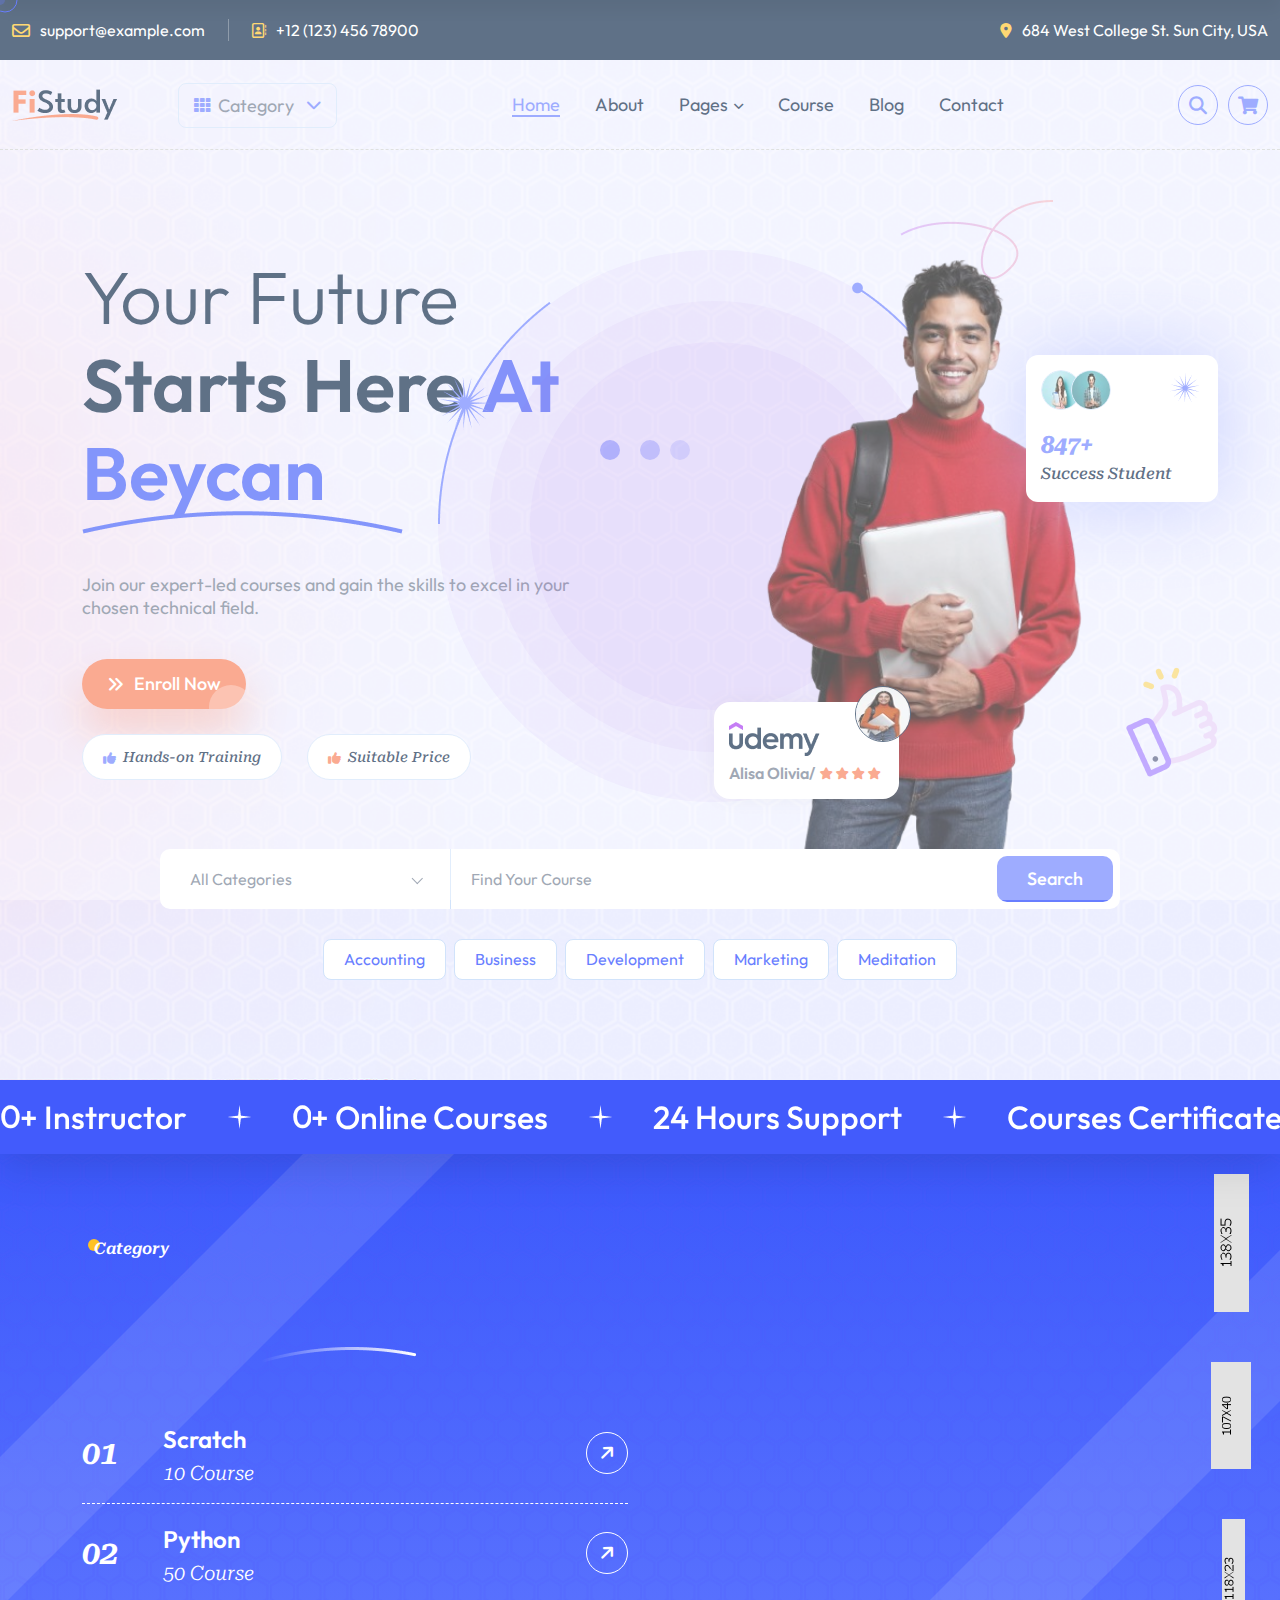
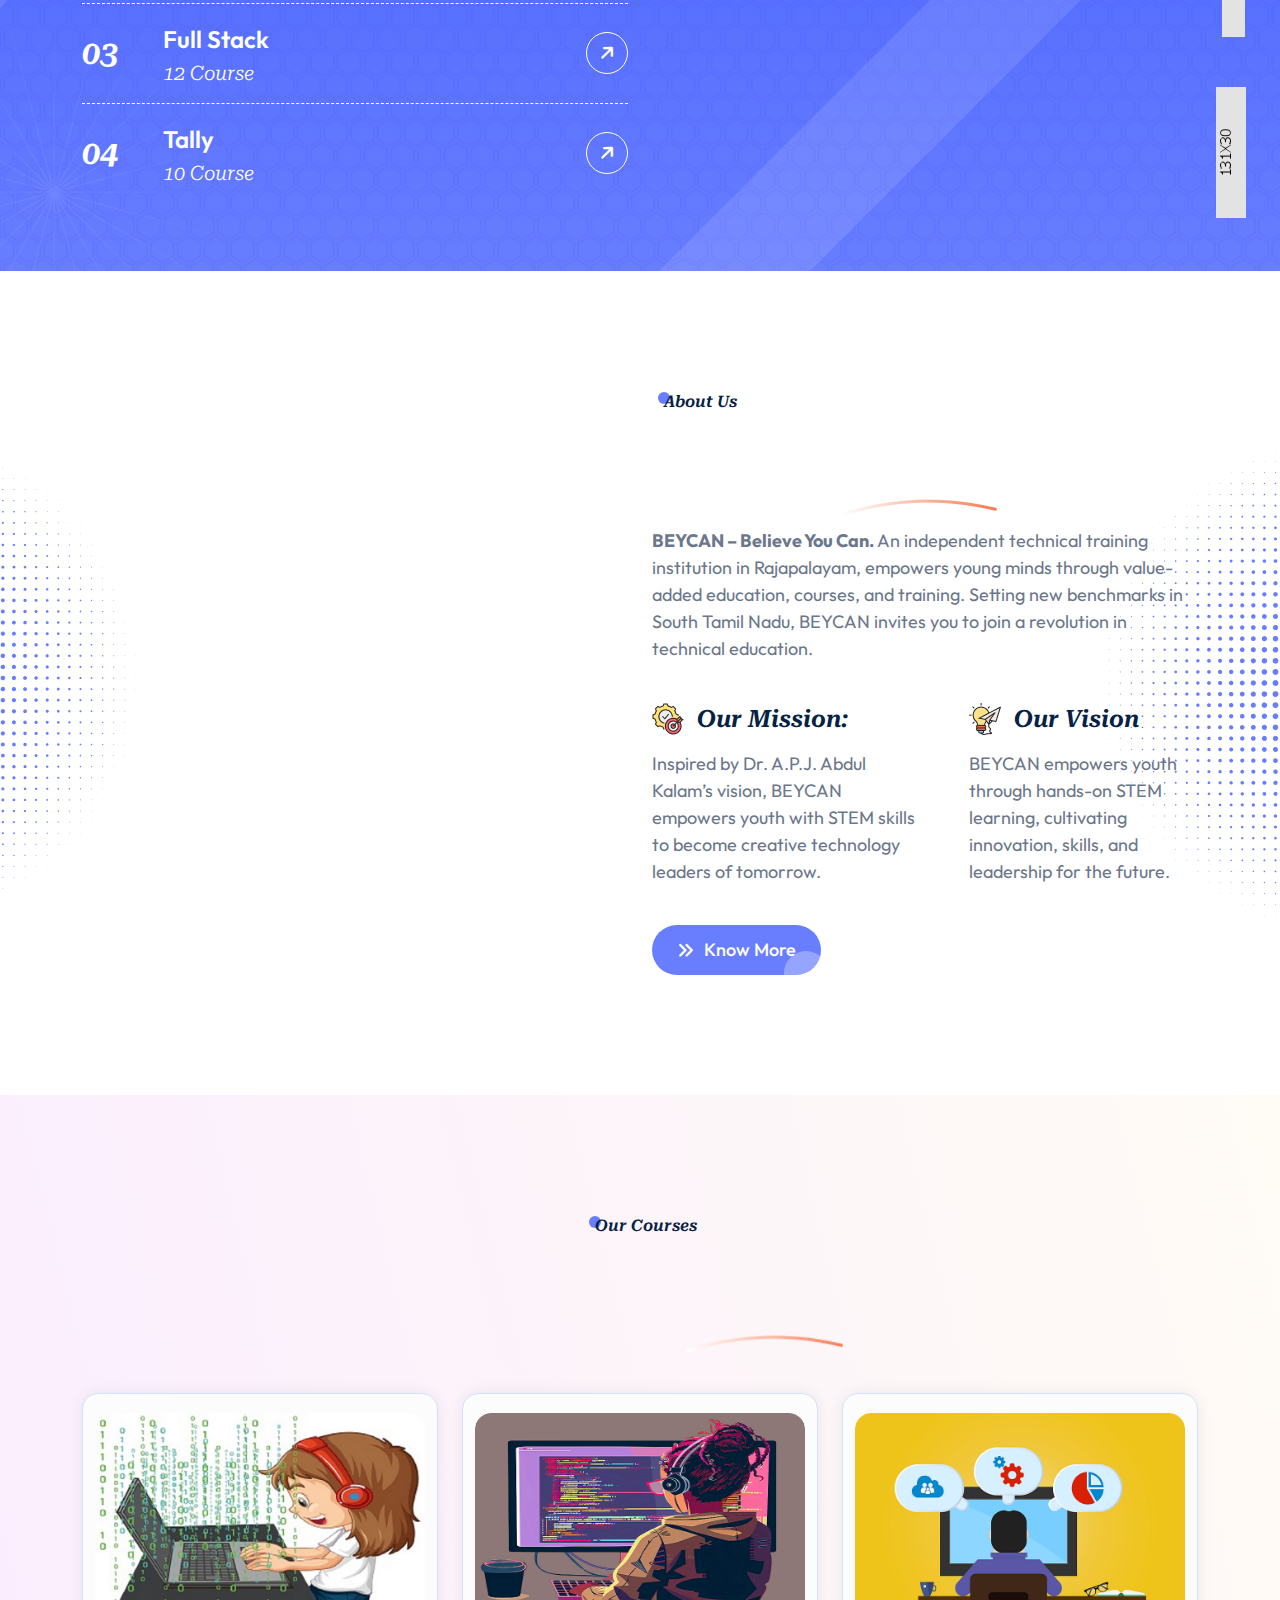
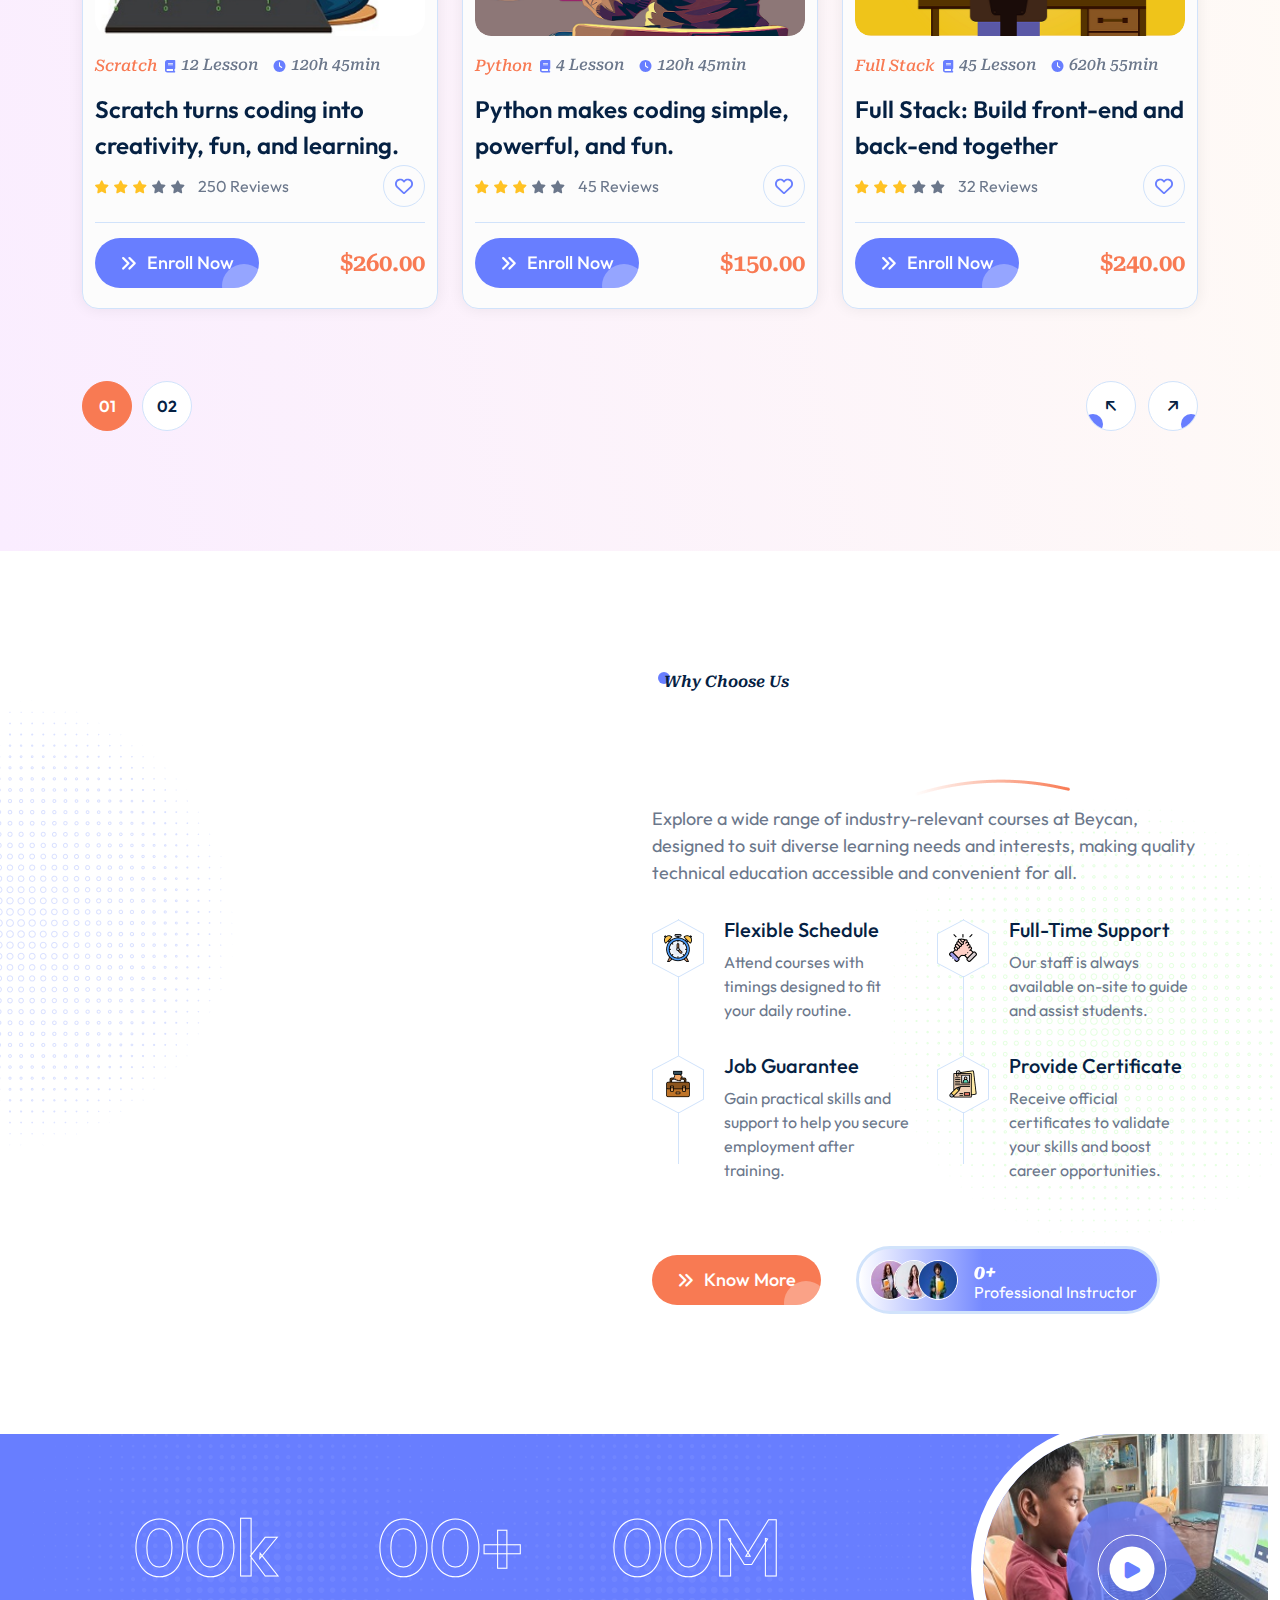
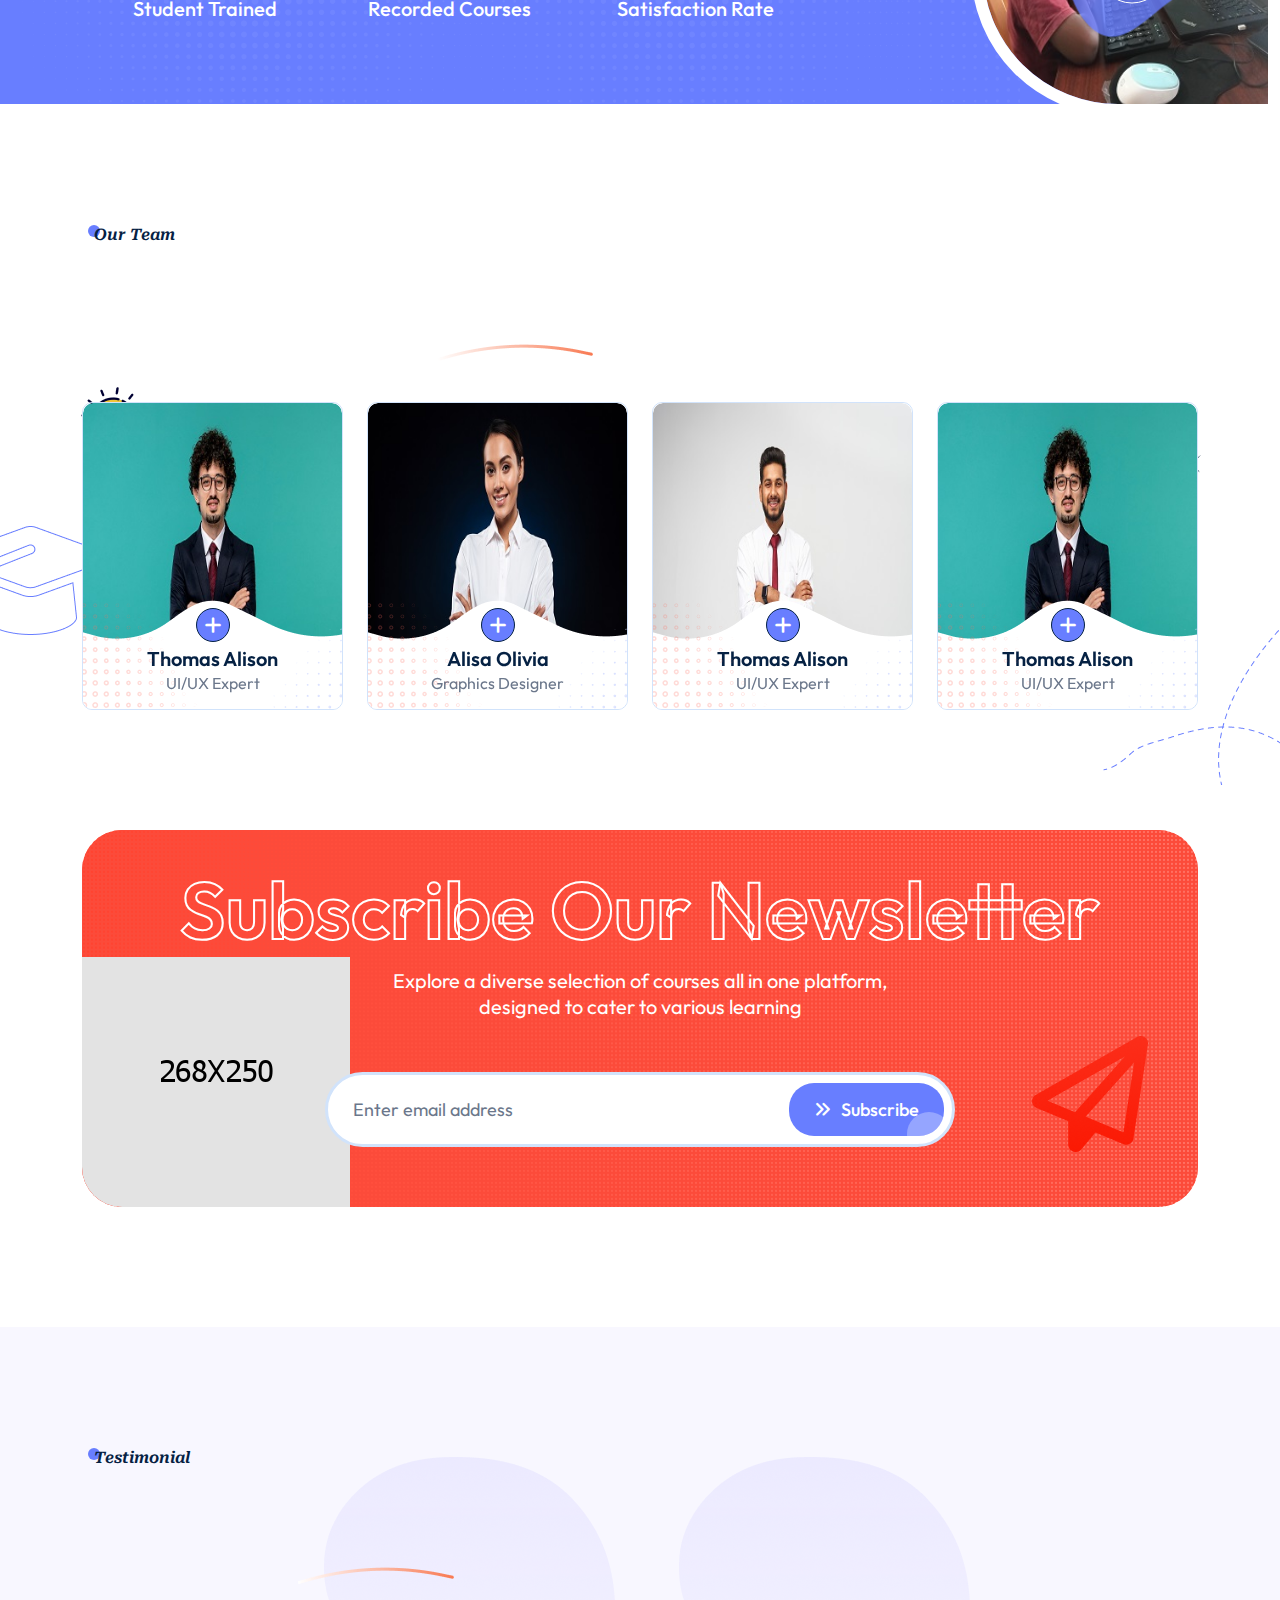
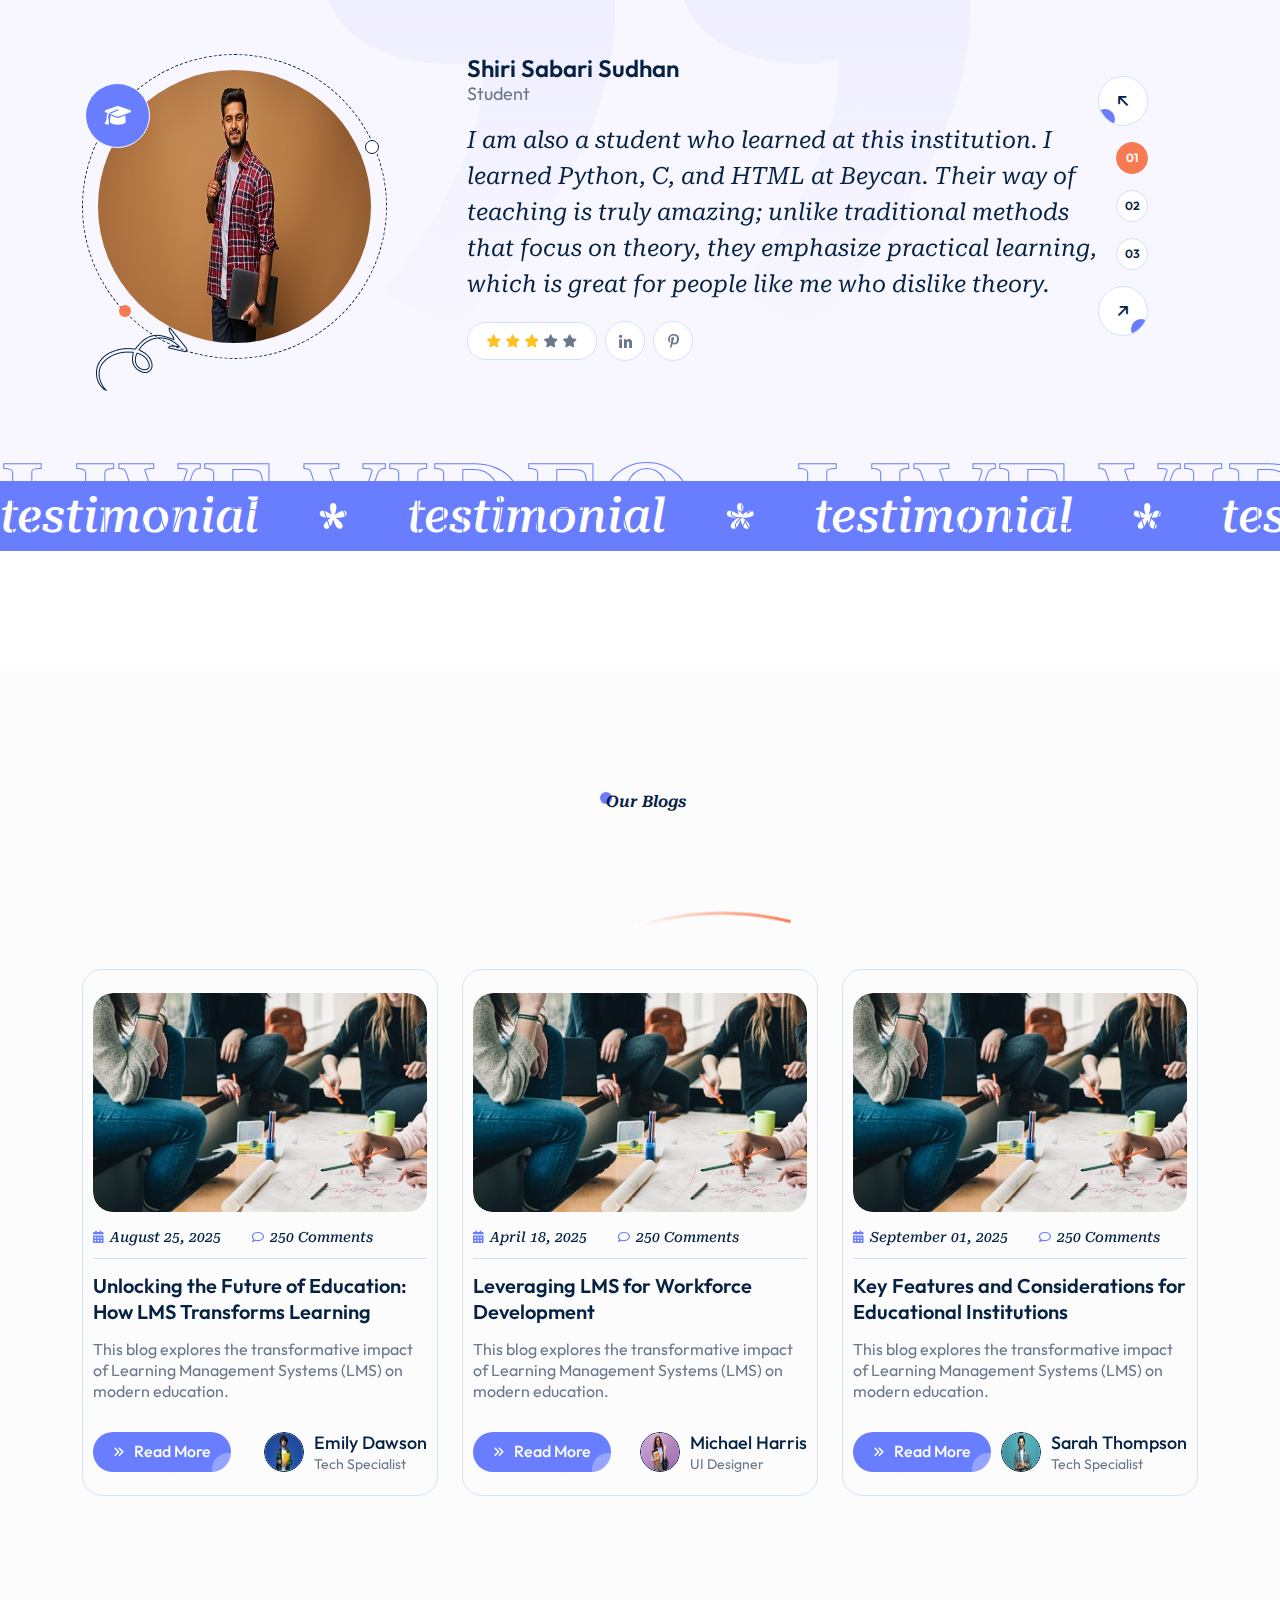
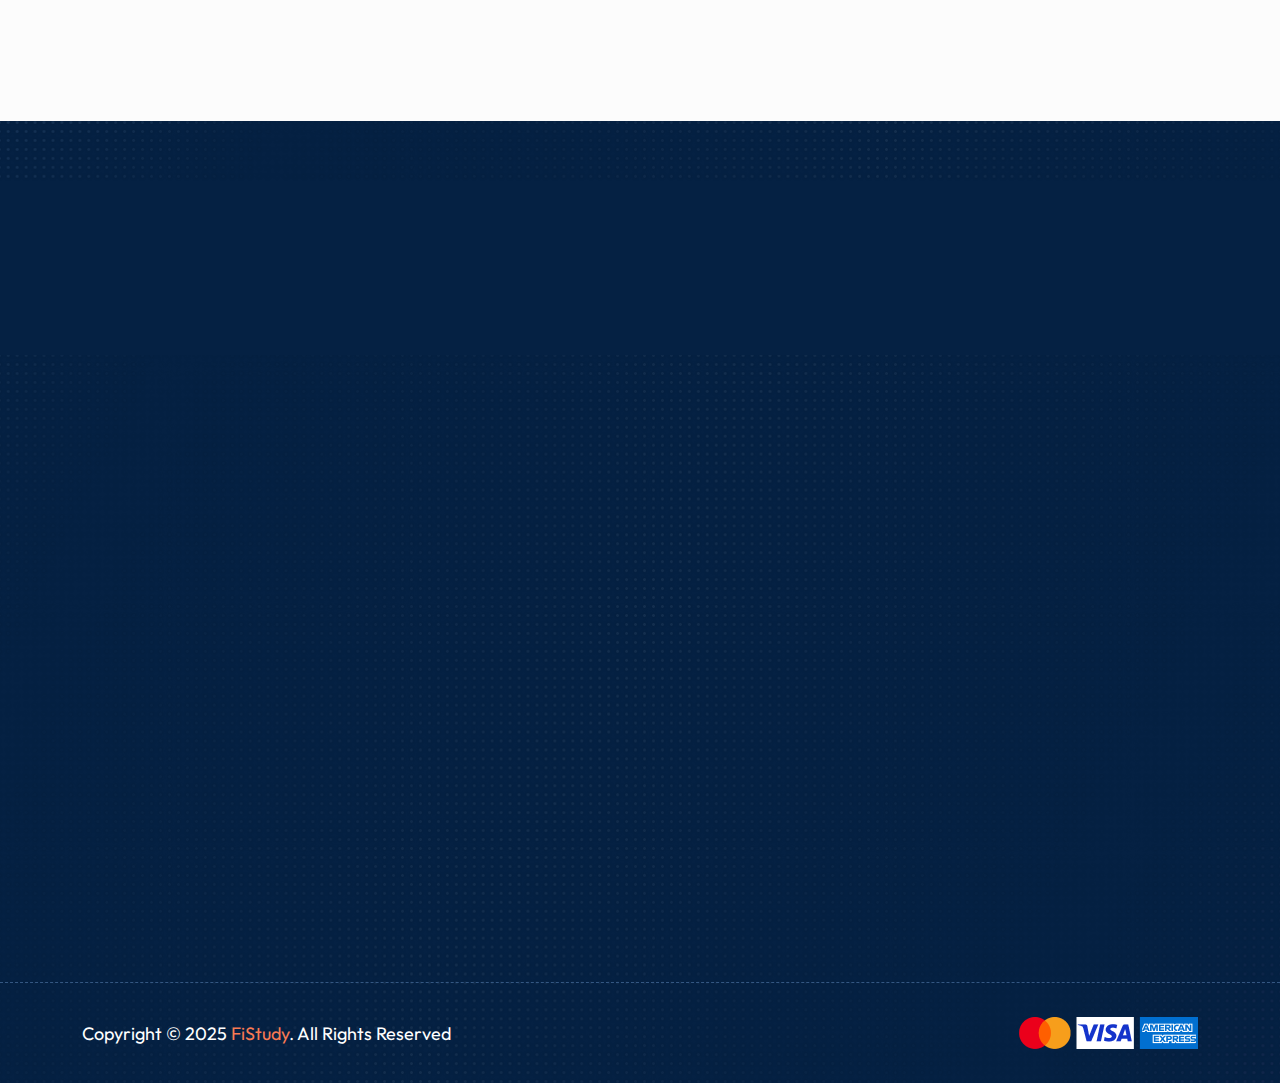
<file: index.html>
<!DOCTYPE html>
<html lang="en">

<head>
    <meta charset="UTF-8" />
    <meta name="viewport" content="width=device-width, initial-scale=1.0" />
    <title>BEYCAN ROBOTICS </title>
    <!-- favicons Icons -->
    <link rel="apple-touch-icon" sizes="180x180" href="assets/images/favicons/apple-touch-icon.png" />
    <link rel="icon" type="image/png" sizes="32x32" href="assets/images/favicons/favicon-32x32.png" />
    <link rel="icon" type="image/png" sizes="16x16" href="assets/images/favicons/favicon-16x16.png" />
    <link rel="manifest" href="assets/images/favicons/site.webmanifest" />
    <meta name="description" content="fistudy HTML 5 Template " />

    <!-- fonts -->
    <link rel="preconnect" href="https://fonts.googleapis.com">
    <link rel="preconnect" href="https://fonts.gstatic.com" crossorigin>

    <link href="https://fonts.googleapis.com/css2?family=Outfit:wght@100..900&display=swap" rel="stylesheet">


    <link
        href="https://fonts.googleapis.com/css2?family=Roboto+Serif:ital,opsz,wght@0,8..144,100..900;1,8..144,100..900&display=swap"
        rel="stylesheet">


    <link rel="stylesheet" href="assets/css/bootstrap.min.css" />
    <link rel="stylesheet" href="assets/css/animate.min.css" />
    <link rel="stylesheet" href="assets/css/custom-animate.css" />
    <link rel="stylesheet" href="assets/css/swiper.min.css" />
    <link rel="stylesheet" href="assets/css/font-awesome-all.css" />
    <link rel="stylesheet" href="assets/css/jarallax.css" />
    <link rel="stylesheet" href="assets/css/jquery.magnific-popup.css" />
    <link rel="stylesheet" href="assets/css/odometer.min.css" />
    <link rel="stylesheet" href="assets/css/flaticon.css">
    <link rel="stylesheet" href="assets/css/owl.carousel.min.css" />
    <link rel="stylesheet" href="assets/css/owl.theme.default.min.css" />
    <link rel="stylesheet" href="assets/css/nice-select.css" />
    <link rel="stylesheet" href="assets/css/jquery-ui.css" />
    <link rel="stylesheet" href="assets/css/aos.css" />


    <link rel="stylesheet" href="assets/css/module-css/banner.css" />
    <link rel="stylesheet" href="assets/css/module-css/slider.css" />
    <link rel="stylesheet" href="assets/css/module-css/footer.css" />
    <link rel="stylesheet" href="assets/css/module-css/sliding-text.css" />
    <link rel="stylesheet" href="assets/css/module-css/category.css" />
    <link rel="stylesheet" href="assets/css/module-css/about.css" />
    <link rel="stylesheet" href="assets/css/module-css/courses.css" />
    <link rel="stylesheet" href="assets/css/module-css/why-choose.css" />
    <link rel="stylesheet" href="assets/css/module-css/live-class.css" />
    <link rel="stylesheet" href="assets/css/module-css/video-one.css" />
    <link rel="stylesheet" href="assets/css/module-css/blog.css" />
    <link rel="stylesheet" href="assets/css/module-css/counter.css" />
    <link rel="stylesheet" href="assets/css/module-css/team.css" />
    <link rel="stylesheet" href="assets/css/module-css/newsletter.css" />
    <link rel="stylesheet" href="assets/css/module-css/testimonial.css" />
    <link rel="stylesheet" href="assets/css/module-css/contact.css" />

    <!-- template styles -->
    <link rel="stylesheet" href="assets/css/style.css" />
    <link rel="stylesheet" href="assets/css/responsive.css" />
</head>

<body class="custom-cursor">

    <div class="custom-cursor__cursor"></div>
    <div class="custom-cursor__cursor-two"></div>

    <!--Start Preloader-->
    <div class="loader js-preloader">
        <div></div>
        <div></div>
        <div></div>
    </div>
    <!--End Preloader-->




    <div class="page-wrapper">
        <header class="main-header">
            <div class="main-menu__top">
                <div class="container">
                    <div class="main-menu__top-inner">
                        <ul class="list-unstyled main-menu__contact-list">
                            <li>
                                <div class="icon">
                                    <i class="icon-email"></i>
                                </div>
                                <div class="text">
                                    <p><a href="mailto:support@example.com">support@example.com</a>
                                    </p>
                                </div>
                            </li>
                            <li>
                                <div class="icon">
                                    <i class="icon-contact"></i>
                                </div>
                                <div class="text">
                                    <p><a href="tel:1212345678900">+12 (123) 456 78900</a></p>
                                </div>
                            </li>
                        </ul>
                        <ul class="list-unstyled main-menu__contact-list main-menu__location">
                            <li>
                                <div class="icon">
                                    <i class="icon-location"></i>
                                </div>
                                <div class="text">
                                    <p>684 West College St. Sun City, USA</p>
                                </div>
                            </li>
                        </ul>
                    </div>
                </div>
            </div>
            <nav class="main-menu">
                <div class="main-menu__wrapper">
                    <div class="container">
                        <div class="main-menu__wrapper-inner">
                            <div class="main-menu__left">
                                <div class="main-menu__logo">
                                    <a href="index.html"><img src="assets/images/resources/logo-1.png" alt=""></a>
                                </div>
                                <div class="main-menu__category-box">
                                    <div class="main-menu__category-btn">
                                        <i class="fas fa-th"></i>
                                        <p>Category</p>
                                        <span class="icon-down-arrow"></span>
                                    </div>
                                    <ul class="list-unstyled main-menu__category-sub-menu">
                                        <li>
                                            <a href="#">
                                                <div class="main-menu__category-icon">
                                                    <img src="assets/images/icon/categoyr-two-icon-1.png" alt="">
                                                </div>
                                                <div class="main-menu__category-content">
                                                    <h5>Tech & <br> Programming</h5>
                                                    <p>3+ Courses</p>
                                                </div>
                                            </a>
                                        </li>
                                        <li>
                                            <a href="#">
                                                <div class="main-menu__category-icon">
                                                    <img src="assets/images/icon/categoyr-two-icon-2.png" alt="">
                                                </div>
                                                <div class="main-menu__category-content">
                                                    <h5>Creative <br> Art</h5>
                                                    <p>3+ Courses</p>
                                                </div>
                                            </a>
                                        </li>
                                        <li>
                                            <a href="#">
                                                <div class="main-menu__category-icon">
                                                    <img src="assets/images/icon/categoyr-two-icon-3.png" alt="">
                                                </div>
                                                <div class="main-menu__category-content">
                                                    <h5>Business & <br> Finance</h5>
                                                    <p>3+ Courses</p>
                                                </div>
                                            </a>
                                        </li>
                                        <li>
                                            <a href="#">
                                                <div class="main-menu__category-icon">
                                                    <img src="assets/images/icon/categoyr-two-icon-4.png" alt="">
                                                </div>
                                                <div class="main-menu__category-content">
                                                    <h5>Health & <br> Wellness</h5>
                                                    <p>3+ Courses</p>
                                                </div>
                                            </a>
                                        </li>
                                        <li>
                                            <a href="#">
                                                <div class="main-menu__category-icon">
                                                    <img src="assets/images/icon/categoyr-two-icon-5.png" alt="">
                                                </div>
                                                <div class="main-menu__category-content">
                                                    <h5>Writing & <br> Communication</h5>
                                                    <p>3+ Courses</p>
                                                </div>
                                            </a>
                                        </li>
                                        <li>
                                            <a href="#">
                                                <div class="main-menu__category-icon">
                                                    <img src="assets/images/icon/categoyr-two-icon-6.png" alt="">
                                                </div>
                                                <div class="main-menu__category-content">
                                                    <h5>User Research & <br> Analytics</h5>
                                                    <p>3+ Courses</p>
                                                </div>
                                            </a>
                                        </li>
                                        <li>
                                            <a href="#">
                                                <div class="main-menu__category-icon">
                                                    <img src="assets/images/icon/categoyr-two-icon-7.png" alt="">
                                                </div>
                                                <div class="main-menu__category-content">
                                                    <h5>Digital <br> Marketing</h5>
                                                    <p>3+ Courses</p>
                                                </div>
                                            </a>
                                        </li>
                                        <li>
                                            <a href="#">
                                                <div class="main-menu__category-icon">
                                                    <img src="assets/images/icon/categoyr-two-icon-8.png" alt="">
                                                </div>
                                                <div class="main-menu__category-content">
                                                    <h5>Lifestyle & <br> Productivity</h5>
                                                    <p>3+ Courses</p>
                                                </div>
                                            </a>
                                        </li>
                                    </ul>
                                </div>
                            </div>
                            <div class="main-menu__main-menu-box">
                                <a href="#" class="mobile-nav__toggler"><i class="fa fa-bars"></i></a>
                                <ul class="main-menu__list">
                                    <li>
                                        <a href="index.html">Home </a>
                                       
                                    </li>
                                    <li>
                                        <a href="about.html">About</a>
                                    </li>
                                    <li class="dropdown">
                                        <a href="#">Pages</a>
                                        <ul class="shadow-box">
                                            <li><a href="instructor.html">Instructors</a></li>
                                            <li><a href="instructor-carousel.html">Instructor Carousel</a></li>
                                            <li><a href="instructor-details.html">Instructor Details</a></li>
                                            <li><a href="events.html">Events</a></li>
                                            <li><a href="events-carousel.html">Event Carousel</a></li>
                                            <li><a href="event-details.html">Event Details</a></li>
                                            <li><a href="become-a-teacher.html">Become A Teacher</a></li>
                                            <li><a href="testimonials.html">Testimonials</a></li>
                                            <li><a href="testimonials-carousel.html">Testimonial Carousel</a></li>
                                            <li><a href="pricing.html">Pricing</a></li>
                                            <li><a href="gallery.html">Gallery</a></li>
                                            <li><a href="faq.html">FAQs</a></li>
                                            <li><a href="404.html">404 Error</a></li>
                                            <li><a href="coming-soon.html">Coming Soon</a></li>
                                        </ul>
                                    </li>
                                    <li>
                                        <a href="course-carousel.html">Course</a>
                                       
                                    </li>
                                  
                                    <li>
                                        <a href="blog-carousel.html">Blog</a>
                                       
                                    </li>
                                    <li>
                                        <a href="contact.html">Contact</a>
                                    </li>
                                </ul>
                            </div>
                            <div class="main-menu__right">
                                <div class="main-menu__search-cart-box">
                                    <div class="main-menu__search-box">
                                        <a href="#" class="main-menu__search searcher-toggler-box icon-search"></a>
                                    </div>
                                    <div class="main-menu__cart">
                                        <a href="#"><span class="fas fa-shopping-cart"></span></a>
                                    </div>
                                </div>
                                <div class="main-menu__btn-boxes">
                                    <div class="main-menu__btn-box-1">
                                        <a href="#" class="thm-btn">Login</a>
                                    </div>
                                    <div class="main-menu__btn-box-2">
                                        <a href="#" class="thm-btn">Register</a>
                                    </div>
                                </div>
                            </div>
                        </div>
                    </div>
                </div>
            </nav>
        </header>

        <div class="stricky-header stricked-menu main-menu">
            <div class="sticky-header__content"></div><!-- /.sticky-header__content -->
        </div><!-- /.stricky-header -->



        <!-- Banner One Start -->
        <section class="banner-one">
            <div class="banner-one__bg-shape-1"
                style="background-image: url(assets/images/shapes/banner-one-bg-shape-1.png);"></div>
            <div class="banner-one__icon-1 img-bounce">
                <img src="assets/images/icon/idea-bulb.png" alt="">
            </div>
            <div class="banner-one__icon-2 float-bob-x">
                <img src="assets/images/icon/3d-alarm.png" alt="">
            </div>
            <div class="banner-one__icon-3 float-bob-y">
                <img src="assets/images/icon/linke-icon.png" alt="">
            </div>
            <div class="banner-one__shape-4 float-bob-x">
                <img src="assets/images/shapes/banner-one-shape-4.png" alt="">
            </div>
            <div class="container">
                <div class="row">
                    <div class="col-xl-6">
                        <div class="banner-one__left">
                            <div class="banner-one__title-box">
                                <div class="banner-one__title-box-shape">
                                    <img src="assets/images/shapes/banner-one-title-box-shape-1.png" alt="">
                                </div>
                                <h2 class="banner-one__title">Your Future<br>
                                    <span class="banner-one__title-clr-1"> Starts Here</span>
                                    <span class="banner-one__title-clr-2">at <br>Beycan</span>
                                </h2>
                            </div>
                            <p class="banner-one__text">Join our expert-led courses and gain the skills to excel in your chosen technical field.
</p>
                            <div class="banner-one__thm-and-other-btn-box">
                                <div class="banner-one__btn-box">
                                    <a href="course-details.html" class="thm-btn"><span
                                            class="icon-angles-right"></span>Enroll Now</a>
                                </div>
                                <div class="banner-one__other-btn-box">
                                    <a href="https://www.youtube.com/watch?v=Get7rqXYrbQ"
                                        class="banner-one__other-btn-1 video-popup"><span
                                            class="icon-thumbs-up"></span>Hands-on Training</a>
                                    <a href="pricing.html" class="banner-one__other-btn-1 banner-one__other-btn-2"><span
                                            class="icon-thumbs-up"></span>Suitable
                                        Price</a>
                                </div>
                            </div>
                        </div>
                    </div>
                    <div class="col-xl-6">
                        <div class="banner-one__right">
                            <div class="banner-one__img-box">
                                <div class="banner-one__img">
                                    <img src="assets/images/smiling-student-with-laptop-removebg-preview.png" alt="">
                                    <div class="banner-one__img-shape-box rotate-me">
                                        <div class="banner-one__img-shape-1">
                                            <div class="banner-one__img-shape-2"></div>
                                        </div>
                                        <div class="banner-one__shape-1">
                                            <img src="assets/images/shapes/banner-one-shape-1.png" alt="">
                                        </div>
                                        <div class="banner-one__shape-2 rotate-me">
                                            <img src="assets/images/shapes/banner-one-shape-2.png" alt="">
                                        </div>
                                        <div class="banner-one__shape-3">
                                            <img src="assets/images/shapes/banner-one-shape-3.png" alt="">
                                        </div>
                                    </div>
                                    <div class="banner-one__udemy-review">
                                        <div class="banner-one__udemy-review-img">
                                            <img src="assets/images/student.jpg" alt="">
                                        </div>
                                        <div class="banner-one__udemy-review-logo">
                                            <img src="assets/images/resources/banner-one-udemy-review-logo.png" alt="">
                                        </div>
                                        <div class="banner-one__udemy-review-client-info">
                                            <p class="banner-one__udemy-review-client-name">Alisa Olivia/</p>
                                            <div class="banner-one__udemy-review-star">
                                                <span class="icon-star"></span>
                                                <span class="icon-star"></span>
                                                <span class="icon-star"></span>
                                                <span class="icon-star"></span>
                                            </div>
                                        </div>
                                    </div>
                                    <div class="banner-one__student-trained">
                                        <div class="banner-one__student-trained-shape-1 rotate-me">
                                            <img src="assets/images/shapes/banner-one-student-trained-shape-1.png"
                                                alt="">
                                        </div>
                                        <ul class="list-unstyled banner-one__student-trained-list">
                                            <li>
                                                <div class="banner-one__student-trained-img">
                                                    <img src="assets/images/happy-young-female-student-holding-notebooks-from-courses-smiling-camera-standing-spring-clothes-against-blue-background.jpg"
                                                        alt="">
                                                </div>
                                            </li>
                                            <li>
                                                <div class="banner-one__student-trained-img">
                                                    <img src="assets/images/smiling-young-handsome-man-holding-note-pad-pencil-looking-camera-isolated-blue-background.jpg"
                                                        alt="">
                                                </div>
                                            </li>
                                        </ul>
                                        <div class="banner-one__student-trained-count-box">
                                            <div class="banner-one__student-trained-count-box-inner count-box">
                                                <p class="count-text" data-stop="2000" data-speed="3000">00</p>
                                                <span>+</span>
                                            </div>
                                            <p class="banner-one__student-trained-text">Success Student</p>
                                        </div>
                                    </div>
                                </div>
                            </div>
                        </div>
                    </div>
                </div>
                <div class="row">
                    <div class="col-xl-12">
                        <div class="banner-one__category-search-box">
                            <div class="banner-one__category-search-inner">
                                <div class="banner-one__category-select-box">
                                    <div class="select-box">
                                        <select class="wide">
                                            <option data-display="All Categories">All Categories</option>
                                            <option value="1">All Categories</option>
                                            <option value="2">Accounting</option>
                                            <option value="3">Business</option>
                                            <option value="4">Dance</option>
                                            <option value="5">Design & Art</option>
                                            <option value="6">Development</option>
                                            <option value="7">Marketing</option>
                                            <option value="8">Meditation</option>
                                        </select>
                                    </div>
                                </div>
                                <form class="banner-one__category-form">
                                    <div class="banner-one__category-input">
                                        <input type="search" placeholder="Find Your Course">
                                    </div>
                                    <button type="submit" class="banner-one__category-btn">Search</button>
                                </form>
                            </div>
                            <div class="banner-one__tags">
                                <a href="#">Accounting</a>
                                <a href="#">Business</a>
                                <a href="#">Development</a>
                                <a href="#">Marketing</a>
                                <a href="#">Meditation</a>
                            </div>
                        </div>
                    </div>
                </div>
            </div>
        </section>
        <!--Banner One End -->

        <!-- Sliding Text One Start-->
        <section class="sliding-text-one">
            <div class="sliding-text-one__wrap">
                <ul class="sliding-text__list list-unstyled marquee_mode">
                    <li>
                        <h2 data-hover="20+ Instructor" class="sliding-text__title">
                            <span class="odometer" data-count="20">00</span>+ Instructor
                            <img src="assets/images/shapes/sliding-text-shape-1.png" alt="">
                        </h2>
                    </li>
                    <li>
                        <h2 data-hover="500+ Online Courses" class="sliding-text__title">
                            <span class="odometer" data-count="500">00</span>+ Online Courses
                            <img src="assets/images/shapes/sliding-text-shape-1.png" alt="">
                        </h2>
                    </li>
                    <li>
                        <h2 data-hover="24 Hors Support" class="sliding-text__title">24 Hours Support
                            <img src="assets/images/shapes/sliding-text-shape-1.png" alt="">
                        </h2>
                    </li>
                    <li>
                        <h2 data-hover="Courses Certificate" class="sliding-text__title">Courses Certificate
                            <img src="assets/images/shapes/sliding-text-shape-1.png" alt="">
                        </h2>
                    </li>
                </ul>
            </div>
        </section>
        <!-- Sliding Text One End -->

        <!-- Category One Start -->
        <section class="category-one">
            <div class="category-one__bg-shape"
                style="background-image: url(assets/images/shapes/category-one-bg-shape.png);"></div>
            <div class="category-one__shape-1">
                <img src="assets/images/shapes/category-one-shape-1.png" alt="">
            </div>
            <div class="category-one__shape-2">
                <img src="assets/images/shapes/category-one-shape-2.png" alt="">
            </div>
            <div class="category-one__shape-3">
                <img src="assets/images/shapes/category-one-shape-3.png" alt="">
            </div>
            <div class="category-one__social-media">
                <ul class="category-one__social-media-list list-unstyled">
                    <li>
                        <h3>Art & design</h3>
                    </li>
                    <li>
                        <img src="assets/images/shapes/category-one-social-media-shape-1.png" alt="">
                    </li>
                    <li>
                        <h3>Marketing</h3>
                    </li>
                    <li>
                        <img src="assets/images/shapes/category-one-social-media-shape-1.png" alt="">
                    </li>
                    <li>
                        <h3>Programming</h3>
                    </li>
                </ul>
            </div>
            <div class="category-one__brand-box">
                <ul class="category-one__brand-list list-unstyled">
                    <li>
                        <div class="category-one__brand">
                            <img src="assets/images/brand/category-one-brand-1-1.png" alt="">
                        </div>
                    </li>
                    <li>
                        <div class="category-one__brand">
                            <img src="assets/images/brand/category-one-brand-1-2.png" alt="">
                        </div>
                    </li>
                    <li>
                        <div class="category-one__brand">
                            <img src="assets/images/brand/category-one-brand-1-3.png" alt="">
                        </div>
                    </li>
                    <li>
                        <div class="category-one__brand">
                            <img src="assets/images/brand/category-one-brand-1-4.png" alt="">
                        </div>
                    </li>
                </ul>
            </div>
            <div class="container">
                <div class="row">
                    <div class="col-xl-6 col-lg-7">
                        <div class="category-one__left">
                            <div class="section-title text-left sec-title-animation animation-style2">
                                <div class="section-title__tagline-box">
                                    <div class="section-title__tagline-shape"></div>
                                    <span class="section-title__tagline">Category</span>
                                </div>
                                <h2 class="section-title__title title-animation">Browse Our Categories To<br> Find
                                    Exactly <span>Courses <img src="assets/images/shapes/section-title-shape-2.png"
                                            alt=""></span></h2>
                            </div>
                            <ul class="category-one__category-list list-unstyled">
                                <li>
                                    <div class="category-one__count-and-arrow">
                                        <div class="category-one__count-box">
                                            <div class="category-one__count"></div>
                                            <div class="category-one__count-content">
                                                <h3><a href="course-details.html">Scratch</a></h3>
                                                <p>10 Course</p>
                                            </div>
                                        </div>
                                        <div class="category-one__count-arrow">
                                            <a href="course-details.html"><span
                                                    class="icon-arrow-up-right-2"></span></a>
                                        </div>
                                    </div>
                                    <div class="category-one__hover-icon-and-arrow">
                                        <div class="category-one__hover-icon-box">
                                            <div class="category-one__hover-icon">
                                                <img src="assets/images/icon/category-one-hover-icon-1-1.png" alt="">
                                            </div>
                                            <div class="category-one__hover-content">
                                                <h3><a href="course-details.html">Scratch</a></h3>
                                                <p>10 Course</p>
                                            </div>
                                        </div>
                                        <div class="category-one__hover-arrow">
                                            <a href="course-details.html"><span
                                                    class="icon-arrow-up-right-2"></span></a>
                                        </div>
                                    </div>
                                </li>
                                <li>
                                    <div class="category-one__count-and-arrow">
                                        <div class="category-one__count-box">
                                            <div class="category-one__count"></div>
                                            <div class="category-one__count-content">
                                                <h3><a href="course-details.html">Python</a></h3>
                                                <p>50 Course</p>
                                            </div>
                                        </div>
                                        <div class="category-one__count-arrow">
                                            <a href="course-details.html"><span
                                                    class="icon-arrow-up-right-2"></span></a>
                                        </div>
                                    </div>
                                    <div class="category-one__hover-icon-and-arrow">
                                        <div class="category-one__hover-icon-box">
                                            <div class="category-one__hover-icon">
                                                <img src="assets/images/icon/category-one-hover-icon-1-1.png" alt="">
                                            </div>
                                            <div class="category-one__hover-content">
                                                <h3><a href="course-details.html">Python</a></h3>
                                                <p>50 Course</p>
                                            </div>
                                        </div>
                                        <div class="category-one__hover-arrow">
                                            <a href="course-details.html"><span
                                                    class="icon-arrow-up-right-2"></span></a>
                                        </div>
                                    </div>
                                </li>
                                <li>
                                    <div class="category-one__count-and-arrow">
                                        <div class="category-one__count-box">
                                            <div class="category-one__count"></div>
                                            <div class="category-one__count-content">
                                                <h3><a href="course-details.html">Full Stack</a></h3>
                                                <p>12 Course</p>
                                            </div>
                                        </div>
                                        <div class="category-one__count-arrow">
                                            <a href="course-details.html"><span
                                                    class="icon-arrow-up-right-2"></span></a>
                                        </div>
                                    </div>
                                    <div class="category-one__hover-icon-and-arrow">
                                        <div class="category-one__hover-icon-box">
                                            <div class="category-one__hover-icon">
                                                <img src="assets/images/icon/category-one-hover-icon-1-1.png" alt="">
                                            </div>
                                            <div class="category-one__hover-content">
                                                <h3><a href="course-details.html">Full Stack</a></h3>
                                                <p>12 Course</p>
                                            </div>
                                        </div>
                                        <div class="category-one__hover-arrow">
                                            <a href="course-details.html"><span
                                                    class="icon-arrow-up-right-2"></span></a>
                                        </div>
                                    </div>
                                </li>
                                <li>
                                    <div class="category-one__count-and-arrow">
                                        <div class="category-one__count-box">
                                            <div class="category-one__count"></div>
                                            <div class="category-one__count-content">
                                                <h3><a href="course-details.html">Tally</a></h3>
                                                <p>10 Course</p>
                                            </div>
                                        </div>
                                        <div class="category-one__count-arrow">
                                            <a href="course-details.html"><span
                                                    class="icon-arrow-up-right-2"></span></a>
                                        </div>
                                    </div>
                                    <div class="category-one__hover-icon-and-arrow">
                                        <div class="category-one__hover-icon-box">
                                            <div class="category-one__hover-icon">
                                                <img src="assets/images/icon/category-one-hover-icon-1-1.png" alt="">
                                            </div>
                                            <div class="category-one__hover-content">
                                                <h3><a href="course-details.html">Tally</a></h3>
                                                <p>10 Course</p>
                                            </div>
                                        </div>
                                        <div class="category-one__hover-arrow">
                                            <a href="course-details.html"><span
                                                    class="icon-arrow-up-right-2"></span></a>
                                        </div>
                                    </div>
                                </li>
                            </ul>
                        </div>
                    </div>
                    <div class="col-xl-6 col-lg-5 wow slideInRight" data-wow-delay="100ms" data-wow-duration="2500ms">
                        <div class="category-one__right">
                            <div class="category-one__img">
                                <img src="assets/images/course.jpg" alt="">
                            </div>
                        </div>
                    </div>
                </div>
            </div>
        </section>
        <!-- Category One End -->

        <!-- About One Start -->
        <section class="about-one">
            <div class="about-one__shape-1">
                <img src="assets/images/shapes/about-one-shape-1.png" alt="">
            </div>
            <div class="about-one__shape-2">
                <img src="assets/images/shapes/about-one-shape-2.png" alt="">
            </div>
            <div class="container">
                <div class="row">
                    <div class="col-xl-6 wow slideInLeft" data-wow-delay="100ms" data-wow-duration="2500ms">
                        <div class="about-one__left">
                            <div class="about-one__left-shape-1 rotate-me"></div>
                            <div class="row">
                                <div class="col-xl-6 col-lg-6 col-md-6">
                                    <div class="about-one__img-box">
                                        <div class="about-one__img">
                                            <img src="assets/images/IMG20250515165855.jpg" alt="">
                                        </div>
                                    </div>
                                    <div class="about-one__awards-box">
                                        <div class="about-one__awards-count-box">
                                            <h3 class="odometer" data-count="45">00</h3>
                                            <span>+</span>
                                        </div>
                                        <p>Awards Winning</p>
                                    </div>
                                </div>
                                <div class="col-xl-6 col-lg-6 col-md-6">
                                    <div class="about-one__experience-box">
                                        <div class="about-one__experience-box-inner">
                                            <div class="about-one__experience-icon">
                                                <img src="assets/images/icon/about-one-experience-icon.png" alt="">
                                            </div>
                                            <div class="about-one__experience-count-box">
                                                <div class="about-one__experience-count">
                                                    <h3 class="odometer" data-count="25">00</h3>
                                                    <span>+</span>
                                                    <p>Years</p>
                                                </div>
                                                <p>of experience</p>
                                            </div>
                                        </div>
                                        <div class="about-one__experience-box-shape"></div>
                                    </div>
                                    <div class="about-one__img-box-2">
                                        <div class="about-one__img-2">
                                            <img src="assets/images/IMG20250111191111.jpg" alt="">
                                        </div>
                                        <div class="about-one__img-shape-1 float-bob-y">
                                            <img src="assets/images/shapes/about-one-img-shape-1.png" alt="">
                                        </div>
                                    </div>
                                </div>
                            </div>
                        </div>
                    </div>
                    <div class="col-xl-6">
                        <div class="about-one__right">
                            <div class="section-title text-left sec-title-animation animation-style2">
                                <div class="section-title__tagline-box">
                                    <div class="section-title__tagline-shape"></div>
                                    <span class="section-title__tagline">About Us</span>
                                </div>
                                <h2 class="section-title__title title-animation">Our Story: Built On Values, Driven By
                                    <span>Innovation <img src="assets/images/shapes/section-title-shape-1.png"
                                            alt=""></span></h2>
                            </div>
                            <p class="about-one__text">    <strong>BEYCAN – Believe You Can.</strong>  
 An independent technical training institution in Rajapalayam, empowers young minds through value-added education, courses, and training. Setting new benchmarks in South Tamil Nadu, BEYCAN invites you to join a revolution in technical education.</p>
                            <ul class="about-one__mission-and-vision list-unstyled">
                                <li>
                                    <div class="about-one__icon-and-title">
                                        <div class="about-one__icon">
                                            <img src="assets/images/icon/mission-icon.png" alt="">
                                        </div>
                                        <h3>Our Mission:</h3>
                                    </div>
                                    <p class="about-one__mission-and-vision-text">Inspired by Dr. A.P.J. Abdul Kalam’s vision, BEYCAN empowers youth with STEM skills to become creative technology leaders of tomorrow.
                                       </p>
                                </li>
                                <li>
                                    <div class="about-one__icon-and-title">
                                        <div class="about-one__icon">
                                            <img src="assets/images/icon/vision-icon.png" alt="">
                                        </div>
                                        <h3>Our Vision</h3>
                                    </div>
                                    <p class="about-one__mission-and-vision-text">BEYCAN empowers youth through hands-on STEM learning, cultivating innovation, skills, and leadership for the future.
                                        </p>
                                </li>
                            </ul>
                            <div class="about-one__btn-and-live-class">
                                <div class="about-one__btn-box">
                                    <a href="about.html" class="about-one__btn thm-btn"><span
                                            class="icon-angles-right"></span>Know More</a>
                                </div>
                               
                            </div>
                        </div>
                    </div>
                </div>
            </div>
        </section>
        <!-- About One End -->

        <!-- Courses One Start -->
        <section class="courses-one">
            <div class="container">
                <div class="section-title text-center sec-title-animation animation-style1">
                    <div class="section-title__tagline-box">
                        <div class="section-title__tagline-shape"></div>
                        <span class="section-title__tagline">Our Courses</span>
                    </div>
                    <h2 class="section-title__title title-animation">More Than Just A Brand: A <br>Journey Of
                        <span>Excellence <img src="assets/images/shapes/section-title-shape-1.png" alt=""></span></h2>
                </div>
                <div class="courses-one__carousel owl-theme owl-carousel">
                    <!--Courses One Single Start-->
                    <div class="item">
                        <div class="courses-one__single">
                            <div class="courses-one__img-box">
                                <div class="courses-one__img">
                                    <img src="assets/images/scratch.jpg" alt="">
                                </div>
                            </div>
                            <div class="courses-one__content">
                                <div class="courses-one__tag-and-meta">
                                    <div class="courses-one__tag">
                                        <span>Scratch</span>
                                    </div>
                                    <ul class="courses-one__meta list-unstyled">
                                        <li>
                                            <div class="icon">
                                                <span class="icon-book"></span>
                                            </div>
                                            <p>12 Lesson</p>
                                        </li>
                                        <li>
                                            <div class="icon">
                                                <span class="icon-clock"></span>
                                            </div>
                                            <p>120h 45min</p>
                                        </li>
                                    </ul>
                                </div>
                                <h3 class="courses-one__title"><a href="course-details.html">
Scratch turns coding into creativity, fun, and learning.
                                </a></h3>
                                <div class="courses-one__ratting-and-heart-box">
                                    <div class="courses-one__ratting-box">
                                        <ul class="courses-one__ratting list-unstyled">
                                            <li>
                                                <span class="icon-star"></span>
                                            </li>
                                            <li>
                                                <span class="icon-star"></span>
                                            </li>
                                            <li>
                                                <span class="icon-star"></span>
                                            </li>
                                            <li>
                                                <span class="icon-star"></span>
                                            </li>
                                            <li>
                                                <span class="icon-star"></span>
                                            </li>
                                        </ul>
                                        <p class="courses-one__ratting-text">250 Reviews</p>
                                    </div>
                                    <div class="courses-one__heart">
                                        <a href="course-details.html"><span class="icon-heart"></span></a>
                                    </div>
                                </div>
                                <div class="courses-one__btn-and-doller-box">
                                    <div class="courses-one__btn-box">
                                        <a href="course-details.html" class="courses-one__btn thm-btn"><span
                                                class="icon-angles-right"></span>Enroll Now</a>
                                    </div>
                                    <span>$260.00</span>
                                </div>
                            </div>
                        </div>
                    </div>
                    <!--Courses One Single End-->
                    <!--Courses One Single Start-->
                    <div class="item">
                        <div class="courses-one__single">
                            <div class="courses-one__img-box">
                                <div class="courses-one__img">
                                    <img src="assets/images/ai-generated-8775232_1280-Photoroom.png" alt="">
                                </div>
                            </div>
                            <div class="courses-one__content">
                                <div class="courses-one__tag-and-meta">
                                    <div class="courses-one__tag">
                                        <span>Python</span>
                                    </div>
                                    <ul class="courses-one__meta list-unstyled">
                                        <li>
                                            <div class="icon">
                                                <span class="icon-book"></span>
                                            </div>
                                            <p>4 Lesson</p>
                                        </li>
                                        <li>
                                            <div class="icon">
                                                <span class="icon-clock"></span>
                                            </div>
                                            <p>120h 45min</p>
                                        </li>
                                    </ul>
                                </div>
                                <h3 class="courses-one__title"><a href="course-details.html">Python makes coding simple, powerful, and fun.</a></h3>
                                <div class="courses-one__ratting-and-heart-box">
                                    <div class="courses-one__ratting-box">
                                        <ul class="courses-one__ratting list-unstyled">
                                            <li>
                                                <span class="icon-star"></span>
                                            </li>
                                            <li>
                                                <span class="icon-star"></span>
                                            </li>
                                            <li>
                                                <span class="icon-star"></span>
                                            </li>
                                            <li>
                                                <span class="icon-star"></span>
                                            </li>
                                            <li>
                                                <span class="icon-star"></span>
                                            </li>
                                        </ul>
                                        <p class="courses-one__ratting-text">45 Reviews</p>
                                    </div>
                                    <div class="courses-one__heart">
                                        <a href="course-details.html"><span class="icon-heart"></span></a>
                                    </div>
                                </div>
                                <div class="courses-one__btn-and-doller-box">
                                    <div class="courses-one__btn-box">
                                        <a href="course-details.html" class="courses-one__btn thm-btn"><span
                                                class="icon-angles-right"></span>Enroll Now</a>
                                    </div>
                                    <span>$150.00</span>
                                </div>
                            </div>
                        </div>
                    </div>
                    <!--Courses One Single End-->
                    <!--Courses One Single Start-->
                    <div class="item">
                        <div class="courses-one__single">
                            <div class="courses-one__img-box">
                                <div class="courses-one__img">
                                    <img src="assets/images/developer-3461405_1280.png" alt="">
                                </div>
                            </div>
                            <div class="courses-one__content">
                                <div class="courses-one__tag-and-meta">
                                    <div class="courses-one__tag">
                                        <span>Full Stack</span>
                                    </div>
                                    <ul class="courses-one__meta list-unstyled">
                                        <li>
                                            <div class="icon">
                                                <span class="icon-book"></span>
                                            </div>
                                            <p>45 Lesson</p>
                                        </li>
                                        <li>
                                            <div class="icon">
                                                <span class="icon-clock"></span>
                                            </div>
                                            <p>620h 55min</p>
                                        </li>
                                    </ul>
                                </div>
                                <h3 class="courses-one__title"><a href="course-details.html">Full Stack: Build front-end and back-end together</a></h3>
                                <div class="courses-one__ratting-and-heart-box">
                                    <div class="courses-one__ratting-box">
                                        <ul class="courses-one__ratting list-unstyled">
                                            <li>
                                                <span class="icon-star"></span>
                                            </li>
                                            <li>
                                                <span class="icon-star"></span>
                                            </li>
                                            <li>
                                                <span class="icon-star"></span>
                                            </li>
                                            <li>
                                                <span class="icon-star"></span>
                                            </li>
                                            <li>
                                                <span class="icon-star"></span>
                                            </li>
                                        </ul>
                                        <p class="courses-one__ratting-text">32 Reviews</p>
                                    </div>
                                    <div class="courses-one__heart">
                                        <a href="course-details.html"><span class="icon-heart"></span></a>
                                    </div>
                                </div>
                                <div class="courses-one__btn-and-doller-box">
                                    <div class="courses-one__btn-box">
                                        <a href="course-details.html" class="courses-one__btn thm-btn"><span
                                                class="icon-angles-right"></span>Enroll Now</a>
                                    </div>
                                    <span>$240.00</span>
                                </div>
                            </div>
                        </div>
                    </div>
                
                    <!--Courses One Single End-->

<!--Courses One Single Start-->
                    <div class="item">
                        <div class="courses-one__single">
                            <div class="courses-one__img-box">
                                <div class="courses-one__img">
                                    <img src="assets/images/raspberry-pi-1383832_1280.jpg" alt="">
                                </div>
                            </div>
                            <div class="courses-one__content">
                                <div class="courses-one__tag-and-meta">
                                    <div class="courses-one__tag">
                                        <span>Ardunio</span>
                                    </div>
                                    <ul class="courses-one__meta list-unstyled">
                                        <li>
                                            <div class="icon">
                                                <span class="icon-book"></span>
                                            </div>
                                            <p>45 Lesson</p>
                                        </li>
                                        <li>
                                            <div class="icon">
                                                <span class="icon-clock"></span>
                                            </div>
                                            <p>620h 55min</p>
                                        </li>
                                    </ul>
                                </div>
                                <h3 class="courses-one__title"><a href="course-details.html">Arduino with IoT connects devices to make smart solutions.</a></h3>
                                <div class="courses-one__ratting-and-heart-box">
                                    <div class="courses-one__ratting-box">
                                        <ul class="courses-one__ratting list-unstyled">
                                            <li>
                                                <span class="icon-star"></span>
                                            </li>
                                            <li>
                                                <span class="icon-star"></span>
                                            </li>
                                            <li>
                                                <span class="icon-star"></span>
                                            </li>
                                            <li>
                                                <span class="icon-star"></span>
                                            </li>
                                            <li>
                                                <span class="icon-star"></span>
                                            </li>
                                        </ul>
                                        <p class="courses-one__ratting-text">32 Reviews</p>
                                    </div>
                                    <div class="courses-one__heart">
                                        <a href="course-details.html"><span class="icon-heart"></span></a>
                                    </div>
                                </div>
                                <div class="courses-one__btn-and-doller-box">
                                    <div class="courses-one__btn-box">
                                        <a href="course-details.html" class="courses-one__btn thm-btn"><span
                                                class="icon-angles-right"></span>Enroll Now</a>
                                    </div>
                                    <span>$240.00</span>
                                </div>
                            </div>
                        </div>
                    </div>
                
                    <!--Courses One Single End-->

                </div>
            </div>
        </section>
        <!-- Courses One End -->



        <!-- Why Choose One Start -->
        <section class="why-choose-one">
            <div class="why-choose-one__shape-6 float-bob-x">
                <img src="assets/images/shapes/why-choose-one-shape-6.png" alt="">
            </div>
            <div class="why-choose-one__shape-7 float-bob-y">
                <img src="assets/images/shapes/why-choose-one-shape-7.png" alt="">
            </div>
            <div class="container">
                <div class="row">
                    <div class="col-xl-6">
                        <div class="why-choose-one__left wow slideInLeft" data-wow-delay="100ms"
                            data-wow-duration="2500ms">
                            <div class="why-choose-one__img-box">
                                <div class="why-choose-one__img">
                                    <img src="assets/images/student-1.jpg" alt="">
                                </div>
                                <div class="why-choose-one__img-2">
                                    <img src="assets/images/student-2.jpg" alt="">
                                </div>
                                <div class="why-choose-one__shape-1 float-bob-y">
                                    <img src="assets/images/shapes/why-choose-one-shape-1.png" alt="">
                                </div>
                                <div class="why-choose-one__shape-2 float-bob-x">
                                    <img src="assets/images/shapes/why-choose-one-shape-2.png" alt="">
                                </div>
                                <div class="why-choose-one__shape-3 float-bob-y">
                                    <img src="assets/images/shapes/why-choose-one-shape-3.png" alt="">
                                </div>
                                <div class="why-choose-one__shape-4">
                                    <img src="assets/images/shapes/why-choose-one-shape-4.png" alt="">
                                </div>
                                <div class="why-choose-one__shape-5 img-bounce">
                                    <img src="assets/images/shapes/why-choose-one-shape-5.png" alt="">
                                </div>
                            </div>
                        </div>
                    </div>
                    <div class="col-xl-6">
                        <div class="why-choose-one__right">
                            <div class="section-title text-left sec-title-animation animation-style2">
                                <div class="section-title__tagline-box">
                                    <div class="section-title__tagline-shape"></div>
                                    <span class="section-title__tagline">Why Choose Us</span>
                                </div>
                                <h2 class="section-title__title title-animation">Built on Trust: Discover Why Our
                                    Customers
                                    <span>Choose us <img src="assets/images/shapes/section-title-shape-1.png"
                                            alt=""></span></h2>
                            </div>
                            <p class="why-choose-one__text">Explore a wide range of industry-relevant courses at Beycan, designed to suit diverse learning needs and interests, making quality technical education accessible and convenient for all.</p>
                            <div class="why-choose-one__points-box">
                                <div class="row">
                                    <div class="col-xl-6 col-lg-6 col-md-6">
                                        <ul class="why-choose-one__points-list list-unstyled">
                                            <li>
                                                <div class="why-choose-one__points-icon-inner">
                                                    <div class="why-choose-one__points-icon">
                                                        <img src="assets/images/icon/why-choose-one-icon-1.png" alt="">
                                                    </div>
                                                </div>
                                                <div class="why-choose-one__points-content">
                                                    <h3>Flexible Schedule</h3>
                                                    <p>Attend courses with timings designed to fit your daily routine.
                                                    </p>
                                                </div>
                                            </li>
                                            <li>
                                                <div class="why-choose-one__points-icon-inner">
                                                    <div class="why-choose-one__points-icon">
                                                        <img src="assets/images/icon/why-choose-one-icon-2.png" alt="">
                                                    </div>
                                                </div>
                                                <div class="why-choose-one__points-content">
                                                    <h3>Job Guarantee</h3>
                                                    <p>Gain practical skills and support to help you secure employment after training.</p>
                                                </div>
                                            </li>
                                        </ul>
                                    </div>
                                    <div class="col-xl-6 col-lg-6 col-md-6">
                                        <ul class="why-choose-one__points-list list-unstyled">
                                            <li>
                                                <div class="why-choose-one__points-icon-inner">
                                                    <div class="why-choose-one__points-icon">
                                                        <img src="assets/images/icon/why-choose-one-icon-3.png" alt="">
                                                    </div>
                                                </div>
                                                <div class="why-choose-one__points-content">
                                                    <h3>Full-Time Support</h3>
                                                    <p>Our staff is always available on-site to guide and assist students.</p>
                                                </div>
                                            </li>
                                            <li>
                                                <div class="why-choose-one__points-icon-inner">
                                                    <div class="why-choose-one__points-icon">
                                                        <img src="assets/images/icon/why-choose-one-icon-4.png" alt="">
                                                    </div>
                                                </div>
                                                <div class="why-choose-one__points-content">
                                                    <h3>Provide Certificate</h3>
                                                    <p>Receive official certificates to validate your skills and boost career opportunities. </p>
                                                </div>
                                            </li>
                                        </ul>
                                    </div>
                                </div>
                            </div>
                            <div class="why-choose-one__btn-and-client-box">
                                <div class="why-choose-one__btn-box">
                                    <a href="about.html" class="why-choose-one__btn thm-btn"><span
                                            class="icon-angles-right"></span>Know More</a>
                                </div>
                                <div class="why-choose-one__client-box">
                                    <ul class="why-choose-one__client-img-list list-unstyled">
                                        <li>
                                            <img src="assets/images/red-haired-lady-eyeglasses-holds-books-shows-ok-sign.jpg" alt="">
                                        </li>
                                        <li>
                                            <img src="assets/images/young-woman-holding-opened-book-studio.jpg" alt="">
                                        </li>
                                        <li>
                                            <img src="assets/images/front-view-male-student-green-checkered-shirt-wearing-black-backpack-holding-files-blue-wall.jpg" alt="">
                                        </li>
                                    </ul>
                                    <div class="why-choose-one__client-content">
                                        <div class="why-choose-one__count-box">
                                            <h3 class="odometer" data-count="100">00</h3>
                                            <span>+</span>
                                        </div>
                                        <p>Professional Instructor</p>
                                    </div>
                                </div>
                            </div>
                        </div>
                    </div>
                </div>
            </div>
        </section>
        <!-- Why Choose One End -->

        <!-- Counter One Start -->
        <section class="counter-one">
            <div class="counter-one__bg" style="background-image: url(assets/images/student-5.jpg);">
                <div class="counter-one__video-link">
                    <div class="counter-one__video-shape-1">
                        <img src="assets/images/shapes/counter-one-video-shape-1.png" alt="">
                    </div>
                    <a href="https://www.youtube.com/watch?v=Get7rqXYrbQ" class="video-popup">
                        <div class="counter-one__video-icon">
                            <span class="icon-play"></span>
                            <i class="ripple"></i>
                        </div>
                    </a>
                </div>
            </div>
            <div class="counter-one__shape-1"
                style="background-image: url(assets/images/shapes/counter-one-shape-1.png);"></div>
            <div class="container">
                <div class="row">
                    <div class="col-xl-8">
                        <div class="counter-one__left">
                            <ul class="counter-one__list list-unstyled">
                                <li>
                                    <div class="counter-one__count-hover-img"
                                        style="background-image: url(assets/images/student-3.jpg);">
                                    </div>
                                    <div class="counter-one__count count-box">
                                        <h3 class="count-text" data-stop="10" data-speed="1500">00</h3>
                                        <span>k</span>
                                    </div>
                                    <p>Student Trained</p>
                                </li>
                                <li>
                                    <div class="counter-one__count-hover-img"
                                        style="background-image: url(assets/images/student-4.jpg);">
                                    </div>
                                    <div class="counter-one__count count-box">
                                        <h3 class="count-text" data-stop="50" data-speed="1500">00</h3>
                                        <span>+</span>
                                    </div>
                                    <p>Recorded Courses</p>
                                </li>
                                <li>
                                    <div class="counter-one__count-hover-img"
                                        style="background-image: url(assets/images/student-5.jpg);">
                                    </div>
                                    <div class="counter-one__count count-box">
                                        <h3 class="count-text" data-stop="15" data-speed="1500">00</h3>
                                        <span>M</span>
                                    </div>
                                    <p>Satisfaction Rate</p>
                                </li>
                            </ul>
                        </div>
                    </div>
                </div>
            </div>
        </section>
        <!-- Counter One End -->

        <!-- Team One Start -->
        <section class="team-one">
            <div class="team-one__shape-1 shapemover">
                <img src="assets/images/shapes/team-one-shape-1.png" alt="">
            </div>
            <div class="team-one__shape-2 float-bob-y">
                <img src="assets/images/shapes/team-one-shape-2.png" alt="">
            </div>
            <div class="team-one__shape-3">
                <img src="assets/images/shapes/team-one-shape-3.png" alt="">
            </div>
            <div class="team-one__shape-4 float-bob-x">
                <img src="assets/images/shapes/team-one-shape-4.png" alt="">
            </div>
            <div class="container">
                <div class="section-title text-left sec-title-animation animation-style2">
                    <div class="section-title__tagline-box">
                        <div class="section-title__tagline-shape"></div>
                        <span class="section-title__tagline">Our Team</span>
                    </div>
                    <h2 class="section-title__title title-animation">Meet the Team Passionate <br>People, Exceptional
                        <span>Talents <img src="assets/images/shapes/section-title-shape-1.png" alt=""></span></h2>
                </div>
                <div class="team-one__carousel owl-theme owl-carousel">
                    <!--Team One Single Start-->
                    <div class="item">
                        <div class="team-one__single">
                            <div class="team-one__img-box">
                                <div class="team-one__img">
                                    <img src="assets/images/team-1 (1).jpg" alt="">
                                </div>
                                <div class="team-one__content">
                                    <div class="team-one__single-bg-shape"
                                        style="background-image: url(assets/images/shapes/team-one-single-bg-shape.png);">
                                    </div>
                                    <div class="team-one__content-shape-1">
                                        <img src="assets/images/shapes/team-one-content-shape-1.png" alt="">
                                    </div>
                                    <div class="team-one__content-shape-2">
                                        <img src="assets/images/shapes/team-one-content-shape-2.png" alt="">
                                    </div>
                                    <div class="team-one__plus-and-social">
                                        <div class="team-one__plus">
                                            <span class="icon-plus"></span>
                                        </div>
                                        <div class="team-one__social">
                                            <a href="#"><span class="fab fa-linkedin-in"></span></a>
                                            <a href="#"><span class="fab fa-pinterest-p"></span></a>
                                            <a href="#"><span class="fab fa-facebook-f"></span></a>
                                            <a href="#"><span class="fab fa-instagram"></span></a>
                                        </div>
                                    </div>
                                    <h3 class="team-one__title"><a href="instructor-details.html">Thomas Alison</a></h3>
                                    <p class="team-one__sub-title">UI/UX Expert</p>
                                </div>
                            </div>
                        </div>
                    </div>
                    <!--Team One Single End-->
                    <!--Team One Single Start-->
                    <div class="item">
                        <div class="team-one__single">
                            <div class="team-one__img-box">
                                <div class="team-one__img">
                                    <img src="assets/images/team-1 (3).jpg" alt="">
                                </div>
                                <div class="team-one__content">
                                    <div class="team-one__single-bg-shape"
                                        style="background-image: url(assets/images/shapes/team-one-single-bg-shape.png);">
                                    </div>
                                    <div class="team-one__content-shape-1">
                                        <img src="assets/images/shapes/team-one-content-shape-1.png" alt="">
                                    </div>
                                    <div class="team-one__content-shape-2">
                                        <img src="assets/images/shapes/team-one-content-shape-2.png" alt="">
                                    </div>
                                    <div class="team-one__plus-and-social">
                                        <div class="team-one__plus">
                                            <span class="icon-plus"></span>
                                        </div>
                                        <div class="team-one__social">
                                            <a href="#"><span class="fab fa-linkedin-in"></span></a>
                                            <a href="#"><span class="fab fa-pinterest-p"></span></a>
                                            <a href="#"><span class="fab fa-facebook-f"></span></a>
                                            <a href="#"><span class="fab fa-instagram"></span></a>
                                        </div>
                                    </div>
                                    <h3 class="team-one__title"><a href="instructor-details.html">Alisa Olivia</a></h3>
                                    <p class="team-one__sub-title">Graphics Designer</p>
                                </div>
                            </div>
                        </div>
                    </div>
                    <!--Team One Single End-->
                   
                    <!--Team One Single Start-->
                    <div class="item">
                        <div class="team-one__single">
                            <div class="team-one__img-box">
                                <div class="team-one__img">
                                    <img src="assets/images/team-1 (2).jpg" alt="">
                                </div>
                                <div class="team-one__content">
                                    <div class="team-one__single-bg-shape"
                                        style="background-image: url(assets/images/shapes/team-one-single-bg-shape.png);">
                                    </div>
                                    <div class="team-one__content-shape-1">
                                        <img src="assets/images/shapes/team-one-content-shape-1.png" alt="">
                                    </div>
                                    <div class="team-one__content-shape-2">
                                        <img src="assets/images/shapes/team-one-content-shape-2.png" alt="">
                                    </div>
                                    <div class="team-one__plus-and-social">
                                        <div class="team-one__plus">
                                            <span class="icon-plus"></span>
                                        </div>
                                        <div class="team-one__social">
                                            <a href="#"><span class="fab fa-linkedin-in"></span></a>
                                            <a href="#"><span class="fab fa-pinterest-p"></span></a>
                                            <a href="#"><span class="fab fa-facebook-f"></span></a>
                                            <a href="#"><span class="fab fa-instagram"></span></a>
                                        </div>
                                    </div>
                                    <h3 class="team-one__title"><a href="instructor-details.html">Thomas Alison</a></h3>
                                    <p class="team-one__sub-title">UI/UX Expert</p>
                                </div>
                            </div>
                        </div>
                    </div>
                                        <!--Team One Single End-->

                </div>
            </div>
        </section>
        <!-- Team One End -->

        <!-- Newsletter One Start -->
        <section class="newsletter-one">
            <div class="container">
                <div class="newsletter-one__inner">
                    <div class="newsletter-one__bg-shape"
                        style="background-image: url(assets/images/shapes/newsletter-one-bg-shape.png);"></div>
                    <div class="newsletter-one__shape-1 float-bob-y">
                        <img src="assets/images/shapes/newsletter-one-shape-1.png" alt="">
                    </div>
                    <div class="newsletter-one__shape-2 img-bounce">
                        <img src="assets/images/shapes/newsletter-one-shape-2.png" alt="">
                    </div>
                    <div class="newsletter-one__img">
                        <img src="assets/images/resources/newsletter-one-img-1.png" alt="">
                    </div>
                    <h2 class="newsletter-one__title">Subscribe Our Newsletter</h2>
                    <p class="newsletter-one__text">Explore a diverse selection of courses all in one platform,<br>
                        designed to cater to various learning</p>
                    <form class="newsletter-one__contact-form">
                        <div class="newsletter-one__contact-input-box">
                            <input type="email" placeholder="Enter email address" name="email">
                            <button type="submit" class="thm-btn"><span
                                    class="icon-angles-right"></span>Subscribe</button>
                        </div>
                    </form>
                </div>
            </div>
        </section>
        <!-- Newsletter One End -->

        <!-- Testimonial One Start-->
        <section class="testimonial-one">
            <div class="testimonial-one__shape-1 float-bob-x">
                <img src="assets/images/shapes/testimonial-one-shape-1.png" alt="">
            </div>
            <div class="testimonial-one__shape-2">
                <img src="assets/images/shapes/testimonial-one-shape-2.png" alt="">
            </div>
            <div class="container">
                <div class="section-title text-left sec-title-animation animation-style2">
                    <div class="section-title__tagline-box">
                        <div class="section-title__tagline-shape"></div>
                        <span class="section-title__tagline">Testimonial</span>
                    </div>
                    <h2 class="section-title__title title-animation">Explore Genuine Feedback <br>from
                        <span>Happy Clients <img src="assets/images/shapes/section-title-shape-1.png" alt=""></span>
                    </h2>
                </div>
                <div class="testimonial-one__inner">
                    <div class="testimonial-one__carousel owl-theme owl-carousel">
                        <!--Testimonial One Single Start-->
                        <div class="item">
                            <div class="testimonial-one__single">
                                <div class="testimonial-one__img-inner">
                                    <div class="testimonial-one__img">
                                        <img src="assets/images/review-1.jpg" alt="">
                                        <div class="testimonial-one__icon">
                                            <span class="icon-graduation-cap"></span>
                                        </div>
                                    </div>
                                </div>
                                <div class="testimonial-one__content">
                                    <div class="testimonial-one__client-info">
                                        <h3 class="testimonial-one__client-name"><a href="testimonials.html">Shiri Sabari Sudhan </a></h3>
                                        <p class="testimonial-one__client-sub-title">Student</p>
                                    </div>
                                    <p class="testimonial-one__text">I am also a student who learned at this institution. I learned Python, C, and HTML at Beycan. Their way of teaching is truly amazing; unlike traditional methods that focus on theory, they emphasize practical learning, which is great for people like me who dislike theory.</p>
                                    <div class="testimonial-one__ratting-and-social">
                                        <ul class="testimonial-one__ratting list-unstyled">
                                            <li>
                                                <span class="icon-star"></span>
                                            </li>
                                            <li>
                                                <span class="icon-star"></span>
                                            </li>
                                            <li>
                                                <span class="icon-star"></span>
                                            </li>
                                            <li>
                                                <span class="icon-star"></span>
                                            </li>
                                            <li>
                                                <span class="icon-star"></span>
                                            </li>
                                        </ul>
                                        <div class="testimonial-one__social">
                                            <a href="#"><span class="fab fa-linkedin-in"></span></a>
                                            <a href="#"><span class="fab fa-pinterest-p"></span></a>
                                        </div>
                                    </div>
                                </div>
                            </div>
                        </div>
                        <!--Testimonial One Single End-->
                        <!--Testimonial One Single Start-->
                        <div class="item">
                            <div class="testimonial-one__single">
                                <div class="testimonial-one__img-inner">
                                    <div class="testimonial-one__img">
                                        <img src="assets/images/review-1.jpg" alt="">
                                        <div class="testimonial-one__icon">
                                            <span class="icon-graduation-cap"></span>
                                        </div>
                                    </div>
                                </div>
                                <div class="testimonial-one__content">
                                    <div class="testimonial-one__client-info">
                                        <h3 class="testimonial-one__client-name"><a href="testimonials.html">Mani Kandan </a></h3>
                                        <p class="testimonial-one__client-sub-title">UI/UX Design</p>
                                    </div>
                                    <p class="testimonial-one__text">Best institute for graphic designing , programming and Robotics . I studied graphics designing in 2023 to 2024 batch ... One of the best technical training institute in South tamilnadu</p>
                                    <div class="testimonial-one__ratting-and-social">
                                        <ul class="testimonial-one__ratting list-unstyled">
                                            <li>
                                                <span class="icon-star"></span>
                                            </li>
                                            <li>
                                                <span class="icon-star"></span>
                                            </li>
                                            <li>
                                                <span class="icon-star"></span>
                                            </li>
                                            <li>
                                                <span class="icon-star"></span>
                                            </li>
                                            <li>
                                                <span class="icon-star"></span>
                                            </li>
                                        </ul>
                                        <div class="testimonial-one__social">
                                            <a href="#"><span class="fab fa-linkedin-in"></span></a>
                                            <a href="#"><span class="fab fa-pinterest-p"></span></a>
                                        </div>
                                    </div>
                                </div>
                            </div>
                        </div>
                        <!--Testimonial One Single End-->
                        <!--Testimonial One Single Start-->
                        <div class="item">
                            <div class="testimonial-one__single">
                                <div class="testimonial-one__img-inner">
                                    <div class="testimonial-one__img">
                                        <img src="assets/images/review-1.jpg" alt="">
                                        <div class="testimonial-one__icon">
                                            <span class="icon-graduation-cap"></span>
                                        </div>
                                    </div>
                                </div>
                                <div class="testimonial-one__content">
                                    <div class="testimonial-one__client-info">
                                        <h3 class="testimonial-one__client-name"><a href="testimonials.html">Muthu Nazeer</a></h3>
                                        <p class="testimonial-one__client-sub-title">UI/UX Design</p>
                                    </div>
                                    <p class="testimonial-one__text">Best institute for Programming and Robotics . I studied in Web Designing in 2024 ... Good teaching and very useful... Beycan is the best Technical Training Institute...
Thank You Beycan 🤝🤝
</p>
                                    <div class="testimonial-one__ratting-and-social">
                                        <ul class="testimonial-one__ratting list-unstyled">
                                            <li>
                                                <span class="icon-star"></span>
                                            </li>
                                            <li>
                                                <span class="icon-star"></span>
                                            </li>
                                            <li>
                                                <span class="icon-star"></span>
                                            </li>
                                            <li>
                                                <span class="icon-star"></span>
                                            </li>
                                            <li>
                                                <span class="icon-star"></span>
                                            </li>
                                        </ul>
                                        <div class="testimonial-one__social">
                                            <a href="#"><span class="fab fa-linkedin-in"></span></a>
                                            <a href="#"><span class="fab fa-pinterest-p"></span></a>
                                        </div>
                                    </div>
                                </div>
                            </div>
                        </div>
                        <!--Testimonial One Single End-->
                    </div>
                </div>
            </div>
        </section>
        <!-- Testimonial One End -->

        <!-- Sliding Text Three Start-->
        <section class="sliding-text-three">
            <div class="sliding-text-three__wrap">
                <ul class="sliding-text-three__list list-unstyled marquee_mode">
                    <li>
                        <h2 data-hover="20+ Instructor " class="sliding-text-three__title count-box">TESTIMONIAL
                            <img src="assets/images/shapes/sliding-text-three-shape.png" alt=""></h2>
                    </li>
                    <li>
                        <h2 data-hover="20+ Instructor " class="sliding-text-three__title count-box">TESTIMONIAL
                            <img src="assets/images/shapes/sliding-text-three-shape.png" alt=""></h2>
                    </li>
                    <li>
                        <h2 data-hover="20+ Instructor " class="sliding-text-three__title count-box">TESTIMONIAL
                            <img src="assets/images/shapes/sliding-text-three-shape.png" alt=""></h2>
                    </li>
                    <li>
                        <h2 data-hover="20+ Instructor " class="sliding-text-three__title count-box">TESTIMONIAL
                            <img src="assets/images/shapes/sliding-text-three-shape.png" alt=""></h2>
                    </li>
                    <li>
                        <h2 data-hover="20+ Instructor " class="sliding-text-three__title count-box">TESTIMONIAL
                            <img src="assets/images/shapes/sliding-text-three-shape.png" alt=""></h2>
                    </li>
                </ul>
            </div>
        </section>
        <!-- Sliding Text Three End -->

        


        <!-- Sliding Text Two Start -->
        <div class="sliding-text-two">
            <div class="sliding-text-two__wrap">
                <ul class="sliding-text-two__list list-unstyled marquee_mode-2">
                    <li>
                        <h2 data-hover="LIVE VIDEO" class="sliding-text-two__title">LIVE VIDEO</h2>
                    </li>
                    <li><img src="assets/images/shapes/sliding-text-two-shape-1.png" alt=""></li>
                    <li>
                        <h2 data-hover="LIVE VIDEO" class="sliding-text-two__title">LIVE VIDEO</h2>
                    </li>
                    <li><img src="assets/images/shapes/sliding-text-two-shape-1.png" alt=""></li>
                    <li>
                        <h2 data-hover="LIVE VIDEO" class="sliding-text-two__title">LIVE VIDEO</h2>
                    </li>
                    <li><img src="assets/images/shapes/sliding-text-two-shape-1.png" alt=""></li>
                </ul>
            </div>
        </div>
        <!-- Sliding Text Two End -->

        <!-- Blog One Start -->
        <section class="blog-one">
            <div class="container">
                <div class="section-title text-center sec-title-animation animation-style1">
                    <div class="section-title__tagline-box">
                        <div class="section-title__tagline-shape"></div>
                        <span class="section-title__tagline">Our Blogs</span>
                    </div>
                    <h2 class="section-title__title title-animation">Insights & Ideas Dive into Our <br>Latest
                        <span>Blog Post <img src="assets/images/shapes/section-title-shape-1.png" alt=""></span></h2>
                </div>
                <div class="blog-one__carousel owl-theme owl-carousel">
                    <!-- Blog One Single Start -->
                    <div class="item">
                        <div class="blog-one__single">
                            <div class="blog-one__img">
                                <img src="assets/images/people-2557399_1280.jpg" alt="">
                            </div>
                            <div class="blog-one__content">
                                <ul class="blog-one__meta list-unstyled">
                                    <li>
                                        <a href="blog-details.html"><span class="icon-calendar"></span>August 25,
                                            2025</a>
                                    </li>
                                    <li>
                                        <a href="blog-details.html"><span class="icon-comment"></span>250 Comments</a>
                                    </li>
                                </ul>
                                <h3 class="blog-one__title"><a href="blog-details.html">Unlocking the Future of
                                        Education: How LMS Transforms Learning </a></h3>
                                <p class="blog-one__text">This blog explores the transformative impact of Learning
                                    Management Systems (LMS) on modern education.</p>
                                <div class="blog-one__btn-and-user-box">
                                    <div class="blog-one__btn-box">
                                        <a href="blog-details.html" class="thm-btn"><span
                                                class="icon-angles-right"></span>Read More</a>
                                    </div>
                                    <div class="blog-one__user-box">
                                        <div class="blog-one__user-img">
                                            <img src="assets/images/front-view-male-student-green-checkered-shirt-wearing-black-backpack-holding-files-blue-wall.jpg" alt="">
                                        </div>
                                        <div class="blog-one__user-content">
                                            <h5 class="blog-one__user-name">Emily Dawson</h5>
                                            <p class="blog-one__user-sub-title">Tech Specialist</p>
                                        </div>
                                    </div>
                                </div>
                            </div>
                        </div>
                    </div>
                    <!-- Blog One Single End -->
                    <!-- Blog One Single Start -->
                    <div class="item">
                        <div class="blog-one__single">
                            <div class="blog-one__img">
                                <img src="assets/images/people-2557399_1280.jpg" alt="">
                            </div>
                            <div class="blog-one__content">
                                <ul class="blog-one__meta list-unstyled">
                                    <li>
                                        <a href="blog-details.html"><span class="icon-calendar"></span>April 18,
                                            2025</a>
                                    </li>
                                    <li>
                                        <a href="blog-details.html"><span class="icon-comment"></span>250 Comments</a>
                                    </li>
                                </ul>
                                <h3 class="blog-one__title"><a href="blog-details.html">Leveraging LMS for Workforce
                                        Development</a></h3>
                                <p class="blog-one__text">This blog explores the transformative impact of Learning
                                    Management Systems (LMS) on modern education.</p>
                                <div class="blog-one__btn-and-user-box">
                                    <div class="blog-one__btn-box">
                                        <a href="blog-details.html" class="thm-btn"><span
                                                class="icon-angles-right"></span>Read More</a>
                                    </div>
                                    <div class="blog-one__user-box">
                                        <div class="blog-one__user-img">
                                            <img src="assets/images/red-haired-lady-eyeglasses-holds-books-shows-ok-sign.jpg" alt="">
                                        </div>
                                        <div class="blog-one__user-content">
                                            <h5 class="blog-one__user-name">Michael Harris</h5>
                                            <p class="blog-one__user-sub-title">UI Designer</p>
                                        </div>
                                    </div>
                                </div>
                            </div>
                        </div>
                    </div>
                                     <!-- Blog One Single End -->

                    <!-- Blog One Single Start -->
                    <div class="item">
                        <div class="blog-one__single">
                            <div class="blog-one__img">
                                <img src="assets/images/people-2557399_1280.jpg" alt="">
                            </div>
                            <div class="blog-one__content">
                                <ul class="blog-one__meta list-unstyled">
                                    <li>
                                        <a href="blog-details.html"><span class="icon-calendar"></span>September 01,
                                            2025</a>
                                    </li>
                                    <li>
                                        <a href="blog-details.html"><span class="icon-comment"></span>250 Comments</a>
                                    </li>
                                </ul>
                                <h3 class="blog-one__title"><a href="blog-details.html">Key Features and Considerations
                                        for Educational Institutions</a></h3>
                                <p class="blog-one__text">This blog explores the transformative impact of Learning
                                    Management Systems (LMS) on modern education.</p>
                                <div class="blog-one__btn-and-user-box">
                                    <div class="blog-one__btn-box">
                                        <a href="blog-details.html" class="thm-btn"><span
                                                class="icon-angles-right"></span>Read More</a>
                                    </div>
                                    <div class="blog-one__user-box">
                                        <div class="blog-one__user-img">
                                            <img src="assets/images/smiling-young-handsome-man-holding-note-pad-pencil-looking-camera-isolated-blue-background.jpg" alt="">
                                        </div>
                                        <div class="blog-one__user-content">
                                            <h5 class="blog-one__user-name">Sarah Thompson</h5>
                                            <p class="blog-one__user-sub-title">Tech Specialist</p>
                                        </div>
                                    </div>
                                </div>
                            </div>
                        </div>
                    </div>
                    <!-- Blog One Single End -->

                </div>
            </div>
        </section>
        <!-- Blog One End -->


        <!--Site Footer Start-->
        <footer class="site-footer">
            <div class="site-footer__shape-bg"
                style="background-image: url(assets/images/shapes/site-footer-shape-bg.png);"></div>
            <div class="site-footer__logo-and-contact-box">
                <div class="container">
                    <div class="site-footer__logo-and-contact-box-inner">
                        <div class="site-footer__logo-box wow fadeInLeft" data-wow-delay="100ms">
                            <div class="site-footer__logo">
                                <a href="index.html"><img src="assets/images/resources/site-footer-logo-1.png"
                                        alt=""></a>
                            </div>
                            <p class="site-footer__text">Lorem Ipsum is simply dummy text of <br> the printing and
                                typesetting</p>
                        </div>
                        <div class="site-footer__contact-box wow fadeInRight" data-wow-delay="100ms">
                            <a href="#">Contact Us</a>
                        </div>
                    </div>
                </div>
            </div>
            <div class="site-footer__top">
                <div class="container">
                    <div class="site-footer__top-inner">
                        <div class="row">
                            <div class="col-xl-6 col-lg-6 wow fadeInUp" data-wow-delay="300ms">
                                <div class="site-footer__top-left">
                                    <div class="site-footer__contact-info">
                                        <ul class="list-unstyled site-footer__contact-info-list">
                                            <li>
                                                <div class="site-footer__contact-info-icon-box">
                                                    <div class="site-footer__contact-info-icon">
                                                        <span class="icon-envelope"></span>
                                                        <p class="site-footer__contact-info-icon-text">Email Address:
                                                        </p>
                                                    </div>
                                                    <p class="site-footer__contact-info-text"><a
                                                            href="mailto:info@example.com">info@example.com</a></p>
                                                </div>
                                            </li>
                                            <li>
                                                <div class="site-footer__contact-info-icon-box">
                                                    <div class="site-footer__contact-info-icon">
                                                        <span class="icon-location"></span>
                                                        <p class="site-footer__contact-info-icon-text">Location:</p>
                                                    </div>
                                                    <p class="site-footer__contact-info-text">1234 Elm Street,
                                                        Springfield, IL <br> 62704</p>
                                                </div>
                                            </li>
                                        </ul>
                                        <ul
                                            class="list-unstyled site-footer__contact-info-list site-footer__contact-info-list--two">
                                            <li>
                                                <div class="site-footer__contact-info-icon-box">
                                                    <div class="site-footer__contact-info-icon">
                                                        <span class="icon-phone"></span>
                                                        <p class="site-footer__contact-info-icon-text">Phone Number:
                                                        </p>
                                                    </div>
                                                    <p class="site-footer__contact-info-text"><a
                                                            href="tel:1212345678900">+12 (123) 4567 8900</a></p>
                                                </div>
                                            </li>
                                            <li>
                                                <div class="site-footer__contact-info-icon-box">
                                                    <div class="site-footer__contact-info-icon">
                                                        <span class="icon-clock"></span>
                                                        <p class="site-footer__contact-info-icon-text">Working Hour:
                                                        </p>
                                                    </div>
                                                    <p class="site-footer__contact-info-text">Saturday - Friday <br>
                                                        10:00 - 18:00 </p>
                                                </div>
                                            </li>
                                        </ul>
                                    </div>
                                    <div class="site-footer__app-and-social-box">
                                        <div class="site-footer__app-download">
                                            <h4 class="site-footer__app-and-social-title">Download Apps</h4>
                                            <div class="site-footer__app-download-inner">
                                                <a href="#" class="site-footer__app-box">
                                                    <div class="site-footer__app-icon">
                                                        <img src="assets/images/icon/google-play-icon.png" alt="">
                                                    </div>
                                                </a>
                                                <a href="#" class="site-footer__app-box">
                                                    <div class="site-footer__app-icon">
                                                        <img src="assets/images/icon/apple-icon.png" alt="">
                                                    </div>
                                                </a>
                                            </div>
                                        </div>
                                        <div class="site-footer__social-box">
                                            <h4 class="site-footer__app-and-social-title">Follow Us:</h4>
                                            <div class="site-footer__social-box-inner">
                                                <a href="#"><span class="fab fa-linkedin-in"></span></a>
                                                <a href="#"><span class="fab fa-pinterest-p"></span></a>
                                                <a href="#"><span class="fab fa-facebook-f"></span></a>
                                                <a href="#"><span class="fab fa-instagram"></span></a>
                                            </div>
                                        </div>
                                    </div>
                                </div>
                            </div>
                            <div class="col-xl-6 col-lg-6 wow fadeInUp" data-wow-delay="300ms">
                                <div class="site-footer__top-right">
                                    <div class="row">
                                        <div class="col-xl-6 col-lg-6 col-md-6">
                                            <div class="site-footer__links">
                                                <h4 class="site-footer__title">Quick Link</h4>
                                                <ul class="site-footer__links-list list-unstyled">
                                                    <li><a href="index.html"> <span class="icon-plus"></span> Home</a>
                                                    </li>
                                                    <li><a href="about.html"> <span class="icon-plus"></span> About
                                                            Us</a></li>
                                                    <li><a href="course.html"> <span class="icon-plus"></span>
                                                            Courses</a></li>
                                                    <li><a href="faq.html"> <span class="icon-plus"></span> FAQs</a>
                                                    </li>
                                                    <li><a href="contact.html"> <span class="icon-plus"></span>
                                                            Contact</a></li>
                                                </ul>
                                            </div>
                                        </div>
                                        <div class="col-xl-6 col-lg-6 col-md-6">
                                            <div class="site-footer__useful-links">
                                                <h4 class="site-footer__title">Useful Links</h4>
                                                <ul class="site-footer__links-list list-unstyled">
                                                    <li><a href="become-a-teacher.html"> <span class="icon-plus"></span>
                                                            Became
                                                            Partners</a>
                                                    </li>
                                                    <li><a href="about.html"> <span class="icon-plus"></span> Privacy &
                                                            Policy</a></li>
                                                    <li><a href="about.html"> <span class="icon-plus"></span>
                                                            Tearm & Condition</a></li>
                                                    <li><a href="about.html"> <span class="icon-plus"></span> Refund
                                                            Policy</a>
                                                    </li>
                                                    <li><a href="course-details.html"> <span class="icon-plus"></span>
                                                            Live Workshop</a></li>
                                                </ul>
                                            </div>
                                        </div>
                                    </div>
                                    <div class="site-footer__newsletter-box">
                                        <h4 class="site-footer__title">Newsletter</h4>
                                        <form class="site-footer__newsletter-form">
                                            <div class="site-footer__newsletter-input">
                                                <input type="email" placeholder="Enter Your Email">
                                            </div>
                                            <button type="submit" class="thm-btn"> <span
                                                    class="icon-angles-right"></span> Subscribe</button>
                                        </form>
                                    </div>
                                </div>
                            </div>
                        </div>
                    </div>
                </div>
            </div>
            <div class="site-footer__bottom">
                <div class="container">
                    <div class="row">
                        <div class="col-xl-12">
                            <div class="site-footer__bottom-inner">
                                <div class="site-footer__copyright">
                                    <p class="site-footer__copyright-text">Copyright © 2025 <a href="#">FiStudy</a>. All
                                        Rights Reserved</p>
                                </div>
                                <div class="site-footer__bottom-card-box">
                                    <ul class="list-unstyled site-footer__card-menu">
                                        <li><a href="contact.html"><img src="assets/images/icon/card-icon-1.png"
                                                    alt=""></a></li>
                                        <li><a href="contact.html"><img src="assets/images/icon/card-icon-2.png"
                                                    alt=""></a></li>
                                        <li><a href="contact.html"><img src="assets/images/icon/card-icon-3.png"
                                                    alt=""></a></li>
                                    </ul>
                                </div>
                            </div>
                        </div>
                    </div>
                </div>
            </div>
        </footer>
        <!--Site Footer End-->




    </div><!-- /.page-wrapper -->


    <div class="mobile-nav__wrapper">
        <div class="mobile-nav__overlay mobile-nav__toggler"></div>
        <!-- /.mobile-nav__overlay -->
        <div class="mobile-nav__content">
            <span class="mobile-nav__close mobile-nav__toggler"><i class="fa fa-times"></i></span>

            <div class="logo-box">
                <a href="index.html" aria-label="logo image"><img src="assets/images/resources/logo-4.png" width="105"
                        alt="" /></a>
            </div>
            <!-- /.logo-box -->
            <div class="mobile-nav__container"></div>
            <!-- /.mobile-nav__container -->

            <ul class="mobile-nav__contact list-unstyled">
                <li>
                    <i class="fa fa-envelope"></i>
                    <a href="mailto:needhelp@packageName__.com">needhelp@fistudy.com</a>
                </li>
                <li>
                    <i class="fas fa-phone"></i>
                    <a href="tel:666-888-0000">666 888 0000</a>
                </li>
            </ul><!-- /.mobile-nav__contact -->
            <div class="mobile-nav__top">
                <div class="mobile-nav__social">
                    <a href="#" class="fab fa-twitter"></a>
                    <a href="#" class="fab fa-facebook-square"></a>
                    <a href="#" class="fab fa-pinterest-p"></a>
                    <a href="#" class="fab fa-instagram"></a>
                </div><!-- /.mobile-nav__social -->
            </div><!-- /.mobile-nav__top -->



        </div>
        <!-- /.mobile-nav__content -->
    </div>
    <!-- /.mobile-nav__wrapper -->

    <!-- Search Popup -->
    <div class="search-popup">
        <div class="color-layer"></div>
        <button class="close-search"><span class="far fa-times fa-fw"></span></button>
        <form method="post" action="blog.html">
            <div class="form-group">
                <input type="search" name="search-field" value="" placeholder="Search Here" required="">
                <button type="submit"><i class="fas fa-search"></i></button>
            </div>
        </form>
    </div>
    <!-- End Search Popup -->

    <a href="#" data-target="html" class="scroll-to-target scroll-to-top">
        <span class="scroll-to-top__wrapper"><span class="scroll-to-top__inner"></span></span>
        <span class="scroll-to-top__text"> Go Back Top</span>
    </a>


    <script src="assets/js/jquery-3.6.0.min.js"></script>
    <script src="assets/js/bootstrap.bundle.min.js"></script>
    <script src="assets/js/jarallax.min.js"></script>
    <script src="assets/js/jquery.ajaxchimp.min.js"></script>
    <script src="assets/js/jquery.appear.min.js"></script>
    <script src="assets/js/swiper.min.js"></script>
    <script src="assets/js/jquery.magnific-popup.min.js"></script>
    <script src="assets/js/jquery.validate.min.js"></script>
    <script src="assets/js/odometer.min.js"></script>
    <script src="assets/js/wNumb.min.js"></script>
    <script src="assets/js/wow.js"></script>
    <script src="assets/js/isotope.js"></script>
    <script src="assets/js/owl.carousel.min.js"></script>
    <script src="assets/js/jquery-ui.js"></script>
    <script src="assets/js/jquery.nice-select.min.js"></script>
    <script src="assets/js/marquee.min.js"></script>
    <script src="assets/js/aos.js"></script>




    <script src="assets/js/gsap/gsap.js"></script>
    <script src="assets/js/gsap/ScrollTrigger.js"></script>
    <script src="assets/js/gsap/SplitText.js"></script>




    <!-- template js -->
    <script src="assets/js/script.js"></script>
</body>

</html>
</file>
<file: assets/css/jarallax.css>
.jarallax {
    position: relative;
    z-index: 0;
}
.jarallax > .jarallax-img {
    position: absolute;
    object-fit: cover;
    /* support for plugin https://github.com/bfred-it/object-fit-images */
    font-family: 'object-fit: cover;';
    top: 0;
    left: 0;
    width: 100%;
    height: 100%;
    z-index: -1;
}
</file>
<file: assets/css/flaticon.css>
@font-face {
  font-family: 'icomoon';
  src: url('../fonts/icomoon.eot?orkqwr');
  src: url('../fonts/icomoon.eot?orkqwr#iefix') format('embedded-opentype'),
    url('../fonts/icomoon.ttf?orkqwr') format('truetype'),
    url('../fonts/icomoon.woff?orkqwr') format('woff'),
    url('../fonts/icomoon.svg?orkqwr#icomoon') format('svg');
  font-weight: normal;
  font-style: normal;
  font-display: block;
}

[class^="icon-"],
[class*=" icon-"] {
  /* use !important to prevent issues with browser extensions that change fonts */
  font-family: 'icomoon' !important;
  speak: never;
  font-style: normal;
  font-weight: normal;
  font-variant: normal;
  text-transform: none;
  line-height: 1;

  /* Better Font Rendering =========== */
  -webkit-font-smoothing: antialiased;
  -moz-osx-font-smoothing: grayscale;
}






.icon-play:before {
  content: "\e900";
}

.icon-plus:before {
  content: "\e901";
}

.icon-quote:before {
  content: "\e902";
}

.icon-screen-share:before {
  content: "\e903";
}

.icon-search:before {
  content: "\e904";
}

.icon-share-from:before {
  content: "\e905";
}

.icon-stamp:before {
  content: "\e906";
}

.icon-star:before {
  content: "\e907";
}

.icon-tags:before {
  content: "\e908";
}

.icon-thumbs-up:before {
  content: "\e909";
}

.icon-user-plus:before {
  content: "\e90a";
}

.icon-video-slash:before {
  content: "\e90b";
}

.icon-wifi:before {
  content: "\e90c";
}

.icon-graduation-cap:before {
  content: "\e90d";
}

.icon-heart:before {
  content: "\e90e";
}

.icon-hourglass:before {
  content: "\e90f";
}

.icon-instagram:before {
  content: "\e910";
}

.icon-link-in:before {
  content: "\e911";
}

.icon-location:before {
  content: "\e912";
}

.icon-menu:before {
  content: "\e913";
}

.icon-microphone:before {
  content: "\e914";
}

.icon-pen-ruler:before {
  content: "\e915";
}

.icon-phone:before {
  content: "\e916";
}

.icon-circle-left:before {
  content: "\e917";
}

.icon-circle-pause:before {
  content: "\e918";
}

.icon-circle-rightsvg:before {
  content: "\e919";
}

.icon-clock:before {
  content: "\e91a";
}

.icon-comment:before {
  content: "\e91b";
}

.icon-comments:before {
  content: "\e91c";
}

.icon-computer:before {
  content: "\e91d";
}

.icon-contact:before {
  content: "\e91e";
}

.icon-down-arrow:before {
  content: "\e91f";
}

.icon-email:before {
  content: "\e920";
}

.icon-envelope:before {
  content: "\e921";
}

.icon-facebook-f:before {
  content: "\e922";
}

.icon-globe:before {
  content: "\e923";
}

.icon-angles-right:before {
  content: "\e924";
}

.icon-arrow-circle:before {
  content: "\e925";
}

.icon-arrow-down-long:before {
  content: "\e926";
}

.icon-arrow-left-up:before {
  content: "\e927";
}

.icon-arrow-up-long:before {
  content: "\e928";
}

.icon-arrow-up-right-2:before {
  content: "\e92a";
}

.icon-book:before {
  content: "\e92b";
}

.icon-border:before {
  content: "\e92c";
}

.icon-bullhorn:before {
  content: "\e92d";
}

.icon-calendar:before {
  content: "\e92e";
}

.icon-catagory:before {
  content: "\e92f";
}

.icon-chart-simple:before {
  content: "\e930";
}
</file>
<file: assets/css/nice-select.css>
.nice-select {
    position: relative;
    display: block;
    -webkit-tap-highlight-color: transparent;
    background-color: #f6f4f9;
    border-radius: 0px;
    border: 0px solid #e4e4e4;
    box-sizing: border-box;
    clear: both;
    cursor: pointer;
    float: none;
    font-family: inherit;
    color: #888888;
    font-size: 14px;
    font-weight: 300;
    height: 70px;
    line-height: 48px;
    outline: none;
    padding-left: 25px;
    padding-right: 25px;
    text-align: left !important;
    -webkit-transition: all 0.2s ease-in-out;
    transition: all 0.2s ease-in-out;
    -webkit-user-select: none;
    -moz-user-select: none;
    -ms-user-select: none;
    user-select: none;
    white-space: nowrap;
    width: auto;
}

.nice-select:hover {
    border-color: #6e7a7a;
}

.nice-select:active,
.nice-select.open,
.nice-select:focus {
    border-color: #6e7a7a;
}


.nice-select:after {
    position: absolute;
    right: 17px;
    top: 50%;
    margin-top: -4px;
    display: block;
    border-bottom: 1px solid var(--fistudy-gray);
    border-right: 1px solid var(--fistudy-gray);
    content: '';
    width: 8px;
    height: 8px;
    pointer-events: none;
    -webkit-transform-origin: 66% 66%;
    -ms-transform-origin: 66% 66%;
    transform-origin: 66% 66%;
    -webkit-transform: rotate(45deg);
    -ms-transform: rotate(45deg);
    transform: rotate(45deg);
    -webkit-transition: all 0.15s ease-in-out;
    transition: all 0.15s ease-in-out;
}

.nice-select.open:after {
    -webkit-transform: rotate(-135deg);
    -ms-transform: rotate(-135deg);
    transform: rotate(-135deg);
}

.nice-select.open .list {
    opacity: 1;
    pointer-events: auto;
    -webkit-transform: scale(1) translateY(0);
    -ms-transform: scale(1) translateY(0);
    transform: scale(1) translateY(0);
}

.nice-select.disabled {
    border-color: #ededed;
    color: #999;
    pointer-events: none;
}

.nice-select.disabled:after {
    border-color: #cccccc;
}

.nice-select.wide {
    width: 100%;
}

.nice-select.wide .list {
    left: 0 !important;
    right: 0 !important;
}


.nice-select.right {
    float: right;
}

.nice-select.right .list {
    left: auto;
    right: 0;
}

.nice-select.small {
    font-size: 12px;
    height: 36px;
    line-height: 34px;
}

.nice-select.small:after {
    height: 4px;
    width: 4px;
}

.nice-select.small .option {
    line-height: 34px;
    min-height: 34px;
}


.nice-select .list {
    background-color: var(--fistudy-base);
    border-radius: 5px;
    box-sizing: border-box;
    margin-top: 0px;
    opacity: 0;
    overflow: hidden;
    padding: 0;
    pointer-events: none;
    position: absolute;
    top: 100%;
    left: 0;
    -webkit-transform-origin: 50% 0;
    -ms-transform-origin: 50% 0;
    transform-origin: 50% 0;
    -webkit-transform: scale(0.75) translateY(-21px);
    -ms-transform: scale(0.75) translateY(-21px);
    transform: scale(0.75) translateY(-21px);
    -webkit-transition: all 0.2s cubic-bezier(0.5, 0, 0, 1.25), opacity 0.15s ease-out;
    transition: all 0.2s cubic-bezier(0.5, 0, 0, 1.25), opacity 0.15s ease-out;
    z-index: 9;
}

.nice-select .list:hover .option:not(:hover) {
    background-color: transparent !important;
}

.nice-select .option {
    color: #ffffff;
    font-weight: 400;
    line-height: 40px;
    list-style: none;
    min-height: 40px;
    outline: none;
    padding-left: 18px;
    padding-right: 29px;
    text-align: left;
    cursor: pointer;
    -webkit-transition: all 0.2s;
    transition: all 0.2s;
}

.nice-select .option:hover,
.nice-select .option.focus,
.nice-select .option.selected.focus {
    color: #ffffff;
    background-color: var(--fistudy-black);
}

.nice-select .option.selected {
    font-weight: 700;
}

.nice-select .option.disabled {
    background-color: transparent;
    color: #999;
    cursor: default;
}

.no-csspointerevents .nice-select .list {
    display: none;
}

.no-csspointerevents .nice-select.open .list {
    display: block;
}

.get-flight-two__inner .nice-select:after {
    border-bottom: 2px solid var(--fistudy-gray);
    border-right: 2px solid var(--fistudy-gray);
}
</file>
<file: assets/css/module-css/banner.css>
/*--------------------------------------------------------------
# Banner One
--------------------------------------------------------------*/
.banner-one {
  position: relative;
  display: block;
  padding: 200px 0 100px;
  background-color: #f2f2ff;
  z-index: 5;
}

.banner-one__icon-1 {
  position: absolute;
  top: 275px;
  left: 115px;
}

.banner-one__icon-1 img {
  width: auto;
}

.banner-one__icon-2 {
  position: absolute;
  bottom: 300px;
  left: 85px;
}

.banner-one__icon-2 img {
  width: auto;
}

.banner-one__icon-3 {
  position: absolute;
  bottom: 300px;
  right: 50px;
}

.banner-one__icon-3 img {
  width: auto;
}

.banner-one__shape-4 {
  position: absolute;
  top: 200px;
  left: 900px;
}

.banner-one__shape-4 img {
  width: auto;
}

.banner-one__bg-shape-1 {
  position: absolute;
  top: 0px;
  left: 0;
  right: 0;
  bottom: 0px;
  background-repeat: no-repeat;
  background-position: center;
  background-size: cover;
  z-index: -1;
}

.banner-one__left {
  position: relative;
  display: block;
  margin-top: 53px;
}

.banner-one__title-box {
  position: relative;
  display: block;
}

.banner-one__title-box-shape {
  position: absolute;
  bottom: -17px;
  left: 0;
}

.banner-one__title-box-shape img {
  width: auto;
}

.banner-one__title {
  font-size: 80px;
  line-height: 88px;
  font-weight: 300;
  text-transform: capitalize;
}

.banner-one__title-clr-1 {
  font-weight: 600;
}

.banner-one__title-clr-2 {
  font-weight: 600;
  color: #3D59F9;
}

.banner-one__text {
  line-height: 23px;
  margin-top: 56px;
  margin-bottom: 40px;
}

.banner-one__thm-and-other-btn-box {
  position: relative;
  display: flex;
  align-items: center;
  flex-wrap: wrap;
  gap: 25px;
}

.banner-one__btn-box {
  position: relative;
  display: inline-block;
  box-shadow: 0px 23px 40px rgba(248, 122, 83, 0.42);
  border-radius: 25px;
}

.banner-one__btn-box .thm-btn {
  background-color: var(--fistudy-primary);
}

.banner-one__other-btn-box {
  position: relative;
  display: flex;
  align-items: center;
  flex-wrap: wrap;
  gap: 25px;
}

.banner-one__other-btn-1 {
  position: relative;
  display: flex;
  align-items: center;
  flex-wrap: wrap;
  gap: 7px;
  font-size: 14px;
  color: var(--fistudy-black);
  font-weight: 500;
  font-style: italic;
  font-family: var(--fistudy-font-two);
  border: 1px solid var(--fistudy-bdr-color);
  background-color: var(--fistudy-white);
  padding: 9px 20px 8px;
  border-radius: 23px;
}

.banner-one__other-btn-1 span {
  color: var(--fistudy-base);
  -webkit-transition: all 500ms ease;
  transition: all 500ms ease;
}

.banner-one__other-btn-1:hover {
  background-color: var(--fistudy-base);
  color: var(--fistudy-white);
}

.banner-one__other-btn-2 span {
  color: var(--fistudy-primary);
  -webkit-transition: all 500ms ease;
  transition: all 500ms ease;
}

.banner-one__other-btn-1:hover span {
  color: var(--fistudy-white);
}

.banner-one__right {
  position: relative;
  display: block;
  margin-left: 62px;
  margin-right: 40px;
}

.banner-one__img-box {
  position: relative;
  display: block;
}

.banner-one__img {
  position: relative;
  display: block;
  z-index: 1;
}

.banner-one__img>img {
  width: 100%;
  animation: topBottom 3s ease-in-out infinite;
}

.banner-one__img-shape-box {
  position: absolute;
  top: 50px;
  left: 0;
  right: 0;
  width: 552px;
  height: 552px;
  background: rgba(109, 13, 212, 0.05);
  border-radius: 50%;
  display: flex;
  align-items: center;
  justify-content: center;
  transform: translateX(-50%);
  z-index: -1;
}

.banner-one__img-shape-1 {
  position: relative;
  width: 451px;
  height: 451px;
  background: rgba(109, 13, 212, 0.05);
  border-radius: 50%;
  display: flex;
  align-items: center;
  justify-content: center;
}

.banner-one__img-shape-2 {
  position: relative;
  width: 368px;
  height: 368px;
  background: rgba(109, 13, 212, 0.05);
  border-radius: 50%;
  display: flex;
  align-items: center;
  justify-content: center;
}

.banner-one__shape-1 {
  position: absolute;
  top: 51px;
  left: 0;
}

.banner-one__shape-1 img {
  width: auto
}

.banner-one__shape-2 {
  position: absolute;
  top: 126px;
  left: 0;
}

.banner-one__shape-2 img {
  width: auto
}

.banner-one__shape-3 {
  position: absolute;
  top: 32px;
  right: 0;
}

.banner-one__shape-3 img {
  width: auto
}

.banner-one__udemy-review {
  position: absolute;
  background-color: var(--fistudy-white);
  box-shadow: 0px 0px 20px rgba(0, 0, 0, 0.06);
  border-radius: 16px;
  padding: 18px 15px 18px;
  max-width: 185px;
  width: 100%;
  bottom: 50px;
  left: 0;
}

.banner-one__udemy-review-img {
  position: absolute;
  top: -16px;
  right: -12px;
  max-width: 56px;
  border-radius: 50%;
}

.banner-one__udemy-review-img img {
  width: 100%;
  border-radius: 50%;
  border: 1px solid var(--fistudy-black);
}

.banner-one__udemy-review-logo {
  position: relative;
  display: block;
  margin-bottom: 7px;
}

.banner-one__udemy-review-logo img {
  width: auto;
}

.banner-one__udemy-review-client-info {
  position: relative;
  display: flex;
  align-items: center;
  gap: 5px;
}

.banner-one__udemy-review-client-name {
  font-size: 16px;
  color: var(--fistudy-gray);
  font-weight: 600;
  line-height: 16px;
}

.banner-one__udemy-review-star {
  position: relative;
  display: flex;
  align-items: center;
  gap: 3px;
}

.banner-one__udemy-review-star span {
  position: relative;
  display: inline-block;
  font-size: 13px;
  color: var(--fistudy-primary);
}

.banner-one__student-trained {
  position: absolute;
  background-color: var(--fistudy-white);
  box-shadow: 0px 0px 80px rgba(104, 126, 255, 0.47);
  border-radius: 12px;
  padding: 15px 15px 15px;
  max-width: 192px;
  width: 100%;
  overflow: hidden;
  z-index: 1;
  top: 155px;
  right: -60px;
  animation: leftRight 4s ease-in-out infinite;
}

.banner-one__student-trained-shape-1 {
  position: absolute;
  top: 18px;
  right: 18px;
}

.banner-one__student-trained-shape-1 img {
  width: auto;
}

.banner-one__student-trained-list {
  position: relative;
  display: flex;
  align-items: center;
  flex-wrap: wrap;
}

.banner-one__student-trained-list li+li {
  margin-left: -10px;
}

.banner-one__student-trained-img {
  position: relative;
  display: block;
  max-width: 40px;
  border-radius: 50%;
  overflow: hidden;
}

.banner-one__student-trained-img img {
  width: 100%;
  border-radius: 50%;
  border: 1px solid var(--fistudy-bdr-color);
}

.banner-one__student-trained-count-box {
  position: relative;
  display: block;
  margin-top: 20px;
}

.banner-one__student-trained-count-box-inner {
  position: relative;
  display: flex;
  align-items: center;
}

.banner-one__student-trained-count-box-inner p {
  font-size: 24px;
  color: var(--fistudy-base);
  font-weight: 700;
  line-height: 30px;
  font-style: italic;
  font-family: var(--fistudy-font-two);
}

.banner-one__student-trained-count-box-inner span {
  font-size: 24px;
  color: var(--fistudy-base);
  font-weight: 700;
  line-height: 30px;
  font-style: italic;
  font-family: var(--fistudy-font-two);
}

.banner-one__student-trained-text {
  font-size: 16px;
  font-weight: 500;
  color: var(--fistudy-black);
  font-style: italic;
  font-family: var(--fistudy-font-two);
}

.banner-one__category-search-box {
  position: relative;
  display: block;
  max-width: 960px;
  width: 100%;
  margin: 0px auto 0;
  z-index: 5;
}

.banner-one__category-search-inner {
  position: relative;
  display: flex;
  align-items: center;
  flex-wrap: wrap;
}

.banner-one__category-select-box {
  position: relative;
  display: block;
  max-width: 290px;
  width: 100%;
}

.banner-one__category-select-box .select-box .nice-select {
  background-color: var(--fistudy-white);
  color: var(--fistudy-gray);
  font-size: 16px;
  font-weight: 400;
  height: 60px;
  line-height: 60px;
  padding-left: 30px;
  padding-right: 30px;
  width: 100%;
  margin-bottom: 0px;
  border-top-left-radius: 10px;
  border-bottom-left-radius: 10px;
}

.banner-one__category-select-box .select-box .nice-select:after {
  position: absolute;
  right: 30px;
}

.banner-one__category-form {
  position: relative;
  display: block;
  flex: 1;
}

.banner-one__category-input {
  position: relative;
  display: block;
}

.banner-one__category-input input[type="search"] {
  font-size: 16px;
  color: var(--fistudy-gray);
  font-weight: 400;
  height: 60px;
  width: 100%;
  background: var(--fistudy-white);
  border: none;
  border-left: 1px solid var(--fistudy-bdr-color);
  outline: none;
  padding: 0 20px 0;
  padding-right: 133px;
  border-top-right-radius: 10px;
  border-bottom-right-radius: 10px;
}

.banner-one__category-btn {
  position: absolute;
  top: 7px;
  right: 7px;
  border: none;
  background-color: var(--fistudy-base);
  font-size: 18px;
  line-height: 18px;
  color: var(--fistudy-white);
  font-weight: 500;
  padding: 14px 30px;
  border-radius: 10px;
  transition: 0.5s ease-in-out;
  overflow: hidden;
  z-index: 1;
}

.banner-one__category-btn:hover {
  background-color: var(--fistudy-black);
}

.banner-one__tags {
  position: relative;
  display: flex;
  align-items: center;
  flex-wrap: wrap;
  justify-content: center;
  gap: 8px;
  margin-top: 30px;
}

.banner-one__tags a {
  position: relative;
  display: flex;
  align-items: center;
  justify-content: center;
  font-size: 16px;
  border: 1px solid var(--fistudy-bdr-color);
  color: var(--fistudy-base);
  background-color: var(--fistudy-white);
  padding: 6px 20px 6px;
  border-radius: 8px;
}

.banner-one__tags a:hover {
  background-color: var(--fistudy-base);
  color: var(--fistudy-white);
}

/*--------------------------------------------------------------
# Banner Two
--------------------------------------------------------------*/
.banner-two {
  position: relative;
  display: block;
  padding: 230px 0 120px;
  background: linear-gradient(282.57deg, #F1E4FF 0.89%, #F0FFF7 54.81%, #FFEBFF 100%);
  overflow: hidden;
  z-index: 1;
}

.banner-two__shape-bg {
  position: absolute;
  top: 0;
  left: 0;
  right: 0;
  bottom: 0;
  background-repeat: no-repeat;
  background-position: center;
  background-size: cover;
  z-index: -1;
}

.banner-two__shape-box {
  position: absolute;
  left: -130px;
  bottom: -30px;
  width: 342px;
  height: 342px;
  background: linear-gradient(180deg, rgba(104, 126, 255, 0.2) 0%, rgba(104, 126, 255, 0) 100%);
  border-radius: 50%;
  display: flex;
  align-items: center;
  justify-content: center;
}

.banner-two__shape-1 {
  position: relative;
  display: flex;
  align-items: center;
  justify-content: center;
  width: 268px;
  height: 268px;
  background: linear-gradient(180deg, rgba(104, 126, 255, 0.2) 0%, rgba(104, 126, 255, 0) 100%);
  border-radius: 50%;
}

.banner-two__shape-2 {
  position: absolute;
  top: 180px;
  left: 0;
}

.banner-two__shape-2 img {
  width: auto;
}

.banner-two__shape-3 {
  position: absolute;
  bottom: 70px;
  right: 0;
}

.banner-two__shape-3 img {
  width: auto;
  animation: topBottom 3s ease-in-out infinite;
}

.banner-two__shape-4 {
  position: absolute;
  bottom: 0;
  left: 665px;
}

.banner-two__shape-4 img {
  width: auto;
}

.banner-two__shape-5 {
  position: absolute;
  top: 248px;
  right: 375px;
}

.banner-two__shape-5 img {
  width: auto;
}

.banner-two__shape-6 {
  position: absolute;
  top: 145px;
  right: 355px;
}

.banner-two__shape-6 img {
  width: auto;
}

.banner-two__shape-7 {
  position: absolute;
  bottom: 270px;
  left: 295px;
  width: 60px;
  height: 60px;
  background: linear-gradient(134.15deg, rgba(247, 13, 197, 0.2115) 15.4%, rgba(247, 13, 197, 0) 100%);
  border-radius: 50%;
}

.banner-two__shape-8 {
  position: absolute;
  top: 200px;
  left: 900px;
  width: 104px;
  height: 104px;
  background: linear-gradient(134.15deg, rgba(247, 13, 197, 0.099) 15.4%, rgba(247, 13, 197, 0) 73.27%);
  border-radius: 50%;
}

.banner-two__edu-icon {
  position: absolute;
  top: 410px;
  left: 110px;
}

.banner-two__edu-icon img {
  width: auto;
}

.banner-two__book-icon {
  position: absolute;
  top: 235px;
  right: 40px;
}

.banner-two__book-icon img {
  width: auto;
}

.banner-two__left {
  position: relative;
  display: block;
  margin-top: 54px;
}

.banner-two__sub-title {
  font-size: 24px;
  color: var(--fistudy-base);
  font-weight: 600;
  font-style: italic;
  line-height: 30px;
  font-family: var(--fistudy-font-two);
}

.banner-two__title {
  font-size: 63px;
  font-weight: 600;
  line-height: 80px;
  margin-top: 5px;
  margin-bottom: 21px;
}

.banner-two__title span {
  background: linear-gradient(265.54deg, #FF8141 2.4%, #FF647F 96.83%);
  -webkit-background-clip: text;
  -webkit-text-fill-color: transparent;
  background-clip: text;
  text-fill-color: transparent;
  font-family: var(--fistudy-font-two);
  font-weight: 400;
  font-style: italic;
}

.banner-two__text {
  font-size: 20px;
  line-height: 30px;
}

.banner-two__btn-and-success-student-box {
  position: relative;
  display: flex;
  align-items: center;
  flex-wrap: wrap;
  gap: 25px;
  margin-top: 32px;
}

.banner-two__btn-box {
  position: relative;
  display: block;
}

.banner-two__btn-box .thm-btn-two span {
  background-color: var(--fistudy-base);
}

.banner-two__btn-box .thm-btn-two span::before {
  background-color: var(--fistudy-primary);
}

.banner-two__btn-box .thm-btn-two>i {
  background-color: var(--fistudy-base);
}

.banner-two__btn-box .thm-btn-two i::after {
  background-color: var(--fistudy-primary);
}

.banner-two__success-student {
  position: relative;
  display: flex;
  align-items: center;
  gap: 15px;
  flex: 1;
}

.banner-two__success-student-list {
  position: relative;
  display: flex;
  align-items: center;
  flex-wrap: wrap;
}

.banner-two__success-student-list li {
  position: relative;
  display: block;
}

.banner-two__success-student-list li+li {
  margin-left: -12px;
}

.banner-two__success-student-img {
  position: relative;
  display: block;
  max-width: 40px;
  border-radius: 50%;
  overflow: hidden;
}

.banner-two__success-student-img img {
  width: 100%;
  border-radius: 50%;
  border: 1px solid var(--fistudy-bdr-color);
}

.banner-two__success-student-content {
  position: relative;
  display: block;
}

.banner-two__success-student-content .odometer-formatting-mark {
  display: none;
}

.banner-two__success-student-count-box {
  position: relative;
  display: flex;
  align-items: center;
  gap: 2px;
}

.banner-two__success-student-count-box p {
  font-size: 24px;
  color: var(--fistudy-base);
  font-weight: 600;
  line-height: 24px !important;
  font-family: var(--fistudy-font-two) !important;
}

.banner-two__success-student-count-box span {
  font-size: 24px;
  color: var(--fistudy-base);
  font-weight: 600;
  line-height: 24px;
  font-family: var(--fistudy-font-two);
}

.banner-two__success-student-text {
  font-size: 16px;
  line-height: 16px;
}

.banner-two__video-link {
  position: absolute;
  bottom: 105px;
  right: -50px;
}

.banner-two__video-icon-box {
  position: relative;
  display: flex;
  align-items: center;
  justify-content: center;
  width: 70px;
  height: 70px;
  background: rgba(247, 13, 197, 0.1);
  border-radius: 50%;
}

.banner-two__video-icon-inner {
  position: relative;
  display: flex;
  align-items: center;
  justify-content: center;
  width: 56px;
  height: 56px;
  background: rgba(247, 13, 197, 0.2);
  border-radius: 50%;
}

.banner-two__video-icon {
  position: relative;
  display: -webkit-box;
  display: -ms-flexbox;
  display: flex;
  -webkit-box-align: center;
  -ms-flex-align: center;
  align-items: center;
  -webkit-box-pack: center;
  -ms-flex-pack: center;
  justify-content: center;
  width: 40px;
  height: 40px;
  line-height: 40px;
  text-align: center;
  font-size: 15px;
  color: var(--fistudy-white);
  background-color: #F70DC5;
  border-radius: 50%;
  margin: 0 auto 0;
  transition: all 0.5s ease;
  -moz-transition: all 0.5s ease;
  -webkit-transition: all 0.5s ease;
  -ms-transition: all 0.5s ease;
  -o-transition: all 0.5s ease;
}

.banner-two__video-icon:hover {
  background-color: var(--fistudy-primary);
  color: var(--fistudy-white);
}

.banner-two__video-link .ripple,
.banner-two__video-icon .ripple:before,
.banner-two__video-icon .ripple:after {
  position: absolute;
  top: 50%;
  left: 50%;
  width: 70px;
  height: 70px;
  border-radius: 50%;
  -webkit-transform: translate(-50%, -50%);
  transform: translate(-50%, -50%);
  -ms-box-shadow: 0 0 0 0 rgba(247, 13, 197, 0.6);
  -o-box-shadow: 0 0 0 0 rgba(247, 13, 197, 0.6);
  -webkit-box-shadow: 0 0 0 0 rgba(247, 13, 197, 0.6);
  box-shadow: 0 0 0 0 rgba(247, 13, 197, 0.6);
  -webkit-animation: ripple 3s infinite;
  animation: ripple 3s infinite;
}

.banner-two__video-icon .ripple:before {
  -webkit-animation-delay: 0.9s;
  animation-delay: 0.9s;
  content: "";
  position: absolute;
}

.banner-two__video-icon .ripple:after {
  -webkit-animation-delay: 0.6s;
  animation-delay: 0.6s;
  content: "";
  position: absolute;
}

.banner-two__right {
  position: relative;
  display: block;
  margin-left: 77px;
}

.banner-two__right .row {
  --bs-gutter-x: 20px;
}

.banner-two__content-one {
  position: relative;
  display: block;
}

.banner-two__content-one-img {
  position: relative;
  display: block;
  overflow: hidden;
  border-radius: 24px;
  margin-bottom: 24px;
  z-index: 1;
}

.banner-two__content-one-img::before {
  background: rgba(255, 255, 255, 0.3);
  content: "";
  position: absolute;
  left: 0;
  top: 0;
  width: 100%;
  height: 0;
  opacity: 1;
  z-index: 9;
  pointer-events: none;
}

.banner-two__content-one:hover .banner-two__content-one-img::before {
  height: 100%;
  opacity: 0;
  -webkit-transition: all 400ms linear;
  transition: all 400ms linear;
}

.banner-two__content-one-img img {
  width: 100%;
  border-radius: 24px;
  transition: .5s ease;
  transform: scale(1.05);
}

.banner-two__content-one:hover .banner-two__content-one-img img {
  transform: scale(1);
}

.banner-two__course-discount {
  position: relative;
  display: block;
  background-color: var(--fistudy-white);
  box-shadow: 0px 0px 20px rgba(190, 190, 190, 0.38);
  border-radius: 13px;
  padding: 14px 14px 19px;
}

.banner-two__course-discount-img {
  position: relative;
  display: block;
  overflow: hidden;
  border-radius: 9px;
  z-index: 1;
}

.banner-two__course-discount-img::before {
  background: rgba(255, 255, 255, 0.3);
  content: "";
  position: absolute;
  left: 0;
  top: 0;
  width: 100%;
  height: 0;
  opacity: 1;
  z-index: 9;
  pointer-events: none;
}

.banner-two__course-discount:hover .banner-two__course-discount-img::before {
  height: 100%;
  opacity: 0;
  -webkit-transition: all 400ms linear;
  transition: all 400ms linear;
}

.banner-two__course-discount-img img {
  width: 100%;
  border-radius: 9px;
  transition: .5s ease;
  transform: scale(1.05);
}

.banner-two__course-discount:hover .banner-two__course-discount-img img {
  transform: scale(1);
}

.banner-two__course-discount-rate {
  position: absolute;
  top: 10px;
  left: 10px;
  background-color: #FFC224;
  border: 1px solid var(--fistudy-black);
  border-radius: 7px;
  font-size: 12px;
  line-height: 12px;
  font-weight: 600;
  color: var(--fistudy-black);
  padding: 5px 5px 5px;
  z-index: 2;
}

.banner-two__course-discount-content {
  position: relative;
  display: block;
  margin-top: 7px;
}

.banner-two__course-discount-title {
  font-size: 14px;
  font-weight: 500;
  line-height: 17px;
  margin-bottom: 20px;
}

.banner-two__course-discount-title a {
  color: var(--fistudy-black);
}

.banner-two__course-discount-title a:hover {
  color: var(--fistudy-base);
}

.banner-two__course-discount-price {
  font-size: 18px;
  color: var(--fistudy-primary);
  font-weight: 500;
  line-height: 18px;
}

.banner-two__course-discount-rating {
  position: absolute;
  bottom: 0;
  right: 0;
}

.banner-two__course-discount-rating-text {
  font-size: 12px;
  font-weight: 500;
  color: var(--fistudy-black);
  line-height: 12px;
  margin-bottom: 2px;
}

.banner-two__course-discount-rating-text span {
  color: var(--fistudy-gray);
}

.banner-two__course-discount-star {
  position: relative;
  display: flex;
  align-items: center;
  flex-wrap: wrap;
  gap: 3px;
}

.banner-two__course-discount-star span {
  position: relative;
  display: flex;
  align-items: center;
  font-size: 12px;
  color: #FFC224;
}

.banner-two__course-discount-arrow {
  position: absolute;
  top: 5px;
  right: 0;
}

.banner-two__course-discount-arrow a {
  position: relative;
  display: flex;
  align-items: center;
  justify-content: center;
  width: 36px;
  height: 24px;
  background-color: var(--fistudy-base);
  color: var(--fistudy-white);
  font-size: 12px;
  border-radius: 100px;
}

.banner-two__course-discount-arrow a:hover {
  background-color: var(--fistudy-primary);
}

.banner-two__content-two {
  position: relative;
  display: block;
  margin-top: 116px;
}

.banner-two__content-two-img {
  position: relative;
  display: block;
  overflow: hidden;
  border-radius: 24px;
  margin-bottom: 24px;
  z-index: 1;
}

.banner-two__content-two-img::before {
  background: rgba(255, 255, 255, 0.3);
  content: "";
  position: absolute;
  left: 0;
  top: 0;
  width: 100%;
  height: 0;
  opacity: 1;
  z-index: 9;
  pointer-events: none;
}

.banner-two__content-two:hover .banner-two__content-two-img::before {
  height: 100%;
  opacity: 0;
  -webkit-transition: all 400ms linear;
  transition: all 400ms linear;
}

.banner-two__content-two-img img {
  width: 100%;
  border-radius: 24px;
  transition: .5s ease;
  transform: scale(1.05);
}

.banner-two__content-two:hover .banner-two__content-two-img img {
  transform: scale(1);
}

.banner-two__experience-box {
  position: relative;
  display: block;
  max-width: 225px;
  width: 100%;
}

.banner-two__experience-box-inner {
  position: relative;
  display: flex;
  align-items: center;
  gap: 15px;
  background: #FFFFFF;
  box-shadow: 0px 0px 20px rgba(0, 0, 0, 0.1);
  border-radius: 45px;
  padding: 17px 20px 19px;
  z-index: 1;
}

.banner-two__experience-box-shape {
  position: absolute;
  top: 6px;
  left: 6px;
  right: -6px;
  bottom: -6px;
  border: 2px solid var(--fistudy-black);
  border-radius: 45px;
  z-index: -1;

}

.banner-two__experience-icon {
  position: relative;
  display: block;
}

.banner-two__experience-icon img {
  width: auto;
  transition: all 500ms linear;
  transition-delay: 0.1s;
  transform: scale(1);
}

.banner-two__experience-box-inner:hover .banner-two__experience-icon img {
  transform: scale(0.9);
}

.banner-two__experience-count-box {
  position: relative;
  display: block;
}

.banner-two__experience-count {
  position: relative;
  display: flex;
  align-items: center;
}

.banner-two__experience-count>h3 {
  font-size: 24px;
  color: var(--fistudy-base);
  font-weight: 600;
  line-height: 24px !important;
  font-family: var(--fistudy-font-two) !important;
}

.banner-two__experience-count span {
  font-size: 24px;
  font-weight: 600;
  line-height: 24px !important;
  font-family: var(--fistudy-font-two) !important;
  color: var(--fistudy-base);
}

.banner-two__experience-count>p {
  font-weight: 600;
  font-family: var(--fistudy-font-two);
  color: var(--fistudy-black);
  text-transform: capitalize;
  position: relative;
  top: 3px;
  margin-left: 5px;
  font-size: 16px;
  line-height: 26px;
}

.banner-two__experience-count-box>p {
  font-weight: 600;
  font-family: var(--fistudy-font-two);
  color: var(--fistudy-black);
  text-transform: lowercase;
  font-size: 16px;
  line-height: 26px;
}














/*--------------------------------------------------------------
  # End
  --------------------------------------------------------------*/
</file>
<file: assets/css/module-css/slider.css>
/*--------------------------------------------------------------
# Main Slider
--------------------------------------------------------------*/
.main-slider {
    position: relative;
    display: block;
    background-color: var(--fistudy-black);
    z-index: 10;
}

.main-slider__social-box {
    position: absolute;
    bottom: 380px;
    left: -15px;
    display: flex;
    align-items: center;
    flex-wrap: wrap;
    gap: 25px;
    transform: rotate(-90deg);
    z-index: 3;
}

.main-slider__social-border {
    position: relative;
    display: block;
    width: 30px;
    height: 2px;
    background-color: rgba(var(--fistudy-white-rgb), .40);
}

.main-slider__social {
    position: relative;
    display: flex;
    align-items: center;
    flex-wrap: wrap;
}

.main-slider__social a {
    font-size: 16px;
    color: rgba(var(--fistudy-white-rgb), .40);
    font-weight: 700;
    text-transform: uppercase;
    font-family: var(--fistudy-font-two);
}

.main-slider__social a:hover {
    color: var(--fistudy-base);
}

.main-slider__social a+a {
    margin-left: 25px;
}

.main-slider .item {
    position: relative;
    padding-top: 147px;
    padding-bottom: 150px;
    background-color: var(--fistudy-black);
    overflow: hidden;
    z-index: 10;
}

.main-slider__bg {
    position: absolute;
    top: 0;
    left: 0;
    right: 0;
    bottom: 0;
    background-repeat: no-repeat;
    background-position: center;
    background-size: cover;
    opacity: .20;
    -webkit-transform: scale(1);
    transform: scale(1);
    -webkit-transition: opacity 1500ms ease-in, -webkit-transform 7000ms ease;
    transition: opacity 1500ms ease-in, -webkit-transform 7000ms ease;
    transition: transform 7000ms ease, opacity 1500ms ease-in;
    transition: transform 7000ms ease, opacity 1500ms ease-in, -webkit-transform 7000ms ease;
    z-index: -1;
}

.active .main-slider__bg {
    -webkit-transform: scale(1.1);
    transform: scale(1.1);
}

.main-slider__shape-1 {
    position: absolute;
    top: 325px;
    right: 95px;
    z-index: 2;
}

.main-slider__shape-1 img {
    width: auto !important;
}

.main-slider__shape-2 {
    position: absolute;
    bottom: 55px;
    right: 255px;
    z-index: 2;
}

.main-slider__shape-2 img {
    width: auto !important;
}

.main-slider__content {
    position: relative;
    display: block;
    z-index: 10;
}

.main-slider__sub-title-box {
    position: relative;
    display: flex;
    align-items: center;
    flex-wrap: wrap;
    gap: 15px;
    opacity: 0;
    -webkit-transform: perspective(400px) rotateX(0deg) translateX(-120px);
    -ms-transform: perspective(400px) rotateX(0deg) translateX(-120px);
    transform: perspective(400px) rotateX(0deg) translateX(-120px);
    -webkit-transform-origin: top;
    -ms-transform-origin: top;
    transform-origin: top;
    -webkit-transition: all 1000ms ease;
    -moz-transition: all 1000ms ease;
    -ms-transition: all 1000ms ease;
    -o-transition: all 1000ms ease;
    transition: all 1000ms ease;
}

.active .main-slider__sub-title-box {
    opacity: 1;
    -webkit-transform: perspective(400px) rotateX(0deg) translateX(0px);
    -ms-transform: perspective(400px) rotateX(0deg) translateX(0px);
    transform: perspective(400px) rotatex(0deg) translateX(0px);
    -webkit-transition-delay: 1000ms;
    -moz-transition-delay: 1000ms;
    -ms-transition-delay: 1000ms;
    -o-transition-delay: 1000ms;
    transition-delay: 1000ms;
}

.main-slider__sub-title-shape {
    position: relative;
    display: block;
    height: 12px;
    width: 12px;
    background-color: var(--fistudy-base);
    border-radius: 50%;
}

.main-slider__sub-title {
    font-size: 24px;
    color: var(--fistudy-white);
    font-weight: 600;
    font-style: italic;
    line-height: 24px;
    font-family: var(--fistudy-font-two);
}

.main-slider__title {
    position: relative;
    display: block;
    font-size: 80px;
    color: var(--fistudy-white);
    font-weight: 600;
    line-height: 90px;
    text-transform: capitalize;
    margin-top: 29px;
    margin-bottom: 27px;
    opacity: 0;
    -webkit-transform: perspective(400px) rotateY(0deg) translateY(-120px);
    -ms-transform: perspective(400px) rotateY(0deg) translateY(-120px);
    transform: perspective(400px) rotateY(0deg) translateY(-120px);
    -webkit-transform-origin: top;
    -ms-transform-origin: top;
    transform-origin: top;
    -webkit-transition: all 1000ms ease;
    -moz-transition: all 1000ms ease;
    -ms-transition: all 1000ms ease;
    -o-transition: all 1000ms ease;
    transition: all 1000ms ease;
}

.active .main-slider__title {
    opacity: 1;
    -webkit-transform: perspective(400px) rotateY(0deg) translateY(0px);
    -ms-transform: perspective(400px) rotateY(0deg) translateY(0px);
    transform: perspective(400px) rotateY(0deg) translateY(0px);
    -webkit-transition-delay: 1000ms;
    -moz-transition-delay: 1000ms;
    -ms-transition-delay: 1000ms;
    -o-transition-delay: 1000ms;
    transition-delay: 1000ms;
}

.main-slider__text {
    position: relative;
    display: block;
    color: rgba(var(--fistudy-white-rgb), .70);
    opacity: 0;
    -webkit-transform: perspective(400px) rotateX(0deg) translateX(-120px);
    -ms-transform: perspective(400px) rotateX(0deg) translateX(-120px);
    transform: perspective(400px) rotateX(0deg) translateX(-120px);
    -webkit-transform-origin: top;
    -ms-transform-origin: top;
    transform-origin: top;
    -webkit-transition: all 1000ms ease;
    -moz-transition: all 1000ms ease;
    -ms-transition: all 1000ms ease;
    -o-transition: all 1000ms ease;
    transition: all 1000ms ease;

}

.active .main-slider__text {
    opacity: 1;
    -webkit-transform: perspective(400px) rotateX(0deg) translateX(0px);
    -ms-transform: perspective(400px) rotateX(0deg) translateX(0px);
    transform: perspective(400px) rotatex(0deg) translateX(0px);
    -webkit-transition-delay: 1000ms;
    -moz-transition-delay: 1000ms;
    -ms-transition-delay: 1000ms;
    -o-transition-delay: 1000ms;
    transition-delay: 1000ms;
}

.main-slider__btn-box {
    position: relative;
    display: block;
    margin-top: 52px;
    opacity: 0;
    visibility: hidden;
    -webkit-transform: perspective(400px) rotateY(0deg) translateY(100px);
    -ms-transform: perspective(400px) rotateY(0deg) translateY(100px);
    transform: perspective(400px) rotateY(0deg) translateY(100px);
    -webkit-transform-origin: bottom;
    -ms-transform-origin: bottom;
    transform-origin: bottom;
    -webkit-transition: all 1000ms ease;
    -moz-transition: all 1000ms ease;
    -ms-transition: all 1000ms ease;
    -o-transition: all 1000ms ease;
    transition: all 1000ms ease;
}

.active .main-slider__btn-box {
    visibility: visible;
    opacity: 1;
    -webkit-transform: perspective(400px) rotateY(0deg) translateY(0px);
    -ms-transform: perspective(400px) rotateY(0deg) translateY(0px);
    transform: perspective(400px) rotateY(0deg) translateY(0px);
    -webkit-transition-delay: 1000ms;
    -moz-transition-delay: 1000ms;
    -ms-transition-delay: 1000ms;
    -o-transition-delay: 1000ms;
    transition-delay: 1000ms;
}

.main-slider__btn-box .thm-btn:hover::before {
    background-color: rgba(var(--fistudy-white-rgb), 1);
}

.main-slider__btn-box .thm-btn:hover {
    color: var(--fistudy-black);
}

.main-slider .owl-theme .owl-dots {
    display: flex;
    align-items: flex-end;
    justify-content: center;
    flex-direction: column;
    max-width: 100%;
    width: 100%;
    position: absolute;
    top: 50%;
    left: 0;
    right: 0;
    padding: 0 100px;
    margin: 0 auto !important;
    height: 0;
    line-height: 0;
    transform: translateY(-50%);
}

.main-slider .owl-theme .owl-dots .owl-dot+.owl-dot {
    margin-top: 10px;
}

.main-slider .owl-theme .owl-dots .owl-dot span {
    position: relative;
    display: block;
    width: 24px;
    height: 24px;
    border-radius: 50%;
    background-color: transparent;
    border: 1px solid rgba(var(--fistudy-white-rgb), .30);
    margin: 0;
    -webkit-transition: all 300ms ease;
    transition: all 300ms ease;
}

.main-slider .owl-theme .owl-dots .owl-dot span:before {
    content: "";
    position: absolute;
    top: 7px;
    left: 7px;
    right: 7px;
    bottom: 7px;
    background-color: rgba(var(--fistudy-white-rgb), .30);
    transform: scale(0);
    -webkit-transition: all 300ms ease;
    transition: all 300ms ease;
}

.main-slider .owl-theme .owl-dots .owl-dot:hover span:before,
.main-slider .owl-theme .owl-dots .owl-dot.active span:before {
    background-color: rgba(var(--fistudy-white-rgb), 1);
    transform: scale(1);
}

.main-slider .owl-theme .owl-dots .owl-dot:hover span,
.main-slider .owl-theme .owl-dots .owl-dot.active span {
    border: 1px solid var(--fistudy-white);
    background-color: transparent;
}



















/*--------------------------------------------------------------
  # End
  --------------------------------------------------------------*/
</file>
<file: assets/css/module-css/footer.css>
/*==============================================
    Site Footer
===============================================*/
.site-footer {
    position: relative;
    display: block;
    background-color: var(--fistudy-black);
    padding: 60px 0 0;
    z-index: 1;
}

.site-footer__shape-bg {
    position: absolute;
    top: 0;
    left: 0;
    right: 0;
    bottom: 0;
    background-repeat: no-repeat;
    background-position: center;
    background-size: cover;
    animation: topBottom 3s ease-in-out infinite;
    z-index: -1;
}

.site-footer__logo-and-contact-box {
    position: relative;
    display: block;
    background-color: var(--fistudy-black);
}

.site-footer__logo-and-contact-box-inner {
    position: relative;
    display: flex;
    align-items: center;
    justify-content: space-between;
    flex-wrap: wrap;
    padding: 33px 0 27px;
}

.site-footer__logo-box {
    position: relative;
    display: block;
}

.site-footer__logo {
    position: relative;
    display: block;
}

.site-footer__text {
    color: var(--fistudy-white);
    line-height: 23px;
    margin-top: 20px;
}

.site-footer__contact-box {
    position: relative;
    display: block;
}

.site-footer__contact-box a {
    font-size: 90px;
    line-height: 90px;
    font-weight: 600;
    color: transparent;
    -webkit-text-stroke: 1px var(--fistudy-white);
    position: relative;
    display: block;
}

.site-footer__top {
    position: relative;
    display: block;
    padding: 78px 0 120px;
}

.site-footer__top-inner {
    position: relative;
    display: block;
}

.site-footer__top-left {
    position: relative;
    display: block;
}

.site-footer__contact-info {
    position: relative;
    display: flex;
    align-items: center;
    flex-wrap: wrap;
    gap: 60px;
}

.site-footer__contact-info-list {
    position: relative;
    display: block;
}

.site-footer__contact-info-list li {
    position: relative;
    display: block;
    margin-bottom: 54px;
}

.site-footer__contact-info-icon-box {
    position: relative;
    display: block;
}

.site-footer__contact-info-icon {
    position: relative;
    display: flex;
    align-items: center;
    flex-wrap: wrap;
    gap: 8px;
    margin-bottom: 10px;
}

.site-footer__contact-info-icon span {
    position: relative;
    display: inline-block;
    font-size: 12px;
    color: var(--fistudy-primary);
}

.site-footer__contact-info-icon-text {
    font-size: 20px;
    line-height: 20px;
    color: var(--fistudy-primary);
    font-weight: 500;
}

.site-footer__contact-info-text {
    font-size: 20px;
    line-height: 30px;
    color: var(--fistudy-white);
}

.site-footer__contact-info-text a {
    color: var(--fistudy-white);
}

.site-footer__contact-info-text a:hover {
    color: var(--fistudy-primary);
}

.site-footer__app-and-social-box {
    position: relative;
    display: flex;
    gap: 43px;
}

.site-footer__app-download {
    position: relative;
    display: block;
}

.site-footer__app-and-social-title {
    font-size: 20px;
    color: var(--fistudy-primary);
    font-weight: 500;
    line-height: 20px;
    margin-bottom: 15px;
}

.site-footer__app-download-inner {
    position: relative;
    display: flex;
    align-items: center;
    gap: 14px;
}

.site-footer__app-box {
    position: relative;
    display: block;
}

.site-footer__app-icon {
    position: relative;
    display: block;
}

.site-footer__app-icon img {
    width: auto;
}

.site-footer__social-box {
    position: relative;
    display: block;
}

.site-footer__social-box-inner {
    position: relative;
    display: flex;
    align-items: center;
    flex-wrap: wrap;
    gap: 10px;
}

.site-footer__social-box-inner a {
    position: relative;
    display: flex;
    align-items: center;
    justify-content: center;
    height: 32px;
    width: 32px;
    background-color: var(--fistudy-base);
    border-radius: 50%;
    font-size: 14px;
    color: var(--fistudy-white);
    -webkit-transition: all 500ms ease;
    transition: all 500ms ease;
    z-index: 1;
}

.site-footer__social-box-inner a:before {
    position: absolute;
    top: 0;
    left: 0;
    right: 0;
    bottom: 0;
    content: "";
    background-color: var(--fistudy-primary);
    border-radius: 50%;
    transform: scale(0.0);
    transform-origin: center;
    transform-style: preserve-3d;
    transition: all 0.4s cubic-bezier(0.62, 0.21, 0.45, 1.52);
    z-index: -1;
}

.site-footer__social-box-inner a:hover:before {
    transform: scaleX(1.0);
}

.site-footer__top-right {
    position: relative;
    display: block;
    margin-left: 110px;
}

.site-footer__links {
    position: relative;
    display: block;
}

.site-footer__title {
    font-size: 24px;
    color: var(--fistudy-primary);
    line-height: 24px;
    position: relative;
    display: block;
    margin-bottom: 30px;
}

.site-footer__links-list {
    position: relative;
    display: block;
}

.site-footer__links-list li {
    position: relative;
    display: block;
}

.site-footer__links-list li+li {
    margin-top: 21px;
}

.site-footer__links-list li a {
    position: relative;
    display: flex;
    align-items: center;
    flex-wrap: wrap;
    gap: 8px;
    font-size: 18px;
    font-weight: 500;
    color: var(--fistudy-white);
}

.site-footer__links-list li a span {
    position: relative;
    display: inline-block;
    font-size: 10px;
}

.site-footer__links-list li a:hover {
    color: var(--fistudy-primary);
}

.site-footer__useful-links {
    position: relative;
    display: block;
    margin-left: 80px;
}

.site-footer__newsletter-box {
    position: relative;
    display: block;
    margin-top: 40px;
}

.site-footer__newsletter-form {
    position: relative;
    display: block;
}

.site-footer__newsletter-input {
    position: relative;
    display: block;
}

.site-footer__newsletter-input input[type="email"] {
    font-size: 18px;
    color: var(--fistudy-white);
    font-weight: 500;
    height: 62px;
    width: 100%;
    background: transparent;
    border: 1px solid var(--fistudy-white);
    border-radius: 31px;
    outline: none;
    padding: 0 25px 0;
    padding-right: 172px;
}

.site-footer__newsletter-form .thm-btn {
    position: absolute;
    top: 7px;
    bottom: 7px;
    right: 7px;
    border: none;
    z-index: 1;
}

.site-footer__newsletter-form .thm-btn:hover:before {
    background-color: rgba(var(--fistudy-white-rgb), 1);
}

.site-footer__newsletter-form .thm-btn:hover {
    color: var(--fistudy-black);
}

.site-footer__bottom {
    position: relative;
    display: block;
    border-top: 1px dashed #345782;
}

.site-footer__bottom-inner {
    position: relative;
    display: flex;
    align-items: center;
    justify-content: space-between;
    padding: 34px 0 34px;
}

.site-footer__copyright {
    position: relative;
    display: block;
}

.site-footer__copyright-text {
    color: rgba(var(--fistudy-white-rgb), 1);
}

.site-footer__copyright-text a {
    color: var(--fistudy-primary);
}

.site-footer__copyright-text a:hover {
    color: var(--fistudy-white);
}

.site-footer__bottom-card-box {
    position: relative;
    display: block;
}

.site-footer__card-menu {
    position: relative;
    display: flex;
    align-items: center;
    flex-wrap: wrap;
}

.site-footer__card-menu li {
    position: relative;
    display: block;
}

.site-footer__card-menu li+li {
    margin-left: 5px;
}

.site-footer__card-menu li a img {
    width: auto;
}

/*--------------------------------------------------------------
# Site Footer Two
--------------------------------------------------------------*/
.site-footer-two {
    position: relative;
    display: block;
    overflow: hidden;
    background: linear-gradient(270deg, #0B0467 0%, #040F48 100%);
    z-index: 1;
}

.site-footer-two__shape-1 {
    position: absolute;
    bottom: 180px;
    left: 60px;
    width: 133px;
    height: 133px;
    background: linear-gradient(180deg, rgba(15, 255, 23, 0.12) 0%, rgba(15, 255, 23, 0) 100%);
    border-radius: 50%;
}

.site-footer-two__shape-2 {
    position: absolute;
    top: 80px;
    right: 90px;
    width: 133px;
    height: 133px;
    background: linear-gradient(180deg, rgba(16, 169, 245, 0.12) 0%, rgba(255, 151, 248, 0) 100%);
    border-radius: 50%;
}

.site-footer-two__star {
    position: absolute;
    left: 730px;
    bottom: 75px;
    z-index: 2;
}

.site-footer-two__star img {
    width: auto;
}

.site-footer-two__top {
    position: relative;
    display: block;
}

.site-footer-two__main-content {
    position: relative;
    display: block;
    padding: 116px 0 120px;
}

.site-footer-two__main-content-inner {
    position: relative;
    display: block;
}

.footer-widget-two__about {
    position: relative;
    display: block;
    margin-top: 2px;
}

.footer-widget-two__about-logo {
    position: relative;
    display: block;
}

.footer-widget-two__about-text {
    color: var(--fistudy-white);
    margin-top: 23px;
    margin-bottom: 23px;
}

.site-footer-two__social {
    position: relative;
    display: flex;
    align-items: center;
    z-index: 1;
}

.site-footer-two__social a {
    position: relative;
    display: -webkit-box;
    display: flex;
    -webkit-box-align: center;
    align-items: center;
    -webkit-box-pack: center;
    justify-content: center;
    text-align: center;
    color: var(--fistudy-white);
    border-radius: 50%;
    font-size: 15px;
    height: 40px;
    width: 40px;
    border: 1px solid var(--fistudy-bdr-color);
    transform: rotate(0);
    -webkit-transition: all 500ms ease;
    transition: all 500ms ease;
    z-index: 1;
}

.site-footer-two__social a:hover {
    color: var(--fistudy-white);
    border: 1px solid var(--fistudy-base);
}

.site-footer-two__social a:before {
    position: absolute;
    top: 0;
    left: 0;
    right: 0;
    bottom: 0;
    content: "";
    background-color: var(--fistudy-base);
    border-radius: 50%;
    transform: scale(0.0);
    transform-origin: center;
    transform-style: preserve-3d;
    transition: all 0.4s cubic-bezier(0.62, 0.21, 0.45, 1.52);
    z-index: -1;
}

.site-footer-two__social a:hover:before {
    transform: scaleX(1.0);
}

.site-footer-two__social a+a {
    margin-left: 15px;
}

.footer-widget-two__app-download-box {
    position: relative;
    display: block;
    margin-top: 62px;
}

.footer-widget-two__app-download-title {
    font-size: 24px;
    color: var(--fistudy-white);
    font-weight: 500;
    line-height: 24px;
    font-family: var(--fistudy-font-two);
    margin-bottom: 12px;
}

.footer-widget-two__app-download {
    position: relative;
    display: flex;
    align-items: center;
    flex-wrap: wrap;
    gap: 12px;
}

.footer-widget-two__app-download-single {
    position: relative;
    display: block;
}

.footer-widget-two__app-download-single img {
    width: auto;
}

.footer-widget-two__quick-links {
    position: relative;
    display: block;
    margin-left: 50px;
}

.footer-widget-two__quick-links:before {
    content: "";
    position: absolute;
    top: -115px;
    bottom: -136px;
    left: -40px;
    width: 1px;
    border-left: 1px dashed #053B7D;
}

.footer-widget-two__title {
    position: relative;
    display: block;
    font-size: 24px;
    color: var(--fistudy-white);
    font-weight: 500;
    line-height: 24px;
    margin-bottom: 41px;
}

.footer-widget-two__title:before {
    position: absolute;
    bottom: -10px;
    left: 0;
    height: 2px;
    width: 60px;
    background-color: #FFC224;
    border-radius: 2px;
    content: "";
}

.footer-widget-two__quick-links-list {
    position: relative;
    display: block;
}

.footer-widget-two__quick-links-list li+li {
    margin-top: 21px;
}

.footer-widget-two__quick-links-list li a {
    position: relative;
    display: flex;
    align-items: center;
    flex-wrap: wrap;
    gap: 8px;
    font-size: 18px;
    font-weight: 500;
    color: var(--fistudy-white);
}

.footer-widget-two__quick-links-list li a span {
    position: relative;
    display: inline-block;
    font-size: 10px;
}

.footer-widget-two__quick-links-list li a:hover {
    color: var(--fistudy-primary);
}

.footer-widget-two__support {
    position: relative;
    display: block;
    margin-left: 20px;
}

.footer-widget-two__courses {
    position: relative;
    display: block;
    margin-left: 20px;
}

.site-footer-two__bottom {
    position: relative;
    display: block;
    padding: 31.5px 0;
    border-top: 1px solid #2F5183;
}

.site-footer-two__bottom-inner {
    position: relative;
    display: flex;
    align-items: center;
    justify-content: center;
    text-align: center;
}

.site-footer-two__copyright {
    position: relative;
    display: block;
    top: 3px;
}

.site-footer-two__copyright-text {
    font-size: 18px;
    color: var(--fistudy-white);
    font-weight: 400;
}

.site-footer-two__copyright-text a {
    color: var(--fistudy-primary);
}

.site-footer-two__copyright-text a:hover {
    color: var(--fistudy-white);
}

.site-footer-two .site-footer__bottom {
    border-top: 1px dashed #053B7D;
}












/*--------------------------------------------------------------
# End
--------------------------------------------------------------*/
</file>
<file: assets/css/module-css/sliding-text.css>
/*--------------------------------------------------------------
# Sliding Text One
--------------------------------------------------------------*/
.sliding-text-one {
    position: relative;
    display: block;
    background-color: #425BFC;
    padding: 16px 0 16px;
    filter: drop-shadow(0px 11px 22px rgba(0, 0, 0, 0.12));
    z-index: 4;
}

.sliding-text-one__wrap {
    position: relative;
    display: block;
}

.sliding-text__list {
    position: relative;
    display: flex;
    align-items: center;
    flex-wrap: wrap;
    flex-wrap: nowrap;
    width: fit-content;
}

.sliding-text__list li {
    osition: relative;
    display: block;
    float: left;
    margin-right: 40px;
}

.sliding-text__title {
    position: relative;
    display: flex;
    align-items: center;
    color: var(--fistudy-white);
    font-size: 32px;
    line-height: 42px;
    font-weight: 500;
    font-style: normal;
    text-transform: capitalize;
}

.sliding-text__title .odometer {
    line-height: 24px !important;
    font-family: var(--fistudy-font) !important;
    letter-spacing: 0.05em;
}

.sliding-text__title img {
    margin-left: 40px;
    position: relative;
    width: auto;
    animation: textRotate 10s linear 0s forwards infinite alternate;
}

@keyframes textRotate {
    0% {
        transform: rotate(0deg);
    }

    100% {
        transform: rotate(360deg);
    }
}


/*--------------------------------------------------------------
# Sliding Text Two
--------------------------------------------------------------*/
.sliding-text-two {
    position: relative;
    display: block;
    margin-top: -85px;
    padding: 0 0 120px;
    z-index: 1;
}

.sliding-text-two__wrap {
    position: relative;
    display: block;
}

.sliding-text-two__list {
    position: relative;
    display: flex;
    align-items: center;
    flex-wrap: wrap;
    flex-wrap: nowrap;
    width: fit-content;
}

.sliding-text-two__list li {
    osition: relative;
    display: block;
    float: left;
    margin-right: 35px;
}

.sliding-text-two__list li img {
    position: relative;
    display: block;
    width: auto;
    top: 35px;
    animation: textRotate 10s linear 0s forwards infinite alternate;
}

.sliding-text-two__title {
    position: relative;
    display: flex;
    align-items: center;
    gap: 45px;
    color: transparent;
    -webkit-text-stroke: 1px var(--fistudy-base);
    font-size: 120px;
    line-height: 85px;
    font-weight: 600;
    transition: all 200ms linear;
    transition-delay: 0.1s;
    font-family: var(--fistudy-font-two);
    -webkit-transition: all 0.3s ease;
    transition: all 0.3s ease;
}

.sliding-text-two__list li .sliding-text-two__title:hover {
    color: transparent;
    -webkit-text-stroke: 1px transparent;
}

.sliding-text-two__title:before {
    overflow: hidden;
    position: absolute;
    top: 0;
    left: 0;
    width: 0;
    color: var(--fistudy-base);
    white-space: nowrap;
    content: attr(data-hover);
    transition: all 0.5s cubic-bezier(0.17, 0.67, 0.32, 0.87);
}

.sliding-text-two__list li:hover .sliding-text-two__title:before {
    width: 100%;
    color: var(--fistudy-base);
}


/*--------------------------------------------------------------
# Sliding Text Three
--------------------------------------------------------------*/
.sliding-text-three {
    position: relative;
    display: block;
    background-color: var(--fistudy-base);
    padding: 11px 0 11px;
    z-index: 1;
}

.sliding-text-threee__wrap {
    position: relative;
    display: block;
}

.sliding-text-three__list {
    position: relative;
    display: flex;
    align-items: center;
    flex-wrap: wrap;
    flex-wrap: nowrap;
    width: fit-content;
}

.sliding-text-three__list li {
    osition: relative;
    display: block;
    float: left;
    margin-right: 60px;
}

.sliding-text-three__title {
    position: relative;
    display: flex;
    align-items: center;
    color: var(--fistudy-white);
    font-size: 48px;
    line-height: 48px;
    font-weight: 500;
    font-style: normal;
    text-transform: lowercase;
    font-family: var(--fistudy-font-two);
    font-style: italic;
}

.sliding-text-three__title img {
    margin-left: 60px;
    position: relative;
    width: auto;
}


/*--------------------------------------------------------------
# Slider Text Four
--------------------------------------------------------------*/
.sliding-text-four .sliding-text-three__title {
    text-transform: capitalize;
}

/*--------------------------------------------------------------
# Sliding Text Five
--------------------------------------------------------------*/
.sliding-text-five {
    position: relative;
    display: block;
    margin-top: 68px;
}

.sliding-text-five__list {
    position: relative;
    display: flex;
    align-items: center;
    flex-wrap: wrap;
    flex-wrap: nowrap;
    width: fit-content;
}

.sliding-text-five__list li {
    osition: relative;
    display: block;
    float: left;
    margin-right: 50px;
}

.sliding-text-five__list li img {
    position: relative;
    display: block;
    width: auto;
    top: 28px;
    animation: textRotate 10s linear 0s forwards infinite alternate;
}

.sliding-text-five__title {
    position: relative;
    display: flex;
    align-items: center;
    gap: 45px;
    font-weight: 700;
    font-size: 120px;
    line-height: 120px;
    text-transform: uppercase;
    background: linear-gradient(90deg, #F87A53 0%, #687EFF 100%);
    -webkit-background-clip: text;
    -webkit-text-fill-color: transparent;
    background-clip: text;
    text-fill-color: transparent;
    opacity: 0.2;
    transition: all 200ms linear;
    transition-delay: 0.1s;
    -webkit-transition: all 0.3s ease;
    transition: all 0.3s ease;
}



/*--------------------------------------------------------------
# End
--------------------------------------------------------------*/
</file>
<file: assets/css/module-css/category.css>
/*--------------------------------------------------------------
# Category One
--------------------------------------------------------------*/
.category-one {
    position: relative;
    display: block;
    background: linear-gradient(180deg, #3C59FC 0%, #687EFF 100%);
    counter-reset: count;
    padding: 84px 0 68px;
    z-index: 1;
}

.category-one__bg-shape {
    position: absolute;
    top: 0;
    left: 0;
    right: 0;
    bottom: 0;
    opacity: .16;
    background-repeat: no-repeat;
    background-size: cover;
    background-position: center;
    z-index: -1;
}

.category-one__shape-1 {
    position: absolute;
    top: -20px;
    left: 0;
    animation: topBottom 3s ease-in-out infinite;
    z-index: -1;
}

.category-one__shape-1 img {
    width: auto;
    opacity: .10;
}

.category-one__shape-2 {
    position: absolute;
    top: 0;
    left: 530px;
    animation: leftRight 4s ease-in-out infinite;
    z-index: -1;
}

.category-one__shape-2 img {
    width: auto;
    opacity: .10;
}

.category-one__shape-3 {
    position: absolute;
    bottom: -135px;
    left: -160px;
    animation: fa-spin 5s ease infinite;
    z-index: -1;
}

.category-one__shape-3 img {
    width: auto;
    opacity: 0.08;
}

.category-one__left {
    position: relative;
    display: block;
}

.category-one__left .section-title__tagline-shape {
    background-color: #FFC224;
}

.category-one__left .section-title__tagline {
    color: var(--fistudy-white);
}

.category-one__left .section-title__title {
    color: var(--fistudy-white);
}

.category-one__left .section-title__title span {
    color: var(--fistudy-white);
}

.category-one__category-list {
    position: relative;
    display: block;
}

.category-one__category-list li {
    position: relative;
    display: block;
    overflow: hidden;
}

.category-one__category-list li:last-child .category-one__count-and-arrow {
    border-bottom: none;
}

.category-one__count-and-arrow {
    position: relative;
    display: flex;
    align-items: center;
    justify-content: space-between;
    border-bottom: 1px dashed var(--fistudy-white);
    padding-bottom: 20px;
    padding-top: 18px;
    overflow: hidden;
}

.category-one__count-box {
    position: relative;
    display: flex;
    align-items: center;
    gap: 45px;
}

.category-one__count {
    position: relative;
    display: block;
}

.category-one__count:before {
    position: relative;
    font-size: 33px;
    line-height: 43px;
    font-weight: 600;
    color: var(--fistudy-white);
    font-family: var(--fistudy-font-two);
    font-style: italic;
    counter-increment: count;
    content: "0"counter(count);
}

.category-one__count-content {
    position: relative;
    display: block;
    flex: 1;
}

.category-one__count-content h3 {
    font-size: 24px;
    font-weight: 600;
    line-height: 34px;
    text-transform: capitalize;
    margin-bottom: 7px;
}

.category-one__count-content h3 a {
    color: var(--fistudy-white);
}

.category-one__count-content p {
    font-size: 20px;
    line-height: 20px;
    font-family: var(--fistudy-font-two);
    font-style: italic;
    color: var(--fistudy-white);
    font-weight: 300;
}

.category-one__count-arrow {
    position: relative;
    display: block;
}

.category-one__count-arrow a {
    position: relative;
    display: flex;
    align-items: center;
    justify-content: center;
    width: 42px;
    height: 42px;
    border: 1px solid var(--fistudy-white);
    border-radius: 50%;
    font-size: 12px;
    color: var(--fistudy-white);
}

.category-one__hover-icon-and-arrow {
    position: absolute;
    display: flex;
    align-items: center;
    justify-content: space-between;
    background-color: var(--fistudy-white);
    padding: 7.5px 30px 13.5px;
    top: 0;
    left: 0;
    right: 0;
    bottom: 0;
    transition: -webkit-transform 0.5s ease;
    transition: transform 0.5s ease;
    transition: transform 0.5s ease, -webkit-transform 0.5s ease;
    transform-origin: bottom right;
    -webkit-transform: scale(1, 0);
    transform: scale(1, 0);
    z-index: 2;
}

.category-one__category-list li:hover .category-one__hover-icon-and-arrow {
    -webkit-transform: scale(1, 1);
    transform: scale(1, 1);
    transform-origin: top center;
}

.category-one__hover-icon-box {
    position: relative;
    display: flex;
    align-items: center;
    gap: 45px;
}

.category-one__hover-icon {
    position: relative;
    display: block;
}

.category-one__hover-icon img {
    width: auto;
    transition: all 500ms linear;
    transition-delay: 0.1s;
    transform: scale(1);
}

.category-one__hover-icon:hover img {
    transform: scale(0.9);
}

.category-one__hover-content {
    position: relative;
    display: block;
    flex: 1;
}

.category-one__hover-content h3 {
    font-size: 24px;
    font-weight: 600;
    line-height: 34px;
    text-transform: capitalize;
    margin-bottom: 7px;
}

.category-one__hover-content h3 a {
    color: var(--fistudy-base);
}

.category-one__hover-content h3 a:hover {
    color: var(--fistudy-black);
}

.category-one__hover-content p {
    font-size: 20px;
    line-height: 20px;
    font-family: var(--fistudy-font-two);
    font-style: italic;
    color: var(--fistudy-gray);
    font-weight: 300;
}

.category-one__hover-arrow {
    position: relative;
    display: block;
}

.category-one__hover-arrow a {
    position: relative;
    display: flex;
    align-items: center;
    justify-content: center;
    width: 42px;
    height: 42px;
    border: 1px solid var(--fistudy-black);
    border-radius: 50%;
    font-size: 12px;
    color: var(--fistudy-black);
}

.category-one__hover-arrow a:hover {
    color: var(--fistudy-white);
    background-color: var(--fistudy-base);
    border: 1px solid var(--fistudy-base);
}

.category-one__right {
    position: relative;
    display: block;
    margin-left: 103px;
    margin-top: 14px;
}

.category-one__img {
    position: relative;
    display: block;
}

.category-one__img img {
    width: 100%;
}

.category-one__social-media {
    position: absolute;
    left: -315px;
    bottom: 355px;
    transform: rotate(-90deg);
}

.category-one__social-media::before {
    content: "";
    position: absolute;
    left: -23px;
    right: -23px;
    bottom: -29px;
    height: 1px;
    background-color: rgba(var(--fistudy-white-rgb), .35);
}

.category-one__social-media-list {
    position: relative;
    display: flex;
    align-items: center;
    gap: 30px;
}

.category-one__social-media-list li {
    position: relative;
    display: block;
}

.category-one__social-media-list li h3 {
    font-size: 30px;
    font-weight: 500;
    line-height: 40px;
    font-family: var(--fistudy-font-two);
    font-style: italic;
    color: var(--fistudy-white);
}

.category-one__social-media-list li img {
    width: auto;
}

.category-one__brand-box {
    position: absolute;
    right: -273px;
    bottom: 355px;
    transform: rotate(-90deg);
}

.category-one__brand-list {
    position: relative;
    display: flex;
    align-items: center;
    gap: 50px;
    justify-content: center;
}

.category-one__brand-list li {
    position: relative;
    display: block;
}

.category-one__brand {
    position: relative;
    display: block;
}

.category-one__brand img {
    width: auto;
}


/*--------------------------------------------------------------
# Category Two
--------------------------------------------------------------*/
.category-two {
    position: relative;
    display: block;
    background-color: #FCFCFC;
    padding: 120px 0 96px;
    z-index: 1;
}

.category-two__single {
    position: relative;
    display: block;
    background-color: var(--fistudy-white);
    padding: 20px 20px 20px;
    border-radius: 24px;
    margin-bottom: 24px;
}

.category-two__single-inner {
    position: relative;
    display: block;
    background-color: #FCFCFC;
    border: 1px solid var(--fistudy-bdr-color);
    border-radius: 24px;
    padding: 77px 20px 20px;
}

.category-two__sub-title {
    font-size: 16px;
    font-weight: 600;
    line-height: 26px;
    font-family: var(--fistudy-font-two);
    color: var(--fistudy-base);
    font-style: italic;
}

.category-two__title {
    font-size: 24px;
    font-weight: 600;
    line-height: 31px;
    margin-top: 5px;
    margin-bottom: 40px;
}

.category-two__title a {
    color: var(--fistudy-black);
}

.category-two__title a:hover {
    color: var(--fistudy-base);
}

.category-two__btn-box {
    position: relative;
    display: block;
}

.category-two__btn-box .thm-btn {
    background-color: var(--fistudy-primary);
}

.category-two__btn-box .thm-btn:hover {
    color: var(--fistudy-white);
}

.category-two__btn-box .thm-btn::before {
    bottom: -45px;
    right: -20px;
    background-color: var(--fistudy-base);
}

.category-two__btn-box .thm-btn:hover::before {
    width: 150%;
    height: 250%;
}

.category-two__icon {
    position: absolute;
    top: 0;
    left: 0;
    width: 80px;
    height: 80px;
    display: flex;
    align-items: center;
    justify-content: center;
    background-color: var(--fistudy-white);
    border: 1px solid var(--fistudy-bdr-color);
    border-radius: 50%;
    z-index: 1;
}

.category-two__icon img {
    width: auto;
    transition: all 500ms linear;
    transition-delay: 0.1s;
    transform: scale(1);
}

.category-two__single:hover .category-two__icon img {
    transform: scale(0.9);
}










































/*--------------------------------------------------------------
# End
--------------------------------------------------------------*/
</file>
<file: assets/css/module-css/about.css>
/*--------------------------------------------------------------
# About One
--------------------------------------------------------------*/
.about-one {
    position: relative;
    display: block;
    padding: 120px 0 120px;
    z-index: 1;
}

.about-one__shape-1 {
    position: absolute;
    top: 50%;
    left: 0;
    transform: translateY(-50%);
    z-index: -1;
}

.about-one__shape-1 img {
    width: auto;
    animation: topBottom 3s ease-in-out infinite;
}

.about-one__shape-2 {
    position: absolute;
    top: 50%;
    right: 0;
    transform: translateY(-50%);
    z-index: -1;
}

.about-one__shape-2 img {
    width: auto;
    animation: topBottom 3s ease-in-out infinite;
}

.about-one__left {
    position: relative;
    display: block;
    margin-top: 21px;
    z-index: 1;
}

.about-one__left-shape-1 {
    position: absolute;
    top: 27px;
    left: 44px;
    width: 492px;
    height: 492px;
    border: 1px solid var(--fistudy-primary);
    border-radius: 50%;
}

.about-one__img-box {
    position: relative;
    display: block;
    margin-right: 47px;
}

.about-one__img {
    position: relative;
    display: block;
    overflow: hidden;
    border-radius: 15px;
    z-index: 1;
}

.about-one__img::before {
    background: rgba(255, 255, 255, 0.3);
    content: "";
    position: absolute;
    left: 0;
    top: 0;
    width: 100%;
    height: 0;
    opacity: 1;
    z-index: 9;
    pointer-events: none;
}

.about-one__img-box:hover .about-one__img::before {
    height: 100%;
    opacity: 0;
    -webkit-transition: all 400ms linear;
    transition: all 400ms linear;
}

.about-one__img img {
    width: 100%;
    border-radius: 15px;
    transition: .5s ease;
    transform: scale(1.05);
}

.about-one__img-box:hover .about-one__img img {
    transform: scale(1);
}

.about-one__awards-box {
    position: relative;
    display: block;
    background: #FFFFFF;
    box-shadow: 0px 0px 40px rgba(0, 0, 0, 0.09);
    border-radius: 12px;
    margin-right: 41px;
    margin-left: 68px;
    padding: 18px 23px 21px;
    margin-top: 24px;
}

.about-one__awards-box::before {
    content: "";
    position: absolute;
    top: 8px;
    left: 8px;
    right: 8px;
    bottom: 8px;
    border: 1px dashed var(--fistudy-bdr-color);
    border-radius: 12px;
}

.about-one__awards-count-box {
    position: relative;
    display: flex;
    align-items: flex-start;
}

.about-one__awards-count-box h3 {
    font-family: var(--fistudy-font-two) !important;
    font-size: 48px;
    font-weight: 700;
    font-style: italic;
    line-height: 48px !important;
}

.about-one__awards-count-box span {
    font-family: var(--fistudy-font-two) !important;
    font-size: 48px;
    font-weight: 700;
    font-style: italic;
    line-height: 48px !important;
    color: var(--fistudy-black);
}

.about-one__awards-box p {
    font-size: 14px;
    font-weight: 500;
    line-height: 14px;
    font-family: var(--fistudy-font-two);
    font-style: italic;
    color: var(--fistudy-base);
    margin-top: 2px;
}

.about-one__experience-box {
    position: relative;
    display: block;
    max-width: 225px;
    width: 100%;
    margin-left: -38px;
    margin-top: 13px;
    margin-bottom: 20px;
}

.about-one__experience-box-inner {
    position: relative;
    display: flex;
    align-items: center;
    gap: 15px;
    background: #FFFFFF;
    box-shadow: 0px 0px 20px rgba(0, 0, 0, 0.1);
    border-radius: 45px;
    padding: 17px 20px 19px;
    z-index: 1;
}

.about-one__experience-box-shape {
    position: absolute;
    top: 6px;
    left: 6px;
    right: -6px;
    bottom: -6px;
    border: 2px solid var(--fistudy-black);
    border-radius: 45px;
    z-index: -1;

}

.about-one__experience-icon {
    position: relative;
    display: block;
}

.about-one__experience-icon img {
    width: auto;
    transition: all 500ms linear;
    transition-delay: 0.1s;
    transform: scale(1);
}

.about-one__experience-box-inner:hover .about-one__experience-icon img {
    transform: scale(0.9);
}

.about-one__experience-count-box {
    position: relative;
    display: block;
}

.about-one__experience-count {
    position: relative;
    display: flex;
    align-items: center;
}

.about-one__experience-count h3 {
    font-size: 24px;
    font-weight: 600;
    line-height: 24px !important;
    font-family: var(--fistudy-font-two) !important;
}

.about-one__experience-count span {
    font-size: 24px;
    font-weight: 600;
    line-height: 24px !important;
    font-family: var(--fistudy-font-two) !important;
    color: var(--fistudy-black);
}

.about-one__experience-count>p {
    font-weight: 600;
    font-family: var(--fistudy-font-two);
    color: var(--fistudy-black);
    text-transform: capitalize;
    position: relative;
    top: 3px;
    margin-left: 5px;
    font-size: 16px;
    line-height: 26px;
}

.about-one__experience-count-box>p {
    font-weight: 600;
    font-family: var(--fistudy-font-two);
    color: var(--fistudy-black);
    text-transform: lowercase;
    font-size: 16px;
    line-height: 26px;
}

.about-one__img-box-2 {
    position: relative;
    display: block;
    margin-left: -47px;
    margin-right: 46px;
}

.about-one__img-2 {
    position: relative;
    display: block;
    overflow: hidden;
    border-radius: 12px;
    z-index: 1;
}

.about-one__img-2::before {
    background: rgba(255, 255, 255, 0.3);
    content: "";
    position: absolute;
    left: 0;
    top: 0;
    width: 100%;
    height: 0;
    opacity: 1;
    z-index: 9;
    pointer-events: none;
}

.about-one__img-box-2:hover .about-one__img-2::before {
    height: 100%;
    opacity: 0;
    -webkit-transition: all 400ms linear;
    transition: all 400ms linear;
}

.about-one__img-2 img {
    width: 100%;
    border-radius: 12px;
    transition: .5s ease;
    transform: scale(1.05);
}

.about-one__img-box-2:hover .about-one__img-2 img {
    transform: scale(1);
}

.about-one__img-shape-1 {
    position: absolute;
    top: 12px;
    left: -50px;
    z-index: 3;
}

.about-one__img-shape-1 img {
    width: auto;
}

.about-one__right {
    position: relative;
    display: block;
}

.about-one__right .section-title {
    margin-bottom: 20px;
}

.about-one__mission-and-vision {
    position: relative;
    display: flex;
    align-items: center;
    gap: 50px;
    margin-top: 40px;
    margin-bottom: 40px;
}

.about-one__mission-and-vision li {
    position: relative;
    display: block;
}

.about-one__icon-and-title {
    position: relative;
    display: flex;
    align-items: center;
    gap: 13px;
    margin-bottom: 14px;
}

.about-one__icon {
    position: relative;
    display: block;
}

.about-one__icon img {
    width: auto;
    transition: all 500ms linear;
    transition-delay: 0.1s;
    transform: scale(1);
}

.about-one__mission-and-vision li:hover .about-one__icon img {
    transform: scale(0.9);
}

.about-one__icon-and-title h3 {
    font-size: 24px;
    font-weight: 600;
    line-height: 34px;
    font-family: var(--fistudy-font-two);
    text-transform: capitalize;
    font-style: italic;
}

.about-one__btn-and-live-class {
    position: relative;
    display: flex;
    align-items: center;
    gap: 25px;
}

.about-one__btn-box {
    position: relative;
    display: block;
}

.about-one__live-class {
    position: relative;
    display: inline-block;
    font-size: 32px;
    font-weight: 600;
    line-height: 32px;
    font-family: var(--fistudy-font-two);
    color: #FFC224;
    -webkit-text-stroke: 1px var(--fistudy-black);
}

.about-one__live-class img {
    position: absolute;
    top: -14px;
    right: -22px;
}

/*--------------------------------------------------------------
# About Two
--------------------------------------------------------------*/
.about-two {
    position: relative;
    display: block;
    padding: 120px 0 120px;
    z-index: 1;
}

.about-two__bg-shape {
    position: absolute;
    top: 0;
    left: 0;
    right: 0;
    bottom: 0;
    background-repeat: no-repeat;
    background-size: cover;
    background-position: center;
    z-index: -1;
}

.about-two__left {
    position: relative;
    display: block;
    margin-left: 180px;
    margin-right: 61px;
}

.about-two__img-box {
    position: relative;
    display: block;
    z-index: 1;
}

.about-two__img {
    position: relative;
    display: block;
}

.about-two__img img {
    width: 100%;
    border-bottom-left-radius: 250px;
    border-bottom-right-radius: 250px;
}

.about-two__shape-1 {
    position: absolute;
    bottom: -6px;
    right: -6px;
    z-index: -1;
}

.about-two__shape-1 img {
    width: auto;
}

.about-two__shape-1::before {
    content: "";
    position: absolute;
    bottom: -8px;
    right: -6px;
    width: 554px;
    height: 554px;
    border: 1px dashed var(--fistudy-bdr-color);
    border-radius: 50%;
}

.about-two__shape-1::after {
    content: "";
    position: absolute;
    bottom: -10px;
    right: -17px;
    width: 598px;
    height: 598px;
    border: 1px dashed var(--fistudy-bdr-color);
    border-radius: 50%;
}

.about-two__shape-2 {
    position: absolute;
    top: 90px;
    right: 60px;
    z-index: -1;
}

.about-two__shape-2 img {
    width: auto;
}

.about-two__shape-3 {
    position: absolute;
    top: 55px;
    right: 35px;
    z-index: -1;
}

.about-two__shape-3 img {
    width: auto;
}

.about-two__client-box {
    position: absolute;
    top: 90px;
    left: -180px;
    max-width: 252px;
    width: 100%;
    border-radius: 16px;
    background-color: #FFFFFF;
    box-shadow: 0px 0px 20px rgba(0, 0, 0, 0.12);
    border-radius: 16px;
    padding: 16px 16px 16px;
}

.about-two__client-text {
    font-size: 14px;
    line-height: 21px;
}

.about-two__client-info {
    position: relative;
    display: flex;
    align-items: center;
    gap: 10px;
    margin-top: 14px;
}

.about-two__client-img {
    position: relative;
    display: block;
    max-width: 40px;
    width: 100%;
}

.about-two__client-img img {
    width: 100%;
    border: 1px solid var(--fistudy-bdr-color);
    border-radius: 50%;
}

.about-two__client-content {
    position: relative;
    display: block;
}

.about-two__client-content h3 {
    font-size: 18px;
    font-weight: 500;
    line-height: 18px;
    color: var(--fistudy-primary);
}

.about-two__client-content p {
    font-size: 14px;
    line-height: 20px;
}

.about-two__client-quote {
    position: absolute;
    bottom: 6px;
    right: 0px;
}

.about-two__client-quote span {
    position: relative;
    display: inline-block;
    font-size: 15px;
    color: var(--fistudy-black);
}

.about-two__class-day {
    position: absolute;
    left: -132px;
    bottom: -28px;
    max-width: 214px;
    width: 100%;
    background-color: var(--fistudy-primary);
    border-top-left-radius: 10px;
    border-top-right-radius: 30px;
    border-bottom-left-radius: 30px;
    border-bottom-right-radius: 10px;
    padding: 16px 20px 20px;
}

.about-two__class-title {
    font-size: 18px;
    font-weight: 600;
    line-height: 28px;
    font-family: var(--fistudy-font-two);
    color: var(--fistudy-white);
    border-bottom: 1px dashed var(--fistudy-bdr-color);
    padding-bottom: 7px;
    margin-bottom: 8px;
}

.about-two__class-list {
    position: relative;
    display: block;
}

.about-two__class-list li {
    position: relative;
    display: flex;
    align-items: center;
    justify-content: space-between;
}

.about-two__class-list li+li {
    margin-top: 5px;
}

.about-two__class-list li p {
    font-size: 14px;
    line-height: 24px;
    color: var(--fistudy-white);
}

.about-two__class-list li span {
    font-size: 14px;
    font-weight: 500;
    line-height: 24px;
    color: var(--fistudy-white);
}

.about-two__class-btn-box {
    position: relative;
    display: block;
    margin-top: 8px;
}

.about-two__class-btn-box .thm-btn {
    font-size: 16px;
    color: var(--fistudy-black);
    padding: 8px 17px 9px;
    background-color: var(--fistudy-white);
}

.about-two__class-btn-box .thm-btn:hover {
    color: var(--fistudy-white);
}

.about-two__class-btn-box .thm-btn::before {
    bottom: -45px;
    right: -20px;
    background-color: var(--fistudy-base);
}

.about-two__class-btn-box .thm-btn:hover::before {
    width: 150%;
    height: 250%;
}

.about-two__class-day-icon {
    position: absolute;
    display: flex;
    align-items: center;
    justify-content: center;
    top: -40px;
    left: -40px;
    width: 60px;
    height: 60px;
    border: 1px solid var(--fistudy-primary);
    background-color: var(--fistudy-white);
    border-radius: 50%;
}

.about-two__class-day-icon img {
    width: auto;
}

.about-two__right {
    position: relative;
    display: block;
}

.about-two__right .section-title-two {
    margin-right: -150px;
    margin-bottom: 22px;
}

.about-two__text {
    font-size: 16px;
    line-height: 24px;
}

.about-two__points-list {
    position: relative;
    display: block;
    margin-top: 22px;
    margin-bottom: 32px;
}

.about-two__points-list li {
    position: relative;
    display: flex;
    align-items: center;
    gap: 30px;
}

.about-two__points-list li:nth-child(2) {
    flex-direction: row-reverse;
    text-align: right;
}

.about-two__points-list li+li {
    margin-top: 30px;
}

.about-two__icon {
    position: relative;
    display: flex;
    align-items: center;
    justify-content: center;
    width: 60px;
    height: 60px;
    background-color: var(--fistudy-white);
    border: 1px dashed #FFC224;
    border-radius: 50%;
}

.about-two__points-list li:nth-child(2) .about-two__icon {
    border: 1px dashed var(--fistudy-primary);
}

.about-two__points-list li:nth-child(3) .about-two__icon {
    border: 1px dashed var(--fistudy-bdr-color);
}

.about-two__icon img {
    width: auto;
    transition: all 500ms linear;
    transition-delay: 0.1s;
    transform: scale(1);
}

.about-two__points-list li:hover .about-two__icon img {
    transform: scale(0.9);
}


.about-two__content {
    position: relative;
    display: block;
    flex: 1;
}

.about-two__content h3 {
    font-size: 18px;
    font-weight: 600;
    line-height: 28px;
    font-family: var(--fistudy-font-two);
    margin-bottom: 9px;
}

.about-two__content p {
    font-size: 17px;
    line-height: 22px;
}

.about-two__client-and-btn-box {
    position: relative;
    display: flex;
    align-items: center;
    gap: 30px;
}

.about-two__client-info-2 {
    position: relative;
    display: flex;
    align-items: center;
    gap: 10px;
}

.about-two__client-two-img {
    position: relative;
    display: block;
    max-width: 50px;
    width: 100%;
    z-index: 1;
}

.about-two__client-two-img img {
    width: 100%;
    border: 1px solid var(--fistudy-primary);
    border-radius: 50%;
}

.about-two__client-two-content {
    position: relative;
    display: block;
    border: 1px solid var(--fistudy-bdr-color);
    margin-left: -33px;
    padding: 12px 21px 16px;
    padding-left: 33px;
    border-radius: 10px;
}

.about-two__client-two-content p {
    font-size: 14px;
    font-weight: 500;
    line-height: 20px;
}

.about-two__client-two-content h4 {
    font-size: 20px;
    font-weight: 500;
    line-height: 20px;
    margin-top: 2px;
}

.about-two__client-two-content h4 a {
    color: var(--fistudy-black);
}

.about-two__client-two-content h4 a:hover {
    color: var(--fistudy-base);
}

.about-two__btn-box {
    position: relative;
    display: block;
}


/*--------------------------------------------------------------
# About Three
--------------------------------------------------------------*/
.about-three {
    position: relative;
    display: block;
    padding: 120px 0 120px;
    background: linear-gradient(180deg, #FFFFFF 0%, #F5F8FF 50%, #FBFBFF 100%);
    z-index: 1;
}

.about-three__shape-2 {
    position: absolute;
    bottom: 100px;
    left: 55px;
    width: 104px;
    height: 104px;
    background: linear-gradient(134.15deg, rgba(247, 13, 197, 0.099) 15.4%, rgba(247, 13, 197, 0) 73.27%);
    border-radius: 50%;
}

.about-three__shape-3 {
    position: absolute;
    top: 100px;
    right: 55px;
    width: 104px;
    height: 104px;
    background: linear-gradient(134.15deg, rgba(247, 13, 197, 0.099) 15.4%, rgba(247, 13, 197, 0) 73.27%);
    border-radius: 50%;
}

.about-three__shape-4 {
    position: absolute;
    bottom: 100px;
    right: 100px;
    position: absolute;
    width: 85px;
    height: 85px;
    border: 1px solid #D1E3FB;
    border-radius: 50%;
}

.about-three__left {
    position: relative;
    display: block;
    margin-right: 312px;
}

.about-three__shape-1 {
    position: absolute;
    top: 45px;
    right: -170px;
}

.about-three__shape-1 img {
    width: auto;
}

.about-three__img-box {
    position: relative;
    display: block;
}

.about-three__img-one {
    position: relative;
    display: block;
    overflow: hidden;
    border-radius: 40px;
    z-index: 1;
}

.about-three__img-one::before {
    background: rgba(255, 255, 255, 0.3);
    content: "";
    position: absolute;
    left: 0;
    top: 0;
    width: 100%;
    height: 0;
    opacity: 1;
    z-index: 9;
    pointer-events: none;
}

.about-three__img-box:hover .about-three__img-one::before {
    height: 100%;
    opacity: 0;
    -webkit-transition: all 400ms linear;
    transition: all 400ms linear;
}

.about-three__img-one img {
    width: 100%;
    border-radius: 40px;
    transition: .5s ease;
    transform: scale(1.05);
}

.about-three__img-box:hover .about-three__img-one img {
    transform: scale(1);
}

.about-three__img-two {
    position: absolute;
    bottom: -30px;
    right: -230px;
    z-index: 2;
}

.about-three__img-two img {
    width: auto;
    border-radius: 40px;
    border: 4px solid var(--fistudy-white);
}

.about-three__experience-box {
    position: relative;
    display: block;
    max-width: 225px;
    width: 100%;
    margin-left: 20px;
    margin-top: 40px;
}

.about-three__experience-box-inner {
    position: relative;
    display: flex;
    align-items: center;
    gap: 15px;
    background: #FFFFFF;
    box-shadow: 0px 0px 20px rgba(0, 0, 0, 0.1);
    border-radius: 45px;
    padding: 17px 20px 19px;
    z-index: 1;
}

.about-three__experience-box-shape {
    position: absolute;
    top: 6px;
    left: 6px;
    right: -6px;
    bottom: -6px;
    border: 2px solid var(--fistudy-black);
    border-radius: 45px;
    z-index: -1;

}

.about-three__experience-icon {
    position: relative;
    display: block;
}

.about-three__experience-icon img {
    width: auto;
    transition: all 500ms linear;
    transition-delay: 0.1s;
    transform: scale(1);
}

.about-three__experience-box-inner:hover .about-three__experience-icon img {
    transform: scale(0.9);
}

.about-three__experience-count-box {
    position: relative;
    display: block;
}

.about-three__experience-count {
    position: relative;
    display: flex;
    align-items: center;
}

.about-three__experience-count h3 {
    color: var(--fistudy-base);
    font-size: 24px;
    font-weight: 600;
    line-height: 24px !important;
    font-family: var(--fistudy-font-two) !important;
}

.about-three__experience-count span {
    font-size: 24px;
    font-weight: 600;
    line-height: 24px !important;
    font-family: var(--fistudy-font-two) !important;
    color: var(--fistudy-base);
}

.about-three__experience-count>p {
    font-weight: 600;
    font-family: var(--fistudy-font-two);
    color: var(--fistudy-black);
    text-transform: capitalize;
    position: relative;
    top: 3px;
    margin-left: 5px;
    font-size: 16px;
    line-height: 26px;
}

.about-three__experience-count-box>p {
    font-weight: 600;
    font-family: var(--fistudy-font-two);
    color: var(--fistudy-black);
    text-transform: lowercase;
    font-size: 16px;
    line-height: 26px;
}

.about-three__right {
    position: relative;
    display: block;
    margin-left: -30px;
}

.about-three__right .section-title-two {
    margin-bottom: 20px;
}

.about-three__mission-vission {
    position: relative;
    display: block;
    border-radius: 20px;
    background-color: var(--fistudy-white);
    border: 1px solid var(--fistudy-bdr-color);
    padding: 20px 20px 20px;
    overflow: hidden;
    margin-top: 33px;
}

.about-three__tab-box {
    position: relative;
    display: block;
}

.about-three__tab-box .tab-buttons {
    position: relative;
    display: flex;
    margin-bottom: 18px;
    align-items: center;
    gap: 15px;
}

.about-three__tab-box .tab-buttons .tab-btn {
    position: relative;
    display: block;
}

.about-three__tab-box .tab-buttons .tab-btn+.tab-btn {
    margin-left: 0;
}

.about-three__tab-box .tab-buttons .tab-btn span {
    position: relative;
    display: inline-block;
    font-size: 16px;
    font-weight: 400;
    color: var(--fistudy-black);
    background-color: transparent;
    padding: 6px 16px 5px;
    cursor: pointer;
    transition: all 200ms linear;
    transition-delay: 0.1s;
    z-index: 1;
    text-align: center;
    text-transform: capitalize;
    border: 1px solid var(--fistudy-bdr-color);
    border-radius: 20px;
    overflow: hidden;
}

.about-three__tab-box .tab-buttons .tab-btn.active-btn span {
    color: var(--fistudy-white);
    border: 1px solid var(--fistudy-base);
}

.about-three__tab-box .tab-buttons .tab-btn span:before {
    position: absolute;
    top: 0;
    left: 0;
    right: 0;
    bottom: 0;
    content: "";
    background-color: var(--fistudy-base);
    background-position: top bottom;
    transition-delay: .1s;
    transition-timing-function: ease-in-out;
    transition-duration: .5s;
    transition-property: all;
    transform-origin: top;
    transform-style: preserve-3d;
    transform: scaleY(0);
    z-index: -1;
}

.about-three__tab-box .tab-buttons .tab-btn.active-btn span:before {
    transform: scaleY(1.0);
}

.about-three__tab-box .tabs-content {
    position: relative;
    display: block;
}

.about-three__tab-box .tabs-content .tab {
    position: relative;
    display: none;
    -webkit-transform: translateY(35px);
    -ms-transform: translateY(35px);
    transform: translateY(35px);
    -webkit-transition: all 600ms ease;
    -moz-transition: all 600ms ease;
    -ms-transition: all 600ms ease;
    -o-transition: all 600ms ease;
    transition: all 600ms ease;
    z-index: 10;
}

.about-three__tab-box .tabs-content .tab.active-tab {
    display: block;
    margin-top: 0px;
    -webkit-transform: translateY(0px);
    -ms-transform: translateY(0px);
    transform: translateY(0px);
}

.tabs-content__inner {
    position: relative;
    display: block;
}

.about-three__mission-vission-list {
    position: relative;
    display: block;
    padding-left: 20px !important;
}

.about-three__mission-vission-list li {
    position: relative;
    display: block;
}

.about-three__mission-vission-list li::before {
    content: "";
    position: absolute;
    top: 0;
    left: -15px;
    bottom: 0;
    width: 4px;
    background: rgb(104, 126, 255);
    background: linear-gradient(180deg, rgba(104, 126, 255, 1) 39%, rgba(104, 126, 255, 0) 100%);
}

.about-three__mission-vission-list li:last-child::before {
    background: rgb(253, 8, 163);
    background: linear-gradient(180deg, rgba(253, 8, 163, 1) 39%, rgba(104, 126, 255, 0) 100%);
}

.about-three__mission-vission-list li+li {
    margin-top: 28px;
}

.about-three__mission-vission-content {
    position: relative;
    display: block;
}

.about-three__mission-vission-title {
    font-size: 18px;
    font-weight: 600;
    font-family: var(--fistudy-font-two);
    line-height: 28px;
    margin-bottom: 7px;
}
















/*--------------------------------------------------------------
# End
--------------------------------------------------------------*/
</file>
<file: assets/css/module-css/courses.css>
/*--------------------------------------------------------------
# Courses One
--------------------------------------------------------------*/
.courses-one {
    position: relative;
    display: block;
    background: linear-gradient(256.49deg, #FFFBF5 0%, #FAEDFF 100%);
    padding: 120px 0 210px;
    z-index: 1;
}

.courses-one__carousel {
    position: relative;
    display: block;
}

.courses-one__single {
    position: relative;
    display: block;
    background-color: #FCFCFC;
    border: 1px solid var(--fistudy-bdr-color);
    box-shadow: 0px 0px 15px rgba(0, 0, 0, 0.07);
    border-radius: 16px;
    padding: 19px 19px 20px;
}

.courses-one__img-box {
    position: relative;
    display: block;
}

.courses-one__img {
    position: relative;
    display: block;
    overflow: hidden;
    border-radius: 16px;
}

.courses-one__img::before {
    content: "";
    position: absolute;
    top: 0;
    left: 0;
    bottom: 0;
    right: 0;
    opacity: 0;
    background-color: var(--fistudy-black);
    transition: opacity 0.5s ease;
    transition: all 0.5s ease;
    z-index: 1;
}

.courses-one__single:hover .courses-one__img::before {
    opacity: 0.7;
}

.courses-one__img img {
    width: 100%;
    border-radius: 16px;
    transform: scale(1.0);
    transition: all 1500ms ease;
}

.courses-one__single:hover .courses-one__img img {
    transform: scale(1.05) rotate(0deg);
}

.courses-one__content {
    position: relative;
    display: block;
    margin-top: 15px;
}

.courses-one__tag-and-meta {
    position: relative;
    display: flex;
    align-items: center;
    gap: 15px;
}

.courses-one__tag {
    position: relative;
    display: block;
}

.courses-one__tag span {
    font-size: 16px;
    line-height: 26px;
    font-weight: 500;
    font-family: var(--fistudy-font-two);
    color: var(--fistudy-primary);
    text-transform: capitalize;
    font-style: italic;
}

.courses-one__meta {
    position: relative;
    display: flex;
    align-items: center;
    gap: 15px;
}

.courses-one__meta li {
    position: relative;
    display: flex;
    align-items: center;
    gap: 8px;
}

.courses-one__meta li .icon {
    position: relative;
    display: inline-block;
}

.courses-one__meta li .icon span {
    position: relative;
    display: inline-block;
    font-size: 13px;
    color: var(--fistudy-base);
}

.courses-one__meta li p {
    font-size: 16px;
    line-height: 26px;
    font-weight: 500;
    font-family: var(--fistudy-font-two);
    font-style: italic;
}

.courses-one__title {
    font-size: 24px;
    font-weight: 600;
    line-height: 36px;
    margin-top: 12px;
    margin-bottom: 2px;
    text-transform: math-auto;
}

.courses-one__title a {
    color: var(--fistudy-black);
}

.courses-one__title a:hover {
    color: var(--fistudy-base);
}

.courses-one__ratting-and-heart-box {
    position: relative;
    display: flex;
    align-items: center;
    justify-content: space-between;
    border-bottom: 1px solid var(--fistudy-bdr-color);
    padding-bottom: 15px;
    margin-bottom: 15px;
}

.courses-one__ratting-box {
    position: relative;
    display: flex;
    align-items: center;
    gap: 13px;
}

.courses-one__ratting {
    position: relative;
    display: flex;
    align-items: center;
    gap: 5px;
}

.courses-one__ratting li {
    position: relative;
    display: block;
}

.courses-one__ratting li span {
    font-size: 14px;
    color: #FFC224;
}

.courses-one__ratting li:nth-child(4) span,
.courses-one__ratting li:nth-child(5) span {
    color: var(--fistudy-gray);
}

.courses-one__ratting-text {
    font-size: 16px;
    line-height: 26px;
}

.courses-one__heart {
    position: relative;
    display: block;
}

.courses-one__heart a {
    position: relative;
    display: flex;
    align-items: center;
    justify-content: center;
    width: 42px;
    height: 42px;
    border: 1px solid var(--fistudy-bdr-color);
    border-radius: 50%;
    font-size: 18px;
    color: var(--fistudy-base);
}

.courses-one__heart a:hover {
    color: var(--fistudy-white);
    border: 1px solid var(--fistudy-base);
    background-color: var(--fistudy-base);
}

.courses-one__btn-and-doller-box {
    position: relative;
    display: flex;
    align-items: center;
    justify-content: space-between;
}

.courses-one__btn-box {
    position: relative;
    display: block;
}

.courses-one__btn-and-doller-box>span {
    font-size: 24px;
    font-weight: 600;
    line-height: 34px;
    font-family: var(--fistudy-font-two);
    color: var(--fistudy-primary);
}

.courses-one__carousel.owl-carousel .owl-stage-outer {
    overflow: visible;
}

.courses-one__carousel.owl-carousel .owl-item {
    opacity: 0;
    visibility: hidden;
    transition: opacity 500ms ease, visibility 500ms ease;
}

.courses-one__carousel.owl-carousel .owl-item.active {
    opacity: 1;
    visibility: visible;
}

.courses-one .courses-one__carousel .owl-nav {
    position: absolute;
    bottom: -90px;
    right: 0;
    margin: 0 !important;
}

.courses-one .courses-one__carousel .owl-dots {
    position: absolute;
    bottom: -97px;
    left: 0;
}


/*--------------------------------------------------------------
# Courses Two
--------------------------------------------------------------*/
.courses-two {
    position: relative;
    display: block;
    background: linear-gradient(105.09deg, #F9F5F6 0%, rgba(238, 241, 255, 0.92549) 50%, #F9F5F6 100%);
    padding: 120px 0 80px;
    z-index: 1;
}

.courses-two .row {
    --bs-gutter-x: 30px;
}

.courses-two__main-tab-box {
    position: relative;
    display: block;
}

.courses-two__filter {
    position: absolute;
    display: flex;
    align-items: center;
    border-radius: 25px;
    height: 50px;
    width: 511px;
    border: 1px solid var(--fistudy-bdr-color);
    padding: 3px 3px 3px;
    padding-right: 0;
    top: -110px;
    right: 0;
}

.courses-two__filter li {
    position: relative;
    display: flex;
    align-items: center;
}

.courses-two__filter li+li {
    margin-left: 0px;
}

.courses-two__filter li p {
    position: relative;
    display: flex;
    align-items: center;
    gap: 10px;
    text-align: center;
    font-size: 14px;
    line-height: 14px;
    color: var(--fistudy-black);
    background-color: transparent;
    padding: 14px 15px 14px;
    font-weight: 400;
    cursor: pointer;
    overflow: hidden;
    border-radius: 25px;
    transition: all 0.5s linear;
    z-index: 1;
}

.courses-two__filter li.active p {
    color: var(--fistudy-white);
}

.courses-two__filter li p:before {
    content: "";
    position: absolute;
    top: 0;
    right: 0;
    bottom: 0;
    left: 0;
    height: 0%;
    background-color: var(--fistudy-base);
    transition: all 0.3s ease;
    z-index: -1;
}

.courses-two__filter li.active p:before {
    height: 100%;
}

.courses-two__inner {
    position: relative;
    display: block;
}

.courses-two__single {
    position: relative;
    display: block;
    background-color: #FCFCFC;
    border: 1px solid var(--fistudy-bdr-color);
    box-shadow: 0px 0px 20px rgba(0, 0, 0, 0.04);
    border-radius: 20px;
    padding: 19px 19px 14px;
    margin-bottom: 40px;
}

.courses-two__img-box {
    position: relative;
    display: block;
}

.courses-two__img {
    position: relative;
    display: block;
    overflow: hidden;
    border-radius: 16px;
}

.courses-two__img::before {
    content: "";
    position: absolute;
    top: 0;
    left: 0;
    right: 0;
    bottom: 0;
    background-color: rgba(var(--fistudy-black-rgb), .70);
    opacity: 0;
    transform: translateY(90px);
    transition: background-color 0.7s ease;
    transition: all 0.7s ease;
    z-index: 1;
}

.courses-two__single:hover .courses-two__img::before {
    opacity: 1;
    transform: translateY(0px);
}

.courses-two__img img {
    width: 100%;
    border-radius: 16px;
    transform: scale(1.0);
    transition: all 1500ms ease;
}

.courses-two__single:hover .courses-two__img img {
    transform: scale(1.05) rotate(0deg);
}

.courses-two__heart {
    position: absolute;
    top: 8px;
    right: 8px;
    z-index: 2;
}

.courses-two__heart a {
    position: relative;
    display: flex;
    align-items: center;
    justify-content: center;
    width: 36px;
    height: 36px;
    font-size: 16px;
    color: var(--fistudy-white);
    background-color: var(--fistudy-base);
    border-radius: 50%;
}

.courses-two__heart a:hover {
    color: var(--fistudy-base);
    background-color: var(--fistudy-white);
}

.courses-two__content {
    position: relative;
    display: block;
    margin-top: 14px;
}

.courses-two__doller-and-review {
    position: relative;
    display: flex;
    align-items: center;
    justify-content: space-between;
}

.courses-two__doller {
    position: relative;
    display: block;
}

.courses-two__doller p {
    font-size: 24px;
    font-weight: 600;
    line-height: 34px;
    color: var(--fistudy-base);
}

.courses-two__review {
    position: relative;
    display: block;
}

.courses-two__review p {
    font-size: 14px;
    line-height: 24px;
    color: var(--fistudy-black);
}

.courses-two__review p i {
    color: #FFC224;
    font-size: 14px;
}

.courses-two__review p span {
    font-size: 14px;
    line-height: 24px;
    color: var(--fistudy-gray);
}

.courses-two__title {
    font-size: 22px;
    font-weight: 500;
    line-height: 33px;
    margin-top: 8px;
    margin-bottom: 18px;
}

.courses-two__title a {
    color: var(--fistudy-black);
}

.courses-two__title a:hover {
    color: var(--fistudy-base);
}

.courses-two__btn-and-client-box {
    position: relative;
    display: flex;
    align-items: center;
    justify-content: space-between;
}

.courses-two__btn-box {
    position: relative;
    display: block;
}

.courses-two__client-box {
    position: relative;
    display: flex;
    align-items: center;
    gap: 8px;
}

.courses-two__client-img {
    position: relative;
    display: block;
    max-width: 40px;
    width: 100%;
}

.courses-two__client-img img {
    width: 100%;
    border: 1px solid var(--fistudy-base);
    border-radius: 50%;
}

.courses-two__client-content {
    position: relative;
    display: block;
    flex: 1;
}

.courses-two__client-content h4 {
    font-size: 18px;
    font-weight: 400;
    line-height: 18px;
    margin-bottom: 1px;
}

.courses-two__client-content p {
    font-size: 12px;
    line-height: 22px;
    text-transform: capitalize;
}

.courses-two__client-content p span {
    font-family: var(--fistudy-font) !important;
}

.courses-two__meta {
    position: relative;
    display: flex;
    align-items: center;
    gap: 20px;
    padding-top: 20px;
    margin-top: 15px;
    border-top: 1px dashed var(--fistudy-bdr-color);
}

.courses-two__meta li {
    position: relative;
    display: flex;
    align-items: center;
    gap: 8px;
}

.courses-two__meta li .icon {
    position: relative;
    display: inline-block;
}

.courses-two__meta li .icon span {
    position: relative;
    display: inline-block;
    font-size: 12px;
    color: #FF3EA5;
}

.courses-two__meta li:nth-child(2) .icon span {
    color: #FFC224;
}

.courses-two__meta li:nth-child(3) .icon span {
    color: var(--fistudy-base);
}

.courses-two__meta li p {
    font-size: 14px;
    line-height: 24px;
}

/*--------------------------------------------------------------
# Courses Three
--------------------------------------------------------------*/
.courses-three {
    position: relative;
    display: block;
    padding: 120px 0 86px;
    z-index: 1;
}

.courses-three__single {
    position: relative;
    display: flex;
    align-items: center;
    background-color: #FCFCFF;
    border: 1px solid var(--fistudy-bdr-color);
    border-radius: 20px;
    padding: 15px 14px 15px;
    margin-bottom: 24px;
}

.courses-three__img {
    position: relative;
    display: block;
    max-width: 290px;
    width: 100%;
    border-radius: 12px;
    overflow: hidden;
    z-index: 1;
}

.courses-three__img::before {
    content: "";
    position: absolute;
    top: 0;
    left: 0;
    right: 0;
    bottom: 0;
    background-color: rgba(var(--fistudy-black-rgb), .70);
    border-radius: 12px;
    opacity: 0;
    transform: translateY(90px);
    transition: background-color 0.7s ease;
    transition: all 0.7s ease;
    z-index: 1;
}

.courses-three__single:hover .courses-three__img::before {
    opacity: 1;
    transform: translateY(0px);
}

.courses-three__img img {
    width: 100%;
    border-radius: 12px;
    transform: scale(1.0);
    transition: all 1500ms ease;
}

.courses-three__single:hover .courses-three__img img {
    transform: scale(1.05) rotate(0deg);
}

.courses-three__content {
    position: relative;
    display: block;
    margin-left: 24px;
    flex: 1;
}

.courses-three__price-and-review {
    position: relative;
    display: flex;
    align-items: center;
    flex-wrap: wrap;
    justify-content: space-between;
}

.courses-three__price {
    font-size: 24px;
    font-weight: 600;
    color: var(--fistudy-primary);
    line-height: 24px;
}

.courses-three__review-box {
    position: relative;
    display: flex;
    align-items: center;
    gap: 5px;
}

.courses-three__review-star {
    position: relative;
    display: flex;
    align-items: center;
}

.courses-three__review-star span {
    font-size: 14px;
    color: #FFC224;
}

.courses-three__review-text {
    font-size: 14px;
    line-height: 14px;
    color: var(--fistudy-black);
}

.courses-three__review-text span {
    color: var(--fistudy-gray);
}

.courses-three__title {
    font-size: 20px;
    line-height: 30px;
    font-weight: 500;
    margin-top: 28px;
    margin-bottom: 14px;
}

.courses-three__title a {
    color: var(--fistudy-black);
}

.courses-three__title a:hover {
    color: var(--fistudy-base);
}

.courses-three__btn-and-heart-box {
    position: relative;
    display: flex;
    align-items: center;
    flex-wrap: wrap;
    justify-content: space-between;
}

.courses-three__btn-box {
    position: relative;
    display: block;
}

.courses-three__btn-box .thm-btn-two span {
    font-weight: 500;
    font-size: 14px;
    color: var(--fistudy-white);
    padding: 6px 15px 7px;
    border-radius: 20px;
    background-color: var(--fistudy-base);
}

.courses-three__btn-box .thm-btn-two span::before {
    background-color: var(--fistudy-primary);
}

.courses-three__btn-box .thm-btn-two span::after {
    left: -8px;
}

.courses-three__btn-box .thm-btn-two>i {
    width: 40px;
    height: 40px;
    background-color: var(--fistudy-base);
    font-size: 14px;
    color: var(--fistudy-white);
    border: 1px solid var(--fistudy-white);
    z-index: 2;
}

.courses-three__btn-box .thm-btn-two i::after {
    background-color: var(--fistudy-primary);
}

.courses-three__heart-box {
    position: relative;
    display: block;
}

.courses-three__heart-box a {
    position: relative;
    display: flex;
    align-items: center;
    justify-content: center;
    height: 38px;
    width: 38px;
    background-color: rgba(var(--fistudy-primary-rgb), .10);
    border: 1px solid var(--fistudy-primary);
    border-radius: 50%;
    font-size: 16px;
    color: var(--fistudy-primary);
}

.courses-three__heart-box a:hover {
    background-color: var(--fistudy-primary);
    color: var(--fistudy-white);
}

.courses-three__meta {
    position: relative;
    display: flex;
    align-items: center;
    gap: 60px;
    padding-top: 14px;
    margin-top: 15px;
    border-top: 1px dashed var(--fistudy-bdr-color);
}

.courses-three__meta li {
    position: relative;
    display: flex;
    align-items: center;
    gap: 8px;
}

.courses-three__meta li .icon {
    position: relative;
    display: inline-block;
}

.courses-three__meta li .icon span {
    position: relative;
    display: inline-block;
    font-size: 13px;
    color: #FFC224;
}

.courses-three__meta li p {
    font-size: 16px;
    font-weight: 500;
    color: var(--fistudy-black);
    line-height: 16px;
    font-style: italic;
    font-family: var(--fistudy-font-two);
}

.courses-three__meta li:last-child .icon span {
    color: var(--fistudy-base);
}

/*--------------------------------------------------------------
# Course Grid
--------------------------------------------------------------*/
.course-grid {
    position: relative;
    display: block;
    background: linear-gradient(180deg, #FFFFFF 0%, #F6F8FF 18%, #F6F8FF 100%);
    padding: 120px 0 120px;
    margin-bottom: 100px;
    z-index: 1;
}

.course-grid__left {
    position: relative;
    display: block;
    margin-right: 34px;
}

.course-grid__sidebar {
    position: relative;
    display: block;
}

.course-grid__search {
    position: relative;
    display: block;
}

.course-grid__single+.course-grid__single {
    margin-top: 48px;
}

.course-grid__title-box {
    position: relative;
    display: block;
    margin-bottom: 20px;
}

.course-grid__title {
    font-size: 20px;
    font-weight: 500;
    line-height: 20px;
}

.course-grid__title-shape-1 {
    position: relative;
    display: block;
    margin-top: -7px;
}

.course-grid__title-shape-1 img {
    width: auto;
}

.course-grid__search-text {
    font-size: 16px;
    line-height: 26px;
    margin-bottom: 17px;
}

.course-grid__search form {
    position: relative;
}

.course-grid__search form input[type=search],
.course-grid__search form input[type=text] {
    width: 100%;
    height: 50px;
    background-color: var(--fistudy-white);
    padding-left: 20px;
    padding-right: 95px;
    font-size: 16px;
    color: var(--fistudy-gray);
    font-family: var(--fistudy-font);
    border: 1px solid var(--fistudy-bdr-color);
    outline: none;
    font-weight: 500;
    border-radius: 25px;
}

.course-grid__search form ::placeholder {
    color: inherit;
    opacity: 1;
}

.course-grid__search form button[type="submit"] {
    background-color: var(--fistudy-base);
    color: var(--fistudy-white);
    font-size: 16px;
    position: absolute;
    top: 5px;
    right: 5px;
    bottom: 5px;
    width: 85px;
    outline: none;
    border: none;
    display: flex;
    align-items: center;
    justify-content: center;
    gap: 5px;
    padding: 0;
    border-radius: 45px;
    -webkit-transition: all 500ms ease;
    transition: all 500ms ease;
}

.course-grid__search form button i {
    font-size: 14px;
}

.course-grid__search form button:hover[type="submit"] {
    background-color: var(--fistudy-black);
    color: var(--fistudy-white);
}

.course-grid__categories {
    position: relative;
    display: block;
}

.course-grid__list-item {
    position: relative;
    display: block;
}

.course-grid__list-item li {
    position: relative;
    display: flex;
    align-items: center;
    flex-wrap: wrap;
    gap: 15px;
}

.course-grid__list-item li+li {
    margin-top: 20px;
}

.course-grid__list-check {
    position: relative;
    display: inline-flex;
    align-items: center;
    justify-content: center;
    height: 18px;
    width: 18px;
    border: 2px solid var(--fistudy-base);
    border-radius: 6px;
    -webkit-transition: all 0.15s ease-in-out;
    transition: all 0.15s ease-in-out;
}

.course-grid__list-item li:hover .course-grid__list-check {
    background-color: var(--fistudy-base);
}

.course-grid__list-check:before {
    position: absolute;
    top: 2px;
    left: 3px;
    display: block;
    border-bottom: 2px solid var(--fistudy-white);
    border-right: 2px solid var(--fistudy-white);
    content: '';
    width: 6px;
    height: 9px;
    pointer-events: none;
    -webkit-transform-origin: 66% 66%;
    -ms-transform-origin: 66% 66%;
    transform-origin: 66% 66%;
    -webkit-transform: rotate(45deg);
    -ms-transform: rotate(45deg);
    transform: rotate(45deg);
    -webkit-transition: all 0.15s ease-in-out;
    transition: all 0.15s ease-in-out;
    opacity: 0;
}

.course-grid__list-item li:hover .course-grid__list-check:before {
    opacity: 1;
}

.course-grid__list-text {
    font-size: 16px;
    line-height: 16px;
}

.course-grid__price-filter {
    position: relative;
    display: block;
}

.course-grid__price-filter-free-and-paid-course {
    position: relative;
    display: flex;
    align-items: center;
    flex-wrap: wrap;
    gap: 20px;
    background-color: var(--fistudy-white);
    border: 1px solid var(--fistudy-bdr-color);
    padding: 19px 17px 19px;
    border-radius: 12px;
    margin-bottom: 20px;
}

.course-grid__price-filter-free-and-paid-course .custom-radio {
    position: relative;
    display: flex;
    align-items: center;
    gap: 10px;
    cursor: pointer;
}

.course-grid__price-filter-free-and-paid-course input[type="radio"] {
    display: none;
}

.course-grid__price-filter-free-and-paid-course .custom-radio .radio-dot {
    height: 20px;
    width: 20px;
    border-radius: 6px;
    border: 2px solid var(--fistudy-base);
    background-color: var(--fistudy-white);
    display: block;
    position: relative;
    transition: all 200ms linear;
    transition-delay: 0.1s;
}

.course-grid__price-filter-free-and-paid-course .custom-radio input[type="radio"]:checked~.radio-dot {
    border-color: var(--fistudy-base);
    background-color: var(--fistudy-base);
}

.course-grid__price-filter-free-and-paid-course .custom-radio .radio-dot::after {
    position: absolute;
    top: 3px;
    left: 4px;
    display: block;
    border-bottom: 2px solid var(--fistudy-white);
    border-right: 2px solid var(--fistudy-white);
    content: '';
    width: 6px;
    height: 9px;
    pointer-events: none;
    -webkit-transform-origin: 66% 66%;
    -ms-transform-origin: 66% 66%;
    transform-origin: 66% 66%;
    -webkit-transform: rotate(45deg);
    -ms-transform: rotate(45deg);
    transform: rotate(45deg);
    -webkit-transition: all 0.15s ease-in-out;
    transition: all 0.15s ease-in-out;
    opacity: 0;
}

.course-grid__price-filter-free-and-paid-course .custom-radio input[type="radio"]:checked~.radio-dot::after {
    opacity: 1;
}

.course-grid__price-filter-free-and-paid-course .custom-radio .radio-text {
    font-size: 16px;
    line-height: 16px;
    font-weight: 400;
    color: var(--fistudy-gray);
    position: relative;
}

.course-grid__price-filter-free-and-paid-course .custom-radio input[type="radio"]:checked~.radio-text {
    color: var(--fistudy-black);
}

.course-grid__price-filter-ranger {
    position: relative;
    display: block;
    background-color: var(--fistudy-white);
    border: 1px solid var(--fistudy-bdr-color);
    padding: 27px 20px 27px;
    border-radius: 12px;
}

.course-grid__price-filter-title {
    font-size: 16px;
    line-height: 16px;
    margin-bottom: 28px;
}

.course-grid__price-filter-ranger .price-ranger .ui-widget-content {
    background: var(--fistudy-bdr-color);
    border: none;
    height: 5px;
}

.course-grid__price-filter-ranger .price-ranger .ui-slider-handle {
    position: absolute;
    top: -5px;
    background: var(--fistudy-base);
    border: 0;
    height: 14px;
    width: 14px !important;
    border-radius: 50%;
    margin-left: -2px;
    outline: medium none;
    cursor: pointer;
    z-index: 2;
}

.course-grid__price-filter-ranger .price-ranger .ui-slider .ui-slider-range {
    background: var(--fistudy-base);
}

.course-grid__price-filter-ranger .price-ranger #slider-range {
    margin-left: 3px;
    margin-right: 0;
    margin-top: 0;
}

.course-grid__price-filter-ranger .price-ranger .ranger-min-max-block {
    position: relative;
    display: block;
    margin-top: 37px;
}

.course-grid__price-filter-ranger .price-ranger .ranger-min-max-block input {
    display: inline-block;
}

.course-grid__price-filter-ranger .price-ranger .ranger-min-max-block input[type="submit"] {
    position: relative;
    display: block;
    background: var(--fistudy-base);
    float: right;
    text-align: center;
    border: none;
    color: var(--fistudy-white);
    font-size: 14px;
    font-weight: 400;
    margin-top: 0;
    text-transform: capitalize;
    cursor: pointer;
    padding: 4px 17px;
    border-radius: 20px;
    letter-spacing: 0;
}

.course-grid__price-filter-ranger .price-ranger .ranger-min-max-block input[type="text"] {
    position: relative;
    display: inline-block;
    color: var(--fistudy-gray);
    font-size: 14px;
    font-weight: 400;
    width: 120px;
    line-height: 30px;
    border: 1px solid var(--fistudy-bdr-color);
    padding: 1px 20px 1px;
    text-align: left;
    background-color: transparent;
    border-radius: 17px;
}

.course-grid__price-filter-ranger .price-ranger .ranger-min-max-block span {
    position: relative;
    display: inline-block;
    color: var(--fistudy-gray);
    font-size: 14px;
    font-weight: 400;
    line-height: 40px;
    left: 0;
}

.course-grid__discount {
    position: relative;
    display: block;
    background: linear-gradient(141.93deg, #2140F5 2.62%, #687EFF 97.82%);
    border-radius: 20px;
    padding: 36px 24px 0;
    overflow: hidden;
    z-index: 1;
}

.course-grid__discount-shape-bg {
    position: absolute;
    top: 0;
    left: 0;
    right: 0;
    bottom: 0;
    background-repeat: no-repeat;
    background-position: center;
    background-size: cover;
    z-index: -1;
}

.course-grid__discount-title {
    font-size: 24px;
    font-weight: 500;
    color: var(--fistudy-white);
    line-height: 24px;
    margin-bottom: 12px;
}

.course-grid__discount-text {
    font-size: 16px;
    font-weight: 500;
    color: var(--fistudy-white);
    line-height: 20px;
}

.course-grid__discount-img {
    position: relative;
    display: block;
    margin-left: 90px;
    margin-top: 6px;
}

.course-grid__discount-img img {
    width: auto;
}

.course-grid__discount-coupon {
    position: absolute;
    bottom: 30px;
    left: 24px;
    z-index: 2;
}

.course-grid__discount-coupon p {
    font-size: 14px;
    color: var(--fistudy-white);
    font-weight: 500;
    line-height: 14px;
    padding-bottom: 4px;
}

.course-grid__discount-coupon h5 {
    position: relative;
    display: inline-flex;
    background-color: #FFC224;
    font-size: 14px;
    font-weight: 500;
    line-height: 14px;
    padding: 5px 5px 5px;
    border-radius: 3px;
}

.course-grid__right {
    position: relative;
    display: block;
}

.course-grid__right-content-box {
    position: relative;
    display: block;
}

.courses-grid__btn-box {
    position: relative;
    display: block;
    text-align: right;
}



/*--------------------------------------------------------------
# Course Details
--------------------------------------------------------------*/
.course-details {
    position: relative;
    display: block;
    padding: 120px 0 153px;
    counter-reset: count;
    z-index: 1;
}

.course-details__left {
    position: relative;
    display: block;
}

.course-details__img {
    position: relative;
    display: block;
}

.course-details__img img {
    width: 100%;
    border-radius: 20px;
}

.course-details__content {
    position: relative;
    display: block;
    margin-top: 24px;
}

.course-details__tag-box {
    position: relative;
    display: inline-flex;
    align-items: center;
    gap: 6px;
    background-color: var(--fistudy-base);
    padding: 9px 18px 10px;
    border-radius: 23px;
}

.course-details__tag-shape {
    position: relative;
    display: block;
    width: 7px;
    height: 7px;
    background-color: var(--fistudy-white);
    border-radius: 50%;
}

.course-details__tag {
    font-size: 16px;
    line-height: 26px;
    color: var(--fistudy-white);
}

.course-details__title {
    font-size: 40px;
    font-weight: 500;
    line-height: 52px;
    margin: 24px 0 44px;
}

.course-details__client-and-ratting-box {
    position: relative;
    display: flex;
    align-items: center;
    gap: 60px;
}

.course-details__client-box {
    position: relative;
    display: flex;
    align-items: center;
    gap: 8px;
}

.course-details__client-img {
    position: relative;
    display: block;
    max-width: 48px;
    width: 100%;
}

.course-details__client-img img {
    width: 100%;
    border: 1px solid var(--fistudy-base);
    border-radius: 50%;
}

.course-details__client-content {
    position: relative;
    display: block;
    flex: 1;
}

.course-details__client-content h4 {
    font-size: 20px;
    font-weight: 500;
    line-height: 20px;
    margin-top: 5px;
}

.course-details__client-content p {
    font-size: 16px;
    line-height: 24px;
    text-transform: capitalize;
}

.course-details__client-content p span {
    font-family: var(--fistudy-font) !important;
    letter-spacing: 0.05em;
}

.course-details__ratting-box-1 {
    position: relative;
    display: block;
}

.course-details__ratting-list-1 {
    position: relative;
    display: flex;
    align-items: center;
    gap: 60px;
}

.course-details__ratting-list-1>li {
    position: relative;
    display: block;
}

.course-details__ratting-list-1>li p {
    font-size: 16px;
    line-height: 24px;
}

.course-details__ratting-list-1>li h4 {
    font-size: 20px;
    font-weight: 500;
    line-height: 20px;
    margin-top: 3px;
}

.course-details__ratting {
    position: relative;
    display: flex;
    align-items: center;
    gap: 5px;
}

.course-details__ratting>li {
    position: relative;
    display: block;
}

.course-details__ratting>li span {
    position: relative;
    display: inline-block;
    font-size: 14px;
    color: #FFC224;
}

.course-details__ratting>li:nth-child(4) span,
.course-details__ratting>li:nth-child(5) span {
    color: #6B778B;
}

.course-details__main-tab-box {
    position: relative;
    display: block;
}

.course-details__main-tab-box .tab-buttons {
    position: relative;
    display: flex;
    align-items: center;
    border-radius: 30px;
    height: 60px;
    width: 658px;
    border: 1px solid var(--fistudy-bdr-color);
    padding: 3px 3px 3px;
    padding-right: 0;
    margin: 60px 0 58px;
}

.course-details__main-tab-box .tab-buttons .tab-btn {
    position: relative;
    display: flex;
    align-items: center;
}

.course-details__main-tab-box .tab-buttons .tab-btn+.tab-btn {
    margin-left: 0px;
}

.course-details__main-tab-box .tab-buttons .tab-btn p {
    position: relative;
    display: flex;
    align-items: center;
    gap: 10px;
    text-align: center;
    font-size: 20px;
    line-height: 20px;
    color: var(--fistudy-black);
    background-color: transparent;
    padding: 16px 24px 16px;
    font-weight: 400;
    cursor: pointer;
    overflow: hidden;
    border-radius: 25px;
    transition: all 0.5s linear;
    z-index: 1;
}

.course-details__main-tab-box .tab-buttons .tab-btn.active-btn p {
    color: var(--fistudy-white);
}

.course-details__main-tab-box .tab-buttons .tab-btn p:before {
    content: "";
    position: absolute;
    top: 0;
    right: 0;
    bottom: 0;
    left: 0;
    height: 0%;
    background-color: var(--fistudy-base);
    transition: all 0.3s ease;
    z-index: -1;
}

.course-details__main-tab-box .tab-buttons .tab-btn.active-btn p:before {
    height: 100%;
}

.course-details__main-tab-box .tabs-content {
    position: relative;
    display: block;
}

.course-details__main-tab-box .tabs-content .tab {
    position: relative;
    display: none;
    -webkit-transform: translateX(35px);
    -ms-transform: translateX(35px);
    transform: translateX(35px);
    -webkit-transition: all 600ms ease;
    -moz-transition: all 600ms ease;
    -ms-transition: all 600ms ease;
    -o-transition: all 600ms ease;
    transition: all 600ms ease;
    z-index: 10;
}

.course-details__main-tab-box .tabs-content .tab.active-tab {
    display: block;
    margin-top: 0px;
    -webkit-transform: translateX(0px);
    -ms-transform: translateX(0px);
    transform: translateX(0px);
}

.course-details__tab-inner {
    position: relative;
    display: block;
}

.course-details__ratting-and-review-box {
    position: relative;
    display: flex;
    align-items: center;
    gap: 60px;
    margin-bottom: 60px;
}

.course-details__ratting-box {
    position: relative;
    display: block;
    max-width: 385px;
    width: 100%;
}

.course-details__ratting-box>li {
    position: relative;
    display: flex;
    align-items: center;
    gap: 20px;
}

.course-details__ratting-box>li+li {
    margin-top: 15px;
}

.course-details__ratting-list {
    position: relative;
    display: flex;
    align-items: center;
    gap: 5px;
}

.course-details__ratting-list>span {
    position: relative;
    display: inline-block;
    font-size: 14px;
    color: #FFC224;
}

.course-details__ratting-list .fill-white {
    color: transparent;
    -webkit-text-stroke: 1px #FFC224;
}

.progress-levels {
    position: relative;
    display: block;
    max-width: 226px;
    width: 100%;
}

.progress-levels .progress-box {
    position: relative;
    display: block;
}

.progress-levels .progress-box .inner {
    position: relative;
    display: block;
}

.progress-levels .progress-box .bar {
    position: relative;
    display: block;
}

.progress-levels .progress-box .bar .bar-innner {
    position: relative;
    width: 100%;
    height: 8px;
    border-radius: 4px;
    background-color: var(--fistudy-white);
    border: 1px solid var(--fistudy-primary);
}

.progress-levels .progress-box .bar .bar-fill {
    position: relative;
    width: 0px;
    height: 8px;
    border-radius: 4px;
    background-color: var(--fistudy-primary);
    transition: all 2000ms ease 300ms;
}

.progress-levels .progress-box .bar .bar-innner .skill-percent {
    position: absolute;
    top: 50%;
    right: -50px;
    transform: translateY(-50%);
    z-index: 1;
}

.progress-levels .progress-box .inner .count-text {
    position: relative;
    color: var(--fistudy-gray);
    font-size: 16px;
    line-height: 16px;
    font-weight: 500;
    display: inline-block;
    float: none;
}

.progress-levels .progress-box .inner .percent {
    position: relative;
    color: var(--fistudy-gray);
    font-size: 16px;
    line-height: 16px;
    font-weight: 500;
    display: inline-block;
    float: none;
}

.course-details__review-box {
    position: relative;
    display: flex;
    align-items: center;
    gap: 25px;
    max-width: 240px;
    width: 100%;
    border: 1px solid var(--fistudy-bdr-color);
    border-radius: 20px;
    padding: 12px 15px 26px;
}

.course-details__review-count {
    position: relative;
    display: block;
}

.course-details__review-count>span {
    font-size: 60px;
    font-weight: 700;
    line-height: 60px !important;
    font-family: var(--fistudy-font) !important;
    color: var(--fistudy-black);
}

.course-details__review-content {
    position: relative;
    display: block;
    flex: 1;
}

.course-details__review-content>p {
    font-size: 14px;
    line-height: 24px;
}

.course-details__review-ratting {
    position: relative;
    display: flex;
    align-items: center;
    gap: 5px;
}

.course-details__review-ratting>li {
    position: relative;
    display: block;
}

.course-details__review-ratting>li>span {
    position: relative;
    display: inline-block;
    font-size: 14px;
    color: #FFC224;
}

.course-details__review-text {
    position: relative;
    display: inline-block;
    margin-top: 2px;
}

.course-details__review-text>p {
    position: relative;
    display: inline-flex;
    align-items: center;
    gap: 10px;
    font-size: 14px;
    font-weight: 500;
    line-height: 24px;
    color: var(--fistudy-black);
    background-color: #FFC224;
    border-radius: 4px;
    padding: 1px 8px 1px;
}

.course-details__review-text>p>span {
    color: var(--fistudy-white);
}


.course-details__right {
    position: relative;
    display: block;
}

.course-details__info-box {
    position: relative;
    display: block;
    padding: 30px 30px 30px;
    background-color: var(--fistudy-white);
    box-shadow: 0px 0px 20px rgba(0, 0, 0, 0.04);
    border-radius: 20px;
    border: 1px solid var(--fistudy-bdr-color);
}

.course-details__video-link {
    position: relative;
    display: block;
    padding: 88px 0 88px;
    text-align: center;
    z-index: 1;
}

.course-details__video-link-bg {
    position: absolute;
    top: 0;
    left: 0;
    right: 0;
    bottom: 0;
    background-repeat: no-repeat;
    background-size: cover;
    background-position: center;
    border-radius: 20px;
    z-index: -1;
}

.course-details__video-icon {
    position: relative;
    display: -webkit-box;
    display: -ms-flexbox;
    display: flex;
    -webkit-box-align: center;
    -ms-flex-align: center;
    align-items: center;
    -webkit-box-pack: center;
    -ms-flex-pack: center;
    justify-content: center;
    width: 45px;
    height: 45px;
    line-height: 45px;
    text-align: center;
    font-size: 18px;
    color: var(--fistudy-base);
    background-color: var(--fistudy-white);
    border-radius: 50%;
    transition: all 0.5s ease;
    -moz-transition: all 0.5s ease;
    -webkit-transition: all 0.5s ease;
    -ms-transition: all 0.5s ease;
    -o-transition: all 0.5s ease;
    margin: 0 auto;
    z-index: 1;
}

.course-details__video-icon:hover {
    background-color: var(--fistudy-base);
    color: var(--fistudy-white);
}

.course-details__video-icon:before {
    content: "";
    position: absolute;
    top: -8px;
    left: -8px;
    right: -8px;
    bottom: -8px;
    border: 8px solid rgba(var(--fistudy-white-rgb), .41);
    border-radius: 50%;
    z-index: -1;
}

.course-details__video-link .ripple,
.course-details__video-icon .ripple:before,
.course-details__video-icon .ripple:after {
    position: absolute;
    top: 50%;
    left: 50%;
    width: 60px;
    height: 60px;
    border-radius: 50%;
    -webkit-transform: translate(-50%, -50%);
    transform: translate(-50%, -50%);
    -ms-box-shadow: 0 0 0 0 rgba(var(--fistudy-base-rgb), 0.6);
    -o-box-shadow: 0 0 0 0 rgba(var(--fistudy-base-rgb), 0.6);
    -webkit-box-shadow: 0 0 0 0 rgba(var(--fistudy-base-rgb), 0.6);
    box-shadow: 0 0 0 0 rgba(var(--fistudy-base-rgb), 0.6);
    -webkit-animation: ripple 3s infinite;
    animation: ripple 3s infinite;
}

.course-details__video-icon .ripple:before {
    -webkit-animation-delay: 0.9s;
    animation-delay: 0.9s;
    content: "";
    position: absolute;
}

.course-details__video-icon .ripple:after {
    -webkit-animation-delay: 0.6s;
    animation-delay: 0.6s;
    content: "";
    position: absolute;
}

.course-details__doller-and-btn-box {
    position: relative;
    display: flex;
    align-items: center;
    justify-content: space-between;
    margin-top: 20px;
    margin-bottom: 20px;
}

.course-details__doller {
    font-size: 24px;
    font-weight: 500;
    line-height: 34px;
    color: var(--fistudy-base);
}

.course-details__doller-btn-box {
    position: relative;
    display: block;
}

.course-details__social-box {
    position: relative;
    display: flex;
    align-items: center;
    justify-content: space-between;
    background-color: #F6F8FF;
    border-radius: 12px;
    padding: 20px 20px 20px;
}

.course-details__social-title {
    font-size: 16px;
    font-weight: 500;
    line-height: 24px;
}

.course-details__social-list {
    position: relative;
    display: flex;
    align-items: center;
    gap: 12px;
}

.course-details__social-list a {
    position: relative;
    display: flex;
    align-items: center;
    justify-content: center;
    width: 32px;
    height: 32px;
    background-color: var(--fistudy-white);
    border: 1px solid var(--fistudy-bdr-color);
    border-radius: 50%;
    font-size: 14px;
    color: var(--fistudy-black);
}

.course-details__social-list a:hover {
    background-color: var(--fistudy-base);
    border: 1px solid var(--fistudy-base);
    color: var(--fistudy-white);
}

.course-details__info-list {
    position: relative;
    display: block;
}

.course-details__info-list-title {
    font-size: 20px;
    font-weight: 500;
    line-height: 30px;
    margin-bottom: 17px;
    margin-top: 20px;
}

.course-details__info-list-1 {
    position: relative;
    display: block;
}

.course-details__info-list-1 li {
    position: relative;
    display: flex;
    align-items: center;
    justify-content: space-between;
    border-bottom: 1px dashed var(--fistudy-bdr-color);
    padding-bottom: 15px;
}

.course-details__info-list-1 li+li {
    margin-top: 16px;
}

.course-details__info-list-1 li>p {
    position: relative;
    display: flex;
    align-items: center;
    gap: 12px;
    font-size: 16px;
    line-height: 24px;
}

.course-details__info-list-1 li>p>i {
    font-size: 16px;
    line-height: 24px;
}

.course-details__info-list-1 li>span {
    font-size: 16px;
    line-height: 24px;
}

.course-details__cuppon-box {
    position: relative;
    display: block;
    margin-top: 42px;
}

.course-details__cuppon-title {
    font-size: 24px;
    font-weight: 500;
    line-height: 34px;
}

.course-details__search-form {
    position: relative;
    display: flex;
    align-items: center;
    gap: 4px;
    margin-top: 18px;
    margin-bottom: 20px;
}

.course-details__search-form input[type="text"] {
    display: block;
    outline: none;
    background-color: var(--fistudy-white);
    font-size: 15px;
    font-weight: 400;
    padding-left: 20px;
    height: 45px;
    width: 100%;
    line-height: 45px;
    padding-right: 20px;
    border: 1px solid var(--fistudy-bdr-color);
    color: var(--fistudy-gray);
    border-radius: 25px;
}

.course-details__search-form button[type="submit"] {
    position: relative;
    color: var(--fistudy-white);
    font-size: 16px;
    max-width: 90px;
    width: 100%;
    outline: none;
    border: none;
    display: inline-flex;
    align-items: center;
    justify-content: center;
    border-radius: 25px;
    background-color: var(--fistudy-base);
    -webkit-transition: all 500ms ease;
    transition: all 500ms ease;
    padding: 9px 20px 10px;
}

.course-details__search-form button[type="submit"]:hover {
    background-color: var(--fistudy-black);
}

.course-details__cuppon-text {
    font-size: 16px;
    font-weight: 500;
    line-height: 24px;
    font-family: var(--fistudy-font-two);
    font-style: italic;
    text-align: center;
}

.course-details__Instructor {
    position: relative;
    display: flex;
    align-items: center;
    gap: 25px;
}

.course-details__Instructor-img {
    position: relative;
    display: block;
    max-width: 305px;
    width: 100%;
    border: 2px solid var(--fistudy-bdr-color);
    border-radius: 24px;
}

.course-details__Instructor-img img {
    width: 100%;
    border-radius: 24px;
}

.course-details__Instructor-content {
    position: relative;
    display: block;
    max-width: 420px;
    width: 100%;
    flex: 1;
}

.course-details__Instructor-client-name-box-and-view {
    position: relative;
    display: flex;
    align-items: center;
    justify-content: space-between;
    border-bottom: 1px dashed var(--fistudy-bdr-color);
    padding-bottom: 19px;
    margin-bottom: 17px;
}

.course-details__Instructor-client-name-box {
    position: relative;
    display: block;
}

.course-details__Instructor-client-name-box h4 {
    font-size: 24px;
    font-weight: 500;
    line-height: 32px;
}

.course-details__Instructor-client-name-box p {
    font-size: 16px;
    line-height: 24px;
}

.course-details__Instructor-view {
    position: relative;
    display: block;
}

.course-details__Instructor-view a {
    position: relative;
    display: flex;
    align-items: center;
    gap: 6px;
    font-size: 14px;
    font-weight: 500;
    line-height: 24px;
    color: var(--fistudy-primary);
}

.course-details__Instructor-view a:hover {
    color: var(--fistudy-base);
}

.course-details__Instructor-ratting-list {
    position: relative;
    display: flex;
    align-items: center;
    gap: 30px;
}

.course-details__Instructor-ratting-list>li {
    position: relative;
    display: block;
}

.course-details__Instructor-ratting-list>li>p {
    position: relative;
    display: flex;
    align-items: center;
    gap: 9px;
    font-size: 16px;
    line-height: 24px;
}

.course-details__Instructor-ratting-list>li>p>span {
    color: #FFC224;
}

.course-details__Instructor-ratting-list>li:last-child>p>span {
    color: var(--fistudy-black);
}

.course-details__Instructor-text {
    font-size: 16px;
    line-height: 24px;
    margin-top: 19px;
    margin-bottom: 20px;
}

.course-details__Instructor-social {
    position: relative;
    display: flex;
    align-items: center;
    gap: 12px;
}

.course-details__Instructor-social a {
    position: relative;
    display: flex;
    align-items: center;
    justify-content: center;
    width: 44px;
    height: 36px;
    border: 1px solid var(--fistudy-bdr-color);
    border-radius: 18px;
    font-size: 14px;
    color: var(--fistudy-black);
}

.course-details__Instructor-social a:hover {
    border: 1px solid var(--fistudy-base);
    color: var(--fistudy-white);
    background-color: var(--fistudy-base);
}

.course-details__curriculam {
    position: relative;
    display: block;
}

.course-details__curriculam-title {
    font-size: 30px;
    font-weight: 500;
    line-height: 40px;
    margin-bottom: 15px;
}

.course-details__curriculam-text {
    margin-bottom: 61px;
}

.course-details__curriculam-faq {
    position: relative;
    display: block;
}

.faq-one-accrodion .accrodion {
    position: relative;
    display: block;
    background-color: #FCFDFF;
    border-radius: 5px;
    border: 1px solid var(--fistudy-bdr-color);
    -webkit-transition: all 500ms ease;
    transition: all 500ms ease;
}

.faq-one-accrodion .accrodion.active {
    border: 1px solid var(--fistudy-base);
}

.faq-one-accrodion .accrodion-title {
    position: relative;
    display: flex;
    align-items: center;
    justify-content: space-between;
    padding: 18px 25px 18px;
    padding-left: 55px;
    cursor: pointer;
    transition: all 200ms linear;
    transition-delay: 0.1s;
    z-index: 1;
}

.faq-one-accrodion .accrodion-title::before {
    content: "\f067";
    font-family: "Font Awesome 5 pro";
    font-weight: 400;
    font-size: 16px;
    color: var(--fistudy-base);
    position: absolute;
    top: 50%;
    left: 20px;
    line-height: 16px;
    border-radius: 50%;
    display: flex;
    justify-content: center;
    align-items: center;
    -webkit-transform: translateY(-50%);
    transform: translateY(-50%);
    -webkit-transition: all 500ms ease;
    transition: all 500ms ease;
    text-align: center;
    width: 21px;
    height: 21px;
    z-index: 1;
}

.faq-one-accrodion .accrodion.active .accrodion-title::before {
    content: "\f068";
    color: var(--fistudy-white);
}

.faq-one-accrodion .accrodion-title::after {
    content: "";
    position: absolute;
    top: 0;
    left: 0;
    right: 0;
    bottom: 0;
    background-color: var(--fistudy-base);
    transition: -webkit-transform 0.5s ease;
    transition: transform 0.5s ease;
    transition: transform 0.5s ease, -webkit-transform 0.5s ease;
    transform-origin: bottom right;
    -webkit-transform: scale(1, 0);
    transform: scale(1, 0);
    z-index: -1;
}

.faq-one-accrodion .accrodion.active .accrodion-title::after {
    -webkit-transform: scale(1, 1);
    transform: scale(1, 1);
    transform-origin: top center;
}

.faq-one-accrodion .accrodion-title-box {
    position: relative;
    display: flex;
    align-items: center;
    gap: 17px;
}

.faq-one-accrodion .accrodion-title__count {
    position: relative;
    display: block;
}

.faq-one-accrodion .accrodion-title__count::before {
    content: "Module "counter(count);
    font-size: 18px;
    font-weight: 600;
    line-height: 28px;
    font-family: var(--fistudy-font-two);
    font-style: italic;
    color: var(--fistudy-base);
    counter-increment: count;
    position: relative;
    display: block;
    -webkit-transition: all 500ms ease;
    transition: all 500ms ease;
}

.faq-one-accrodion .accrodion.active .accrodion-title__count::before {
    color: var(--fistudy-white);
}

.faq-one-accrodion .accrodion-title__count::after {
    content: ":";
    position: absolute;
    right: -7px;
    top: 50%;
    transform: translateY(-50%);
    font-family: var(--fistudy-font-two);
    font-style: italic;
    font-size: 18px;
    font-weight: 600;
    line-height: 28px;
    color: var(--fistudy-base);
    -webkit-transition: all 500ms ease;
    transition: all 500ms ease;
}

.faq-one-accrodion .accrodion.active .accrodion-title__count::after {
    color: var(--fistudy-white);
}

.faq-one-accrodion .accrodion-title-text {
    position: relative;
    display: block;
}

.faq-one-accrodion .accrodion-title-text h4 {
    margin: 0;
    font-size: 18px;
    font-weight: 500;
    line-height: 28px;
    color: var(--fistudy-black);
    position: relative;
    -webkit-transition: all 500ms ease;
    transition: all 500ms ease;
}

.faq-one-accrodion .accrodion.active .accrodion-title .accrodion-title-text h4 {
    color: var(--fistudy-white);
}

.faq-one-accrodion .accrodion+.accrodion {
    margin-top: 20px;
}

.faq-one-accrodion .accrodion-meta {
    position: relative;
    display: flex;
    align-items: center;
    gap: 10px;
}

.faq-one-accrodion .accrodion-meta li {
    position: relative;
    display: block;
}

.faq-one-accrodion .accrodion-meta li p {
    position: relative;
    display: flex;
    align-items: center;
    gap: 10px;
    font-size: 14px;
    font-weight: 500;
    line-height: 24px;
    font-family: var(--fistudy-font-two);
    font-style: italic;
    color: var(--fistudy-black);
    -webkit-transition: all 500ms ease;
    transition: all 500ms ease;
}

.faq-one-accrodion .accrodion.active .accrodion-meta li p {
    color: var(--fistudy-white);
}

.faq-one-accrodion .accrodion-meta li p>span {
    color: #FFC224;
    -webkit-transition: all 500ms ease;
    transition: all 500ms ease;
}

.faq-one-accrodion .accrodion.active .accrodion-meta li p>span {
    color: var(--fistudy-white);
}

.faq-one-accrodion .accrodion-meta li:last-child p>span {
    color: var(--fistudy-base);
}

.faq-one-accrodion .accrodion-content {
    position: relative;
    padding-bottom: 31px;
    padding-left: 24px;
    padding-right: 24px;
    padding-top: 23px;
}

.faq-one-accrodion .accrodion-content__text {
    margin: 8px 0 26px;
}

.accrodion-content__title {
    font-size: 20px;
    font-weight: 500;
    line-height: 30px;
}

.accrodion-content__points {
    position: relative;
    display: block;
}

.accrodion-content__points li {
    position: relative;
    display: flex;
    border-bottom: 1px dashed var(--fistudy-bdr-color);
    align-items: center;
    justify-content: space-between;
    padding-bottom: 23px;
}

.accrodion-content__points li+li {
    margin-top: 26px;
}

.accrodion-content__points li:last-child {
    border-bottom: 0;
    padding-bottom: 0;
}

.accrodion-content__points li:nth-child(1) .accrodion-content__points-text,
.accrodion-content__points li:nth-child(2) .accrodion-content__points-text {
    color: var(--fistudy-black);
}

.accrodion-content__points-text {
    position: relative;
    display: flex;
    align-items: center;
    gap: 10px;
}

.accrodion-content__points li:nth-child(1).accrodion-content__points-text>span,
.accrodion-content__points li:nth-child(2) .accrodion-content__points-text>span {
    color: var(--fistudy-black);
}

.accrodion-content__points-btn {
    position: relative;
    display: block;
    margin-right: 33px;
}

.accrodion-content__points-btn a {
    position: relative;
    display: inline-block;
    font-size: 14px;
    font-weight: 500;
    background-color: var(--fistudy-base);
    color: var(--fistudy-white);
    padding: 3px 13px 3px;
    border-radius: 17px;
}

.accrodion-content__points-btn a:hover {
    background-color: var(--fistudy-black);
    color: var(--fistudy-white);
}

.accrodion-content__icon {
    position: absolute;
    right: 0;
    top: 3px;
}

.accrodion-content__icon span {
    position: relative;
    display: inline-block;
    font-size: 18px;
    color: var(--fistudy-primary);
}

.course-details__overview {
    position: relative;
    display: block;
}

.course-details__overview-title {
    font-size: 30px;
    font-weight: 500;
    line-height: 40px;
}

.course-details__overview-text-1 {
    margin-top: 15px;
    margin-bottom: 27px;
}

.course-details__overview-title-2 {
    font-size: 30px;
    font-weight: 500;
    line-height: 40px;
    margin-top: 47px;
    margin-bottom: 38px;
}

.course-details__overview-points {
    position: relative;
    display: block;
}

.course-details__overview-points li {
    position: relative;
    display: flex;
    align-items: flex-start;
    gap: 18px;
}

.course-details__overview-points li+li {
    margin-top: 25px;
}

.course-details__overview-points-icon {
    position: relative;
    display: flex;
    align-items: center;
    justify-content: center;
    width: 16px;
    height: 16px;
    background-color: var(--fistudy-base);
    border-radius: 50%;
    top: 4px;
}

.course-details__overview-points-icon span {
    position: relative;
    display: inline-block;
    font-size: 8px;
    color: var(--fistudy-white);
}

.course-details__overview-points-content {
    position: relative;
    display: block;
    flex: 1;
}

.course-details__overview-points-content h5 {
    font-size: 20px;
    font-weight: 500;
    line-height: 20px;
    margin-bottom: 13px;
}

.course-details__overview-title-3 {
    font-size: 30px;
    font-weight: 500;
    line-height: 40px;
    margin-top: 48px;
    margin-bottom: 15px;
}

.course-details__points-box {
    position: relative;
    display: block;
    margin-top: 38px;
}

.course-details__points-list-2 {
    position: relative;
    display: block;
}

.course-details__points-list-2 li {
    position: relative;
    display: block;
    margin-bottom: 53px;
}

.course-details__points-list-icon {
    position: relative;
    display: inline-block;
}

.course-details__points-list-icon::before {
    content: "";
    position: absolute;
    top: -6px;
    left: -6px;
    width: 43px;
    height: 43px;
    background-color: rgba(80, 246, 14, .11);
    border-radius: 50%;
}

.course-details__points-list-icon img {
    width: auto;
}

.course-details__points-list-title {
    font-size: 24px;
    font-weight: 500;
    line-height: 31px;
    margin-top: 30px;
    margin-bottom: 12px;
}

/*--------------------------------------------------------------
# Course List
--------------------------------------------------------------*/
.course-list {
    position: relative;
    display: block;
    padding: 120px 0 120px;
    background: linear-gradient(180deg, #FFFFFF 0%, #F6F8FF 18%, #F6F8FF 100%);
    margin-bottom: 100px;
}

.course-list__right {
    position: relative;
    display: block;
}

.course-list__right-top {
    position: relative;
    display: flex;
    align-items: center;
    justify-content: space-between;
    border: 1px solid var(--fistudy-bdr-color);
    border-radius: 16px;
    background-color: var(--fistudy-white);
    padding: 0 20px 0;
    margin-bottom: 30px;
}

.course-list__right-top-text {
    font-size: 14px;
    font-weight: 400;
    line-height: 24px;
}

.course-list__right-top-btn {
    position: relative;
    display: flex;
    align-items: center;
    gap: 8px;
}

.course-list__right-top-btn a {
    position: relative;
    display: flex;
    align-items: center;
    justify-content: center;
    width: 28px;
    height: 28px;
    background-color: var(--fistudy-white);
    border-radius: 50%;
    font-size: 14px;
}

.course-list__right-top-btn a:hover {
    color: var(--fistudy-white);
    background-color: var(--fistudy-base);
}

.course-list__showing-sort {
    position: relative;
    display: flex;
    align-items: center;
    max-width: 200px;
    width: 100%;
    gap: 15px;
}

.course-list__showing-sort p {
    font-size: 14px;
    font-weight: 400;
    line-height: 24px;
    color: var(--fistudy-black);
}

.course-list__showing-sort .select-box {
    position: relative;
    display: block;
    flex: 1;
}

.course-list__showing-sort .select-box .nice-select {
    color: var(--fistudy-gray);
    font-size: 14px;
    font-weight: 400;
    height: 70px;
    line-height: 70px;
    padding-left: 0;
    padding-right: 0;
    width: 100%;
    margin-bottom: 0px;
    background-color: transparent;
}

.course-list__showing-sort .select-box .nice-select:after {
    position: absolute;
    right: 0;
}

.course-list__single {
    position: relative;
    display: flex;
    align-items: center;
    gap: 30px;
    background-color: var(--fistudy-white);
    border: 1px solid var(--fistudy-bdr-color);
    border-radius: 20px;
    padding: 30px 30px 30px;
    margin-bottom: 50px;
}

.course-list__img-box {
    position: relative;
    display: block;
    max-width: 320px;
    width: 100%;
}

.course-list__img {
    position: relative;
    display: block;
    overflow: hidden;
    border-radius: 20px;
    z-index: 1;
}

.course-list__img::before {
    content: "";
    position: absolute;
    top: 0;
    left: 0;
    right: 0;
    bottom: 0;
    background-color: rgba(var(--fistudy-black-rgb), .70);
    opacity: 0;
    transform: translateY(90px);
    transition: background-color 0.7s ease;
    transition: all 0.7s ease;
    z-index: 1;
}

.course-list__single:hover .course-list__img::before {
    opacity: 1;
    transform: translateY(0px);
}

.course-list__img img {
    width: 100%;
    border-radius: 20px;
    transform: scale(1.0);
    transition: all 1500ms ease;
}

.course-list__single:hover .course-list__img img {
    transform: scale(1.05) rotate(0deg);
}

.course-list__content {
    position: relative;
    display: block;
    flex: 1;
}

.course-list__doller-and-heart {
    position: relative;
    display: flex;
    align-items: center;
    justify-content: space-between;
}

.course-list__doller {
    position: relative;
    display: block;
}

.course-list__doller p {
    font-size: 28px;
    font-weight: 600;
    line-height: 38px;
    color: var(--fistudy-base);
}

.course-list__heart {
    position: relative;
    display: block;
}

.course-list__heart a {
    position: relative;
    display: flex;
    align-items: center;
    justify-content: center;
    width: 38px;
    height: 38px;
    border: 1px solid var(--fistudy-bdr-color);
    border-radius: 50%;
    font-size: 16px;
    color: var(--fistudy-base);
}

.course-list__heart a:hover {
    border: 1px solid var(--fistudy-base);
    background-color: var(--fistudy-base);
    color: var(--fistudy-white);
}

.course-list__title {
    font-size: 24px;
    font-weight: 500;
    line-height: 36px;
    margin-top: 7px;
    margin-bottom: 9px;
}

.course-list__title a {
    color: var(--fistudy-black);
}

.course-list__title a:hover {
    color: var(--fistudy-base);
}

.course-list__ratting-box {
    position: relative;
    display: flex;
    align-items: center;
    gap: 13px;
}

.course-list__ratting {
    position: relative;
    display: flex;
    align-items: center;
    gap: 5px;
}

.course-list__ratting span {
    position: relative;
    display: inline-block;
    font-size: 16px;
    color: #FFC224;
}

.course-list__ratting .star-2 {
    color: #6B778B;
}

.course-list__ratting-text {
    font-size: 16px;
    line-height: 24px;
}

.course-list__meta {
    position: relative;
    display: flex;
    align-items: center;
    gap: 25px;
    margin-top: 20px;
    border-bottom: 1px dashed var(--fistudy-bdr-color);
    padding-bottom: 12px;
    margin-bottom: 13px;
}

.course-list__meta li {
    position: relative;
    display: block;
}

.course-list__meta li p {
    position: relative;
    display: flex;
    align-items: center;
    gap: 10px;
    font-size: 14px;
    font-weight: 500;
    line-height: 24px;
    font-family: var(--fistudy-font-two);
    font-style: italic;
    color: var(--fistudy-black);
}

.course-list__meta li p span {
    position: relative;
    display: inline-block;
    font-size: 14px;
    color: #FF3EA5;
}

.course-list__meta li:nth-child(2) p span {
    color: #FFC224;
}

.course-list__meta li:nth-child(3) p span {
    color: var(--fistudy-base);
}

.course-list__btn-and-client-info {
    position: relative;
    display: flex;
    align-items: center;
    justify-content: space-between;
}

.course-list__btn-box {
    position: relative;
    display: block;
}

.course-list__client-box {
    position: relative;
    display: flex;
    align-items: center;
    gap: 8px;
}

.course-list__client-img {
    position: relative;
    display: block;
    max-width: 40px;
    width: 100%;
}

.course-list__client-img img {
    width: 100%;
    border: 1px solid var(--fistudy-base);
    border-radius: 50%;
}

.course-list__client-content {
    position: relative;
    display: block;
    flex: 1;
}

.course-list__client-content h4 {
    font-size: 16px;
    font-weight: 500;
    line-height: 16px;
    margin-bottom: 1px;
}

.course-list__client-content p {
    font-size: 12px;
    line-height: 22px;
    text-transform: capitalize;
}

.course-list__client-content p span {
    font-family: var(--fistudy-font) !important;
}

/*--------------------------------------------------------------
# Course Carousel Page
--------------------------------------------------------------*/
.course-carousel-page {
    position: relative;
    display: block;
    padding: 120px 0 170px;
}

.course-carousel-page .courses-two__single {
    margin-bottom: 0;
}










/*--------------------------------------------------------------
# End
--------------------------------------------------------------*/
</file>
<file: assets/css/module-css/why-choose.css>
/*--------------------------------------------------------------
# Why Choose One
--------------------------------------------------------------*/
.why-choose-one {
    position: relative;
    display: block;
    padding: 120px 0 120px;
    z-index: 1;
}

.why-choose-one__shape-6 {
    position: absolute;
    top: 117px;
    left: 0px;
    z-index: -1;
}

.why-choose-one__shape-6 img {
    width: auto;
}

.why-choose-one__shape-7 {
    position: absolute;
    top: 215px;
    right: 0px;
    z-index: -1;
}

.why-choose-one__shape-7 img {
    width: auto;
}

.why-choose-one__left {
    position: relative;
    display: block;
    margin-right: 272px;
    margin-top: 33px;
}

.why-choose-one__img-box {
    position: relative;
    display: block;
    z-index: 1;
}

.why-choose-one__img {
    position: relative;
    display: block;
    border-radius: 40px;
    overflow: hidden;
    z-index: 1;
}

.why-choose-one__img::before {
    background: rgba(255, 255, 255, 0.3);
    content: "";
    position: absolute;
    left: 0;
    top: 0;
    width: 100%;
    height: 0;
    opacity: 1;
    z-index: 9;
    pointer-events: none;
}

.why-choose-one__img:hover::before {
    height: 100%;
    opacity: 0;
    -webkit-transition: all 400ms linear;
    transition: all 400ms linear;
}

.why-choose-one__img img {
    width: 100%;
    border-radius: 40px;
    transition: .5s ease;
    transform: scale(1.05);
}

.why-choose-one__img:hover img {
    transform: scale(1);
}

.why-choose-one__img-2 {
    position: absolute;
    bottom: -177px;
    right: -145px;
    overflow: hidden;
    border-radius: 150px;
    z-index: 2;
}

.why-choose-one__img-2::before {
    background: rgba(255, 255, 255, 0.3);
    content: "";
    position: absolute;
    left: 0;
    top: 0;
    width: 100%;
    height: 0;
    opacity: 1;
    z-index: 9;
    pointer-events: none;
}

.why-choose-one__img-2:hover::before {
    height: 100%;
    opacity: 0;
    -webkit-transition: all 400ms linear;
    transition: all 400ms linear;
}

.why-choose-one__img-2 img {
    width: auto;
    border-radius: 150px;
    border: 4px solid var(--fistudy-white);
}

.why-choose-one__shape-1 {
    position: absolute;
    top: 37px;
    right: -113px;
    animation: topBottom 3s ease-in-out infinite;
}

.why-choose-one__shape-1 img {
    width: auto;
}

.why-choose-one__shape-2 {
    position: absolute;
    bottom: -115px;
    left: 90px;
    width: 80px;
    height: 80px;
    display: flex;
    align-items: center;
    justify-content: center;
    background-color: var(--fistudy-white);
    box-shadow: 0px 0px 30px rgba(0, 0, 0, 0.11);
    border-radius: 8px;
}

.why-choose-one__shape-2 img {
    width: auto;
    transition: all 500ms linear;
    transition-delay: 0.1s;
    transform: scale(1);
}

.why-choose-one__shape-2:hover img {
    transform: scale(0.9);
}

.why-choose-one__shape-3 {
    position: absolute;
    top: 30px;
    right: -140px;
    z-index: -1;
}

.why-choose-one__shape-3 img {
    width: auto;
}

.why-choose-one__shape-4 {
    position: absolute;
    top: 22px;
    left: 15px;
    animation: topBottom 3s ease-in-out infinite;
    z-index: -1;
}

.why-choose-one__shape-4 img {
    width: auto;
}

.why-choose-one__shape-5 {
    position: absolute;
    top: 80px;
    left: 146px;
    z-index: -1;
}

.why-choose-one__shape-5 img {
    width: auto;
}

.why-choose-one__right {
    position: relative;
    display: block;
}

.why-choose-one__right .section-title {
    margin-right: -50px;
    margin-bottom: 18px;
}

.why-choose-one__points-box {
    position: relative;
    display: block;
    margin-top: 29px;
    margin-bottom: 35px;
}

.why-choose-one__points-list {
    position: relative;
    display: block;
}

.why-choose-one__points-list::before {
    content: "";
    position: absolute;
    top: 4px;
    left: 26px;
    bottom: 18px;
    width: 1px;
    background-color: var(--fistudy-bdr-color);
}

.why-choose-one__points-list li {
    position: relative;
    display: flex;
    align-items: flex-start;
    gap: 20px;
    margin-bottom: 29px;
}

.why-choose-one__points-icon-inner {
    position: relative;
    display: flex;
    align-items: center;
    justify-content: center;
    width: 52px;
    height: 58px;
    background-color: var(--fistudy-bdr-color);
    clip-path: polygon(51% 0, 51% 0, 100% 24%, 100% 76%, 51% 100%, 51% 100%, 0 76%, 0 24%);
    top: 4px;
}

.why-choose-one__points-icon {
    position: relative;
    display: flex;
    align-items: center;
    justify-content: center;
    width: 50px;
    height: 56px;
    background-color: var(--fistudy-white);
    clip-path: polygon(51% 0, 51% 0, 100% 24%, 100% 76%, 51% 100%, 51% 100%, 0 76%, 0 24%);
}

.why-choose-one__points-icon img {
    width: auto;
    transition: all 500ms linear;
    transition-delay: 0.1s;
    transform: scale(1);
}

.why-choose-one__points-list li:hover .why-choose-one__points-icon img {
    transform: scale(0.9);
}

.why-choose-one__points-content {
    position: relative;
    display: block;
    flex: 1;
}

.why-choose-one__points-content h3 {
    font-size: 20px;
    font-weight: 500;
    text-transform: capitalize;
    line-height: 30px;
}

.why-choose-one__points-content p {
    font-size: 16px;
    line-height: 24px;
    margin-top: 5px;
}

.why-choose-one__btn-and-client-box {
    position: relative;
    display: flex;
    align-items: center;
    gap: 35px;
}

.why-choose-one__btn-box {
    position: relative;
    display: block;
}

.why-choose-one .why-choose-one__btn {
    background-color: var(--fistudy-primary);
}

.why-choose-one__client-box {
    position: relative;
    display: flex;
    align-items: center;
    gap: 16px;
    max-width: 304px;
    width: 100%;
    background: linear-gradient(90deg, rgba(104, 126, 255, 0) 0%, rgba(104, 126, 255, 0.91) 41.4%);
    border: 3px solid var(--fistudy-bdr-color);
    padding: 11px 11px 11px;
    border-radius: 34px;
}

.why-choose-one__client-img-list {
    position: relative;
    display: flex;
    align-items: center;
}

.why-choose-one__client-img-list li {
    position: relative;
    display: block;
}

.why-choose-one__client-img-list li+li {
    margin-left: -16px;
}

.why-choose-one__client-img-list li img {
    border: 1px solid var(--fistudy-white);
    max-width: 40px;
    width: 100%;
    border-radius: 50%;
}

.why-choose-one__client-content {
    position: relative;
    display: block;
    flex: 1;
}

.why-choose-one__count-box {
    position: relative;
    display: flex;
    align-items: center;
}

.why-choose-one__count-box h3 {
    font-size: 20px;
    font-weight: 700;
    line-height: 20px !important;
    font-family: var(--fistudy-font-two) !important;
    color: var(--fistudy-white);
    font-style: italic;
}

.why-choose-one__count-box span {
    font-size: 20px;
    font-weight: 700;
    line-height: 20px;
    font-family: var(--fistudy-font-two);
    color: var(--fistudy-white);
    font-style: italic;
}

.why-choose-one__client-content p {
    font-size: 16px;
    line-height: 16px;
    color: var(--fistudy-white);
    text-transform: capitalize;
    margin-top: 1px;
}


/*--------------------------------------------------------------
# Why Choose Two
--------------------------------------------------------------*/
.why-choose-two {
    position: relative;
    display: block;
    padding: 120px 0 64px;
    z-index: 1;
}

.why-choose-two__shape-5 {
    position: absolute;
    top: 260px;
    left: 785px;
    z-index: -1;
}

.why-choose-two__shape-5 img {
    width: auto;
}

.why-choose-two__shape-6 {
    position: absolute;
    top: 273px;
    left: 640px;
    width: 443px;
    height: 443px;
    background: rgba(255, 239, 224, 0.35);
    filter: blur(200px);
    border-radius: 50%;
    z-index: -1;
}

.why-choose-two__left {
    position: relative;
    display: block;
}

.why-choose-two__left .section-title-two__title span {
    background-color: var(--fistudy-primary);
}

.why-choose-two__left-content-box {
    position: relative;
    display: block;
    z-index: 1;
}

.why-choose-two__shape-1 {
    position: absolute;
    top: 124px;
    left: 33px;
    width: 383px;
    height: 383px;
    background: rgba(180, 255, 196, 0.15);
    filter: blur(100px);
    border-radius: 50%;
    z-index: -1;
}

.why-choose-two__left-content {
    position: relative;
    display: block;
}

.why-choose-two__single {
    position: relative;
    display: block;
    margin-bottom: 59px;
}

.why-choose-two__icon {
    position: relative;
    display: inline-block;
    transition-delay: 0.1s;
    transition: all 500ms ease;
}

.why-choose-two__single:hover .why-choose-two__icon {
    transform: rotateY(180deg);
    transition-delay: 0.1s;
}

.why-choose-two__icon img {
    width: auto;
}

.why-choose-two__title {
    font-size: 24px;
    line-height: 34px;
    font-weight: 500;
    margin-top: 27px;
    margin-bottom: 17px;
}

.why-choose-two__title a {
    color: var(--fistudy-black);
}

.why-choose-two__title a:hover {
    color: var(--fistudy-base);
}

.why-choose-two__points {
    position: relative;
    display: block;
}

.why-choose-two__points li {
    position: relative;
    display: flex;
    align-items: center;
    flex-wrap: wrap;
    gap: 10px;
}

.why-choose-two__points li+li {
    margin-top: 13px;
}

.why-choose-two__points-icon {
    position: relative;
    display: flex;
    align-items: center;
}

.why-choose-two__points-icon img {
    width: auto;
}

.why-choose-two__points-text {
    font-size: 16px;
    line-height: 20px;
    position: relative;
    display: block;
    flex: 1;
}

.why-choose-two__video-box {
    position: relative;
    display: block;
    margin-top: 138px;
}

.why-choose-two__video {
    position: relative;
    display: flex;
    align-items: center;
    gap: 15px;
    border: 1px dashed var(--fistudy-bdr-color);
    padding: 13px 25px 12px;
    margin-right: -25px;
    border-radius: 47px;
    overflow: hidden;
}

.why-choose-two__video-link {
    position: relative;
    display: block;
}

.why-choose-two__video-link a {
    position: relative;
    display: block;
}

.why-choose-two__video-icon {
    position: relative;
    display: -webkit-box;
    display: -ms-flexbox;
    display: flex;
    -webkit-box-align: center;
    -ms-flex-align: center;
    align-items: center;
    -webkit-box-pack: center;
    -ms-flex-pack: center;
    justify-content: center;
    width: 60px;
    height: 60px;
    line-height: 60px;
    text-align: center;
    font-size: 20px;
    color: var(--fistudy-white);
    background-color: var(--fistudy-base);
    border-radius: 50%;
    margin: 0 auto 0;
    transition: all 0.5s ease;
    -moz-transition: all 0.5s ease;
    -webkit-transition: all 0.5s ease;
    -ms-transition: all 0.5s ease;
    -o-transition: all 0.5s ease;
    z-index: 1;
}

.why-choose-two__video-icon:hover {
    background-color: var(--fistudy-primary);
}

.why-choose-two__video-link .ripple,
.why-choose-two__video-icon .ripple:before,
.why-choose-two__video-icon .ripple:after {
    position: absolute;
    top: 50%;
    left: 50%;
    width: 60px;
    height: 60px;
    border-radius: 50%;
    -webkit-transform: translate(-50%, -50%);
    transform: translate(-50%, -50%);
    -ms-box-shadow: 0 0 0 0 rgba(var(--fistudy-base-rgb), 0.6);
    -o-box-shadow: 0 0 0 0 rgba(var(--fistudy-base-rgb), 0.6);
    -webkit-box-shadow: 0 0 0 0 rgba(var(--fistudy-base-rgb), 0.6);
    box-shadow: 0 0 0 0 rgba(var(--fistudy-base-rgb), 0.6);
    -webkit-animation: ripple 3s infinite;
    animation: ripple 3s infinite;
}

.why-choose-two__video-icon .ripple:before {
    -webkit-animation-delay: 0.9s;
    animation-delay: 0.9s;
    content: "";
    position: absolute;
}

.why-choose-two__video-icon .ripple:after {
    -webkit-animation-delay: 0.6s;
    animation-delay: 0.6s;
    content: "";
    position: absolute;
}

.why-choose-two__video-content {
    position: relative;
    display: block;
    flex: 1;
}

.why-choose-two__video-content h4 {
    font-size: 20px;
    font-weight: 500;
    line-height: 20px;
    margin-bottom: 8px;
}

.why-choose-two__video-content p {
    font-size: 16px;
    line-height: 19px;
    font-weight: 300;
}

.why-choose-two__right {
    position: relative;
    display: block;
    margin-top: 110px;
    z-index: 1;
}

.why-choose-two__shape-box {
    position: absolute;
    top: -40px;
    left: 40px;
    width: 516px;
    height: 516px;
    background: var(--fistudy-white);
    border: 1px dashed var(--fistudy-bdr-color);
    border-radius: 50%;
    display: flex;
    align-items: center;
    justify-content: center;
}

.why-choose-two__shape-2 {
    position: absolute;
    top: 50%;
    left: 50%;
    width: 451px;
    height: 451px;
    border: 1px solid rgba(230, 26, 233, 0.06);
    border-radius: 50%;
    transform: translateY(-50%) translateX(-50%);
}

.why-choose-two__shape-3 {
    position: absolute;
    top: 50%;
    left: 50%;
    width: 311px;
    height: 311px;
    border: 1px solid rgba(104, 126, 255, 0.20);
    border-radius: 50%;
    transform: translateY(-50%) translateX(-50%);
}

.why-choose-two__shape-4 {
    position: absolute;
    top: 50px;
    left: 90px;
}

.why-choose-two__shape-4 img {
    width: auto;
}

.why-choose-two__dot-1 {
    position: absolute;
    top: 60px;
    left: -65px;
    animation: topBottom 3s ease-in-out infinite;
    z-index: -1;
}

.why-choose-two__dot-1 img {
    width: auto;
}

.why-choose-two__dot-2 {
    position: absolute;
    top: 250px;
    left: 225px;
    animation: leftRight 4s ease-in-out infinite;
    z-index: 1;
}

.why-choose-two__dot-2 img {
    width: auto;
}

.why-choose-two__right-content-one {
    position: relative;
    display: block;
}

.why-choose-two__right-content-one-user-details {
    position: relative;
    display: block;
}

.why-choose-two__right-content-one-user-details-top {
    position: relative;
    display: block;
    width: 250px;
    height: 200px;
    background-color: #FDC8C8;
    border-top-left-radius: 1000px;
    border-top-right-radius: 1000px;
    border: 1px solid var(--fistudy-primary);
    z-index: 1;
}

.why-choose-two__right-content-one-user-details-top-shape-bg {
    position: absolute;
    bottom: -1px;
    left: -1px;
    right: -1px;
    height: 16px;
    background-repeat: no-repeat;
    background-position: center;
    background-size: cover;
    z-index: 1;
}

.why-choose-two__right-content-one-user-details-top-img {
    position: absolute;
    bottom: 0;
    left: -35px;
    z-index: -1;
}

.why-choose-two__right-content-one-user-details-top-img img {
    width: auto;
}

.why-choose-two__right-content-one-user-details-bottom {
    position: relative;
    display: flex;
    align-items: center;
    flex-wrap: wrap;
    gap: 15px;
    background-color: var(--fistudy-white);
    box-shadow: 0px 4px 32px rgba(0, 0, 0, 0.15);
    border-radius: 0px 0px 20px 20px;
    max-width: 250px;
    width: 100%;
    padding: 12px 20px 18px;
}

.why-choose-two__right-content-one-user-details-img {
    position: relative;
    display: block;
    max-width: 41px;
    border-radius: 50%;
}

.why-choose-two__right-content-one-user-details-img img {
    width: 100%;
    border-radius: 50%;
    border: 1px solid var(--fistudy-base);
}

.why-choose-two__right-content-one-user-details-content {
    position: relative;
    display: block;
    flex: 1;
}

.why-choose-two__right-content-one-user-details-content h5 {
    font-size: 20px;
    font-weight: 500;
    line-height: 20px;
    margin-bottom: 10px;
}

.why-choose-two__right-content-one-user-details-content p {
    font-size: 14px;
    line-height: 14px;
}

.why-choose-two__student-trained {
    position: relative;
    display: block;
    background-color: var(--fistudy-base);
    border-radius: 12px;
    padding: 20px 20px 20px;
    max-width: 192px;
    width: 100%;
    overflow: hidden;
    margin-top: 74px;
    margin-left: 74px;
    z-index: 1;
}

.why-choose-two__student-trained-shape-1 {
    position: absolute;
    top: 36px;
    left: -28px;
    width: 268px;
    height: 84px;
    background: rgba(255, 255, 255, 0.09);
    transform: rotate(-35deg);
    z-index: -1;
}

.why-choose-two__student-trained-list {
    position: relative;
    display: flex;
    align-items: center;
    flex-wrap: wrap;
}

.why-choose-two__student-trained-list li+li {
    margin-left: -10px;
}

.why-choose-two__student-trained-img {
    position: relative;
    display: block;
    max-width: 40px;
    border-radius: 50%;
    overflow: hidden;
}

.why-choose-two__student-trained-img img {
    width: 100%;
    border-radius: 50%;
    border: 1px solid var(--fistudy-white);
}

.why-choose-two__student-trained-count-box {
    position: relative;
    display: block;
    margin-top: 20px;
}

.why-choose-two__student-trained-count-box-inner {
    position: relative;
    display: flex;
    align-items: center;
}

.why-choose-two__student-trained-count-box-inner p {
    font-size: 30px;
    color: var(--fistudy-white);
    font-weight: 600;
    line-height: 30px;
}

.why-choose-two__student-trained-count-box-inner span {
    font-size: 30px;
    color: var(--fistudy-white);
    font-weight: 600;
    line-height: 30px;
}

.why-choose-two__student-trained-text {
    color: var(--fistudy-white);
    margin-top: 4px;
}

.why-choose-two__right-content-two {
    position: relative;
    display: block;
    margin-left: 45px;
}

.why-choose-two__udemy-review {
    position: relative;
    display: block;
    background-color: var(--fistudy-primary);
    border-radius: 16px;
    padding: 18px 15px 18px;
    max-width: 185px;
    width: 100%;
}

.why-choose-two__udemy-review-img {
    position: absolute;
    top: -16px;
    right: -12px;
    max-width: 56px;
    border-radius: 50%;
}

.why-choose-two__udemy-review-img img {
    width: 100%;
    border-radius: 50%;
    border: 1px solid var(--fistudy-white);
}

.why-choose-two__udemy-review-logo {
    position: relative;
    display: block;
    margin-bottom: 7px;
}

.why-choose-two__udemy-review-logo img {
    width: auto;
}

.why-choose-two__udemy-review-client-info {
    position: relative;
    display: flex;
    align-items: center;
    gap: 5px;
}

.why-choose-two__udemy-review-client-name {
    font-size: 16px;
    color: var(--fistudy-white);
    font-weight: 600;
    line-height: 16px;
}

.why-choose-two__udemy-review-star {
    position: relative;
    display: flex;
    align-items: center;
    gap: 3px;
}

.why-choose-two__udemy-review-star span {
    position: relative;
    display: inline-block;
    font-size: 13px;
    color: var(--fistudy-white);
}

.why-choose-two__right-content-two-user-details {
    position: relative;
    display: block;
    margin-top: 178px;
    margin-left: 12px;
    z-index: 2;
}

.why-choose-two__right-content-two-user-details-top {
    position: relative;
    display: block;
    width: 250px;
    height: 200px;
    background-color: var(--fistudy-base);
    border-top-left-radius: 1000px;
    border-top-right-radius: 1000px;
    z-index: 1;
}

.why-choose-two__right-content-two-user-details-top-shape-bg {
    position: absolute;
    bottom: -1px;
    left: -1px;
    right: -1px;
    height: 16px;
    background-repeat: no-repeat;
    background-position: center;
    background-size: cover;
    z-index: 1;
}

.why-choose-two__right-content-two-user-details-top-img {
    position: absolute;
    bottom: -12px;
    left: 0;
    right: 0;
    text-align: center;
    z-index: -1;
}

.why-choose-two__right-content-two-user-details-top-img img {
    width: auto;
}

.why-choose-two__right-content-two-user-details-bottom {
    position: relative;
    display: flex;
    align-items: center;
    flex-wrap: wrap;
    gap: 15px;
    background-color: var(--fistudy-white);
    box-shadow: 0px 4px 32px rgba(0, 0, 0, 0.15);
    border-radius: 0px 0px 20px 20px;
    max-width: 250px;
    width: 100%;
    padding: 12px 20px 18px;
}

.why-choose-two__right-content-two-user-details-icon {
    position: relative;
    display: block;
}

.why-choose-two__right-content-two-user-details-icon img {
    width: auto;
}

.why-choose-two__right-content-two-user-details-content {
    position: relative;
    display: block;
    flex: 1;
}

.why-choose-two__right-content-two-user-details-content h5 {
    font-size: 20px;
    font-weight: 500;
    line-height: 20px;
    margin-bottom: 10px;
}

.why-choose-two__right-content-two-user-details-content p {
    font-size: 14px;
    line-height: 14px;
}

/*--------------------------------------------------------------
# Why Choose Three
--------------------------------------------------------------*/
.why-choose-three {
    position: relative;
    display: block;
    padding: 120px 0 120px;
    background: #FCFCFC;
    z-index: 1;
}

.why-choose-three__shape-1 {
    position: absolute;
    bottom: 120px;
    right: 50px;
    width: 104px;
    height: 104px;
    background: linear-gradient(134.15deg, rgba(247, 13, 197, 0.099) 15.4%, rgba(247, 13, 197, 0) 73.27%);
    border-radius: 50%;
}

.why-choose-three__left {
    position: relative;
    display: block;
    margin-right: 35px;
}

.why-choose-three__left .section-title-two {
    margin-bottom: 20px;
}

.why-choose-three__ceo-speech-box {
    position: relative;
    display: block;
    z-index: 1;
}

.why-choose-three__ceo-speech {
    position: relative;
    display: block;
    background: linear-gradient(90deg, #6439FF 0%, #687EFF 100%);
    border-radius: 20px;
    padding: 30px 40px 30px;
    margin-top: 65px;
    margin-left: 25px;
    z-index: 1;
}

.why-choose-three__ceo-speech-border {
    position: absolute;
    top: -17px;
    left: 0;
    right: 78px;
    bottom: -17px;
    border: 1px dashed var(--fistudy-bdr-color);
    border-radius: 20px;
    z-index: -1;
}

.why-choose-three__ceo-img-two {
    position: absolute;
    top: -25px;
    right: 85px;
}

.why-choose-three__ceo-img-two img {
    width: auto;
    border-radius: 50%;
    border: 4px solid var(--fistudy-white);
}

.why-choose-three__ceo-details {
    position: relative;
    display: flex;
    align-items: center;
    flex-wrap: wrap;
    gap: 15px;
}

.why-choose-three__ceo-img {
    position: relative;
    display: block;
    width: 64px;
    border-radius: 50%;
    overflow: hidden;
    border: 1px solid var(--fistudy-white);
}

.why-choose-three__ceo-img img {
    width: 100%;
}

.why-choose-three__ceo-content {
    position: relative;
    display: block;
}

.why-choose-three__ceo-content p {
    font-size: 14px;
    color: var(--fistudy-white);
    line-height: 14px;
    text-transform: uppercase;
}

.why-choose-three__ceo-content h5 {
    font-size: 18px;
    font-weight: 500;
    color: var(--fistudy-white);
    margin-top: 4px;
}

.why-choose-three__ceo-text {
    font-size: 18px;
    color: var(--fistudy-white);
    font-style: italic;
    font-family: var(--fistudy-font-two);
    line-height: 24px;
    margin-top: 15px;
}

.why-choose-three__right {
    position: relative;
    display: block;
}

.why-choose-three__feature {
    position: relative;
    display: block;
}

.why-choose-three__feature li {
    position: relative;
    display: block;
    margin-bottom: 30px;
}

.why-choose-three__feature-single {
    position: relative;
    display: block;
    background-color: var(--fistudy-white);
    box-shadow: 0px 0px 20px rgba(0, 0, 0, 0.02);
    border-radius: 24px;
    padding: 20px 20px 15px;
}

.why-choose-three__feature-img {
    position: relative;
    display: flex;
    align-items: center;
    justify-content: center;
    width: 70px;
    height: 70px;
    background: linear-gradient(180deg, rgba(94, 94, 239, 0.24) 0%, rgba(94, 94, 239, 0) 100%);
    border-radius: 50%;
}

.why-choose-three__feature li:last-child .why-choose-three__feature-img {
    background: linear-gradient(180deg, rgba(251, 17, 255, 0.24) 0%, rgba(251, 17, 255, 0) 100%);
}

.why-choose-three__feature-img img {
    width: auto;
    transition: all 500ms linear;
    transition-delay: 0.1s;
    transform: scale(1);
}

.why-choose-three__feature li:hover .why-choose-three__feature-img img {
    transform: scale(0.9);
}

.why-choose-three__feature-content {
    position: relative;
    display: block;
}

.why-choose-three__feature-title {
    font-size: 20px;
    font-weight: 500;
    line-height: 30px;
}

.why-choose-three__feature-text {
    font-size: 16px;
    line-height: 26px;
}

.why-choose-three__feature--two {
    margin-top: 80px;
}

.why-choose-three__feature--two li:first-child .why-choose-three__feature-img {
    background: linear-gradient(180deg, rgba(233, 184, 73, 0.17) 0%, rgba(233, 184, 73, 0) 100%);
}

.why-choose-three__feature--two li:last-child .why-choose-three__feature-img {
    background: linear-gradient(180deg, #D5FFD2 0%, rgba(213, 255, 210, 0) 100%);
}










/*--------------------------------------------------------------
# End
--------------------------------------------------------------*/
</file>
<file: assets/css/module-css/live-class.css>
/*--------------------------------------------------------------
# Live Class One
--------------------------------------------------------------*/
.live-class-one {
    position: relative;
    display: block;
    padding: 120px 0 120px;
    z-index: 1;
}

.live-class-one__left {
    position: relative;
    display: block;
}

.live-class-one__right {
    position: relative;
    display: block;
}

.live-class-one__carousel {
    position: relative;
    display: block;
}

.live-class-one__single {
    position: relative;
    display: block;
}

.live-class-one__img {
    position: relative;
    display: block;
    overflow: hidden;
    border-radius: 16px;
    z-index: 1;
}

.live-class-one__img:before {
    content: "";
    position: absolute;
    top: 0;
    left: 0;
    right: 0;
    bottom: 0;
    background-color: rgba(var(--fistudy-black-rgb), .50);
    border-radius: 16px;
    opacity: 0;
    transform: translateY(50px);
    transition: background-color 0.7s ease;
    transition: all 0.7s ease;
    z-index: 1;
}

.live-class-one__single:hover .live-class-one__img:before {
    opacity: 1;
    transform: translateY(0px);
}

.live-class-one__img img {
    width: 100%;
    border-radius: 16px;
    transform: scale(1.0);
    transition-delay: 0.1s;
    transition-timing-function: ease-in-out;
    transition-duration: 0.7s;
    transition-property: all;
}

.live-class-one__single:hover .live-class-one__img img {
    transform: scale(1.10) rotate(0deg);
}

.live-class-one__btn-box {
    position: absolute;
    bottom: 5px;
    left: 5px;
    z-index: 3;
}

.live-class-one__btn-box .thm-btn {
    padding: 2px 15px 1px;
    font-size: 14px;
    background-color: var(--fistudy-primary);
}

.live-class-one__btn-box .thm-btn::before {
    width: 27px;
    height: 27px;
    bottom: -15px;
    right: -8px;
}

.live-class-one__content {
    position: relative;
    display: block;
    margin-top: 14px;
}

.live-class-one__title {
    font-size: 15px;
    font-weight: 500;
    line-height: 23px;
    margin-bottom: 14px;
}

.live-class-one__title a {
    color: var(--fistudy-black);
}

.live-class-one__title a:hover {
    color: var(--fistudy-base);
}

.live-class-one__class-time {
    position: relative;
    display: flex;
    align-items: center;
    flex-wrap: wrap;
    gap: 3px;
}

.live-class-one__circle {
    position: relative;
    display: block;
    height: 6px;
    width: 6px;
    background-color: #FF0000;
    border-radius: 50%;
}

.live-class-one__class-time-text {
    font-size: 14px;
    color: var(--fistudy-black);
    font-weight: 500;
    font-style: italic;
    font-family: var(--fistudy-font-two);
    line-height: 14px;
}

.live-class-one__carousel.owl-theme .owl-nav {
    position: absolute;
    left: -50px;
    bottom: 70px;
    display: flex;
    align-items: center;
    flex-direction: column;
    gap: 15px;
}

.live-class-one__carousel.owl-theme .owl-nav .owl-next {
    height: 35px;
    width: 20px;
    line-height: 35px;
    border-radius: 18px;
    background-color: transparent;
    color: var(--fistudy-black);
    border: 1px solid var(--fistudy-bdr-color);
    font-size: 16px;
    margin: 0;
    text-align: center;
    -webkit-transition: all 500ms ease;
    transition: all 500ms ease;
    position: relative;
    display: inline-block;
}

.live-class-one__carousel.owl-theme .owl-nav .owl-prev {
    height: 35px;
    width: 20px;
    line-height: 35px;
    border-radius: 18px;
    background-color: transparent;
    color: var(--fistudy-black);
    border: 1px solid var(--fistudy-bdr-color);
    font-size: 16px;
    margin: 0;
    text-align: center;
    -webkit-transition: all 500ms ease;
    transition: all 500ms ease;
    position: relative;
    display: inline-block;
}

.live-class-one__carousel.owl-theme .owl-nav .owl-next {
    margin-left: 0px;
}

.live-class-one__carousel.owl-theme .owl-nav .owl-prev {
    margin-right: 0px;
}

.live-class-one__carousel.owl-theme .owl-nav .owl-next span,
.live-class-one__carousel.owl-theme .owl-nav .owl-prev span {
    position: relative;
    display: flex;
    align-items: center;
    justify-content: center;
}

.live-class-one__carousel.owl-theme .owl-nav .owl-next:hover,
.live-class-one__carousel.owl-theme .owl-nav .owl-prev:hover {
    background-color: var(--fistudy-base);
    border: 1px solid var(--fistudy-base);
    color: var(--fistudy-white);
}

.live-class-one__carousel.owl-theme .owl-nav .owl-next::before,
.live-class-one__carousel.owl-theme .owl-nav .owl-prev::before {
    display: none;
}


/*--------------------------------------------------------------
# live class Two
--------------------------------------------------------------*/
.live-class-two {
    position: relative;
    display: block;
    padding: 120px 0 110px;
    z-index: 1;
}

.live-class-two__left {
    position: relative;
    display: block;
}

.live-class-two__left .section-title-two__title span {
    background-color: var(--fistudy-primary);
}

.live-class-two__list {
    position: relative;
    display: block;
}

.live-class-two__list>li {
    position: relative;
    display: flex;
    align-items: flex-start;
    gap: 35px;
}

.live-class-two__list>li+li {
    margin-top: 50px;
}

.live-class-two__icon {
    position: relative;
    display: flex;
    align-items: center;
    justify-content: center;
    width: 60px;
    height: 60px;
    background-color: var(--fistudy-base);
    border-radius: 50%;
    top: 13px;
    -webkit-transition: all 500ms ease;
    transition: all 500ms ease;
}

.live-class-two__list>li:hover .live-class-two__icon {
    background-color: rgba(var(--fistudy-primary-rgb), .16);
}

.live-class-two__icon::before {
    content: "\f144";
    font-family: "Font Awesome 5 Pro";
    font-weight: 700;
    font-size: 20px;
    color: var(--fistudy-white);
    position: absolute;
    top: 50%;
    left: 50%;
    line-height: 20px;
    border-radius: 50%;
    display: flex;
    justify-content: center;
    align-items: center;
    -webkit-transform: translateY(-50%) translateX(-50%);
    transform: translateY(-50%) translateX(-50%);
    text-align: center;
    width: 40px;
    height: 40px;
    background-color: #687EFF;
    box-shadow: 0px 0px 6px rgba(0, 0, 0, 0.1);
    -webkit-transition: all 500ms ease;
    transition: all 500ms ease;
}

.live-class-two__list>li:hover .live-class-two__icon::before {
    content: "\f28b";
    transition-delay: 0.09ms;
    background-color: var(--fistudy-primary);
}

.live-class-two__icon::after {
    content: "";
    position: absolute;
    top: -10px;
    left: -10px;
    right: -10px;
    bottom: -10px;
    border: 10px solid rgba(var(--fistudy-primary-rgb), 0.08);
    border-radius: 50%;
    opacity: 0;
}

.live-class-two__list>li:hover .live-class-two__icon::after {
    opacity: 1;
}

.live-class-two__content {
    position: relative;
    display: block;
    flex: 1;
}

.live-class-two__content-meta-list {
    position: relative;
    display: inline-flex;
    align-items: center;
    gap: 20px;
    border-bottom: 1px solid var(--fistudy-bdr-color);
    padding-bottom: 7px;
    margin-bottom: 4px;
}

.live-class-two__content-meta-list>li {
    position: relative;
    display: flex;
    align-items: center;
    gap: 8px;
}

.live-class-two__content-meta-list>li>.icon {
    position: relative;
    display: inline-block;
}

.live-class-two__content-meta-list>li>.icon>span {
    position: relative;
    display: inline-block;
    font-size: 13px;
    color: #FFC224;
}

.live-class-two__content-meta-list>li:nth-child(2) span {
    color: var(--fistudy-base);
}

.live-class-two__content-meta-list>li>p {
    font-size: 16px;
}

.live-class-two__content-title {
    font-size: 20px;
    font-weight: 500;
    line-height: 30px;
}

.live-class-two__content-title a {
    color: var(--fistudy-black);
}

.live-class-two__content-title a:hover {
    color: var(--fistudy-primary);
}

.live-class-two__right {
    position: relative;
    display: block;
    margin-top: 50px;
    z-index: 1;
}

.live-class-two__shape-1 {
    position: absolute;
    left: -148px;
    bottom: -115px;
    z-index: -1;
}

.live-class-two__shape-1 img {
    width: auto;
}

.live-class-two__shape-2 {
    position: absolute;
    top: -115px;
    right: 0;
    z-index: -1;
}

.live-class-two__shape-2 img {
    width: auto;
}

.live-class-two__img-box {
    position: relative;
    display: block;
    border-radius: 40px;
    overflow: hidden;
}

.live-class-two__img-box::before {
    content: "";
    position: absolute;
    top: 0;
    left: 0;
    right: 0;
    bottom: 0;
    border: 3px solid var(--fistudy-base);
    border-radius: 40px;
}

.live-class-two__img-box img {
    width: 100%;
    border-radius: 40px;
}

.live-class-two__video-control {
    position: absolute;
    bottom: 0;
    left: 3px;
    right: 3px;
    display: flex;
    align-items: center;
    flex-wrap: wrap;
    justify-content: center;
    gap: 15px;
    border-top: 3px solid var(--fistudy-white);
    background-color: var(--fistudy-base);
    padding: 8px 0 20px;
}

.live-class-two__video-control li {
    position: relative;
    display: block;
}

.live-class-two__video-control li a {
    position: relative;
    display: flex;
    align-items: center;
    justify-content: center;
    height: 28px;
    width: 28px;
    background-color: var(--fistudy-white);
    border-radius: 50%;
    color: var(--fistudy-black);
    font-size: 10px;
}

.live-class-two__video-control li:nth-child(3) a {
    height: 44px;
    width: 44px;
    color: #FF0000;
    background-color: var(--fistudy-white);
    font-size: 16px;
}

.live-class-two__live {
    position: absolute;
    top: 15px;
    left: 15px;
    display: flex;
    align-items: center;
    flex-wrap: wrap;
    gap: 5px;
    background-color: var(--fistudy-white);
    border-radius: 25px;
    padding: 18px 20px 18px;
}

.live-class-two__live-icon {
    position: relative;
    display: flex;
    align-items: center;
}

.live-class-two__live-icon span {
    position: relative;
    display: inline-block;
    font-size: 14px;
    color: #FF0000;
}

.live-class-two__live-text {
    font-size: 14px;
    color: var(--fistudy-black);
    font-weight: 600;
    line-height: 14px;
}






















/*--------------------------------------------------------------
# End
--------------------------------------------------------------*/
</file>
<file: assets/css/module-css/video-one.css>
/*--------------------------------------------------------------
# Video One
--------------------------------------------------------------*/
.video-one {
    position: relative;
    display: block;
    z-index: 2;
}

.video-one__shape-3 {
    position: absolute;
    top: -50px;
    left: 0;
    opacity: .20;
    z-index: -1;
}

.video-one__shape-3 img {
    width: auto;
}

.video-one__shape-4 {
    position: absolute;
    top: -120px;
    right: 0;
    z-index: -1;
}

.video-one__shape-4 img {
    width: auto;
}

.video-one__inner {
    position: relative;
    display: block;
    margin: 0 109px;
    z-index: 1;
}

.video-one__shape-1 {
    position: absolute;
    top: -37px;
    left: -48px;
    height: 229px;
    width: 229px;
    border-radius: 50%;
    background-color: var(--fistudy-base);
}

.video-one__shape-2 {
    position: absolute;
    top: -50px;
    left: -67px;
    height: 236px;
    width: 236px;
    border: 1px dashed var(--fistudy-base);
    border-radius: 50%;
}

.video-one__img-box {
    position: relative;
    display: block;
}

.video-one__img-box>img {
    width: 100%;
    border-radius: 16px;
    border: 3px solid var(--fistudy-white);
}

.video-one__video-link {
    position: absolute;
    top: 0;
    left: 0;
    right: 0;
    bottom: 0;
    display: flex;
    align-items: center;
    justify-content: center;
}

.video-one__video-link a {
    position: relative;
    display: block;
    height: 75px;
    width: 75px;
}

.video-one__video-icon {
    position: relative;
    display: -webkit-box;
    display: -ms-flexbox;
    display: flex;
    -webkit-box-align: center;
    -ms-flex-align: center;
    align-items: center;
    -webkit-box-pack: center;
    -ms-flex-pack: center;
    justify-content: center;
    width: 70px;
    height: 70px;
    line-height: 70px;
    text-align: center;
    font-size: 18px;
    color: var(--fistudy-base);
    background-color: var(--fistudy-base);
    border-radius: 50%;
    margin: 0 auto 0;
    transition: all 0.5s ease;
    -moz-transition: all 0.5s ease;
    -webkit-transition: all 0.5s ease;
    -ms-transition: all 0.5s ease;
    -o-transition: all 0.5s ease;
    z-index: 1;
}

.video-one__video-icon::before {
    content: "";
    position: absolute;
    top: 12px;
    left: 12px;
    right: 12px;
    bottom: 12px;
    border-radius: 50%;
    background-color: var(--fistudy-white);
    transition: all 0.5s ease;
    -moz-transition: all 0.5s ease;
    -webkit-transition: all 0.5s ease;
    -ms-transition: all 0.5s ease;
    -o-transition: all 0.5s ease;
    z-index: -1;
}

.video-one__video-icon:hover::before {
    background-color: var(--fistudy-primary);
}

.video-one__video-icon:hover {
    color: var(--fistudy-white);
}

.video-one__video-link .ripple,
.video-one__video-icon .ripple:before,
.video-one__video-icon .ripple:after {
    position: absolute;
    top: 50%;
    left: 50%;
    width: 70px;
    height: 70px;
    border-radius: 50%;
    -webkit-transform: translate(-50%, -50%);
    transform: translate(-50%, -50%);
    -ms-box-shadow: 0 0 0 0 rgba(var(--fistudy-white-rgb), 0.6);
    -o-box-shadow: 0 0 0 0 rgba(var(--fistudy-white-rgb), 0.6);
    -webkit-box-shadow: 0 0 0 0 rgba(var(--fistudy-white-rgb), 0.6);
    box-shadow: 0 0 0 0 rgba(var(--fistudy-white-rgb), 0.6);
    -webkit-animation: ripple 3s infinite;
    animation: ripple 3s infinite;
}

.video-one__video-icon .ripple:before {
    -webkit-animation-delay: 0.9s;
    animation-delay: 0.9s;
    content: "";
    position: absolute;
}

.video-one__video-icon .ripple:after {
    -webkit-animation-delay: 0.6s;
    animation-delay: 0.6s;
    content: "";
    position: absolute;
}

.video-one__video-shape-1 {
    position: absolute;
    top: -33px;
    left: -25px;
    opacity: .45;
    z-index: 1;
}

.video-one__video-shape-1 img {
    width: auto;
}

.video-one__video-control {
    position: absolute;
    bottom: 33px;
    left: 0;
    right: 0;
    display: flex;
    align-items: center;
    flex-wrap: wrap;
    justify-content: center;
    gap: 15px;
}

.video-one__video-control li {
    position: relative;
    display: block;
}

.video-one__video-control li a {
    position: relative;
    display: flex;
    align-items: center;
    justify-content: center;
    height: 28px;
    width: 28px;
    background-color: var(--fistudy-base);
    border-radius: 50%;
    color: var(--fistudy-white);
    font-size: 10px;
}

.video-one__video-control li:nth-child(3) a {
    height: 44px;
    width: 44px;
    background-color: #FF0000;
    font-size: 16px;
}

.video-one__live {
    position: absolute;
    top: 15px;
    left: 15px;
    display: flex;
    align-items: center;
    flex-wrap: wrap;
    gap: 5px;
    background-color: var(--fistudy-white);
    border-radius: 4px;
    padding: 18px 20px 18px;
}

.video-one__live-icon {
    position: relative;
    display: flex;
    align-items: center;
}

.video-one__live-icon span {
    position: relative;
    display: inline-block;
    font-size: 14px;
    color: #FF0000;
}

.video-one__live-text {
    font-size: 14px;
    color: var(--fistudy-black);
    font-weight: 600;
    line-height: 14px;
}



























/*--------------------------------------------------------------
# End
--------------------------------------------------------------*/
</file>
<file: assets/css/module-css/blog.css>
/*--------------------------------------------------------------
# Blog One
--------------------------------------------------------------*/
.blog-one {
    position: relative;
    display: block;
    background-color: #FCFCFC;
    overflow: hidden;
    padding: 120px 0 225px;
    z-index: 1;
}

.blog-one__carousel {
    position: relative;
    display: block;
}

.blog-one__single {
    position: relative;
    display: block;
    border: 1px solid var(--fistudy-bdr-color);
    padding: 23px 23px 23px;
    border-radius: 20px;
}

.blog-one__img {
    position: relative;
    display: block;
    overflow: hidden;
    border-radius: 20px;
    z-index: 1;
}

.blog-one__img:before {
    content: "";
    position: absolute;
    top: 0;
    bottom: 0;
    left: 0;
    right: 0;
    background-color: rgba(var(--fistudy-black-rgb), 1);
    opacity: 0;
    transition: background-color 0.5s ease;
    transition: all 0.5s ease;
    z-index: 1;
}

.blog-one__single:hover .blog-one__img:before {
    opacity: .50;
}

.blog-one__img img {
    width: 100%;
    border-radius: 20px;
    transform: scale3d(1, 1, 1);
    transition: transform 1s ease-in-out;
}

.blog-one__single:hover .blog-one__img img {
    transform: scale(1.05) rotate(0deg);
}

.blog-one__content {
    position: relative;
    display: block;
    margin-top: 15px;
}

.blog-one__meta {
    position: relative;
    display: flex;
    align-items: center;
    border-bottom: 1px solid var(--fistudy-bdr-color);
    padding-bottom: 11px;
    margin-bottom: 14px;
}

.blog-one__meta li {
    position: relative;
    display: block;
}

.blog-one__meta li+li {
    margin-left: 30px;
}

.blog-one__meta li a {
    position: relative;
    display: flex;
    align-items: center;
    font-size: 14px;
    font-weight: 500;
    line-height: 20px;
    color: var(--fistudy-black);
    font-family: var(--fistudy-font-two);
    font-style: italic;
    -webkit-transition: all 500ms ease;
    transition: all 500ms ease;
}

.blog-one__meta li a:hover {
    color: var(--fistudy-base);
}

.blog-one__meta li a span {
    position: relative;
    font-size: 12px;
    margin-right: 6px;
    color: var(--fistudy-base);
}

.blog-one__title {
    font-size: 20px;
    font-weight: 600;
    line-height: 26px;
}

.blog-one__title a {
    color: var(--fistudy-black);
}

.blog-one__title a:hover {
    color: var(--fistudy-base);
}

.blog-one__text {
    font-size: 16px;
    line-height: 21px;
    margin-top: 14px;
    margin-bottom: 30px;
}

.blog-one__btn-and-user-box {
    position: relative;
    display: flex;
    align-items: center;
    justify-content: space-between;
    flex-wrap: wrap;
}

.blog-one__btn-box {
    position: relative;
    display: block;
}

.blog-one__btn-box .thm-btn {
    font-size: 16px;
    padding: 6px 20px 7px;
}

.blog-one__btn-box .thm-btn span {
    font-size: 12px;
}

.blog-one__btn-box .thm-btn::before {
    width: 32px;
    height: 32px;
    bottom: -13px;
    right: -13px;
}

.blog-one__user-box {
    position: relative;
    display: flex;
    align-items: center;
    flex-wrap: wrap;
    gap: 10px;
}

.blog-one__user-img {
    position: relative;
    display: block;
    overflow: hidden;
    width: 40px;
    height: 40px;
    border-radius: 50%;
}

.blog-one__user-img img {
    width: 100% !important;
    border-radius: 50%;
    border: 1px solid var(--fistudy-black);
}

.blog-one__user-content {
    position: relative;
    display: block;
    flex: 1;
}

.blog-one__user-name {
    font-size: 18px;
    font-weight: 500;
    line-height: 18px;
    margin-bottom: 5px;
}

.blog-one__user-sub-title {
    font-size: 14px;
    line-height: 14px;
}


.blog-one .blog-one__carousel .owl-nav {
    position: absolute;
    bottom: -104px;
    right: 0;
    margin: 0 !important;
}

.blog-one .blog-one__carousel .owl-dots {
    position: absolute;
    bottom: -112px;
    left: 0;
}

/*--------------------------------------------------------------
# Blog Two
--------------------------------------------------------------*/
.blog-two {
    position: relative;
    display: block;
    padding: 120px 0 120px;
    z-index: 1;
}

.blog-two__single {
    position: relative;
    display: block;
    margin-bottom: 23px;
}

.blog-two__img {
    position: relative;
    display: block;
    overflow: hidden;
    border-radius: 20px;
    z-index: 1;
}

.blog-two__img:before {
    content: "";
    position: absolute;
    top: 0;
    bottom: 0;
    left: 0;
    right: 0;
    background-color: rgba(var(--fistudy-black-rgb), 1);
    opacity: 0;
    transition: background-color 0.5s ease;
    transition: all 0.5s ease;
    z-index: 1;
}

.blog-two__single:hover .blog-two__img:before {
    opacity: .50;
}


.blog-two__img img {
    width: 100%;
    border-radius: 20px;
    transform: scale3d(1, 1, 1);
    transition: transform 1s ease-in-out;
}

.blog-two__single:hover .blog-two__img img {
    transform: scale(1.05) rotate(0deg);
}

.blog-two__date {
    position: absolute;
    bottom: 0;
    left: 0;
    display: flex;
    align-items: center;
    flex-wrap: wrap;
    gap: 10px;
    background-color: var(--fistudy-base);
    padding: 14px 20px 14px;
    border-top: 2px solid var(--fistudy-white);
    border-right: 2px solid var(--fistudy-white);
    border-top-right-radius: 20px;
    z-index: 3;
}

.blog-two__date span {
    position: relative;
    display: flex;
    align-items: center;
    font-size: 13px;
    color: var(--fistudy-white);
}

.blog-two__date p {
    font-size: 16px;
    color: var(--fistudy-white);
    line-height: 16px;
    font-weight: 500;
}

.blog-two__content {
    position: relative;
    display: block;
    margin-top: 10px;
}

.blog-two__meta-box {
    position: relative;
    display: block;
    border: 1px solid var(--fistudy-bdr-color);
    padding: 14px 15px 14px;
    border-radius: 12px;
}

.blog-two__meta {
    position: relative;
    display: flex;
    align-items: center;
    justify-content: center;
}

.blog-two__meta li {
    position: relative;
    display: block;
}

.blog-two__meta li+li {
    margin-left: 30px;
}

.blog-two__meta li a {
    position: relative;
    display: flex;
    align-items: center;
    font-size: 15px;
    font-weight: 500;
    line-height: 20px;
    color: var(--fistudy-black);
    font-family: var(--fistudy-font-two);
    font-style: italic;
    -webkit-transition: all 500ms ease;
    transition: all 500ms ease;
}

.blog-two__meta li a:hover {
    color: var(--fistudy-base);
}

.blog-two__meta li a span {
    position: relative;
    font-size: 13px;
    margin-right: 6px;
    color: #FFC224;
}

.blog-two__meta li:nth-child(2) a span {
    color: var(--fistudy-primary);
}

.blog-two__meta li:nth-child(3) a span {
    color: var(--fistudy-base);
}

.blog-two__title {
    font-size: 25px;
    font-weight: 500;
    line-height: 32px;
    margin-top: 13px;
    margin-bottom: 11px;
}

.blog-two__title a {
    color: var(--fistudy-black);
}

.blog-two__title a:hover {
    color: var(--fistudy-base);
}

/*--------------------------------------------------------------
# Blog Details
--------------------------------------------------------------*/
.blog-details {
    position: relative;
    display: block;
    padding: 120px 0 153px;
    z-index: 1;
}

.blog-details__left {
    position: relative;
    display: block;
    margin-right: 107px;
}

.blog-details__img-box {
    position: relative;
    display: block;
}

.blog-details__img {
    position: relative;
    display: block;
}

.blog-details__img img {
    width: 100%;
    border-radius: 20px;
}

.blog-details__content {
    position: relative;
    display: block;
    margin-top: 40px;
}

.blog-details__title-1 {
    font-size: 36px;
    font-weight: 600;
    line-height: 46px;
}

.blog-details__client-and-meta {
    position: relative;
    display: flex;
    align-items: center;
    justify-content: space-between;
    border-top: 1px dashed var(--fistudy-bdr-color);
    border-bottom: 1px dashed var(--fistudy-bdr-color);
    padding: 13px 0 13px;
    margin-top: 32px;
    margin-bottom: 42px;
}

.blog-details__client-box {
    position: relative;
    display: flex;
    align-items: center;
    gap: 10px;
}

.blog-details__client-img {
    position: relative;
    display: block;
    max-width: 40px;
    width: 100%;
}

.blog-details__client-img img {
    width: 100%;
    border-radius: 50%;
    border: 1px solid var(--fistudy-base);
}

.blog-details__client-content {
    position: relative;
    display: block;
    flex: 1;
}

.blog-details__client-content p {
    font-size: 12px;
    line-height: 12px;
    text-transform: capitalize;
}

.blog-details__client-content h4 {
    font-size: 16px;
    font-weight: 500;
    line-height: 16px;
    margin-top: 4px;
}

.blog-details__client-meta {
    position: relative;
    display: flex;
    align-items: center;
    gap: 20px;
}

.blog-details__client-meta li {
    position: relative;
    display: flex;
    align-items: center;
    gap: 5px;
}

.blog-details__client-meta li .icon {
    position: relative;
    display: inline-block;
}

.blog-details__client-meta li .icon span {
    position: relative;
    display: inline-block;
    font-size: 12px;
    color: var(--fistudy-primary);
}

.blog-details__client-meta li:nth-child(2) .icon span {
    color: #FFC224;
}

.blog-details__client-meta li:nth-child(3) .icon span {
    color: var(--fistudy-base);
}

.blog-details__client-meta li p {
    font-size: 14px;
    font-weight: 500;
    line-height: 24px;
    font-family: var(--fistudy-font-two);
    font-style: italic;
    color: var(--fistudy-black);
}

.blog-details__title-2 {
    font-size: 24px;
    font-weight: 600;
    line-height: 34px;
    margin-top: 43px;
    margin-bottom: 17px;
}

.blog-details__text-3 {
    margin-top: 16px;
    margin-bottom: 43px;
}

.blog-details__points-box {
    position: relative;
    display: block;
}

.blog-details__points-title {
    font-size: 24px;
    font-weight: 600;
    line-height: 34px;
}

.blog-details__points {
    position: relative;
    display: block;
    margin-top: 17px;
}

.blog-details__points li {
    position: relative;
    display: flex;
    align-items: flex-start;
    gap: 18px;
}

.blog-details__points li+li {
    margin-top: 11px;
}

.blog-details__points li .icon {
    position: relative;
    display: inline-block;
    top: 2px;
}

.blog-details__points li .icon span {
    position: relative;
    display: inline-block;
    font-size: 16px;
    color: var(--fistudy-base);
}

.blog-details__points li>p {
    color: var(--fistudy-black);
}

.blog-details__quote-box {
    position: relative;
    display: block;
    border: 2px solid var(--fistudy-bdr-color);
    border-radius: 24px;
    max-width: 635px;
    width: 100%;
    padding: 38px 58px 38px;
    margin-top: 69px;
    margin-bottom: 65px;
}

.blog-details__quote-text {
    font-size: 20px;
    font-weight: 500;
    line-height: 30px;
    font-family: var(--fistudy-font-two);
    font-style: italic;
    color: var(--fistudy-black);
    border-bottom: 1px solid var(--fistudy-bdr-color);
    padding-bottom: 23px;
    margin-bottom: 24px;
}

.blog-details__client-box-2 {
    position: relative;
    display: flex;
    align-items: center;
    gap: 10px;
}

.blog-details__client-img-2 {
    position: relative;
    display: block;
    max-width: 40px;
    width: 100%;
}

.blog-details__client-img-2 img {
    width: 100%;
    border-radius: 50%;
    border: 1px solid var(--fistudy-base);
}

.blog-details__client-content-2 {
    position: relative;
    display: block;
    flex: 1;
}

.blog-details__client-content-2 p {
    font-size: 12px;
    line-height: 12px;
    text-transform: capitalize;
}

.blog-details__client-content-2 h4 {
    font-size: 16px;
    font-weight: 500;
    line-height: 16px;
    margin-top: 4px;
}

.blog-details__quote-icon-1 {
    position: absolute;
    top: -27px;
    left: 46px;
    width: 54px;
    height: 54px;
    background-color: var(--fistudy-white);
    border-radius: 50%;
    display: flex;
    align-items: center;
    justify-content: center;
}

.blog-details__quote-icon-1 span {
    position: relative;
    display: inline-block;
    font-size: 21px;
    color: var(--fistudy-base);
    transform: rotate(-180deg);
}

.blog-details__quote-icon-2 {
    position: absolute;
    bottom: -27px;
    right: 130px;
    width: 54px;
    height: 54px;
    background-color: var(--fistudy-white);
    border-radius: 50%;
    display: flex;
    align-items: center;
    justify-content: center;
}

.blog-details__quote-icon-2 span {
    position: relative;
    display: inline-block;
    font-size: 21px;
    color: var(--fistudy-base);
}

.blog-details__title-3 {
    font-size: 24px;
    font-weight: 600;
    line-height: 34px;
}

.blog-details__text-4 {
    margin-top: 17px;
    margin-bottom: 22px;
}

.blog-details__img-box-2 {
    position: relative;
    display: block;
    margin-bottom: 12px;
}

.blog-details__img-box-img {
    position: relative;
    display: block;
    margin-bottom: 30px;
}

.blog-details__img-box-img img {
    width: 100%;
    border-radius: 20px;
}

.blog-details__text-5 {
    color: var(--fistudy-black);
}

.blog-details__tag-and-share {
    position: relative;
    display: flex;
    align-items: center;
    justify-content: space-between;
    background-color: #FAFBFF;
    border: 1px solid var(--fistudy-bdr-color);
    border-radius: 8px;
    padding: 23px 23px 23px;
    margin-top: 42px;
    margin-bottom: 111px;
}

.blog-details__tag {
    position: relative;
    display: flex;
    align-items: center;
    gap: 10px;
}

.blog-details__tag span {
    font-size: 16px;
    line-height: 24px;
    color: var(--fistudy-black);
}

.blog-details__tag a {
    font-size: 14px;
    line-height: 14px;
    background-color: var(--fistudy-white);
    border: 1px solid var(--fistudy-bdr-color);
    padding: 7px 12px 7px;
    border-radius: 15px;
    color: var(--fistudy-gray);
}

.blog-details__tag a:hover {
    background-color: var(--fistudy-base);
    border: 1px solid var(--fistudy-base);
    color: var(--fistudy-white);
}

.blog-details__share {
    position: relative;
    display: flex;
    align-items: center;
    gap: 10px;
}

.blog-details__share span {
    font-size: 16px;
    line-height: 24px;
    color: var(--fistudy-black);
}

.blog-details__share a {
    position: relative;
    display: flex;
    align-items: center;
    justify-content: center;
    width: 32px;
    height: 32px;
    background-color: var(--fistudy-white);
    border: 1px solid var(--fistudy-bdr-color);
    border-radius: 50%;
    font-size: 14px;
    color: var(--fistudy-gray);
}

.blog-details__share a:hover {
    background-color: var(--fistudy-base);
    border: 1px solid var(--fistudy-base);
    color: var(--fistudy-white);
}

.comment-one {
    position: relative;
    display: block;
}

.comment-one__title {
    font-size: 24px;
    font-weight: 600;
    line-height: 34px;
    margin-bottom: 22px;
}

.comment-one__single-list {
    position: relative;
    display: block;
    border: 1px solid var(--fistudy-bdr-color);
    border-radius: 20px;
    margin-bottom: 24px;
    padding: 19px 19px 16px !important;
}

.comment-one__single-list li {
    position: relative;
    display: block;
}

.comment-one__single-list li:nth-child(2) .comment-one__single {
    padding-bottom: 0;
    margin-bottom: 0;
    border-bottom: 0;
}

.comment-one__single-list-2 li .comment-one__single {
    padding-bottom: 0;
    margin-bottom: 0;
    border-bottom: 0;
}

.comment-one__single {
    position: relative;
    display: flex;
    align-items: flex-start;
    gap: 25px;
    border-bottom: 1px solid var(--fistudy-bdr-color);
    padding-bottom: 16px;
    margin-bottom: 23px;
}

.comment-one__image-box {
    position: relative;
    display: flex;
    align-items: center;
    justify-content: center;
    width: 60px;
    height: 60px;
    border: 1px solid var(--fistudy-base);
    border-radius: 50%;
}

.comment-one__image {
    position: relative;
    display: block;
    max-width: 48px;
    width: 100%;
}

.comment-one__image img {
    width: 100%;
    border-radius: 50%;
}

.comment-one__content {
    position: relative;
    display: block;
    flex: 1;
}

.comment-one__content p {
    margin-top: 7px;
    margin-bottom: 7px;
}

.comment-one__name-box {
    position: relative;
    display: inline-block;
    background: linear-gradient(90deg, #F5F5FF 0%, #FBFBFF 100%);
    border-radius: 2px;
    padding: 3px 10px 3px;
}

.comment-one__content h4 {
    position: relative;
    display: flex;
    align-items: center;
    gap: 14px;
    font-size: 16px;
    font-weight: 500;
    line-height: 24px;
}

.comment-one__content h4 span {
    font-size: 12px;
    color: var(--fistudy-gray);
    position: relative;
    display: inline-block;
}

.comment-one__content h4 span::before {
    content: "";
    position: absolute;
    top: 6px;
    left: -7px;
    bottom: 6px;
    width: 1px;
    background-color: var(--fistudy-black);
}

.comment-one__btn-box {
    position: relative;
    display: flex;
    align-items: center;
    gap: 20px;
}

.comment-one__btn {
    font-size: 14px;
    font-weight: 500;
    line-height: 14px;
    color: var(--fistudy-base);
    position: relative;
    display: inline-block;
}

.comment-one__btn:hover {
    color: var(--fistudy-black);
}

.comment-one__btn::before {
    content: "";
    position: absolute;
    top: 5px;
    right: -12px;
    width: 4px;
    height: 4px;
    background-color: var(--fistudy-base);
    border-radius: 50%;
}

.comment-one__btn-box>span {
    font-size: 14px;
    font-weight: 500;
    line-height: 14px;
    color: var(--fistudy-gray);
}

.comment-form {
    position: relative;
    display: block;
    padding-top: 14px;
}

.comment-form__title {
    font-size: 24px;
    font-weight: 600;
    line-height: 34px;
    border-bottom: none;
}

.comment-form__text-and-ratting {
    position: relative;
    display: flex;
    align-items: center;
    gap: 20px;
    margin-top: 27px;
    margin-bottom: 22px;
}

.comment-form__text {
    font-size: 16px;
    font-weight: 500;
    line-height: 26px;
}

.comment-form__ratting {
    position: relative;
    display: flex;
    align-items: center;
    gap: 5px;
}

.comment-form__ratting li {
    position: relative;
    display: block;
}

.comment-form__ratting li span {
    position: relative;
    display: inline-block;
    font-size: 16px;
    color: var(--fistudy-bdr-color);
}

.comment-form__ratting li:first-child span {
    color: #FFC224
}

.comment-form__input-box {
    position: relative;
    display: block;
    margin-bottom: 24px;
}

.comment-form__input-box input[type="text"],
.comment-form__input-box input[type="email"] {
    height: 56px;
    width: 100%;
    outline: none;
    padding-left: 20px;
    padding-right: 20px;
    font-size: 16px;
    font-weight: 400;
    color: var(--fistudy-gray);
    background-color: transparent;
    border: 1px solid var(--fistudy-bdr-color);
    display: block;
    border-radius: 8px;
    -webkit-transition: all 500ms ease;
    transition: all 500ms ease;
}

.comment-form__input-box textarea {
    font-size: 16px;
    font-weight: 400;
    height: 190px;
    width: 100%;
    padding: 15px 20px 30px;
    outline: none;
    margin-bottom: 0px;
    border: none;
    color: var(--fistudy-gray);
    background-color: transparent;
    border: 1px solid var(--fistudy-bdr-color);
    border-radius: 8px;
    -webkit-transition: all 500ms ease;
    transition: all 500ms ease;
}

.comment-form__input-box.text-message-box {
    height: 190px;
    margin-bottom: 0;
}

.comment-form__btn-box {
    position: relative;
    display: block;
    margin-top: 24px;
}

.comment-form__btn {
    border: none;
    position: relative;
    display: flex;
    align-items: center;
    gap: 8px;
    background-color: var(--fistudy-primary);
    font-size: 18px;
    font-weight: 500;
    line-height: 18px;
    color: var(--fistudy-white);
    padding: 17px 24px 17px;
    border-radius: 28px;
    z-index: 1;
    overflow: hidden;
    -webkit-transition: all 500ms ease;
    transition: all 500ms ease;
}

.comment-form__btn::before {
    content: "";
    position: absolute;
    bottom: 0;
    left: 0;
    right: 0;
    top: 0;
    background-color: var(--fistudy-base);
    background-position: left center;
    transition-timing-function: ease-in-out;
    transition-property: all;
    transform-origin: left;
    transform-style: preserve-3d;
    transform: scaleX(0);
    transition: all cubic-bezier(0, 0.96, 0.58, 1.1) 0.8s;
    z-index: -1;
}

.comment-form__btn:hover::before {
    transform: scaleX(1.0);
    transition: all cubic-bezier(0, 0.96, 0.58, 1.1) 2s;
}

.comment-form__btn::after {
    content: "";
    position: absolute;
    top: 9px;
    left: 26px;
    width: 136px;
    height: 31px;
    transform: rotate(35deg);
    background-color: rgba(var(--fistudy-white-rgb), .10);
    z-index: -1;
}

/*--------------------------------------------------------------
# Sidebar
--------------------------------------------------------------*/
@media (max-width: 991px) {
    .sidebar {
        margin-top: 50px;
    }

    .sidebar--two {
        margin-top: 0;
        margin-bottom: 50px;
    }

}

.sidebar__single+.sidebar__single {
    margin-top: 40px;
}

.sidebar {
    position: relative;
    display: block;
}

.sidebar__title-box {
    position: relative;
    display: flex;
    align-items: center;
    gap: 10px;
    border-bottom: 1px dashed var(--fistudy-bdr-color);
    margin-bottom: 24px;
    padding-bottom: 10px;
}

.sidebar__title {
    font-size: 24px;
    font-weight: 600;
    line-height: 34px;
}

.sidebar__search {
    position: relative;
    display: block;
    padding: 18px 24px 24px;
    background: linear-gradient(180deg, #EDF1FF 0%, #FFFFFF 100%);
    border: 1px dashed var(--fistudy-bdr-color);
    border-radius: 16px;
}

.sidebar__search-text {
    font-size: 16px;
    line-height: 24px;
    margin-bottom: 24px;
}

.sidebar__search-form {
    position: relative;
    display: block;
}

.sidebar__search-form input[type="search"] {
    display: block;
    outline: none;
    background-color: transparent;
    font-size: 15px;
    font-weight: 400;
    padding-left: 20px;
    height: 64px;
    width: 100%;
    line-height: 64px;
    padding-right: 70px;
    border: 2px solid var(--fistudy-bdr-color);
    color: var(--fistudy-gray);
    border-radius: 35px;
}

.sidebar__search-form button[type="submit"] {
    color: var(--fistudy-white);
    font-size: 18px;
    position: absolute;
    top: 50%;
    right: 8px;
    width: 48px;
    height: 48px;
    outline: none;
    border: none;
    display: flex;
    align-items: center;
    justify-content: center;
    border-radius: 50%;
    transform: translateY(-50%);
    background-color: var(--fistudy-base);
    -webkit-transition: all 500ms ease;
    transition: all 500ms ease;
}

.sidebar__search-form button[type="submit"]:hover {
    background-color: var(--fistudy-black);
}

.sidebar__category {
    position: relative;
    display: block;
    padding: 18px 24px 24px;
    background: linear-gradient(180deg, #EDF1FF 0%, #FFFFFF 100%);
    border: 1px dashed var(--fistudy-bdr-color);
    border-radius: 16px;
}

.sidebar__category-list {
    position: relative;
    display: block;
}

.sidebar__category-list li {
    position: relative;
    display: block;
    border-bottom: 1px solid var(--fistudy-bdr-color);
    padding-bottom: 11px;
}

.sidebar__category-list li:last-child {
    border-bottom: 0;
    padding-bottom: 0;
}

.sidebar__category-list li+li {
    margin-top: 12px;
}

.sidebar__category-list li a {
    position: relative;
    display: flex;
    align-items: center;
    justify-content: space-between;
    background-color: var(--fistudy-white);
    border-radius: 7px;
    font-size: 17px;
    font-weight: 500;
    line-height: 27px;
    color: var(--fistudy-gray);
    padding: 15px 20px 15px;
    overflow: hidden;
    z-index: 1;
}

.sidebar__category-list li.active a {
    color: var(--fistudy-white);
}

.sidebar__category-list li a span {
    font-size: 14px;
}

.sidebar__category-list li:hover a {
    color: var(--fistudy-white);
}

.sidebar__category-list li>a::before {
    content: "";
    position: absolute;
    top: 0;
    left: 0;
    right: 0;
    bottom: 0;
    border-radius: 8px;
    background-color: var(--fistudy-base);
    transition: -webkit-transform 0.5s ease;
    transition: transform 0.5s ease;
    transition: transform 0.5s ease, -webkit-transform 0.5s ease;
    transform-origin: bottom right;
    -webkit-transform: scale(1, 0);
    transform: scale(1, 0);
    z-index: -1;
}

.sidebar__category-list li:hover a::before {
    -webkit-transform: scale(1, 1);
    transform: scale(1, 1);
    transform-origin: top center;
}

.sidebar__category-list li.active a::before {
    -webkit-transform: scale(1, 1);
    transform: scale(1, 1);
    transform-origin: top center;
}

.sidebar__post {
    position: relative;
    display: block;
    padding: 18px 24px 24px;
    background: linear-gradient(180deg, #EDF1FF 0%, #FFFFFF 100%);
    border: 1px dashed var(--fistudy-bdr-color);
    border-radius: 16px;
}

.sidebar__post-list {
    position: relative;
    display: block;
}

.sidebar__post-list>li+li {
    margin-top: 24px;
}

.sidebar__post-list>li {
    position: relative;
    display: flex;
    align-items: center;
    gap: 17px;
    border-bottom: 1px solid var(--fistudy-bdr-color);
    padding-bottom: 19px;
}

.sidebar__post-list>li:last-child {
    border-bottom: 0;
    padding-bottom: 0;
}

.sidebar__post-image {
    position: relative;
    display: block;
    max-width: 80px;
    width: 100%;
}

.sidebar__post-image img {
    width: 100%;
    border: 1px solid var(--fistudy-base);
    border-radius: 50%;
}

.sidebar__post-content {
    position: relative;
    display: block;
    flex: 1;
}

.sidebar__post-meta {
    position: relative;
    display: flex;
    align-items: center;
    gap: 10px;
}

.sidebar__post-meta>li {
    position: relative;
    display: block;
}

.sidebar__post-meta>li>p {
    position: relative;
    display: flex;
    align-items: center;
    gap: 6px;
    font-size: 12px;
    font-weight: 500;
    font-family: var(--fistudy-font-two);
    font-style: italic;
}

.sidebar__post-meta>li>p>span {
    color: #FFC224;
}

.sidebar__post-meta>li:last-child>p>span {
    color: var(--fistudy-primary);
}

.sidebar__post-title {
    font-size: 18px;
    font-weight: 500;
    line-height: 25px;
    margin-top: 2px;
}

.sidebar__post-title a {
    color: var(--fistudy-black);
}

.sidebar__post-title a:hover {
    color: var(--fistudy-base);
}

.sidebar__tag {
    position: relative;
    display: block;
    padding: 18px 24px 24px;
    background: linear-gradient(180deg, #EDF1FF 0%, #FFFFFF 100%);
    border: 1px dashed var(--fistudy-bdr-color);
    border-radius: 16px;
}

.sidebar__tag .sidebar__title-box {
    margin-bottom: 21px;
}

.sidebar__tag-list {
    position: relative;
    display: block;
    margin-left: -8px;
}

.sidebar__tag-list a {
    font-size: 16px;
    color: var(--fistudy-gray);
    background-color: var(--fistudy-white);
    border: 1px solid var(--fistudy-bdr-color);
    display: inline-block;
    padding: 6px 14px 6px;
    margin-left: 10px;
    line-height: 26px;
    -webkit-transition: all 500ms ease;
    transition: all 500ms ease;
    border-radius: 20px;
}

.sidebar__tag-list a+a {
    margin-left: 8px;
    margin-top: 8px;
}

.sidebar__tag-list a:hover {
    background-color: var(--fistudy-base);
    border: 1px solid var(--fistudy-base);
    color: var(--fistudy-white);
}

.sidebar__newsletter {
    position: relative;
    display: block;
    padding: 18px 24px 24px;
    background: linear-gradient(180deg, #EDF1FF 0%, #FFFFFF 100%);
    border: 1px dashed var(--fistudy-bdr-color);
    border-radius: 16px;
}

.sidebar__newsletter-text {
    font-size: 20px;
    line-height: 30px;
    margin-bottom: 24px;
}

.sidebar__newsletter-form {
    position: relative;
    display: block;
}

.sidebar__newsletter-form input[type="search"] {
    display: block;
    outline: none;
    background-color: var(--fistudy-white);
    font-size: 15px;
    font-weight: 400;
    padding-left: 25px;
    height: 64px;
    width: 100%;
    line-height: 64px;
    padding-right: 20px;
    border: 2px solid var(--fistudy-bdr-color);
    color: var(--fistudy-gray);
    border-radius: 35px;
}

.sidebar__newsletter-form button[type="submit"] {
    position: relative;
    color: var(--fistudy-white);
    font-size: 18px;
    width: 100%;
    outline: none;
    border: none;
    gap: 10px;
    display: flex;
    align-items: center;
    justify-content: center;
    border-radius: 33px;
    background-color: var(--fistudy-base);
    -webkit-transition: all 500ms ease;
    transition: all 500ms ease;
    padding: 19px 30px 20px;
    margin-top: 15px;
}

.sidebar__newsletter-form button[type="submit"]:hover {
    background-color: var(--fistudy-black);
}

/*--------------------------------------------------------------
# Blog List
--------------------------------------------------------------*/
.blog-list {
    position: relative;
    display: block;
    padding: 120px 0 120px;
    z-index: 1;
}

.blog-list__left {
    position: relative;
    display: block;
    margin-right: 107px;
}

.blog-list__single {
    position: relative;
    display: block;
    background: linear-gradient(180deg, #F6F8FF 0%, #F6F8FF 50%, #FFFFFF 100%);
    border: 1px solid #D1E3FB;
    border-radius: 24px;
    padding: 32px 32px 32px;
    margin-bottom: 45px;
}

.blog-list__img-box {
    position: relative;
    display: block;
    overflow: hidden;
    border-radius: 20px;
}

.blog-list__img {
    position: relative;
    display: block;
    border-radius: 20px;
}

.blog-list__img::before {
    content: "";
    position: absolute;
    top: 0;
    left: 0;
    bottom: 0;
    right: 0;
    opacity: 0;
    background-color: var(--fistudy-black);
    transition: opacity 0.5s ease;
    transition: all 0.5s ease;
    z-index: 1;
}

.blog-list__single:hover .blog-list__img::before {
    opacity: 0.7;
}

.blog-list__img img {
    width: 100%;
    border-radius: 20px;
    transform: scale(1.0);
    transition: all 1500ms ease;
}

.blog-list__single:hover .blog-list__img img {
    transform: scale(1.05) rotate(0deg);
}

.blog-list__date {
    position: absolute;
    left: 0;
    bottom: 0;
    background-color: var(--fistudy-base);
    border-top: 2px solid var(--fistudy-white);
    border-right: 2px solid var(--fistudy-white);
    padding: 9px 20px 10px;
    border-top-right-radius: 20px;
    z-index: 2;
}

.blog-list__date p {
    position: relative;
    display: flex;
    align-items: center;
    gap: 10px;
    font-size: 16px;
    font-weight: 500;
    line-height: 26px;
    color: var(--fistudy-white);
}

.blog-list__date p span {
    position: relative;
    display: inline-block;
    font-size: 14px;
    color: var(--fistudy-white);
}

.blog-list__single-2 .blog-list__content {
    margin-top: 0;
}

.blog-list__content {
    position: relative;
    display: block;
    margin-top: 16px;
}

.blog-list__client-and-meta {
    position: relative;
    display: flex;
    align-items: center;
    gap: 20px;
    background-color: var(--fistudy-white);
    border: 1px solid var(--fistudy-bdr-color);
    border-radius: 12px;
    padding: 13px 13px 13px;
}

.blog-list__client-box {
    position: relative;
    display: flex;
    align-items: center;
    gap: 10px;
}

.blog-list__client-img {
    position: relative;
    display: block;
    max-width: 40px;
    width: 100%;
}

.blog-list__client-img img {
    width: 100%;
    border-radius: 50%;
    border: 1px solid var(--fistudy-base);
}

.blog-list__client-content {
    position: relative;
    display: block;
    flex: 1;
}

.blog-list__client-content p {
    font-size: 12px;
    line-height: 12px;
    text-transform: capitalize;
}

.blog-list__client-content h4 {
    font-size: 16px;
    font-weight: 500;
    line-height: 16px;
    margin-top: 4px;
}

.blog-list__client-meta {
    position: relative;
    display: flex;
    align-items: center;
    gap: 20px;
}

.blog-list__client-meta li {
    position: relative;
    display: flex;
    align-items: center;
    gap: 5px;
}

.blog-list__client-meta li .icon {
    position: relative;
    display: inline-block;
}

.blog-list__client-meta li .icon span {
    position: relative;
    display: inline-block;
    font-size: 12px;
    color: #FFC224;
}

.blog-list__client-meta li:nth-child(2) .icon span {
    color: var(--fistudy-primary);
}

.blog-list__client-meta li:nth-child(3) .icon span {
    color: var(--fistudy-base);
}

.blog-list__client-meta li p {
    font-size: 14px;
    font-weight: 500;
    line-height: 24px;
    font-family: var(--fistudy-font-two);
    font-style: italic;
    color: var(--fistudy-black);
}

.blog-list__title-1 {
    font-size: 36px;
    font-weight: 500;
    line-height: 46px;
    margin-top: 17px;
    margin-bottom: 10px;
}

.blog-list__title-1 a {
    color: var(--fistudy-black);
}

.blog-list__title-1 a:hover {
    color: var(--fistudy-base);
}

.blog-list__btn-box {
    position: relative;
    display: block;
    margin-top: 14px;
}

.blog-list__btn-box .thm-btn-two span {
    background-color: var(--fistudy-base);
}

.blog-list__btn-box .thm-btn-two span::before {
    background-color: var(--fistudy-primary);
}

.blog-list__btn-box .thm-btn-two i {
    background-color: var(--fistudy-base);
}

.blog-list__btn-box .thm-btn-two i::after {
    background-color: var(--fistudy-primary);
}

.blog-list__btn-box-2 {
    position: relative;
    display: block;
    text-align: right;
    padding-top: 15px;
}

.blog-list__pagination {
    position: relative;
    display: block;
}

.blog-list__pagination .pg-pagination li {
    display: inline-block;
    margin-right: 12px;
}

.blog-list__pagination .pg-pagination li a {
    height: 40px;
    width: 40px;
    text-align: center;
    line-height: 40px;
    display: inline-block;
    color: var(--fistudy-gray);
    font-weight: 400;
    font-size: 16px;
    border-radius: 50%;
    background-color: transparent;
    border: 1px solid var(--fistudy-bdr-color);
    -webkit-transition: all 500ms ease;
    transition: all 500ms ease;
}

.blog-list__pagination .pg-pagination li:hover a,
.blog-list__pagination .pg-pagination li.active a {
    border: 1px solid var(--fistudy-base);
    background-color: var(--fistudy-base);
    color: var(--fistudy-white);
}


/*--------------------------------------------------------------
# Blog Page
--------------------------------------------------------------*/
.blog-page {
    position: relative;
    display: block;
    padding: 120px 0 120px;
    z-index: 1;
}

.blog-two__btn-box {
    position: relative;
    display: block;
    text-align: right;
    padding-top: 30px;
}


/*--------------------------------------------------------------
# Blog Carousel Page
--------------------------------------------------------------*/
.blog-carousel-page {
    position: relative;
    display: block;
    padding: 120px 0 170px;
}

.blog-carousel-page .blog-two__single {
    margin-bottom: 0;
}


/*--------------------------------------------------------------
# One Page Two Blog
--------------------------------------------------------------*/
.one-page-two-blog {
    padding: 120px 0 0px;
}









/*--------------------------------------------------------------
# End
--------------------------------------------------------------*/
</file>
<file: assets/css/module-css/counter.css>
/*--------------------------------------------------------------
# Counter One
--------------------------------------------------------------*/
.counter-one {
    position: relative;
    display: block;
    background-color: var(--fistudy-base);
    overflow: hidden;
    z-index: 1;
}

.counter-one__bg {
    position: absolute;
    top: 0;
    right: 0;
    bottom: 0;
    width: calc((100% - 686px) / 2);
    background-size: cover;
    background-repeat: no-repeat;
    background-position: right center;
    border-top-left-radius: 135px;
    border-bottom-left-radius: 135px;
    z-index: 1;
}

.counter-one__bg::before {
    content: "";
    position: absolute;
    top: -12px;
    right: 0;
    bottom: -12px;
    left: -12px;
    border: 12px solid var(--fistudy-white);
    border-top-left-radius: 147px;
    border-bottom-left-radius: 147px;
    z-index: -1;
}

.counter-one__video-link {
    position: absolute;
    top: 50%;
    left: 50%;
    transform: translateX(-50%) translateY(-50%);
    z-index: 1;
}

.counter-one__video-icon {
    position: relative;
    display: -webkit-box;
    display: -ms-flexbox;
    display: flex;
    -webkit-box-align: center;
    -ms-flex-align: center;
    align-items: center;
    -webkit-box-pack: center;
    -ms-flex-pack: center;
    justify-content: center;
    width: 45px;
    height: 45px;
    line-height: 45px;
    text-align: center;
    font-size: 18px;
    color: var(--fistudy-base);
    background-color: var(--fistudy-white);
    border-radius: 50%;
    transition: all 0.5s ease;
    -moz-transition: all 0.5s ease;
    -webkit-transition: all 0.5s ease;
    -ms-transition: all 0.5s ease;
    -o-transition: all 0.5s ease;
    z-index: 1;
}

.counter-one__video-icon:hover {
    background-color: var(--fistudy-black);
    color: var(--fistudy-white);
}

.counter-one__video-icon:before {
    content: "";
    position: absolute;
    top: -12px;
    left: -12px;
    right: -12px;
    bottom: -12px;
    border: 1px solid var(--fistudy-white);
    border-radius: 50%;
    z-index: -1;
}

.counter-one__video-link .ripple,
.counter-one__video-icon .ripple:before,
.counter-one__video-icon .ripple:after {
    position: absolute;
    top: 50%;
    left: 50%;
    width: 69px;
    height: 69px;
    border-radius: 50%;
    -webkit-transform: translate(-50%, -50%);
    transform: translate(-50%, -50%);
    -ms-box-shadow: 0 0 0 0 rgba(var(--fistudy-white-rgb), 0.6);
    -o-box-shadow: 0 0 0 0 rgba(var(--fistudy-white-rgb), 0.6);
    -webkit-box-shadow: 0 0 0 0 rgba(var(--fistudy-white-rgb), 0.6);
    box-shadow: 0 0 0 0 rgba(var(--fistudy-white-rgb), 0.6);
    -webkit-animation: ripple 3s infinite;
    animation: ripple 3s infinite;
}

.counter-one__video-icon .ripple:before {
    -webkit-animation-delay: 0.9s;
    animation-delay: 0.9s;
    content: "";
    position: absolute;
}

.counter-one__video-icon .ripple:after {
    -webkit-animation-delay: 0.6s;
    animation-delay: 0.6s;
    content: "";
    position: absolute;
}

.counter-one__video-shape-1 {
    position: absolute;
    top: 50%;
    left: 50%;
    transform: translateX(-50%) translateY(-50%);
    z-index: -1;
}

.counter-one__video-shape-1 img {
    width: auto;
    opacity: .80;
}

.counter-one__shape-1 {
    position: absolute;
    left: 0;
    top: 0;
    bottom: 0;
    opacity: 0.05;
    width: calc((100% - -760px) / 2);
    background-repeat: no-repeat;
    background-position: left center;
    animation: topBottom 3s ease-in-out infinite;
    z-index: -1;
}

.counter-one__left {
    position: relative;
    display: block;
}

.counter-one__list {
    position: relative;
    display: flex;
    align-items: center;
    flex-wrap: wrap;
}

.counter-one__list li {
    position: relative;
    text-align: center;
    flex: 0 0 33.333333%;
    max-width: 33.333333%;
    width: 100%;
    padding: 73px 0 80px;
    overflow: hidden;
    z-index: 1;
}

.counter-one__count-hover-img {
    position: absolute;
    top: 0;
    left: 0;
    right: 0;
    bottom: 0;
    opacity: 0;
    background-repeat: no-repeat;
    background-size: cover;
    background-position: center;
    transform: translateY(50px);
    transition: background-color 0.7s ease;
    transition: all 0.7s ease;
    z-index: -1;
}

.counter-one__list li:hover .counter-one__count-hover-img {
    opacity: 1;
    transform: translateY(0px);
}

.counter-one__count-hover-img::before {
    content: "";
    position: absolute;
    top: 0;
    left: 0;
    right: 0;
    bottom: 0;
    background-color: var(--fistudy-white);
    opacity: .83;
    z-index: -1;
}

.counter-one__count {
    position: relative;
    display: flex;
    align-items: center;
    justify-content: center;
}

.counter-one__count h3 {
    font-size: 80px;
    font-weight: 600;
    line-height: 80px;
    letter-spacing: -0.02em;
    font-family: var(--fistudy-font);
    color: transparent;
    -webkit-text-stroke: 1px var(--fistudy-white);
    -webkit-transition: all 500ms ease;
    transition: all 500ms ease;
}

.counter-one__list li:hover .counter-one__count h3 {
    -webkit-text-stroke: 1px var(--fistudy-black);
}

.counter-one__count span {
    font-size: 80px;
    font-weight: 600;
    line-height: 80px;
    line-height: 80px;
    letter-spacing: -0.02em;
    font-family: var(--fistudy-font);
    color: transparent;
    -webkit-text-stroke: 1px var(--fistudy-white);
    -webkit-transition: all 500ms ease;
    transition: all 500ms ease;
}

.counter-one__list li:hover .counter-one__count span {
    -webkit-text-stroke: 1px var(--fistudy-black);
}

.counter-one__list li p {
    font-size: 20px;
    font-weight: 500;
    line-height: 30px;
    color: var(--fistudy-white);
    margin-top: 7px;
    -webkit-transition: all 500ms ease;
    transition: all 500ms ease;
}

.counter-one__list li:hover p {
    color: var(--fistudy-black);
}


/*--------------------------------------------------------------
# Counter Two
--------------------------------------------------------------*/
.counter-two {
    position: relative;
    display: block;
    z-index: 1;
}

.counter-two__wrap {
    position: relative;
    display: block;
    background: linear-gradient(90deg, #6439FF 0%, #687EFF 100%);
    padding: 28px 0 28px;
    transform: rotate(-4deg);
    z-index: 1;
}

.counter-two__wrap:before {
    content: "";
    position: absolute;
    top: 0;
    bottom: 0;
    left: -10000px;
    right: -10000px;
    background: linear-gradient(90deg, #6439FF 0%, #687EFF 100%);
    z-index: -1;
}

.counter-two__list {
    position: relative;
    display: flex;
    align-items: center;
    flex-wrap: wrap;
    flex-wrap: nowrap;
    width: fit-content;
}

.counter-two__list li {
    position: relative;
    display: block;
    float: left;
    margin-right: 35px;
}

.counter-two__shpae-1 {
    position: relative;
    display: inline-block;
    top: 10px;
}

.counter-two__shpae-1 img {
    width: auto;
    animation: textRotate 10s linear 0s forwards infinite alternate;
}

.counter-two__single {
    position: relative;
    display: flex;
    align-items: center;
    flex-wrap: wrap;
    gap: 10px;
}

.counter-two__img-box {
    position: relative;
    display: flex;
    align-items: center;
    justify-content: center;
    height: 80px;
    width: 80px;
    border: 1px solid var(--fistudy-white);
    border-radius: 50%;
}

.counter-two__img {
    position: relative;
    display: flex;
    align-items: center;
    justify-content: center;
    height: 72px;
    width: 72px;
    border-radius: 50%;
}

.counter-two__img img {
    width: 100%;
    border-radius: 50%;
}

.counter-two__content {
    position: relative;
    display: flex;
    align-items: center;
    border: 1px dashed var(--fistudy-white);
    border-radius: 40px;
    padding: 15px 38px 15px;
    gap: 10px;
    flex: 1;
}

.counter-two__count-box {
    position: relative;
    display: flex;
    align-items: center;
}

.counter-two__count-box p {
    font-size: 40px;
    color: var(--fistudy-white);
    font-weight: 700;
    line-height: 40px !important;
    font-family: var(--fistudy-font) !important;
    letter-spacing: 0.05em;
}

.counter-two__count-box span {
    font-size: 40px;
    color: var(--fistudy-white);
    font-weight: 700;
    line-height: 40px;
}

.counter-two__text {
    font-size: 16px;
    line-height: 22px;
    color: var(--fistudy-white);
}
























/*--------------------------------------------------------------
# End
--------------------------------------------------------------*/
</file>
<file: assets/css/module-css/team.css>
/*--------------------------------------------------------------
# Team One
--------------------------------------------------------------*/
.team-one {
    position: relative;
    display: block;
    padding: 120px 0 120px;
    z-index: 1;
}

.team-one__carousel {
    position: relative;
    display: block;
}

.team-one__single {
    position: relative;
    display: block;
    border: 1px solid var(--fistudy-bdr-color);
    border-radius: 10px;
    overflow: hidden;
}

.team-one__img-box {
    position: relative;
    display: block;
}

.team-one__img {
    position: relative;
    display: block;
    border-radius: 10px;
    overflow: hidden;
}

.team-one__img::before {
    position: absolute;
    content: '';
    top: 0;
    left: 0;
    right: 0;
    bottom: 0;
    background: var(--fistudy-black);
    opacity: 0;
    transition: background-color 0.5s ease;
    transition: all 0.5s ease;
    z-index: 1;
}

.team-one__single:hover .team-one__img::before {
    opacity: .50;
}

.team-one__img img {
    width: 100%;
    border-radius: 10px;
    transform: scale3d(1, 1, 1);
    transition: transform 1s ease-in-out;
}

.team-one__single:hover .team-one__img img {
    transform: scale(1.05) rotate(0deg);
}

.team-one__content {
    position: absolute;
    bottom: 0;
    left: 0;
    right: 0;
    text-align: center;
    padding: 6px 0 17px;
    z-index: 1;
}

.team-one__single-bg-shape {
    position: absolute;
    bottom: 0;
    left: 0;
    right: 0;
    height: 109px;
    background-repeat: no-repeat;
    background-size: cover;
    background-position: top center;
    z-index: -1;
}

.team-one__content-shape-1 {
    position: absolute;
    bottom: 0;
    left: 0;
}

.team-one__content-shape-1 img {
    width: auto;
    opacity: .25;
}

.team-one__content-shape-2 {
    position: absolute;
    bottom: 0;
    right: 0;
}

.team-one__content-shape-2 img {
    width: auto;
}

.team-one__plus-and-social {
    position: relative;
    display: inline-block;
}

.team-one__plus {
    position: relative;
    display: flex;
    align-items: center;
    justify-content: center;
    width: 34px;
    height: 34px;
    border: 1px solid var(--fistudy-black);
    border-radius: 50%;
    background-color: var(--fistudy-base);
    margin: 0 auto;
    cursor: pointer;
}

.team-one__plus span {
    position: relative;
    display: inline-block;
    font-size: 16px;
    color: var(--fistudy-white);
}

.team-one__social {
    position: absolute;
    left: 0;
    right: 0;
    top: -138px;
    gap: 8px;
    text-align: center;
    display: flex;
    align-items: center;
    justify-content: center;
    flex-direction: column;
    background-position: bottom top;
    transition-delay: .1s;
    transition-timing-function: ease-in-out;
    transition-duration: .5s;
    transition-property: all;
    transform-origin: bottom;
    transform-style: preserve-3d;
    transform: scaley(0);
    z-index: 2;
}

.team-one__plus-and-social:hover .team-one__social {
    transform: scaley(1.0);
}

.team-one__social a {
    position: relative;
    display: flex;
    align-items: center;
    justify-content: center;
    width: 28px;
    height: 28px;
    font-size: 14px;
    color: var(--fistudy-white);
    background-color: var(--fistudy-base);
    border-radius: 50%;
}

.team-one__social a:hover {
    color: var(--fistudy-base);
    background-color: var(--fistudy-white);
}

.team-one__title {
    font-size: 20px;
    font-weight: 600;
    line-height: 30px;
    text-transform: capitalize;
    margin-top: 2px;
}

.team-one__title a {
    color: var(--fistudy-black);
}

.team-one__title a:hover {
    color: var(--fistudy-base);
}

.team-one__sub-title {
    font-size: 16px;
    line-height: 18px;
}

.team-one .team-one__carousel .owl-nav {
    position: absolute;
    top: -110px;
    right: 0;
}

.team-one__shape-1 {
    position: absolute;
    top: 265px;
    left: 55px;
    z-index: -1;
}

.team-one__shape-1 img {
    width: auto;
}

.team-one__shape-2 {
    position: absolute;
    bottom: 195px;
    left: 0px;
    z-index: -1;
}

.team-one__shape-2 img {
    width: auto;
}

.team-one__shape-3 {
    position: absolute;
    top: 315px;
    right: 70px;
    animation: topBottom 3s ease-in-out infinite;
    z-index: -1;
}

.team-one__shape-3 img {
    width: auto;
}

.team-one__shape-4 {
    position: absolute;
    bottom: 45px;
    right: 0px;
    z-index: -1;
}

.team-one__shape-4 img {
    width: auto;
}

/*--------------------------------------------------------------
# Team Two
--------------------------------------------------------------*/
.team-two {
    position: relative;
    display: block;
    background: linear-gradient(270deg, #052143 0%, #03152B 100%);
    padding: 95px 0 47px;
    z-index: 1;
}

.team-two__shape-1 {
    position: absolute;
    bottom: 310px;
    left: 60px;
    z-index: -1;
}

.team-two__shape-1 img {
    width: auto;
}

.team-two__shape-2 {
    position: absolute;
    bottom: 480px;
    right: 75px;
    z-index: -1;
}

.team-two__shape-2 img {
    width: auto;
}

.team-two .section-title-two__tagline {
    color: #FFC224;
}

.team-two .section-title-two__title {
    color: var(--fistudy-white);
}

.team-two .section-title-two__title span {
    background-color: var(--fistudy-primary);
}

.team-two__carousel {
    position: relative;
    display: block;
}

.team-two__single {
    position: relative;
    display: block;
    background: linear-gradient(180deg, #FFFFFF 0%, #DBDBDB 100%);
    box-shadow: 0px 4px 4px rgba(0, 0, 0, 0.25);
    padding: 57px 30px 20px;
    border-radius: 20px;
    overflow: hidden;
    z-index: 1;
}

.team-two__img-1 {
    position: absolute;
    bottom: 0;
    right: 0;
    z-index: -1;
}

.team-two__img-1 img {
    width: auto;
}

.team-two__arrow {
    position: absolute;
    left: 0;
    top: 50%;
    transform: translateY(-50%);
    z-index: 2;
}

.team-two__arrow a {
    position: relative;
    display: flex;
    align-items: center;
    justify-content: center;
    width: 48px;
    height: 48px;
    background-color: var(--fistudy-primary);
    font-size: 24px;
    color: var(--fistudy-white);
    border-top-right-radius: 24px;
    border-bottom-right-radius: 24px;
}

.team-two__arrow a:hover {
    background-color: var(--fistudy-base);
}

.team-two__content {
    position: relative;
    display: block;
    margin-bottom: 264px;
    z-index: 3;
}

.team-two__sub-title {
    font-size: 16px;
    font-weight: 500;
    line-height: 26px;
    font-family: var(--fistudy-font-two);
    font-style: italic;
}

.team-two__name {
    font-size: 30px;
    font-weight: 600;
    line-height: 35px;
    margin-top: 9px;
}

.team-two__name span {
    font-weight: 300;
}

.team-two__name a {
    color: var(--fistudy-black);
}

.team-two__name a:hover {
    color: var(--fistudy-base);
}

.team-two__social-box {
    position: relative;
    display: flex;
    align-items: center;
    gap: 10px;
}

.team-two__plus {
    position: relative;
    display: block;
}

.team-two__plus i {
    position: relative;
    display: flex;
    align-items: center;
    justify-content: center;
    width: 68px;
    height: 68px;
    background-color: var(--fistudy-base);
    border-radius: 50%;
    font-size: 16px;
    color: var(--fistudy-white);
    cursor: pointer;
    -webkit-transition: all 500ms ease;
    transition: all 500ms ease;
}

.team-two__plus i:hover {
    background-color: var(--fistudy-black);
}

.team-two__plus i span {
    position: relative;
    display: flex;
    align-items: center;
    justify-content: center;
    width: 32px;
    height: 32px;
    border: 2px solid var(--fistudy-white);
    border-radius: 50%;
}

.team-two__social-list {
    position: relative;
    display: flex;
    align-items: center;
    gap: 12px;
    background-color: var(--fistudy-base);
    padding: 16px 16px 16px;
    border-radius: 34px;
    background-position: left center;
    transition-delay: .1s;
    transition-timing-function: ease-in-out;
    transition-duration: .5s;
    transition-property: all;
    transform-origin: left;
    transform-style: preserve-3d;
    transform: scalex(0);
    z-index: 2;
}

.team-two__social-box:hover .team-two__social-list {
    transform: scalex(1.0);
}

.team-two__social-list a {
    position: relative;
    display: flex;
    align-items: center;
    justify-content: center;
    width: 44px;
    height: 36px;
    border: 1px solid var(--fistudy-white);
    border-radius: 18px;
    font-size: 16px;
    color: var(--fistudy-white);
}

.team-two__social-list a:hover {
    background-color: var(--fistudy-white);
    color: var(--fistudy-base);
}

.team-two .owl-theme .owl-nav {
    position: absolute;
    top: -110px;
    right: 0;
}

.team-two .owl-carousel .owl-nav button.owl-prev {
    color: var(--fistudy-white);
    border: 1px solid var(--fistudy-base);
    background-color: transparent;
    font-size: 12px;
}

.team-two .owl-carousel .owl-nav button.owl-next {
    color: var(--fistudy-white);
    border: 1px solid var(--fistudy-base);
    background-color: transparent;
    font-size: 12px;
}

.team-two .owl-carousel .owl-nav button.owl-next::before,
.team-two .owl-carousel .owl-nav button.owl-prev::before {
    display: none;
}

.team-two .owl-carousel .owl-nav button.owl-next:hover,
.team-two .owl-carousel .owl-nav button.owl-prev:hover {
    background-color: var(--fistudy-base);
}

/*--------------------------------------------------------------
# Team Details
--------------------------------------------------------------*/
.team-details {
    position: relative;
    display: block;
    padding: 120px 0 120px;
    z-index: 1;
}

.team-details__left {
    position: relative;
    display: block;
    margin-right: 43px;
}

.team-details__img {
    position: relative;
    display: block;
}

.team-details__img img {
    width: 100%;
    border-radius: 20px;
    border: 1px solid var(--fistudy-base);
}

.team-details__right {
    position: relative;
    display: block;
    margin-right: 109px;
}

.team-details__name-and-ratting-box {
    position: relative;
    display: flex;
    align-items: center;
    justify-content: space-between;
    margin-bottom: 24px;
}

.team-details__name-box {
    position: relative;
    display: block;
}

.team-details__name {
    font-size: 36px;
    font-weight: 500;
    line-height: 46px;
    margin-bottom: 1px;
}

.team-details__sub-title {
    font: 16px;
    line-height: 26px;
    color: var(--fistudy-base);
}

.team-details__ratting-box {
    position: relative;
    display: block;
}

.team-details__ratting {
    position: relative;
    display: flex;
    align-items: center;
    gap: 5px;
    margin-bottom: 1px;
}

.team-details__ratting>li {
    position: relative;
    display: block;
}

.team-details__ratting>li>span {
    position: relative;
    display: inline-block;
    font-size: 14px;
    color: #FFC224;
}

.team-details__ratting>li:nth-child(5) span {
    color: var(--fistudy-gray);
}

.team-details__ratting-text {
    font-size: 16px;
    line-height: 16px;
}

.team-details__meta {
    position: relative;
    display: flex;
    align-items: center;
    gap: 25px;
}

.team-details__meta>li {
    position: relative;
    display: flex;
    align-items: center;
    gap: 8px;
}

.team-details__meta>li .icon {
    position: relative;
    display: inline-block;
}

.team-details__meta>li .icon>span {
    position: relative;
    display: inline-block;
    font-size: 16px;
    color: #FF3EA5;
}

.team-details__meta>li:nth-child(2) .icon>span {
    color: var(--fistudy-base);
}

.team-details__meta>li:nth-child(3) .icon>span {
    color: var(--fistudy-primary);
}

.team-details__meta>li .content {
    position: relative;
    display: block;
}

.team-details__meta>li .content p {
    font-size: 16px;
    line-height: 26px !important;
    font-family: var(--fistudy-font) !important;
    letter-spacing: 0.03em;
}

.team-details__title {
    font-size: 24px;
    font-weight: 500;
    line-height: 34px;
    margin-top: 27px;
    margin-bottom: 15px;
}

.team-details__text-1 {
    font-size: 16px;
    line-height: 24px;
}

.team-details__points-box {
    position: relative;
    display: block;
}

.team-details__points-title {
    font-size: 24px;
    font-weight: 500;
    line-height: 34px;
    margin-top: 33px;
    margin-bottom: 17px;
}

.team-details__points-list {
    position: relative;
    display: block;
}

.team-details__points-list li {
    position: relative;
    display: flex;
    align-items: center;
    justify-content: space-between;
    border-bottom: 1px dashed var(--fistudy-bdr-color);
    padding-bottom: 25px;
}

.team-details__points-list li+li {
    margin-top: 16px;
}

.team-details__points-list li:nth-child(2) {
    padding-bottom: 0;
    border-bottom: 0;
}

.team-details__points-content {
    position: relative;
    display: flex;
    align-items: center;
    gap: 12px;
}

.team-details__points-icon {
    position: relative;
    display: inline-block;
}

.team-details__points-icon img {
    width: auto;
}

.team-details__points-text {
    font-size: 16px;
    line-height: 24px;
}

.team-details__points-list li>p {
    font-size: 16px;
    line-height: 24px;
    font-weight: 500;
    flex: 1;
    text-align: right;
}

.team-details__have-question-and-social {
    position: relative;
    display: flex;
    align-items: center;
    justify-content: space-between;
    margin-top: 32px;
}

.team-details__have-question {
    position: relative;
    display: flex;
    align-items: center;
    gap: 10px;
}

.team-details__have-question-icon {
    position: relative;
    display: flex;
    align-items: center;
    justify-content: center;
    width: 50px;
    height: 50px;
    background-color: var(--fistudy-primary);
    border-radius: 50%;
    z-index: 1;
}

.team-details__have-question-icon span {
    position: relative;
    display: inline-block;
    font-size: 20px;
    color: var(--fistudy-white);
}

.team-details__have-question-content {
    position: relative;
    display: block;
    border: 1px solid var(--fistudy-bdr-color);
    border-radius: 11px;
    padding: 15px 32px 11px;
    margin-left: -24px;
}

.team-details__have-question-content p {
    font-size: 14px;
    font-weight: 500;
    line-height: 14px;
}

.team-details__have-question-content h5 {
    font-size: 20px;
    font-weight: 500;
    line-height: 30px;
}

.team-details__have-question-content h5 a {
    color: var(--fistudy-black);
}

.team-details__have-question-content h5 a:hover {
    color: var(--fistudy-base);
}

.team-details__have-question-social {
    position: relative;
    display: flex;
    align-items: center;
    gap: 12px;
}

.team-details__have-question-social a {
    position: relative;
    display: flex;
    align-items: center;
    justify-content: center;
    width: 44px;
    height: 36px;
    border: 1px solid var(--fistudy-bdr-color);
    border-radius: 18px;
    font-size: 16px;
    color: var(--fistudy-black);
}

.team-details__have-question-social a:hover {
    color: var(--fistudy-white);
    background-color: var(--fistudy-base);
    border: 1px solid var(--fistudy-base);
}

/*--------------------------------------------------------------
# Team Page
--------------------------------------------------------------*/
.team-page {
    position: relative;
    display: block;
    padding: 120px 0 96px;
    z-index: 1;
}

.team-page .team-one__single {
    margin-bottom: 24px;
}

/*--------------------------------------------------------------
# Team Three
--------------------------------------------------------------*/
.team-three {
    position: relative;
    display: block;
    padding: 120px 0 120px;
    background: linear-gradient(97.94deg, #F6F8FF -1.74%, #FEFFF4 49.13%, #ECF2FF 100%);
    margin-bottom: 120px;
    z-index: 1;
}

.team-three__shape-3 {
    position: absolute;
    width: 415px;
    height: 415px;
    left: -12px;
    top: 154px;

    background: #F8E6D4;
    opacity: 0.2;
    filter: blur(200px);
    z-index: -1;
}

.team-three__shape-4 {
    position: absolute;
    width: 415px;
    height: 415px;
    right: -12px;
    top: 138px;
    background: #172BFF;
    opacity: 0.2;
    filter: blur(200px);
    z-index: -1;
}


.team-three__left {
    position: relative;
    display: block;
}

.team-three__left .section-title-two {
    margin-bottom: 17px;
}

.team-three__text {
    font-size: 16px;
    line-height: 24px;
    font-family: var(--fistudy-font-two);
    font-style: italic;
    color: var(--fistudy-black);
}

.team-three__points-list {
    position: relative;
    display: block;
    margin-top: 46px;
    max-width: 525px;
    width: 100%;
}

.team-three__points-list li {
    position: relative;
    display: block;
    border-bottom: 1px solid var(--fistudy-bdr-color);
    padding-bottom: 19px;
}

.team-three__points-list li:last-child {
    border-bottom: none;
    padding-bottom: 0;
}

.team-three__points-list li+li {
    margin-top: 29px;
}

.team-three__points-single {
    position: relative;
    display: flex;
    align-items: center;
    justify-content: space-between;
}

.team-three__points-single-left {
    position: relative;
    display: block;
}

.team-three__points-title {
    font-size: 20px;
    font-weight: 500;
    line-height: 20px;
    margin-bottom: 2px;
}

.team-three__points-date-and-experience {
    position: relative;
    display: flex;
    align-items: center;
    gap: 10px;
}

.team-three__points-date {
    position: relative;
    display: block;
}

.team-three__points-date span {
    font-size: 16px;
    font-weight: 500;
    line-height: 16px;
    font-family: var(--fistudy-font-two);
    font-style: italic;
}

.team-three__points-date-and-experience>p {
    position: relative;
    display: flex;
    align-items: center;
    gap: 10px;
    font-size: 16px;
    line-height: 16px;
}

.team-three__points-date-and-experience>p>span {
    position: relative;
    display: inline-block;
    font-size: 14px;
    color: var(--fistudy-primary);
}

.team-three__points-arrow {
    position: relative;
    display: block;
}

.team-three__points-arrow a {
    position: relative;
    display: flex;
    align-items: center;
    justify-content: center;
    width: 42px;
    height: 42px;
    border: 1px solid var(--fistudy-black);
    border-radius: 50%;
    font-size: 14px;
    color: var(--fistudy-black);
}

.team-three__points-list li:hover .team-three__points-arrow a {
    color: var(--fistudy-white);
    border: 1px solid var(--fistudy-base);
    background-color: var(--fistudy-base);
}

.team-three__right {
    position: relative;
    display: block;
}

.team-three__img-1 {
    position: relative;
    display: block;
    margin-left: 20px;
    margin-right: -49px;
    z-index: 2;
}

.team-three__img-1>img {
    width: 100%;
    border: 6px solid var(--fistudy-white);
    border-radius: 20px;
}

.team-three__img-2 {
    position: relative;
    display: block;
    margin-left: -18px;
    margin-top: 154px;
    z-index: 1;
}

.team-three__img-2>img {
    width: 100%;
    border: 6px solid var(--fistudy-white);
    border-radius: 20px;
}

.team-three__shape-1 {
    position: absolute;
    top: -107px;
    left: 0;
    z-index: -1;
}

.team-three__shape-1>img {
    width: auto;
}

.team-three__shape-2 {
    position: absolute;
    bottom: 30px;
    left: -226px;
    z-index: -1;
}

.team-three__shape-2>img {
    width: auto;
}

/*--------------------------------------------------------------
# Team Carousel Page
--------------------------------------------------------------*/
.team-carousel-page {
    position: relative;
    display: block;
    padding: 120px 0 170px;
}

.team-carousel-page .team-one__single {
    margin-bottom: 0;
}





/*--------------------------------------------------------------
# End
--------------------------------------------------------------*/
</file>
<file: assets/css/module-css/newsletter.css>
/*--------------------------------------------------------------
# Newsletter One
--------------------------------------------------------------*/
.newsletter-one {
    position: relative;
    display: block;
    padding: 0 0 120px;
    z-index: 1;
}

.newsletter-one__inner {
    position: relative;
    display: block;
    background: linear-gradient(90deg, #FF4330 0%, #FF7163 100%);
    border-radius: 40px;
    text-align: center;
    padding: 40px 40px 60px;
    overflow: hidden;
    z-index: 1;
}

.newsletter-one__bg-shape {
    position: absolute;
    top: 0;
    left: 0;
    right: 0;
    bottom: 0;
    background-repeat: no-repeat;
    background-size: cover;
    background-position: center;
    z-index: -1;
}

.newsletter-one__shape-1 {
    position: absolute;
    left: 0;
    bottom: 0;
    z-index: -1;
}

.newsletter-one__shape-1 img {
    width: auto;
    opacity: .19;
}

.newsletter-one__shape-2 {
    position: absolute;
    right: 50px;
    bottom: 55px;
    z-index: -1;
}

.newsletter-one__shape-2 img {
    width: auto;
}

.newsletter-one__img {
    position: absolute;
    left: 0;
    bottom: 0;
    animation: leftRight 4s ease-in-out infinite;
    z-index: -1;
}

.newsletter-one__img img {
    width: auto;
}

.newsletter-one__title {
    font-size: 80px;
    font-weight: 600;
    line-height: 80px;
    color: transparent;
    -webkit-text-stroke: 2px var(--fistudy-white);
}

.newsletter-one__text {
    font-size: 20px;
    line-height: 26px;
    color: var(--fistudy-white);
    text-transform: math-auto;
    margin-top: 18px;
    margin-bottom: 52px;
}

.newsletter-one__contact-form {
    position: relative;
    display: block;
    max-width: 630px;
    width: 100%;
    margin: 0 auto 0;
}

.newsletter-one__contact-input-box {
    position: relative;
    display: block;
}

.newsletter-one__contact-input-box input[type="email"] {
    height: 75px;
    width: 100%;
    border: none;
    outline: none;
    font-size: 18px;
    font-weight: 400;
    color: var(--fistudy-gray);
    padding-right: 180px;
    padding-left: 25px;
    background-color: var(--fistudy-white);
    border: 3px solid var(--fistudy-bdr-color);
    border-radius: 40px;
}

.newsletter-one__contact-form .thm-btn {
    border: none;
    position: absolute;
    top: 11px;
    right: 11px;
    bottom: 11px;
}

/*--------------------------------------------------------------
# Newsletter Two
--------------------------------------------------------------*/
.newsletter-two {
    position: relative;
    display: block;
    padding: 0 0 120px;
    z-index: 1;
}

.newsletter-two__inner {
    position: relative;
    display: block;
    z-index: 1;
}

.newsletter-two__img {
    position: absolute;
    top: -54px;
    right: 90px;
    animation: leftRight 4s ease-in-out infinite;
    z-index: 2;
}

.newsletter-two__img img {
    width: auto;
}

.newsletter-two__inner-content {
    position: relative;
    display: block;
    background: linear-gradient(90deg, #5A72FF 0%, #687EFF 100%);
    border: 7px solid #D1E3FB;
    border-radius: 40px 40px 100px 40px;
    padding: 75px 60px 60px;
    overflow: hidden;
    z-index: 1;
}

.newsletter-two__shape-bg {
    position: absolute;
    top: 0;
    left: 0;
    right: 0;
    bottom: 0;
    background-repeat: no-repeat;
    background-position: center;
    background-size: cover;
    z-index: -1;
}

.newsletter-two__like {
    position: absolute;
    bottom: 35px;
    left: 685px;
    animation: topBottom 3s ease-in-out infinite;
}

.newsletter-two__like img {
    width: auto;
}

.newsletter-two__title-box {
    position: relative;
    display: block;
    margin-bottom: 67px;
}

.newsletter-two__title {
    font-size: 48px;
    font-weight: 600;
    color: var(--fistudy-white);
    line-height: 53px;
    margin-bottom: 17px;
}

.newsletter-two__title span {
    font-family: var(--fistudy-font-two);
    font-style: italic;
}

.newsletter-two__text {
    font-size: 20px;
    color: var(--fistudy-white);
    line-height: 30px;
}

.newsletter-two__form-box {
    position: relative;
    display: block;
    max-width: 545px;
    width: 100%;
}

.newsletter-two__form {
    position: relative;
    display: block;
}

.newsletter-two__input {
    position: relative;
    display: block;
}

.newsletter-two__input input[type="email"] {
    font-size: 18px;
    color: var(--fistudy-gray);
    font-weight: 400;
    height: 75px;
    width: 100%;
    background: var(--fistudy-white);
    border: 3px solid var(--fistudy-bdr-color);
    border-radius: 40px;
    outline: none;
    padding: 0 40px 0;
    padding-right: 172px;
}

.newsletter-two__btn {
    position: absolute;
    top: 10px;
    right: 8px;
    border: none;
    background-color: var(--fistudy-primary);
    font-size: 18px;
    color: var(--fistudy-white);
    font-weight: 500;
    padding: 14px 25px 14px;
    border-radius: 37px;
    transition: 0.5s ease-in-out;
    overflow: hidden;
    height: 55px;
    overflow: hidden;
    -webkit-transition: all 500ms ease;
    transition: all 500ms ease;
    z-index: 1;
}

.newsletter-two__btn::after {
    content: "";
    position: absolute;
    top: 0;
    bottom: 0;
    right: 0;
    left: 0;
    background-color: var(--fistudy-base);
    background-position: left center;
    transition-timing-function: ease-in-out;
    transition-property: all;
    transform-origin: left;
    transform-style: preserve-3d;
    transform: scaleX(0);
    transition: all cubic-bezier(0, 0.96, 0.58, 1.1) 0.8s;
    z-index: -1;
}

.newsletter-two__btn:hover::after {
    transform: scaleX(1.0);
    transition: all cubic-bezier(0, 0.96, 0.58, 1.1) 2s;
}

.newsletter-two__btn:before {
    content: "";
    position: absolute;
    top: 13px;
    left: 6px;
    height: 30px;
    width: 122px;
    background-color: rgba(var(--fistudy-white-rgb), .10);
    transform: rotate(35deg);
    -webkit-transition: all 500ms ease;
    transition: all 500ms ease;
    z-index: 1;
}

.newsletter-two__btn span {
    font-size: 15px;
    position: relative;
    display: inline-block;
    top: 1px;
    padding-right: 2px;
}

/*--------------------------------------------------------------
# Newsletter Three
--------------------------------------------------------------*/
.newsletter-three {
    padding-top: 185px;
}













/*--------------------------------------------------------------
# End
--------------------------------------------------------------*/
</file>
<file: assets/css/module-css/testimonial.css>
/*--------------------------------------------------------------
# Testimonial One
--------------------------------------------------------------*/
.testimonial-one {
    position: relative;
    display: block;
    background-color: rgba(64, 61, 253, 0.04);
    padding: 120px 0 120px;
    z-index: 1;
}

.testimonial-one__shape-1 {
    position: absolute;
    left: 95px;
    bottom: 90px;
    z-index: -1;
}

.testimonial-one__shape-1 img {
    width: auto;
}

.testimonial-one__shape-2 {
    position: absolute;
    top: 130px;
    right: 310px;
    z-index: -1;
}

.testimonial-one__shape-2 img {
    width: auto;
}

.testimonial-one .section-title {
    margin-bottom: 76px;
}

.testimonial-one__inner {
    position: relative;
    display: block;
    margin-right: 190px;
    margin-left: 109px;
}

.testimonial-one__carousel {
    position: relative;
    display: block;
}

.testimonial-one__single {
    position: relative;
    display: flex;
    align-items: center;
    gap: 80px;
}

.testimonial-one__img-inner {
    position: relative;
    display: flex;
    align-items: center;
    justify-content: center;
    width: 305px;
    height: 305px;
    border: 1px dashed var(--fistudy-black);
    border-radius: 50%;
}

.testimonial-one__img-inner::before {
    content: "";
    position: absolute;
    top: 85px;
    right: 7px;
    width: 14px;
    height: 14px;
    background-color: var(--fistudy-white);
    border: 1px solid var(--fistudy-black);
    border-radius: 50%;
}

.testimonial-one__img-inner::after {
    content: "";
    position: absolute;
    bottom: 41px;
    left: 36px;
    width: 12px;
    height: 12px;
    background-color: var(--fistudy-primary);
    border-radius: 50%;
}

.testimonial-one__img {
    position: relative;
    display: flex;
    align-items: center;
    justify-content: center;
    max-width: 273px;
    width: 100%;
    border-radius: 50%;
}

.testimonial-one__img img {
    width: 100%;
    border-radius: 50%;
}

.testimonial-one__icon {
    position: absolute;
    display: flex;
    align-items: center;
    justify-content: center;
    width: 65px;
    height: 65px;
    background-color: var(--fistudy-base);
    border: 1px solid var(--fistudy-white);
    border-radius: 50%;
    top: 13px;
    left: -13px;
}

.testimonial-one__icon span {
    position: relative;
    display: inline-block;
    font-size: 22px;
    color: var(--fistudy-white);
}

.testimonial-one__content {
    position: relative;
    display: block;
    flex: 1;
}

.testimonial-one__client-info {
    position: relative;
    display: block;
}

.testimonial-one__client-name {
    font-size: 24px;
    font-weight: 600;
    line-height: 34px;
    margin-bottom: 1px;
}

.testimonial-one__client-name a {
    color: var(--fistudy-black);
}

.testimonial-one__client-name a:hover {
    color: var(--fistudy-base);
}

.testimonial-one__client-sub-title {
    font: 16px;
    line-height: 16px;
}

.testimonial-one__text {
    font-size: 24px;
    line-height: 36px;
    font-family: var(--fistudy-font-two);
    font-style: italic;
    color: var(--fistudy-black);
    text-transform: math-auto;
    margin-top: 20px;
    margin-bottom: 19px;
}

.testimonial-one__ratting-and-social {
    position: relative;
    display: flex;
    align-items: center;
    gap: 8px;
}

.testimonial-one__ratting {
    position: relative;
    display: flex;
    align-items: center;
    gap: 5px;
    background-color: var(--fistudy-white);
    border: 1px solid var(--fistudy-bdr-color);
    padding: 11px 19px 11px !important;
    border-radius: 21px;
}

.testimonial-one__ratting li {
    position: relative;
    display: flex;
    align-items: center;
}

.testimonial-one__ratting li span {
    position: relative;
    display: inline-block;
    font-size: 14px;
    color: #FFC224;
}

.testimonial-one__ratting li:nth-child(4) span,
.testimonial-one__ratting li:nth-child(5) span {
    color: #6B778B;
}

.testimonial-one__social {
    position: relative;
    display: flex;
    align-items: center;
    gap: 8px;
}

.testimonial-one__social a {
    position: relative;
    display: flex;
    align-items: center;
    justify-content: center;
    width: 40px;
    height: 40px;
    font-size: 15px;
    color: var(--fistudy-gray);
    background-color: var(--fistudy-white);
    border: 1px solid var(--fistudy-bdr-color);
    border-radius: 50%;
}

.testimonial-one__social a:hover {
    color: var(--fistudy-white);
    background-color: var(--fistudy-base);
    border: 1px solid var(--fistudy-base);
}

.testimonial-one .testimonial-one__carousel .owl-nav {
    position: absolute;
    display: flex;
    align-items: center;
    flex-direction: column;
    gap: 160px;
    right: -190px;
    top: 50%;
    transform: translateY(-50%);
}

.testimonial-one .testimonial-one__carousel .owl-nav button.owl-next {
    margin-left: 0;
}

.testimonial-one .testimonial-one__carousel .owl-nav button.owl-prev {
    margin-right: 0;
}

.testimonial-one .testimonial-one__carousel .owl-dots {
    position: absolute;
    display: flex;
    align-items: center;
    flex-direction: column;
    gap: 16px;
    right: -182px;
    top: 50%;
    transform: translateY(-50%);
}

.testimonial-one .owl-theme .owl-dots .owl-dot+.owl-dot {
    margin-left: 0;
}

.testimonial-one .owl-theme .owl-dots .owl-dot span {
    width: 32px;
    height: 32px;
}

.testimonial-one .owl-theme .owl-dots .owl-dot span:before {
    font-size: 12px;
    line-height: 12px;
}

/*--------------------------------------------------------------
# Testimonial Two
--------------------------------------------------------------*/
.testimonial-two {
    position: relative;
    display: block;
    background: linear-gradient(180deg, #FCFCFC 0%, #F4F3FF 50%, #FFFFFF 100%);
    padding: 145px 0 200px;
    z-index: 1;
}

.testimonial-two__shape-1 {
    position: absolute;
    top: 0;
    left: 50%;
    transform: translateX(-50%);
    z-index: -1;
}

.testimonial-two__shape-1 img {
    width: auto;
}

.testimonial-two__shape-icon-1 {
    position: absolute;
    left: 0;
    top: 45%;
    transform: translateY(-50%);
}

.testimonial-two__shape-icon-1 img {
    width: auto;
}

.testimonial-two__shape-icon-2 {
    position: absolute;
    right: 13px;
    bottom: 256px;
}

.testimonial-two__shape-icon-2 img {
    width: auto;
}

.testimonial-two__shape-2 {
    position: absolute;
    top: 0;
    left: 50%;
    transform: translateX(-50%);
    z-index: -1;
}

.testimonial-two__shape-2::before {
    content: "";
    position: absolute;
    bottom: 320px;
    left: 8px;
    width: 40px;
    height: 40px;
    border: 1px solid var(--fistudy-base);
    background-color: var(--fistudy-white);
    border-radius: 50%;
}

.testimonial-two__shape-2 img {
    width: auto;
}

.testimonial-two__shape-3 {
    position: absolute;
    bottom: 103px;
    left: 43%;
    transform: translateX(-50%);
    z-index: -1;
}

.testimonial-two__shape-3 img {
    width: auto;
}


.testimonial-two__inner {
    position: relative;
    display: block;
}

.testimonial-two__slider {
    position: relative;
    display: block;
}

.testimonial-two__main-content {
    position: relative;
    display: block;
}

.testimonial-two__carousel {
    position: relative;
    display: block;
}

.testimonial-two__item {
    position: relative;
    display: block;
}

.testimonial-two__inner-content {
    position: relative;
    display: block;
    text-align: center;
}

.testimonial-two__quote {
    position: absolute;
    display: flex;
    align-items: center;
    justify-content: center;
    width: 103px;
    height: 103px;
    top: -110px;
    right: 192px;
    border: 1px solid var(--fistudy-primary);
    background-color: var(--fistudy-white);
    border-radius: 50%;
}

.testimonial-two__quote span {
    position: relative;
    display: inline-block;
    font-size: 30px;
    color: var(--fistudy-primary);
}

.testimonial-two__rating {
    position: relative;
    display: flex;
    align-items: center;
    justify-content: center;
    gap: 8px;
}

.testimonial-two__rating i {
    position: relative;
    display: flex;
    align-items: center;
    justify-content: center;
    width: 28px;
    height: 28px;
    background-color: var(--fistudy-base);
    border-radius: 4px;
    font-size: 14px;
    color: var(--fistudy-white);
}

.testimonial-two__text {
    font-size: 30px;
    line-height: 45px;
    font-family: var(--fistudy-font-two);
    font-style: italic;
    color: var(--fistudy-black);
    margin-top: 24px;
    margin-bottom: 43px;
}

.testimonial-two__client-info {
    position: relative;
    display: flex;
    align-items: center;
    justify-content: center;
    gap: 20px;
}

.testimonial-two__client-logo {
    position: relative;
    display: block;
}

.testimonial-two__client-logo img {
    width: auto !important;
}

.testimonial-two__client-name-box {
    padding-left: 23px;
    position: relative;
    display: block;
    text-align: left;
    border-left: 2px solid var(--fistudy-base);
}

.testimonial-two__client-name {
    font-size: 20px;
    font-weight: 500;
    line-height: 20px;
    margin-bottom: 4px;
}

.testimonial-two__client-name a {
    color: var(--fistudy-black);
}

.testimonial-two__client-name a:hover {
    color: var(--fistudy-base);
}

.testimonial-two__client-sub-title {
    font-size: 16px;
    font-weight: 400;
}

.testimonial-two__thumb-outer-box {
    position: relative;
    display: block;
    max-width: 260px;
    width: 100%;
    margin: 60px auto 0;
}

.testimonial-two__thumb-carousel {
    position: relative;
    width: 100%;
    margin: 0 auto;
}

.testimonial-two__thumb-carousel.owl-carousel .owl-stage-outer {
    overflow: visible;
}

.testimonial-two__thumb-carousel .owl-item {
    position: relative;
    opacity: 1;
}

.testimonial-two__thumb-item {
    position: relative;
    display: block;
}

.testimonial-two__img-holder-box {
    position: relative;
    display: block;
    width: 100%;
}

.testimonial-two__img-holder {
    position: relative;
    display: block;
    border-radius: 50%;
    transition: all 500ms ease;
    transform: scale(.85);
    cursor: pointer;
    -webkit-transition: all 300ms ease;
    -ms-transition: all 300ms ease;
    -o-transition: all 300ms ease;
    -moz-transition: all 300ms ease;
    transition: all 300ms ease;
    border: 1px solid var(--fistudy-bdr-color);
    z-index: 1;
}

.testimonial-two__img-holder>img {
    border-radius: 50%;
    border: 5px solid var(--fistudy-white);
    box-shadow: 0px 10px 30px 0px rgba(0, 0, 0, 0.1);
    transition: all 0.5s ease-in-out;
}

.testimonial-two__thumb-outer-box .owl-item.current .testimonial-two__img-holder {
    transform: scale(1);
}

.testimonial-two__main-content .owl-carousel .owl-nav {
    position: absolute;
    display: flex;
    align-items: center;
    justify-content: center;
    bottom: -131px;
    left: 50%;
    transform: translateX(-50%);
    gap: 293px;
}

.testimonial-two__main-content .owl-carousel .owl-nav button.owl-next,
.testimonial-two__main-content .owl-carousel .owl-nav button.owl-prev {
    color: var(--fistudy-base);
    font-size: 20px;
    border: 1px solid var(--fistudy-base);
}

.testimonial-two__main-content .owl-carousel .owl-nav button.owl-next::before,
.testimonial-two__main-content .owl-carousel .owl-nav button.owl-prev::before {
    display: none;
}

.testimonial-two__main-content .owl-carousel .owl-nav button.owl-prev {
    margin-right: 0;
}

.testimonial-two__main-content .owl-carousel .owl-nav button.owl-next {
    margin-left: 6px;
}

.testimonial-two__main-content .owl-carousel .owl-nav button.owl-next:hover,
.testimonial-two__main-content .owl-carousel .owl-nav button.owl-prev:hover {
    background-color: var(--fistudy-base);
    border: 1px solid var(--fistudy-base);
}

.testimonial-two__shape-img-1 {
    position: absolute;
    bottom: 172px;
    left: 96px;
    max-width: 70px;
    width: 100%;
}

.testimonial-two__shape-img-1 img {
    width: auto;
    border: 1px solid var(--fistudy-white);
    border-radius: 50%;
}

.testimonial-two__shape-img-2 {
    position: absolute;
    top: 66px;
    left: 40px;
    max-width: 60px;
    width: 100%;
}

.testimonial-two__shape-img-2 img {
    width: auto;
    border: 1px solid var(--fistudy-white);
    border-radius: 50%;
    animation: leftRight 4s ease-in-out infinite;
}

.testimonial-two__shape-img-3 {
    position: absolute;
    top: 318px;
    right: -40px;
    max-width: 103px;
    width: 100%;
}

.testimonial-two__shape-img-3 img {
    width: auto;
    border: 1px solid var(--fistudy-white);
    border-radius: 50%;
}

.testimonial-two__shape-4 {
    position: absolute;
    width: 415px;
    height: 415px;
    right: -35px;
    top: 177px;
    background: #172BFF;
    opacity: 0.2;
    filter: blur(200px);
    z-index: -1;
}

.testimonial-two__shape-5 {
    position: absolute;
    width: 415px;
    height: 415px;
    left: 11px;
    top: 193px;
    background: #F8E6D4;
    opacity: 0.2;
    filter: blur(200px);
    z-index: -1;
}

.testimonial-two__shape-6 {
    position: absolute;
    top: 200px;
    right: 220px;
    z-index: -1;
}

.testimonial-two__shape-6 img {
    width: auto;
}

/*--------------------------------------------------------------
# Testimonial Three
--------------------------------------------------------------*/
.testimonial-three {
    position: relative;
    display: block;
    padding: 120px 0 0;
    z-index: 1;
}

.testimonial-three__wrap {
    position: relative;
    display: block;
}

.testimonial-three__list {
    position: relative;
    display: flex;
    align-items: center;
    flex-wrap: wrap;
    flex-wrap: nowrap;
    width: fit-content;
    margin: 0 -15px;
}

.testimonial-three__list li {
    position: relative;
    display: block;
    float: left;
    padding: 0 15px;
}

.testimonial-three__single {
    position: relative;
    display: block;
    background-color: #FCFCFF;
    border: 1px solid var(--fistudy-bdr-color);
    border-radius: 20px;
    padding: 45px 40px 45px;
}

.testimonial-three__rating {
    position: relative;
    display: flex;
    align-items: center;
    flex-wrap: wrap;
    gap: 5px;
}

.testimonial-three__rating span {
    position: relative;
    display: inline-block;
    font-size: 16px;
    color: var(--fistudy-base);
}

.testimonial-three__text {
    margin-top: 28px;
    margin-bottom: 28px;
}

.testimonial-three__client-info {
    position: relative;
    display: flex;
    align-items: center;
    flex-wrap: wrap;
    gap: 15px;
}

.testimonial-three__client-img {
    position: relative;
    display: block;
    width: 50px;
    border-radius: 50%;
    overflow: hidden;
}

.testimonial-three__client-img img {
    width: 100%;
    border-radius: 50%;
}

.testimonial-three__client-content {
    position: relative;
    display: block;
    flex: 1;
}

.testimonial-three__client-name {
    font-size: 20px;
    font-weight: 500;
    line-height: 20px;
    margin-bottom: 9px;
}

.testimonial-three__client-name a {
    color: var(--fistudy-black);
}

.testimonial-three__client-name a:hover {
    color: var(--fistudy-base);
}

.testimonial-three__client-sub-title {
    font-size: 16px;
    font-weight: 400;
    line-height: 16px;
}

.testimonial-three__list--two {
    margin-top: 30px;
}

/*--------------------------------------------------------------
# Testimonials Page
--------------------------------------------------------------*/
.testimonials-page {
    position: relative;
    display: block;
    padding: 120px 0 119px;
    z-index: 1;
}

.testimonials-page .testimonial-three__single {
    margin-bottom: 24px;
}

.testimonials-page .testimonial-three__text br {
    display: none;
}


/*--------------------------------------------------------------
# Blog Carousel Page
--------------------------------------------------------------*/
.testimonials-carousel-page {
    position: relative;
    display: block;
    padding: 120px 0 170px;
}

.testimonials-carousel-page .testimonial-three__single {
    margin-bottom: 0;
}

.testimonials-carousel-page .testimonial-three__text br {
    display: none;
}









/*--------------------------------------------------------------
# End
--------------------------------------------------------------*/
</file>
<file: assets/css/module-css/contact.css>
/*--------------------------------------------------------------
# Contact Info One
--------------------------------------------------------------*/
.contact-info-one {
    position: relative;
    display: block;
    background-color: var(--fistudy-primary);
    padding: 42px 0 42px;
    z-index: 1;
}

.contact-info-one__list {
    position: relative;
    display: flex;
    align-items: center;
    flex-wrap: wrap;
    justify-content: space-between;
}

.contact-info-one__list li {
    position: relative;
    display: block;
}

.contact-info-one__list li:before {
    content: "";
    position: absolute;
    top: -2px;
    bottom: -2px;
    left: -100px;
    width: 4px;
    background-color: var(--fistudy-white);
}

.contact-info-one__list li:first-child:before {
    display: none;
}

.contact-info-one__single {
    position: relative;
    display: flex;
    align-items: center;
    flex-wrap: wrap;
    gap: 20px;
}

.contact-info-one__icon {
    position: relative;
    display: flex;
    align-items: center;
    justify-content: center;
    height: 44px;
    width: 44px;
    background-color: var(--fistudy-white);
    border-radius: 8px;
    border: 1px solid var(--fistudy-bdr-color);
    font-size: 20px;
    color: var(--fistudy-primary);
    -webkit-transition: all 500ms ease;
    transition: all 500ms ease;
    z-index: 1;
}

.contact-info-one__list li:hover .contact-info-one__icon {
    border: 1px solid var(--fistudy-black);
    color: var(--fistudy-white);
}

.contact-info-one__icon:before {
    position: absolute;
    top: 0;
    left: 0;
    right: 0;
    bottom: 0;
    content: "";
    background-color: var(--fistudy-black);
    border-radius: 6px;
    transform: scale(0.0);
    transform-origin: center;
    transform-style: preserve-3d;
    transition: all 0.4s cubic-bezier(0.62, 0.21, 0.45, 1.52);
    z-index: -1;
}

.contact-info-one__list li:hover .contact-info-one__icon:before {
    transform: scaleX(1.0);
}

.contact-info-one__content {
    position: relative;
    display: block;
    flex: 1;
}

.contact-info-one__sub-title {
    font-size: 14px;
    color: var(--fistudy-white);
    line-height: 14px;
    margin-bottom: 4px;
}

.contact-info-one__email {
    font-size: 24px;
    font-weight: 500;
    line-height: 24px;
    color: var(--fistudy-white);
}

.contact-info-one__email a {
    color: var(--fistudy-white);
}

.contact-info-one__email a:hover {
    color: var(--fistudy-black);
}


/*--------------------------------------------------------------
# Contact Two
--------------------------------------------------------------*/
.contact-two {
    position: relative;
    display: block;
    padding: 120px 0 0;
    z-index: 1;
}

.contact-two__single {
    position: relative;
    display: block;
    background: linear-gradient(270deg, #FCFCFC 0%, #F4F4FF 100%);
    border-radius: 24px;
    padding: 24px 24px 24px;
    margin-bottom: 24px;
}

.contact-two ul li:nth-child(2) .contact-two__single {
    background: linear-gradient(270deg, #FCFCFC 0%, #FFEBFF 100%);
}

.contact-two ul li:nth-child(3) .contact-two__single {
    background: linear-gradient(270deg, #FCFCFC 0%, #FFFDF4 100%);
}

.contact-two ul li:nth-child(4) .contact-two__single {
    background: linear-gradient(270deg, #FCFCFC 0%, #F0FFEB 100%);
}

.contact-two__icon {
    position: relative;
    display: flex;
    align-items: center;
    justify-content: center;
    width: 70px;
    height: 70px;
    background: linear-gradient(180deg, rgba(94, 94, 239, 0.24) 0%, rgba(94, 94, 239, 0) 100%);
    border-radius: 35px;
}

.contact-two__icon::before {
    content: "";
    position: absolute;
    top: 5px;
    left: 5px;
    right: 5px;
    bottom: 5px;
    border: 1px solid var(--fistudy-white);
    border-radius: 50%;
}

.contact-two__icon img {
    width: auto;
    transition: all 500ms linear;
    transition-delay: 0.1s;
    transform: scale(1);
}

.contact-two__single:hover .contact-two__icon img {
    transform: scale(0.9);
}

.contact-two__title {
    font-size: 24px;
    font-weight: 500;
    line-height: 34px;
    border-bottom: 1px solid var(--fistudy-bdr-color);
    margin-top: 21px;
    padding-bottom: 10px;
    margin-bottom: 10px;
}

.contact-two__title a {
    color: var(--fistudy-black);
}

.contact-two__single p {
    font-size: 16px;
    line-height: 24px;
    color: var(--fistudy-black);
}

.contact-two__single p a {
    color: var(--fistudy-black);
}

.contact-two__single p a:hover {
    color: var(--fistudy-base);
}

/*--------------------------------------------------------------
# Contact Three
--------------------------------------------------------------*/
.contact-three {
    position: relative;
    display: block;
    padding: 96px 0 120px;
    z-index: 1;
}

.contact-three__left {
    position: relative;
    display: block;
    margin-right: 53px;
    margin-top: 56px;
}

.contact-three__img {
    position: relative;
    display: block;
}

.contact-three__img img {
    width: 100%;
    border-radius: 20px;
}

.contact-three__right {
    position: relative;
    display: block;
}

.contact-three__right .section-title-two {
    margin-bottom: 41px;
}

.contact-three__form {
    position: relative;
    display: block;
}

.contact-three__input-box {
    position: relative;
    display: block;
    margin-bottom: 32px;
}

.contact-three__input-title {
    font-size: 16px;
    font-weight: 400;
    line-height: 24px;
    margin-bottom: 8px;
}

.contact-three__input-box input[type="text"],
.contact-three__input-box input[type="email"] {
    height: 60px;
    width: 100%;
    background-color: transparent;
    border: 2px solid var(--fistudy-bdr-color);
    padding-left: 20px;
    padding-right: 20px;
    outline: none;
    font-size: 16px;
    color: var(--fistudy-gray);
    display: block;
    font-weight: 400;
    border-radius: 8px;
    line-height: 52px;
}

.contact-three__input-box textarea {
    position: relative;
    height: 200px;
    width: 100%;
    background-color: transparent;
    border: 2px solid var(--fistudy-bdr-color);
    padding-top: 10px;
    padding-left: 20px;
    padding-right: 20px;
    outline: none;
    font-size: 16px;
    color: var(--fistudy-gray);
    display: block;
    font-weight: 400;
    border-radius: 8px;
    margin-bottom: 0;
}

.contact-three__input-box.text-message-box {
    height: 200px;
    margin-bottom: 30px;
}

.contact-three__btn-box {
    position: relative;
    display: block;
}

.contact-three__btn-box .thm-btn-two {
    border: none;
    background-color: transparent;
}

.contact-three__btn-box .thm-btn-two span {
    background-color: var(--fistudy-base);
}

.contact-three__btn-box .thm-btn-two>i {
    background-color: var(--fistudy-base);
}

.contact-three__btn-box .thm-btn-two span::before,
.contact-three__btn-box .thm-btn-two i::after {
    background-color: var(--fistudy-primary);
}





/*--------------------------------------------------------------
# End
--------------------------------------------------------------*/
</file>
<file: assets/css/style.css>
/*--------------------------------------------------------------
>>> TABLE OF CONTENTS:
----------------------------------------------------------------
# Utility
# Cards
# Common
# Form
# Navigations
# Animations
# Mobile Nav
# Search Popup
# Page Header
# Google Map
# Client Carousel
--------------------------------------------------------------*/

/*--------------------------------------------------------------
# Common
--------------------------------------------------------------*/
:root {
  --fistudy-font: "Outfit", sans-serif;
  --fistudy-font-two: "Roboto Serif", serif;
  --fistudy-gray: #6B778B;
  --fistudy-gray-rgb: 107, 119, 139;
  --fistudy-base: #687EFF;
  --fistudy-base-rgb: 104, 126, 255;
  --fistudy-black: #052143;
  --fistudy-black-rgb: 5, 33, 67;
  --fistudy-primary: #F87A53;
  --fistudy-primary-rgb: 248, 122, 83;
  --fistudy-white: #ffffff;
  --fistudy-white-rgb: 255, 255, 255;
  --fistudy-bdr-color: #D1E3FB;
  --fistudy-bdr-color-rgb: 209, 227, 251;
}

.row {
  --bs-gutter-x: 24px;
}

.gutter-y-24 {
  --bs-gutter-y: 24px;
}

body {
  font-family: var(--fistudy-font);
  color: var(--fistudy-gray);
  font-size: 18px;
  line-height: 27px;
  font-weight: 400;
}

body.locked {
  overflow: hidden;
}

a {
  color: var(--fistudy-base);
  -webkit-transition: all 500ms ease;
  transition: all 500ms ease;
}

a,
a:hover,
a:focus,
a:visited {
  text-decoration: none;
}

::-webkit-input-placeholder {
  color: inherit;
  opacity: 1;
}

:-ms-input-placeholder {
  color: inherit;
  opacity: 1;
}

::-ms-input-placeholder {
  color: inherit;
  opacity: 1;
}

::placeholder {
  color: inherit;
  opacity: 1;
}

h1,
h2,
h3,
h4,
h5,
h6 {
  font-family: var(--fistudy-font);
  color: var(--fistudy-black);
  margin: 0;
}

p {
  margin: 0;
}

dl,
ol,
ul {
  margin-top: 0;
  margin-bottom: 0;
}

::-webkit-input-placeholder {
  color: inherit;
  opacity: 1;
}

:-ms-input-placeholder {
  color: inherit;
  opacity: 1;
}

::-ms-input-placeholder {
  color: inherit;
  opacity: 1;
}

::placeholder {
  color: inherit;
  opacity: 1;
}

.page-wrapper {
  position: relative;
  margin: 0 auto;
  width: 100%;
  min-width: 300px;
  overflow: hidden;
}

.container {
  padding-left: 12px;
  padding-right: 12px;
}

.list-unstyled {
  padding-left: 0;
}

@media (min-width: 1314px) {
  .container {
    max-width: 1314px;
  }
}

::-webkit-input-placeholder {
  color: inherit;
  opacity: 1;
}

:-ms-input-placeholder {
  color: inherit;
  opacity: 1;
}

::-ms-input-placeholder {
  color: inherit;
  opacity: 1;
}

::placeholder {
  color: inherit;
  opacity: 1;
}

#particles-js {
  position: absolute;
  top: 0;
  left: 0;
  right: 0;
  bottom: 0;
  width: 100%;
  height: 100%;
  background-position: 50% 50%;
  opacity: 0.4;
  z-index: -1;
}


/*--------------------------------------------------------------
# Custom Cursor
--------------------------------------------------------------*/
.custom-cursor__cursor {
  width: 25px;
  height: 25px;
  border-radius: 100%;
  border: 1px solid var(--fistudy-base);
  -webkit-transition: all 200ms ease-out;
  transition: all 200ms ease-out;
  position: fixed;
  pointer-events: none;
  left: 0;
  top: 0;
  -webkit-transform: translate(calc(-50% + 5px), -50%);
  transform: translate(calc(-50% + 5px), -50%);
  z-index: 999991;
}

.custom-cursor__cursor-two {
  width: 10px;
  height: 10px;
  border-radius: 100%;
  background-color: var(--fistudy-base);
  opacity: .3;
  position: fixed;
  -webkit-transform: translate(-50%, -50%);
  transform: translate(-50%, -50%);
  pointer-events: none;
  -webkit-transition: width .3s, height .3s, opacity .3s;
  transition: width .3s, height .3s, opacity .3s;
  z-index: 999991;
}

.custom-cursor__hover {
  background-color: var(--fistudy-base);
  opacity: 0.4;
}

.custom-cursor__innerhover {
  width: 25px;
  height: 25px;
  opacity: .4;
}

/* Section Title Css */

.section-title {
  position: relative;
  display: block;
  margin-top: -3px;
  margin-bottom: 50px;
  z-index: 1;
}

.section-title__tagline-box {
  position: relative;
  display: inline-flex;
  align-items: center;
}

.section-title__tagline-shape {
  position: relative;
  display: block;
  width: 12px;
  height: 12px;
  background-color: var(--fistudy-base);
  border-radius: 50%;
  top: -4px;
  right: -6px;
}

.section-title__tagline {
  position: relative;
  display: inline-block;
  font-size: 16px;
  line-height: 16px;
  color: var(--fistudy-black);
  font-weight: 600;
  text-transform: capitalize;
  font-family: var(--fistudy-font-two);
  font-style: italic;
}

.section-title__title {
  color: var(--fistudy-black);
  font-size: 40px;
  line-height: 1.2em;
  font-weight: 600;
  margin: 6px 0 0;
  text-transform: capitalize;
}

.section-title__title span {
  position: relative;
  display: inline-block;
  color: var(--fistudy-base);
  font-family: var(--fistudy-font-two);
  font-style: italic;
  z-index: 1;
}

.section-title__title span img {
  position: absolute;
  bottom: -10px;
  right: 6px;
  height: 18px;
  width: 157px;
}

.section-title__title .split-line {
  text-transform: none;
}




.section-title-two {
  position: relative;
  display: block;
  margin-top: -5px;
  margin-bottom: 58px;
  z-index: 1;
}

.section-title-two__tagline-box {
  position: relative;
  display: inline-flex;
  align-items: center;
  gap: 10px;
}

.section-title-two__tagline-shape {
  position: relative;
  display: block;
  top: -2px;
}

.section-title-two__tagline-shape img {
  width: auto;
}

.section-title-two__tagline {
  position: relative;
  display: inline-block;
  font-size: 20px;
  line-height: 20px;
  color: var(--fistudy-base);
  font-weight: 500;
  text-transform: capitalize;
  font-family: var(--fistudy-font-two);
  font-style: italic;
}

.section-title-two__title {
  color: var(--fistudy-black);
  font-size: 36px;
  line-height: 51px;
  font-weight: 600;
  margin: 18px 0 0;
  text-transform: capitalize;
}

.section-title-two__title span {
  position: relative;
  display: inline-block;
  color: var(--fistudy-white);
  font-size: 30px;
  line-height: 30px;
  padding: 6px 10px 6px;
  border-radius: 21px;
  background-color: var(--fistudy-base);
}

.section-title-two__title .split-line {
  text-transform: none;
}






/* Thm Btn Css */

.thm-btn {
  position: relative;
  display: inline-flex;
  align-items: center;
  justify-content: center;
  vertical-align: middle;
  -webkit-appearance: none;
  appearance: none;
  outline: none !important;
  gap: 10px;
  font-weight: 500;
  font-size: 18px;
  color: var(--fistudy-white);
  padding: 11px 25px 12px;
  border-radius: 25px;
  background-color: var(--fistudy-base);
  z-index: 2;
  text-align: center;
  overflow: hidden;
  -webkit-transition: all 500ms ease;
  transition: all 500ms ease;
}

.thm-btn::before {
  content: "";
  position: absolute;
  width: 44px;
  height: 44px;
  bottom: -20px;
  right: -7px;
  background-color: rgba(var(--fistudy-white-rgb), .30);
  border-radius: 50%;
  background-position: left center;
  transition-timing-function: ease-in-out;
  transition-property: all;
  transform-origin: left;
  transform-style: preserve-3d;
  transform: scaleX(1);
  transition: all cubic-bezier(0, 0.96, 0.58, 1.1) 0.8s;
  z-index: -1;
}

.thm-btn:hover::before {
  background-color: rgba(var(--fistudy-black-rgb), 1);
  width: 120%;
  height: 200%;
  transform: scaleX(1.0);
  transition: all cubic-bezier(0, 0.96, 0.58, 1.1) 2s;
}

.thm-btn:hover {
  color: var(--fistudy-white);
}




.thm-btn-two {
  position: relative;
  display: inline-flex;
  align-items: center;
}

.thm-btn-two span {
  position: relative;
  display: inline-flex;
  align-items: center;
  justify-content: center;
  vertical-align: middle;
  -webkit-appearance: none;
  appearance: none;
  outline: none !important;
  font-weight: 400;
  font-size: 18px;
  color: var(--fistudy-white);
  padding: 11px 20px 12px;
  border-radius: 25px;
  background-color: var(--fistudy-primary);
  z-index: 2;
  text-align: center;
  overflow: hidden;
  -webkit-transition: all 500ms ease;
  transition: all 500ms ease;
}

.thm-btn-two span::before {
  content: "";
  position: absolute;
  bottom: 0;
  left: 0;
  right: 0;
  top: 0;
  background-color: var(--fistudy-base);
  background-position: left center;
  transition-timing-function: ease-in-out;
  transition-property: all;
  transform-origin: left;
  transform-style: preserve-3d;
  transform: scaleX(0);
  transition: all cubic-bezier(0, 0.96, 0.58, 1.1) 0.8s;
  z-index: -1;
}

.thm-btn-two:hover span::before {
  transform: scaleX(1.0);
  transition: all cubic-bezier(0, 0.96, 0.58, 1.1) 2s;
}

.thm-btn-two:hover span {
  color: var(--fistudy-white);
}

.thm-btn-two span::after {
  content: "";
  position: absolute;
  top: 7px;
  left: 5px;
  width: 121px;
  height: 31px;
  transform: rotate(35deg);
  background-color: rgba(var(--fistudy-white-rgb), .10);
  z-index: -1;
}

.thm-btn-two>i {
  position: relative;
  display: flex;
  align-items: center;
  justify-content: center;
  width: 50px;
  height: 50px;
  background-color: var(--fistudy-primary);
  border-radius: 50%;
  font-size: 18px;
  margin-left: -10px;
  color: var(--fistudy-white);
  transition: 0.4s ease-in-out;
  overflow: hidden;
  -webkit-transition: all 500ms ease;
  transition: all 500ms ease;
  z-index: 1;
}

.thm-btn-two i::after {
  content: "";
  position: absolute;
  bottom: 0;
  left: 0;
  right: 0;
  top: 0;
  background-color: var(--fistudy-base);
  background-position: right center;
  transition-timing-function: ease-in-out;
  transition-property: all;
  transform-origin: right;
  transform-style: preserve-3d;
  transform: scaleX(0);
  transition: all cubic-bezier(0, 0.96, 0.58, 1.1) 0.9s;
  z-index: -1;
}

.thm-btn-two:hover i::after {
  transform: scaleX(1.0);
  transition: all cubic-bezier(0, 0.96, 0.58, 1.1) 3.5s;
}

.thm-btn-two:hover i {
  color: var(--fistudy-white);
}






/*---------------------------------
     Preloader CSS
-----------------------------------*/
.loader {
  position: fixed;
  top: 0;
  left: 0;
  width: 100%;
  height: 100%;
  background: #fff;
  z-index: 20000;
  overflow-x: hidden !important;
  display: flex;
  align-items: center;
  justify-content: center;
}

.loader div {
  width: 20px;
  height: 20px;
  margin: 0 10px 0;
  border-radius: 50px;
  transform-origin: 50% 0;
  display: inline-block;
  animation: bouncing 1.4s linear infinite;
}

.loader div:last-child {
  margin: 0;
}

.loader div:nth-child(1) {
  background-color: rgba(var(--fistudy-base-rgb), 1.0);
}

.loader div:nth-child(2) {
  background-color: rgba(var(--fistudy-base-rgb), 0.70);
  animation-delay: 0.2s;
}

.loader div:nth-child(3) {
  background-color: rgba(var(--fistudy-base-rgb), 0.40);
  animation-delay: 0.4s;
}

@keyframes bouncing {

  0%,
  100% {
    transform: translateY(0) scale(1, 1);
    animation-timing-function: ease-in;
  }

  45% {
    transform: translateY(50px) scale(1, 1);
    animation-timing-function: linear;
  }

  50% {
    transform: translateY(50px) scale(1.5, 0.5);
    animation-timing-function: linear;
  }

  55% {
    transform: translateY(50px) scale(1, 1);
    animation-timing-function: ease-out;
  }
}


/* scroll to top */
.scroll-to-top {
  display: flex;
  align-items: center;
  width: auto;
  height: 35px;
  background: transparent;
  position: fixed;
  bottom: 60px;
  right: -12px;
  z-index: 99;
  text-align: center;
  opacity: 0;
  visibility: hidden;
  transform: rotate(-90deg);
  cursor: pointer;
  transition: all 0.2s ease;
}

.scroll-to-top:hover {
  color: var(--fistudy-base);
}

.scroll-to-top__text {
  display: inline;
  font-size: 12px;
  text-transform: uppercase;
  letter-spacing: 0.1em;
  font-weight: 700;
  margin-left: 10px;
}

.scroll-to-top__wrapper {
  display: inline-block;
  width: 30px;
  height: 4px;
  background-color: var(--fistudy-base);
  position: relative;
  overflow: hidden;
}

.scroll-to-top__inner {
  position: absolute;
  left: 0;
  top: 0;
  width: 100%;
  height: 100%;
  background-color: var(--fistudy-black);
}

.scroll-to-top.show {
  opacity: 1;
  visibility: visible;
  bottom: 70px;
}


/*--------------------------------------------------------------
# Navigations One
--------------------------------------------------------------*/
.main-header {
  position: absolute;
  top: 0;
  left: 0;
  right: 0;
  width: 100%;
  background: transparent;
  transition: all 500ms ease;
  z-index: 999;
}

.main-menu__top {
  position: relative;
  display: block;
  background-color: #052244;
}

.main-menu__top .container {
  max-width: 1424px;
}

.main-menu__top-inner {
  position: relative;
  display: flex;
  align-items: center;
  justify-content: space-between;
  flex-wrap: wrap;
  padding: 22px 0;
}

.main-menu__contact-list {
  position: relative;
  display: flex;
  align-items: center;
}

.main-menu__contact-list li {
  position: relative;
  display: flex;
  align-items: center;
}

.main-menu__contact-list li+li {
  margin-left: 46px;
}

.main-menu__contact-list li:before {
  content: "";
  position: absolute;
  top: -3px;
  bottom: -3px;
  left: -23px;
  width: 1px;
  background-color: rgba(var(--fistudy-white-rgb), .30);
}

.main-menu__contact-list li:first-child:before {
  display: none;
}

.main-menu__contact-list li .icon {
  position: relative;
  display: flex;
  align-items: center;
}

.main-menu__contact-list li .icon i {
  font-size: 15px;
  color: #FFC224;
  position: relative;
  display: inline-block;
}

.main-menu__contact-list li .text {
  margin-left: 10px;
}

.main-menu__contact-list li .text p {
  font-size: 16px;
  line-height: 16px;
  color: var(--fistudy-white);
}

.main-menu__contact-list li .text p a {
  color: var(--fistudy-white);
  -webkit-transition: all 500ms ease;
  transition: all 500ms ease;
}

.main-menu__contact-list li .text p a:hover {
  color: #FFC224;
}


.main-menu {
  position: relative;
  display: block;
}

.main-menu__wrapper {
  position: relative;
  display: block;
}

.main-menu__wrapper:before {
  content: "";
  position: absolute;
  bottom: 0;
  left: 0;
  right: 0;
  border-bottom: 1px dashed #CDD0CE;
  z-index: -1;
}

.main-menu__wrapper>.container {
  max-width: 1424px;
}

.main-menu__wrapper-inner {
  display: flex;
  align-items: center;
  justify-content: space-between;
  flex-wrap: wrap;
}

.main-menu__left {
  display: flex;
  align-items: center;
  gap: 60px;
  padding: 22.5px 0;
}

.main-menu__logo {
  display: block;
  padding: 6.5px 0;
}

.main-menu__category-box {
  position: relative;
  display: block;
  cursor: pointer;
}

.main-menu__category-btn {
  display: flex;
  align-items: center;
  flex-wrap: wrap;
  border: 1px solid var(--fistudy-bdr-color);
  padding: 8px 15px 8px;
  border-radius: 8px;
}

.main-menu__category-btn i {
  position: relative;
  display: inline-block;
  font-size: 16px;
  color: var(--fistudy-base);
}

.main-menu__category-btn p {
  position: relative;
  display: inline-block;
  padding-left: 8px;
  padding-right: 12px;
}

.main-menu__category-btn span {
  font-size: 9px;
  color: var(--fistudy-base);
}

.main-menu__category-sub-menu {
  padding: 0;
  margin: 0;
  position: absolute;
  top: 151%;
  left: 0;
  background: var(--fistudy-white);
  border-radius: 10px;
  border-top-left-radius: 0;
  border-top-right-radius: 0px;
  transition: all 0.4s;
  box-shadow: 0px 7px 18px rgba(24, 16, 16, 0.0509803922);
  min-width: 410px;
  padding: 17px 10px 10px;
  -moz-column-count: 2;
  column-count: 2;
  opacity: 0;
  visibility: hidden;
  transform: translateY(30px);
  transition: background-color 0.7s ease;
  transition: all 0.7s ease;
}

.main-menu__category-box:hover .main-menu__category-sub-menu {
  opacity: 1;
  transform: translateY(0px);
  visibility: visible;
}

.main-menu__category-sub-menu li {
  position: relative;
  display: block;
}

.main-menu__category-sub-menu li+li {
  margin-top: 20px;
}

.main-menu__category-sub-menu li a {
  position: relative;
  display: flex;
  align-items: center;
  flex-wrap: wrap;
  gap: 10px;
  border: 1px solid var(--fistudy-bdr-color);
  border-radius: 10px;
  padding: 10px 10px 10px;
}

.main-menu__category-sub-menu li a:hover {
  background-color: #FCFCFF;
}

.main-menu__category-icon {
  position: relative;
  display: flex;
  align-items: center;
}

.main-menu__category-icon img {
  width: auto;
}

.main-menu__category-content {
  position: relative;
  display: block;
  flex: 1;
}

.main-menu__category-content h5 {
  font-size: 16px;
  line-height: 20px;
  font-weight: 500;
  margin-bottom: 5px;
  -webkit-transition: all 500ms ease;
  transition: all 500ms ease;
}

.main-menu__category-content p {
  font-size: 14px;
  line-height: 14px;
  color: var(--fistudy-gray);
}

.main-menu__main-menu-box {
  display: block;
}

.main-menu__right {
  position: relative;
  display: flex;
  align-items: center;
  flex-wrap: wrap;
  gap: 25px;
  padding: 25px 0;
}

.main-menu__search-cart-box {
  position: relative;
  display: flex;
  align-items: center;
  flex-wrap: wrap;
  gap: 10px;
}

.main-menu__search-box {
  position: relative;
  display: block;
}

.main-menu__search {
  position: relative;
  display: flex;
  align-items: center;
  justify-content: center;
  height: 40px;
  width: 40px;
  border: 1px solid var(--fistudy-base);
  border-radius: 50%;
  font-size: 18px;
  color: var(--fistudy-base);
  -webkit-transition: all 500ms ease;
  transition: all 500ms ease;
}

.main-menu__search:hover {
  color: var(--fistudy-white);
  background-color: var(--fistudy-base);
}

.main-menu__cart {
  position: relative;
  display: block;
}

.main-menu__cart a {
  position: relative;
  display: flex;
  align-items: center;
  justify-content: center;
  height: 40px;
  width: 40px;
  border: 1px solid var(--fistudy-base);
  border-radius: 50%;
  font-size: 18px;
  color: var(--fistudy-base);
  -webkit-transition: all 500ms ease;
  transition: all 500ms ease;
}

.main-menu__cart a:hover {
  color: var(--fistudy-white);
  background-color: var(--fistudy-base);
}

.main-menu__btn-boxes {
  position: relative;
  display: flex;
  align-items: center;
  flex-wrap: wrap;
  gap: 10px;
}

.main-menu__btn-box-1 .thm-btn {
  background-color: transparent;
  border: 1px solid var(--fistudy-bdr-color);
  color: var(--fistudy-black);
  padding: 5px 20px 6px;
  font-size: 16px;
  border-radius: 8px;
}

.main-menu__btn-box-1 .thm-btn::before {
  background-color: rgba(var(--fistudy-base-rgb), .30);
}

.main-menu__btn-box-2 .thm-btn {
  padding: 6px 20px 7px;
  font-size: 16px;
  border-radius: 8px;
}


.stricky-header.main-menu {
  background-color: var(--fistudy-white);
}

.main-menu .main-menu__list,
.main-menu .main-menu__list>li>ul,
.main-menu .main-menu__list>li>ul>li>ul,
.stricky-header .main-menu__list,
.stricky-header .main-menu__list>li>ul,
.stricky-header .main-menu__list>li>ul>li>ul {
  margin: 0;
  padding: 0;
  list-style-type: none;
  -webkit-box-align: center;
  -ms-flex-align: center;
  align-items: center;
  display: none;
}



@media (min-width: 1200px) {

  .main-menu .main-menu__list,
  .main-menu .main-menu__list>li>ul,
  .main-menu .main-menu__list>li>ul>li>ul,
  .stricky-header .main-menu__list,
  .stricky-header .main-menu__list>li>ul,
  .stricky-header .main-menu__list>li>ul>li>ul {
    display: -webkit-box;
    display: -ms-flexbox;
    display: flex;
  }
}

.main-menu .main-menu__list>li,
.stricky-header .main-menu__list>li {
  padding-top: 36px;
  padding-bottom: 36px;
  position: relative;
}

.main-menu .main-menu__list>li+li,
.stricky-header .main-menu__list>li+li {
  margin-left: 35px;
}

.main-menu .main-menu__list>li>a,
.stricky-header .main-menu__list>li>a {
  font-size: 18px;
  display: -webkit-box;
  display: -ms-flexbox;
  display: flex;
  -webkit-box-align: center;
  -ms-flex-align: center;
  align-items: center;
  color: var(--fistudy-black);
  position: relative;
  -webkit-transition: all 500ms ease;
  transition: all 500ms ease;
  font-weight: 400;
  text-transform: capitalize;
  line-height: 18px;
}

.main-menu .main-menu__list>li.current>a,
.main-menu .main-menu__list>li:hover>a,
.stricky-header .main-menu__list>li.current>a,
.stricky-header .main-menu__list>li:hover>a {
  color: var(--fistudy-base);
}

.main-menu .main-menu__list>li>a::before,
.stricky-header .main-menu__list>li>a::before {
  content: "";
  height: 2px;
  border-radius: 0px;
  background-color: var(--fistudy-base);
  position: absolute;
  bottom: -3px;
  left: 0px;
  right: 0px;
  transition: transform 500ms ease;
  transform: scale(0, 1);
  transform-origin: left center;
  z-index: 1;
}

.main-menu .main-menu__list>li.current>a::before,
.main-menu .main-menu__list>li:hover>a::before,
.stricky-header .main-menu__list>li.current>a::before,
.stricky-header .main-menu__list>li:hover>a::before {
  transform: scale(1, 1);
  transform-origin: right center;
}

.main-menu .main-menu__list>li.dropdown>a {
  padding-right: 15px;
}

.main-menu .main-menu__list>li.dropdown>a:after {
  position: absolute;
  top: 60%;
  right: 0;
  font-family: "Font Awesome 5 Pro";
  content: "\f107";
  font-size: 15px;
  color: var(--fistudy-black);
  transform: translateY(-50%);
  font-weight: 400;
  -webkit-transition: all 500ms ease;
  transition: all 500ms ease;
  z-index: 1;
}

.main-menu .main-menu__list>li.current>a::after,
.main-menu .main-menu__list>li:hover>a::after,
.stricky-header .main-menu__list>li.current>a::after,
.stricky-header .main-menu__list>li:hover>a::after {
  color: var(--fistudy-base);
}

.main-menu .main-menu__list>li>ul,
.main-menu .main-menu__list>li>ul>li>ul,
.stricky-header .main-menu__list>li>ul,
.stricky-header .main-menu__list>li>ul>li>ul {
  position: absolute;
  top: 100%;
  left: 0;
  min-width: 270px;
  -webkit-box-orient: vertical;
  -webkit-box-direction: normal;
  -ms-flex-direction: column;
  flex-direction: column;
  -webkit-box-pack: start;
  -ms-flex-pack: start;
  justify-content: flex-start;
  -webkit-box-align: start;
  -ms-flex-align: start;
  align-items: flex-start;
  opacity: 0;
  visibility: hidden;
  -webkit-transform-origin: top center;
  transform-origin: top center;
  -webkit-transform: scaleY(0) translateZ(100px);
  transform: scaleY(0) translateZ(100px);

  -webkit-transition: all 200ms linear 0ms;
  -khtml-transition: all 200ms linear 0ms;
  -moz-transition: all 200ms linear 0ms;
  -ms-transition: all 200ms linear 0ms;
  -o-transition: all 200ms linear 0ms;
  transition: all 200ms linear 0ms;

  z-index: 99;
  background-color: rgb(255, 255, 255);
  padding: 31px 30px 31px;
}

.shadow-box {
  box-shadow: 0px 10px 60px 0px rgba(0, 0, 0, 0.07);
}

.main-menu .main-menu__list>li>ul>li>ul>li>ul,
.stricky-header .main-menu__list>li>ul>li>ul>li>ul {
  display: none;
}

.main-menu .main-menu__list>li:hover>ul,
.main-menu .main-menu__list>li>ul>li:hover>ul,
.stricky-header .main-menu__list>li:hover>ul,
.stricky-header .main-menu__list>li>ul>li:hover>ul {
  opacity: 1;
  visibility: visible;
  -webkit-transform: scaleY(1) translateZ(0px);
  transform: scaleY(1) translateZ(0px);
}

.main-menu .main-menu__list>li>ul>li,
.main-menu .main-menu__list>li>ul>li>ul>li,
.stricky-header .main-menu__list>li>ul>li,
.stricky-header .main-menu__list>li>ul>li>ul>li {
  -webkit-box-flex: 1;
  -ms-flex: 1 1 100%;
  flex: 1 1 100%;
  width: 100%;
  position: relative;
}

.main-menu .main-menu__list>li>ul>li+li,
.main-menu .main-menu__list>li>ul>li>ul>li+li,
.stricky-header .main-menu__list>li>ul>li+li,
.stricky-header .main-menu__list>li>ul>li>ul>li+li {
  border-top: none;
  margin-top: 0px;
}

.main-menu .main-menu__list>li>ul>li>a,
.main-menu .main-menu__list>li>ul>li>ul>li>a,
.stricky-header .main-menu__list>li>ul>li>a,
.stricky-header .main-menu__list>li>ul>li>ul>li>a {
  position: relative;
  font-size: 16px;
  line-height: 16px;
  color: var(--fistudy-gray);
  font-weight: 400;
  display: -webkit-box;
  display: -ms-flexbox;
  display: flex;
  align-items: center;
  padding: 12px 0px 12px;
  -webkit-transition: 500ms;
  transition: 500ms;
  background-color: var(--fistudy-white);
  border-radius: 10px;
}

.main-menu .main-menu__list>li>ul>li:hover>a,
.main-menu .main-menu__list>li>ul>li>ul>li:hover>a,
.stricky-header .main-menu__list>li>ul>li:hover>a,
.stricky-header .main-menu__list>li>ul>li>ul>li:hover>a {
  color: var(--fistudy-black);
}

.main-menu .main-menu__list>li>ul>li>a::before,
.main-menu .main-menu__list>li>ul>li>ul>li>a::before,
.stricky-header .main-menu__list>li>ul>li>a::before,
.stricky-header .main-menu__list>li>ul>li>ul>li>a::before {
  position: absolute;
  top: 50%;
  right: 20px;
  font-family: "Font Awesome 5 Pro";
  font-weight: 900;
  content: "\f105";
  font-size: 14px;
  color: var(--fistudy-base);
  transform: translateY(-50%) scale(0);
  -webkit-transition: 500ms;
  transition: 500ms;
  display: none;
}

.main-menu .main-menu__list>li>ul>li:hover>a::before,
.main-menu .main-menu__list>li>ul>li>ul>li:hover>a::before,
.stricky-header .main-menu__list>li>ul>li:hover>a::before,
.stricky-header .main-menu__list>li>ul>li>ul>li:hover>a::before {
  transform: translateY(-50%) scale(1);
}

.main-menu .main-menu__list>li>ul>li>ul,
.stricky-header .main-menu__list>li>ul>li>ul {
  top: 0;
  left: 100%;
}

.main-menu .main-menu__list li ul li>ul.right-align,
.stricky-header .main-menu__list li ul li>ul.right-align {
  top: 0;
  left: auto;
  right: 100%;
}

.main-menu-four__main-menu-box .main-menu__list>.megamenu,
.main-menu-three__main-menu-box .main-menu__list>.megamenu,
.main-menu-two__main-menu-box .main-menu__list>.megamenu,
.main-menu__wrapper .main-menu__list>.megamenu {
  position: static;
}

.main-menu-four__main-menu-box .main-menu__list>.megamenu>ul,
.main-menu-three__main-menu-box .main-menu__list>.megamenu>ul,
.main-menu-two__main-menu-box .main-menu__list>.megamenu>ul,
.main-menu__wrapper .main-menu__list>.megamenu>ul {
  top: 100% !important;
  left: 0 !important;
  right: 0 !important;
  background-color: transparent;
}

.main-menu-three__main-menu-box .main-menu__list>.megamenu>ul>li,
.main-menu-two__main-menu-box .main-menu__list>.megamenu>ul>li,
.main-menu__wrapper .main-menu__list>.megamenu>ul>li {
  padding: 0 !important;
}

.stricky-header {
  position: fixed;
  z-index: 991;
  top: 0;
  left: 0;
  background-color: #fff;
  width: 100%;
  visibility: hidden;
  -webkit-transform: translateY(-120%);
  transform: translateY(-120%);
  -webkit-transition: visibility 500ms ease, -webkit-transform 500ms ease;
  transition: visibility 500ms ease, -webkit-transform 500ms ease;
  transition: transform 500ms ease, visibility 500ms ease;
  transition: transform 500ms ease, visibility 500ms ease, -webkit-transform 500ms ease;
  -webkit-box-shadow: 0px 10px 60px 0px rgba(0, 0, 0, 0.05);
  box-shadow: 0px 10px 60px 0px rgba(0, 0, 0, 0.05);
}

@media (max-width: 1199px) {
  .stricky-header {
    display: none !important;
  }
}

.stricky-header.stricky-fixed {
  -webkit-transform: translateY(0);
  transform: translateY(0);
  visibility: visible;
}

.stricky-header .main-menu__inner {
  -webkit-box-shadow: none;
  box-shadow: none;
  padding-right: 0;
  max-width: 1170px;
  width: 100%;
  margin: 0 auto;
}

.mobile-nav__buttons {
  display: -webkit-box;
  display: -ms-flexbox;
  display: flex;
  margin-left: auto;
  margin-right: 10px;
}

@media (min-width: 1200px) {
  .mobile-nav__buttons {
    display: none;
  }
}

.mobile-nav__buttons a {
  font-size: 20px;
  color: var(--fistudy-base);
  cursor: pointer;
}

.mobile-nav__buttons a+a {
  margin-left: 10px;
}

.mobile-nav__buttons a:hover {
  color: var(--fistudy-base);
}

.main-menu .mobile-nav__toggler {
  position: relative;
  display: flex;
  align-items: center;
  font-size: 20px;
  color: var(--fistudy-black);
  cursor: pointer;
  -webkit-transition: 500ms;
  transition: 500ms;
}

.main-menu .mobile-nav__toggler:hover {
  color: var(--fistudy-base);
}

@media (min-width: 1200px) {
  .main-menu .mobile-nav__toggler {
    display: none;
  }
}

/*--------------------------------------------------------------
# Mobile Nav
--------------------------------------------------------------*/
.mobile-nav__wrapper {
  position: fixed;
  top: 0;
  left: 0;
  width: 100vw;
  height: 100vh;
  z-index: 999;
  -webkit-transform: translateX(-100%);
  transform: translateX(-100%);
  -webkit-transform-origin: left center;
  transform-origin: left center;
  -webkit-transition: visibility 500ms ease 500ms, -webkit-transform 500ms ease 500ms;
  transition: visibility 500ms ease 500ms, -webkit-transform 500ms ease 500ms;
  transition: transform 500ms ease 500ms, visibility 500ms ease 500ms;
  transition: transform 500ms ease 500ms, visibility 500ms ease 500ms, -webkit-transform 500ms ease 500ms;
  visibility: hidden;
}

.mobile-nav__wrapper .container {
  padding-left: 0;
  padding-right: 0;
}

.mobile-nav__wrapper.expanded {
  opacity: 1;
  -webkit-transform: translateX(0%);
  transform: translateX(0%);
  visibility: visible;
  -webkit-transition: visibility 500ms ease 0ms, -webkit-transform 500ms ease 0ms;
  transition: visibility 500ms ease 0ms, -webkit-transform 500ms ease 0ms;
  transition: transform 500ms ease 0ms, visibility 500ms ease 0ms;
  transition: transform 500ms ease 0ms, visibility 500ms ease 0ms, -webkit-transform 500ms ease 0ms;
}

.mobile-nav__overlay {
  position: absolute;
  top: 0;
  left: 0;
  right: 0;
  bottom: 0;
  background-color: #000000;
  opacity: 0.5;
  cursor: pointer;
}

.mobile-nav__content {
  width: 300px;
  background-color: var(--fistudy-black);
  z-index: 10;
  position: relative;
  height: 100%;
  overflow-y: auto;
  padding-top: 30px;
  padding-bottom: 30px;
  padding-left: 15px;
  padding-right: 15px;
  opacity: 0;
  visibility: hidden;
  -webkit-transform: translateX(-100%);
  transform: translateX(-100%);
  -webkit-transition: opacity 500ms ease 0ms, visibility 500ms ease 0ms, -webkit-transform 500ms ease 0ms;
  transition: opacity 500ms ease 0ms, visibility 500ms ease 0ms, -webkit-transform 500ms ease 0ms;
  transition: opacity 500ms ease 0ms, visibility 500ms ease 0ms, transform 500ms ease 0ms;
  transition: opacity 500ms ease 0ms, visibility 500ms ease 0ms, transform 500ms ease 0ms, -webkit-transform 500ms ease 0ms;
}

.mobile-nav__wrapper.expanded .mobile-nav__content {
  opacity: 1;
  visibility: visible;
  -webkit-transform: translateX(0);
  transform: translateX(0);
  -webkit-transition: opacity 500ms ease 500ms, visibility 500ms ease 500ms, -webkit-transform 500ms ease 500ms;
  transition: opacity 500ms ease 500ms, visibility 500ms ease 500ms, -webkit-transform 500ms ease 500ms;
  transition: opacity 500ms ease 500ms, visibility 500ms ease 500ms, transform 500ms ease 500ms;
  transition: opacity 500ms ease 500ms, visibility 500ms ease 500ms, transform 500ms ease 500ms, -webkit-transform 500ms ease 500ms;
}

.mobile-nav__content .logo-box {
  margin-bottom: 40px;
  display: -webkit-box;
  display: -ms-flexbox;
  display: flex;
}

.mobile-nav__close {
  position: absolute;
  top: 20px;
  right: 15px;
  font-size: 18px;
  color: var(--fistudy-white);
  cursor: pointer;
}

.mobile-nav__content .main-menu__list,
.mobile-nav__content .main-menu__list>li>ul,
.mobile-nav__content .main-menu__list>li>ul>li>ul {
  margin: 0;
  padding: 0;
  list-style-type: none;
}

.mobile-nav__content .main-menu__list>li>ul,
.mobile-nav__content .main-menu__list>li>ul>li>ul {
  display: none;
  border-top: 1px solid rgba(255, 255, 255, 0.1);
  margin-left: 0.5em;
}

.mobile-nav__content .main-menu__list>li:not(:last-child),
.mobile-nav__content .main-menu__list>li>ul>li:not(:last-child),
.mobile-nav__content .main-menu__list>li>ul>li>ul>li:not(:last-child) {
  border-bottom: 1px solid rgba(255, 255, 255, 0.1);
}

.mobile-nav__content .main-menu__list>li>a>.main-menu-border {
  display: none !important;
}

.mobile-nav__content .main-menu__list>li>a,
.mobile-nav__content .main-menu__list>li>ul>li>a,
.mobile-nav__content .main-menu__list>li>ul>li>ul>li>a {
  display: -webkit-box;
  display: -ms-flexbox;
  display: flex;
  -webkit-box-pack: justify;
  -ms-flex-pack: justify;
  justify-content: space-between;
  line-height: 30px;
  color: #ffffff;
  font-size: 14px;
  font-family: var(--fistudy-font, "Rubik", sans-serif);
  font-weight: 500;
  height: 46px;
  -webkit-box-align: center;
  -ms-flex-align: center;
  align-items: center;
  -webkit-transition: 500ms;
  transition: 500ms;
}

.mobile-nav__content .main-menu__list>li>a.expanded .mobile-nav__content .main-menu__list>li>ul>li>a.expanded .mobile-nav__content .main-menu__list>li>ul>li>ul>li>a.expanded {
  color: var(--fistudy-base);
}

.mobile-nav__content .main-menu__list li a.expanded {
  color: var(--fistudy-base);
}

.mobile-nav__content .main-menu__list>li>a>button,
.mobile-nav__content .main-menu__list>li>ul>li>a>button,
.mobile-nav__content .main-menu__list>li>ul>li>ul>li>a>button {
  width: 30px;
  height: 30px;
  background-color: var(--fistudy-base);
  border: none;
  outline: none;
  color: #fff;
  display: -webkit-box;
  display: -ms-flexbox;
  display: flex;
  -webkit-box-align: center;
  -ms-flex-align: center;
  align-items: center;
  -webkit-box-pack: center;
  -ms-flex-pack: center;
  justify-content: center;
  text-align: center;
  -webkit-transform: rotate(-90deg);
  transform: rotate(-90deg);
  -webkit-transition: -webkit-transform 500ms ease;
  transition: -webkit-transform 500ms ease;
  transition: transform 500ms ease;
  transition: transform 500ms ease, -webkit-transform 500ms ease;
  padding: 0;
}

.mobile-nav__content .main-menu__list>li>a>button.expanded,
.mobile-nav__content .main-menu__list>li>ul>li>a>button.expanded,
.mobile-nav__content .main-menu__list>li>ul>li>ul>li>a>button.expanded {
  -webkit-transform: rotate(0deg);
  transform: rotate(0deg);
  background-color: #fff;
  color: var(--fistudy-base);
}

/* no menu after 2rd level dropdown */
.mobile-nav__content .main-menu__list>li>ul>li>ul>li>a>button,
.mobile-nav__content .main-menu__list>li>ul>li>ul>li>ul {
  display: none !important;
}

.mobile-nav__content .main-menu__list li.cart-btn span {
  position: relative;
  top: auto;
  right: auto;
  -webkit-transform: translate(0, 0);
  transform: translate(0, 0);
}

.mobile-nav__content .main-menu__list li.cart-btn i {
  font-size: 16px;
}

.mobile-nav__top {
  display: -webkit-box;
  display: -ms-flexbox;
  display: flex;
  -webkit-box-align: center;
  -ms-flex-align: center;
  align-items: center;
  -webkit-box-pack: justify;
  -ms-flex-pack: justify;
  justify-content: space-between;
  margin-bottom: 30px;
}

.mobile-nav__top .main-menu__login a {
  color: var(--fistudy-text-dark);
}

.mobile-nav__container {
  border-top: 1px solid rgba(255, 255, 255, 0.1);
  border-bottom: 1px solid rgba(255, 255, 255, 0.1);
}

.mobile-nav__social {
  display: -webkit-box;
  display: -ms-flexbox;
  display: flex;
  -webkit-box-align: center;
  -ms-flex-align: center;
  align-items: center;
}

.mobile-nav__social a {
  font-size: 16px;
  color: var(--fistudy-white);
  -webkit-transition: 500ms;
  transition: 500ms;
}

.mobile-nav__social a+a {
  margin-left: 30px;
}

.mobile-nav__social a:hover {
  color: var(--fistudy-base);
}

.mobile-nav__contact {
  margin-bottom: 0;
  margin-top: 20px;
  margin-bottom: 20px;
}

.mobile-nav__contact li {
  color: var(--fistudy-text-dark);
  font-size: 14px;
  font-weight: 500;
  position: relative;
  display: -webkit-box;
  display: -ms-flexbox;
  display: flex;
  -webkit-box-align: center;
  -ms-flex-align: center;
  align-items: center;
}

.mobile-nav__contact li+li {
  margin-top: 15px;
}

.mobile-nav__contact li a {
  color: #ffffff;
  -webkit-transition: 500ms;
  transition: 500ms;
}

.mobile-nav__contact li a:hover {
  color: var(--fistudy-base);
}

.mobile-nav__contact li>i {
  width: 30px;
  height: 30px;
  border-radius: 50%;
  background-color: var(--fistudy-base);
  display: -webkit-box;
  display: -ms-flexbox;
  display: flex;
  -webkit-box-pack: center;
  -ms-flex-pack: center;
  justify-content: center;
  -webkit-box-align: center;
  -ms-flex-align: center;
  align-items: center;
  text-align: center;
  font-size: 11px;
  margin-right: 10px;
  color: #fff;
}

.mobile-nav__container .main-logo,
.mobile-nav__container .topbar__buttons,
.mobile-nav__container .main-menu__language,
.mobile-nav__container .main-menu__login {
  display: none;
}



/*--------------------------------------------------------------
# Home Showcase
--------------------------------------------------------------*/
.home-showcase {
  margin-top: -31px;
  margin-bottom: -31px;
}

.home-showcase__inner {
  padding: 40px 42px 30px;
  background-color: rgb(255, 255, 255);
  box-shadow: 0px 10px 60px 0px rgba(0, 0, 0, 0.07);
}

.home-showcase .row {
  --bs-gutter-x: 42px;
  --bs-gutter-y: 20px;
}

.home-showcase__item {
  position: relative;
  display: block;
  margin-bottom: 7px;
}

.home-showcase__image {
  position: relative;
  overflow: hidden;
}

.home-showcase__image>img {
  width: 100%;
  transition: filter 500ms ease;
  filter: blur(0px);
}

.home-showcase__image:hover>img {
  filter: blur(2px);
}

.home-showcase__image:hover .home-showcase__buttons {
  transform: scale(1, 1);
  opacity: 1;
  transform-origin: top center;
}

.home-showcase__buttons {
  position: absolute;
  top: 0;
  left: 0;
  right: 0;
  bottom: 0;
  display: -webkit-box;
  display: -ms-flexbox;
  display: flex;
  -webkit-box-pack: center;
  -ms-flex-pack: center;
  justify-content: center;
  -webkit-box-align: center;
  -ms-flex-align: center;
  align-items: center;
  -webkit-box-orient: vertical;
  -webkit-box-direction: normal;
  -ms-flex-direction: column;
  flex-direction: column;
  transform: scale(1, 0);
  transition: transform 500ms ease, opacity 600ms linear;
  transform-origin: bottom center;
  opacity: 0;
  background-color: rgba(var(--fistudy-black-rgb), .70);
}

.home-showcase__buttons__item {
  justify-content: center;
}

.home-showcase__buttons__item:hover::before {
  background-color: rgba(var(--fistudy-white-rgb), 1);
}

.home-showcase__buttons__item:hover {
  color: var(--fistudy-black);
}

.home-showcase__buttons__item+.home-showcase__buttons__item {
  margin-top: 10px;
}

.home-showcase__title {
  margin: 0;
  text-align: center;
  font-size: 18px;
  line-height: 18px;
  font-weight: 500;
  color: var(--fistudy-black);
  margin-top: 18px;
  text-transform: capitalize;
  font-family: var(--fistudy-font);
}

.mobile-nav__wrapper .home-showcase .row [class*=col-] {
  -webkit-box-flex: 0;
  -ms-flex: 0 0 100%;
  flex: 0 0 100%;
}

.mobile-nav__wrapper .home-showcase__inner {
  padding: 15px 0px;
  background-color: rgba(0, 0, 0, 0);
}

.mobile-nav__wrapper .home-showcase__title {
  color: var(--fistudy-white, #ffffff);
}

.mobile-nav__content .home-showcase {
  margin-top: 0;
  margin-bottom: 0;
}

/*--------------------------------------------------------------
# Navigations Two
--------------------------------------------------------------*/
.main-header-two {
  position: absolute;
  top: 0;
  left: 0;
  right: 0;
  width: 100%;
  background: transparent;
  transition: all 500ms ease;
  z-index: 999;
}

.main-menu-two__wrapper {
  position: relative;
  display: block;
}

.main-menu-two__wrapper:before {
  content: "";
  position: absolute;
  bottom: 0;
  left: 0;
  right: 0;
  border-bottom: 1px dashed #C7CFDA;
  z-index: -1;
}

.main-menu-two__wrapper-inner {
  display: flex;
  align-items: center;
  justify-content: space-between;
  flex-wrap: wrap;
}

.main-menu-two__left {
  display: flex;
  align-items: center;
}

.main-menu-two__logo {
  display: block;
  padding: 29px 0;
}

.main-menu-two__main-menu-box {
  display: block;
}

.main-menu-two__right {
  position: relative;
  display: flex;
  align-items: center;
  flex-wrap: wrap;
}

.main-menu-two__search-box {
  position: relative;
  display: block;
  border-right: 2px solid #D0D0D0;
  padding-right: 15px;
  margin-right: 15px;
}

.main-menu-two__search {
  position: relative;
  display: flex;
  align-items: center;
  font-size: 20px;
  color: var(--fistudy-base);
  -webkit-transition: all 500ms ease;
  transition: all 500ms ease;
}

.main-menu-two__search:hover {
  color: var(--fistudy-black);
}

.main-menu-two__signin-reg {
  position: relative;
  display: flex;
  align-items: center;
  flex-wrap: wrap;
  gap: 10px;
}

.main-menu-two__signin-reg-icon {
  position: relative;
  display: flex;
  align-items: center;
  justify-content: center;
  height: 40px;
  width: 40px;
  border: 1px solid var(--fistudy-black);
  border-radius: 50%;
  font-size: 15px;
  color: var(--fistudy-black);
  overflow: hidden;
  z-index: 1;
}

.main-menu-two__signin-reg-content {
  position: relative;
  display: block;
  flex: 1;
}

.main-menu-two__signin {
  position: relative;
  display: block;
  font-size: 18px;
  line-height: 18px;
  color: var(--fistudy-black);
  font-weight: 500;
  margin-bottom: 3px;
}

.main-menu-two__reg {
  position: relative;
  display: block;
  font-size: 14px;
  line-height: 14px;
  color: var(--fistudy-gray);
}

.main-menu-two__signin:hover,
.main-menu-two__reg:hover {
  color: var(--fistudy-base);
}

.main-menu-two__support-box {
  position: relative;
  display: block;
  margin-left: 35px;
}

.main-menu-two__support-box:before {
  content: "";
  position: absolute;
  top: 14px;
  bottom: 11px;
  left: -17px;
  width: 2px;
  background-color: #D0D0D0;
}

.main-menu-two__support-text {
  position: relative;
  display: flex;
  align-items: center;
  font-size: 16px;
  font-weight: 500;
  color: var(--fistudy-base);
  gap: 5px;
}

.main-menu-two__support-number {
  font-size: 16px;
  font-weight: 500;
  line-height: 18px;
}

.main-menu-two__support-number a {
  color: var(--fistudy-black);
}

.main-menu-two__support-number a:hover {
  color: var(--fistudy-base);
}

.stricky-header.main-menu-two {
  background-color: var(--fistudy-white)
}

/*--------------------------------------------------------------
# Navigations Three
--------------------------------------------------------------*/
.main-header-three {
  position: relative;
  display: block;
}



/*--------------------------------------------------------------
# Search Popup
--------------------------------------------------------------*/
.search-popup {
  position: fixed;
  left: 0;
  top: 0;
  height: 120px;
  width: 100%;
  z-index: 99999;
  transform: translateY(-100%);
  transition: all 0.5s;
}

.search-active .search-popup {
  transform: translateY(0%);
}

.search-popup .color-layer {
  position: absolute;
  content: '';
  left: 0;
  top: 0;
  height: 120px;
  width: 100%;
  background-color: var(--fistudy-base);
  transition: all 0.5s;
  box-shadow: 0px 10px 15px rgba(0, 0, 0, 0.05);
}

.sidenav-bar-visible .search-popup {
  display: none;
}

.search-popup .close-search {
  position: absolute;
  right: 25px;
  top: 25px;
  display: flex;
  align-items: center;
  justify-content: center;
  width: 60px;
  height: 70px;
  background-color: rgba(255, 255, 255, 0.2);
  border-radius: 0%;
  cursor: pointer;
  color: #ffffff;
  font-size: 30px;
  transition: all 0.5s;
  border: none;
  opacity: 0;
  transform: translateX(100px);
  visibility: hidden;
  z-index: 9999;
}

.search-popup .close-search:hover {
  color: var(--fistudy-base);
  background-color: rgba(255, 255, 255, 1.0);
}

.search-active .search-popup .close-search {
  opacity: 1;
  transform: translateX(0px);
  visibility: visible;
  -webkit-transition-delay: 1500ms;
  -moz-transition-delay: 1500ms;
  -ms-transition-delay: 1500ms;
  -o-transition-delay: 1500ms;
  transition-delay: 1500ms;
}




.search-popup form {
  position: absolute;
  max-width: 700px;
  top: 25px;
  left: 0px;
  right: 0px;
  margin: 0px auto 0;
  opacity: 0;
  transition: all 0.5s;
  z-index: 999;
}

.search-active .search-popup form {
  opacity: 1;
}

.search-popup .form-group {
  position: relative;
  display: block;
  overflow: hidden;
  margin: 0;
}

.search-popup .form-group input[type="text"],
.search-popup .form-group input[type="search"] {
  position: relative;
  display: block;
  background-color: rgba(255, 255, 255, 1.0);
  font-size: 18px;
  color: var(--fistudy-black);
  height: 70px;
  width: 100%;
  padding: 10px 30px 10px 75px;
  font-weight: 500;
  -webkit-transition: all 500ms ease;
  -moz-transition: all 500ms ease;
  -ms-transition: all 500ms ease;
  -o-transition: all 500ms ease;
  transition: all 500ms ease;
  text-transform: capitalize;
  border: 0px solid rgba(0, 0, 0, 0.10)
}

.search-popup .form-group input[type="text"],
.search-popup .form-group input[type="search"]:focus {
  outline: none;
}

.search-popup .form-group input[type="submit"],
.search-popup .form-group button {
  position: absolute;
  left: 0px;
  top: 0px;
  height: 70px;
  background: var(--fistudy-black);
  text-align: center;
  font-size: 20px;
  color: var(--fistudy-white);
  padding: 0;
  cursor: pointer;
  border: none;
  -webkit-transition: all 500ms ease;
  -moz-transition: all 500ms ease;
  -ms-transition: all 500ms ease;
  -o-transition: all 500ms ease;
  transition: all 500ms ease;
  width: 60px;
}

.search-popup .form-group button i {
  font-style: normal;
}

.search-popup .form-group input[type="submit"]:hover,
.search-popup .form-group button:hover {
  background-color: var(--fistudy-primary);
}

.search-popup input::placeholder {
  color: var(--fistudy-black);
}

/*--------------------------------------------------------------
# Owl Nav
--------------------------------------------------------------*/
.owl-theme .owl-nav {
  position: relative;
  display: block;
  margin: 0 !important;
}

.owl-carousel .owl-nav button.owl-next {
  position: relative;
  display: inline-block;
  height: 50px;
  width: 50px;
  line-height: 50px;
  border-radius: 50%;
  color: var(--fistudy-black);
  border: 1px solid var(--fistudy-bdr-color);
  background-color: var(--fistudy-white);
  font-size: 10px;
  margin: 0;
  text-align: center;
  overflow: hidden;
  -webkit-transition: all 500ms ease;
  transition: all 500ms ease;
}

.owl-carousel .owl-nav button.owl-next::before {
  content: "";
  position: absolute;
  bottom: -4px;
  right: -4px;
  width: 20px;
  height: 20px;
  background-color: var(--fistudy-base);
  border-radius: 50%;
}

.owl-carousel .owl-nav button.owl-prev {
  position: relative;
  display: inline-block;
  height: 50px;
  width: 50px;
  line-height: 50px;
  border-radius: 50%;
  color: var(--fistudy-black);
  border: 1px solid var(--fistudy-bdr-color);
  background-color: var(--fistudy-white);
  font-size: 10px;
  margin: 0;
  text-align: center;
  overflow: hidden;
  -webkit-transition: all 500ms ease;
  transition: all 500ms ease;
}

.owl-carousel .owl-nav button.owl-prev::before {
  content: "";
  position: absolute;
  bottom: -4px;
  left: -4px;
  width: 20px;
  height: 20px;
  background-color: var(--fistudy-base);
  border-radius: 50%;
}

.owl-carousel .owl-nav button.owl-next {
  margin-left: 6px;
}

.owl-carousel .owl-nav button.owl-prev {
  margin-right: 6px;
}

.owl-carousel .owl-nav button.owl-next span,
.owl-carousel .owl-nav button.owl-prev span {
  position: relative;
  display: flex;
  align-items: center;
  justify-content: center;
}

.owl-carousel .owl-nav button.owl-next:hover,
.owl-carousel .owl-nav button.owl-prev:hover {
  background-color: var(--fistudy-black);
  border: 1px solid var(--fistudy-black);
  color: var(--fistudy-white);
}

/*--------------------------------------------------------------
# Owl Dot
--------------------------------------------------------------*/
.owl-theme .owl-dots {
  position: relative;
  display: block;
  margin: 0 !important;
  counter-reset: count;
}

.owl-theme .owl-dots .owl-dot+.owl-dot {
  margin-left: 10px;
}

.owl-theme .owl-dots .owl-dot span {
  position: relative;
  display: flex;
  align-items: center;
  justify-content: center;
  width: 50px;
  height: 50px;
  color: var(--fistudy-black);
  border: 1px solid var(--fistudy-bdr-color);
  background-color: var(--fistudy-white);
  margin: 0;
  -webkit-transition: all 300ms ease;
  transition: all 300ms ease;
}

.owl-theme .owl-dots .owl-dot.active span,
.owl-theme .owl-dots .owl-dot:hover span {
  border: 1px solid var(--fistudy-primary);
  background-color: var(--fistudy-primary);
}

.owl-theme .owl-dots .owl-dot span:before {
  display: flex;
  align-items: center;
  justify-content: center;
  position: absolute;
  top: 0;
  left: 0;
  bottom: 0;
  right: 0;
  text-align: center;
  color: var(--fistudy-black);
  font-size: 16px;
  line-height: 16px;
  border-radius: 50%;
  font-weight: 600;
  counter-increment: count;
  content: "0"counter(count);
  transition: all 500ms ease;
  font-family: var(--fistudy-font);
}

.owl-theme .owl-dots .owl-dot:hover span:before,
.owl-theme .owl-dots .owl-dot.active span:before {
  color: var(--fistudy-white);
}






/*--------------------------------------------------------------
# Carousle Dot Style
--------------------------------------------------------------*/

.carousel-dot-style.owl-carousel .owl-stage-outer {
  overflow: visible;
}

.carousel-dot-style.owl-carousel .owl-item {
  opacity: 0;
  visibility: hidden;
  transition: opacity 500ms ease, visibility 500ms ease;
}

.carousel-dot-style.owl-carousel .owl-item.active {
  opacity: 1;
  visibility: visible;
}

.carousel-dot-style.owl-carousel .owl-dots {
  position: absolute;
  bottom: -50px;
  left: 0px;
  right: 0;
  text-align: center;
  margin: 0 !important;
  display: flex;
  align-items: center;
  justify-content: center;
}

.carousel-dot-style.owl-carousel .owl-dots .owl-dot {
  position: relative;
  display: inline-block;
  width: 10px;
  height: 10px;
  border-radius: 50%;
  background-color: var(--fistudy-base);
  margin: 0px 5px;
  padding: 0px;
  transition: all 100ms linear;
  transition-delay: 0.1s;
}

.carousel-dot-style.owl-carousel .owl-dot.active {
  width: 10px;
  height: 10px;
  background-color: var(--fistudy-black);
}

.carousel-dot-style.owl-carousel .owl-dot:focus {
  outline: none;
}

.carousel-dot-style.owl-carousel .owl-dots .owl-dot span {
  display: none;
}





/*--------------------------------------------------------------
# End
--------------------------------------------------------------*/
</file>
<file: assets/css/responsive.css>
@media only screen and (min-width: 1200px) and (max-width: 1313px) {
    .category-one__left .section-title__title {
        font-size: 35px;
    }

    .about-one__awards-box {
        margin-left: 40px;
    }

    .about-one__right .section-title__title {
        font-size: 35px;
    }

    .courses-one__single {
        padding: 19px 12px 20px;
    }

    .courses-one__tag-and-meta {
        gap: 8px;
    }

    .courses-one__meta li {
        gap: 5px;
    }

    .why-choose-one__left {
        margin-right: 206px;
    }

    .why-choose-one__right .section-title__title {
        font-size: 35px;
    }

    .testimonial-one__inner {
        margin-right: 100px;
        margin-left: 0px;
    }

    .testimonial-one .testimonial-one__carousel .owl-nav {
        right: -50px;
    }

    .testimonial-one .testimonial-one__carousel .owl-dots {
        right: -50px;
    }

    .blog-one__single {
        padding: 23px 10px 23px;
    }

    .site-footer__useful-links {
        margin-left: 35px;
    }

    .category-two__title {
        font-size: 22px;
        line-height: 29px;
    }

    .about-two__points-list li {
        gap: 15px;
    }

    .courses-two__single {
        padding: 19px 10px 14px;
    }

    .courses-two__title {
        font-size: 20px;
    }

    .courses-three__title a br {
        display: none;
    }

    .courses-three__price-and-review {
        flex-direction: column;
        align-items: baseline;
        gap: 5px;
    }

    .courses-three__meta {
        gap: 8px;
    }

    .courses-three__meta li p {
        font-size: 14px;
    }

    .live-class-two__left .section-title-two__title {
        font-size: 30px;
        line-height: 46px;
    }

    .blog-two__meta li+li {
        margin-left: 7px;
    }

    .contact-info-one__list li:before {
        left: -65px;
    }

    .footer-widget-two__courses {
        margin-left: -5px;
    }

    .contact-two__single {
        padding: 24px 10px 24px;
    }

    .course-list__single {
        gap: 20px;
        padding: 30px 20px 30px;
    }

    .team-details__right {
        margin-right: 0;
    }



















}

















/* Medium screen  */
@media only screen and (min-width: 992px) and (max-width: 1199px) {
    .category-one__left .section-title__title {
        font-size: 35px;
    }

    .category-one__social-media {
        display: none;
    }

    .category-one__right {
        margin-left: 0;
        margin-top: 14px;
    }

    .about-one__left {
        max-width: 600px;
        margin: 0 auto 0;
    }

    .about-one__right {
        max-width: 600px;
        margin: 40px auto 0;
    }

    .courses-one__single {
        padding: 19px 12px 20px;
    }

    .courses-one__tag-and-meta {
        gap: 8px;
    }

    .courses-one__meta li {
        gap: 5px;
    }

    .why-choose-one__left {
        max-width: 600px;
        margin: 0 auto 0;
    }

    .why-choose-one__img-box {
        max-width: 360px;
    }

    .why-choose-one__right {
        max-width: 600px;
        margin: 200px auto 0;
    }

    .counter-one__bg,
    .counter-one__video-link {
        display: none;
    }

    .newsletter-one__title {
        font-size: 70px;
    }

    .testimonial-one__inner {
        margin-right: 100px;
        margin-left: 0px;
    }

    .testimonial-one__single {
        gap: 30px;
    }

    .testimonial-one .testimonial-one__carousel .owl-nav {
        right: -50px;
    }

    .testimonial-one .testimonial-one__carousel .owl-dots {
        right: -50px;
    }

    .live-class-one__right {
        margin-left: 60px;
    }

    .blog-one__single {
        padding: 23px 15px 23px;
    }

    .blog-one__meta {
        flex-direction: column;
        align-items: baseline;
    }

    .blog-one__meta li+li {
        margin-left: 0;
        margin-top: 5px;
    }

    .blog-one__btn-and-user-box {
        flex-direction: column;
        align-items: baseline;
        gap: 15px;
    }

    .site-footer__contact-info {
        gap: 14px;
    }

    .site-footer__app-and-social-box {
        gap: 6px;
    }

    .site-footer__app-download-inner {
        gap: 5px;
    }

    .site-footer__top-right {
        margin-left: 20px;
    }

    .site-footer__useful-links {
        margin-left: 0;
    }

    .about-two__left {
        max-width: 600px;
        margin: 0 auto 0;
    }

    .about-two__right {
        max-width: 600px;
        margin: 75px auto 0;
    }

    .why-choose-two__left {
        max-width: 650px;
        margin: 0 auto 0;
    }

    .why-choose-two__right {
        max-width: 650px;
        margin: 60px auto 0;
    }

    .why-choose-two {
        padding: 120px 0 120px;
    }

    .courses-three__single {
        max-width: 633px;
        margin: 0 auto 24px;
    }

    .live-class-two__left .section-title-two__title {
        font-size: 30px;
        line-height: 46px;
    }

    .testimonial-two__text br {
        display: none;
    }

    .blog-two__meta {
        flex-direction: column;
    }

    .blog-two__meta li+li {
        margin-left: 0;
        margin-top: 5px;
    }

    .newsletter-two__img {
        display: none;
    }

    .contact-info-one__list li:before {
        display: none;
    }

    .footer-widget-two__quick-links:before {
        display: none;
    }

    .footer-widget-two__quick-links {
        margin-left: 0;
    }

    .footer-widget-two__support {
        margin-left: 0;
        margin-top: 46px;
    }

    .footer-widget-two__courses {
        margin-left: 0;
        margin-top: 46px;
    }

    .event-one__content {
        padding: 30px 15px 30px;
    }

    .become-a-teacher__img-box {
        max-width: 600px;
    }

    .become-a-teacher__right {
        margin-left: 0;
        margin-top: 60px;
    }

    .blog-details__left {
        margin-right: 0;
    }

    .blog-list__left {
        margin-right: 0;
    }

    .contact-three__left {
        margin-right: 0;
    }

    .course-details__title {
        font-size: 35px;
        line-height: 45px;
    }

    .course-details__client-and-ratting-box {
        gap: 10px;
    }

    .course-details__ratting-list-1 {
        gap: 10px;
    }

    .course-details__main-tab-box .tab-buttons {
        height: auto;
        width: auto;
        padding: 15px 15px 15px;
        flex-direction: column;
    }

    .course-details__Instructor {
        flex-direction: column;
        align-items: baseline;
    }

    .faq-one-accrodion .accrodion-title {
        padding: 18px 10px 18px;
        padding-left: 30px;
    }

    .faq-one-accrodion .accrodion-title::before {
        left: 7px;
    }

    .course-details__points-list-2 li:last-child {
        margin-bottom: 0;
    }

    .course-list .course-grid__left {
        max-width: 380px;
        margin: 0 auto 60px;
    }

    .course-list__right {
        max-width: 850px;
        margin: 0 auto 0;
    }

    .team-three__left {
        max-width: 600px;
        margin: 0 auto 0;
    }

    .team-three__right {
        max-width: 600px;
        margin: 50px auto 0;
    }

    .team-details__left {
        max-width: 600px;
        margin: 0 auto 0;
    }

    .team-details__right {
        max-width: 600px;
        margin: 40px auto 0;
    }

    .skill-one__left {
        max-width: 600px;
        margin: 0 auto 0;
    }

    .skill-one__right {
        max-width: 600px;
        margin: 60px auto 0;
    }

    .product__sidebar {
        max-width: 500px;
        margin: 0 auto 60px;
    }

    .cart-page .table-responsive {
        margin-bottom: 60px;
    }

    .page-header__social {
        display: none;
    }

    .about-three__left {
        max-width: 600px;
        margin: 0 auto 0;
    }

    .about-three__img-two {
        right: -140px;
    }

    .about-three__right {
        max-width: 600px;
        margin: 60px auto 0;
    }

    .why-choose-three__left {
        max-width: 600px;
        margin: 0 auto 0;
    }

    .why-choose-three__right {
        margin-top: 73px;
    }

    .course-carousel-page .courses-two__single {
        padding: 19px 10px 14px;
    }

    .course-carousel-page .courses-two__btn-and-client-box {
        flex-direction: column;
        align-items: baseline;
    }

    .course-carousel-page .courses-two__client-box {
        margin-top: 15px;
    }

    .course-carousel-page .courses-two__meta {
        gap: 10px;
    }

    .course-carousel-page .courses-two__meta li {
        gap: 4px;
    }

















}






















/* Tablet Layout: 768px. */
@media only screen and (min-width: 768px) and (max-width: 991px) {
    .category-one__right {
        margin-top: 55px;
    }

    .about-one__left {
        max-width: 600px;
        margin: 0 auto 0;
    }

    .about-one__right {
        max-width: 600px;
        margin: 40px auto 0;
    }

    .courses-one__single {
        padding: 19px 12px 20px;
    }

    .courses-one__tag-and-meta {
        gap: 8px;
    }

    .courses-one__meta li {
        gap: 5px;
    }

    .courses-one__title {
        font-size: 22px;
    }

    .why-choose-one__left {
        max-width: 600px;
        margin: 0 auto 0;
    }

    .why-choose-one__img-box {
        max-width: 360px;
    }

    .why-choose-one__right {
        max-width: 600px;
        margin: 200px auto 0;
    }

    .counter-one__bg,
    .counter-one__video-link {
        display: none;
    }

    .newsletter-one__title {
        font-size: 50px;
        line-height: 60px;
        -webkit-text-stroke: 1px var(--fistudy-white);
    }

    .testimonial-one__inner {
        margin-right: 0;
        margin-left: 0;
    }

    .testimonial-one__single {
        gap: 20px;
    }

    .testimonial-one__text {
        font-size: 20px;
        line-height: 30px;
    }

    .testimonial-one__shape-2 {
        top: 225px;
        right: -300px;
    }

    .testimonial-one__shape-2 img {
        width: 50%;
    }

    .live-class-one__right {
        margin-left: 60px;
    }

    .video-one__inner {
        margin: 0 60px;
    }

    .blog-one__btn-and-user-box {
        flex-direction: column;
        align-items: baseline;
        gap: 15px;
    }

    .site-footer__contact-box a {
        font-size: 70px;
        line-height: 70px;
    }

    .site-footer__top-right {
        margin-left: 0;
        margin-top: 50px;
    }

    .about-two__left {
        max-width: 600px;
        margin: 0 auto 0;
    }

    .about-two__right {
        max-width: 600px;
        margin: 75px auto 0;
    }

    .about-two__client-box {
        top: 145px;
        left: -70px;
    }

    .about-two__class-day {
        left: -20px;
    }

    .courses-two__filter {
        position: relative;
        top: 0;
        margin-bottom: 50px;
    }

    .courses-two__btn-and-client-box {
        flex-direction: column;
        align-items: baseline;
        gap: 15px;
    }

    .courses-two__meta {
        gap: 10px;
    }

    .why-choose-two__left {
        max-width: 650px;
        margin: 0 auto 0;
    }

    .why-choose-two__right {
        max-width: 650px;
        margin: 60px auto 0;
    }

    .why-choose-two {
        padding: 120px 0 120px;
    }

    .team-two__plus {
        margin-left: -22px;
    }

    .testimonial-two__text br {
        display: none;
    }

    .newsletter-two__img {
        display: none;
    }

    .contact-info-one__list li:before {
        display: none;
    }

    .contact-info-one__list {
        flex-direction: column;
        align-items: baseline;
        gap: 30px;
    }

    .footer-widget-two__quick-links:before {
        display: none;
    }

    .footer-widget-two__quick-links {
        margin-left: 0;
    }

    .footer-widget-two__support {
        margin-left: 0;
        margin-top: 46px;
    }

    .footer-widget-two__courses {
        margin-left: 0;
        margin-top: 46px;
    }

    .event-one__content {
        padding: 30px 15px 30px;
    }

    .error-page__img img {
        width: 100%;
    }

    .become-a-teacher__img-box {
        max-width: 600px;
    }

    .become-a-teacher__right {
        margin-left: 0;
        margin-top: 60px;
    }

    .blog-page .blog-two__meta {
        flex-direction: column;
    }

    .blog-list__left {
        margin-right: 0;
    }

    .coming-soon-page {
        height: auto !important;
        padding: 110px 0 120px;
    }

    .coming-soon-page__content .big-title {
        font-size: 55px;
        line-height: 55px;
    }

    .coming-soon-page .timer-box .countdown-timer li {
        float: none;
    }

    .coming-soon-page .timer-box .countdown-timer li+li {
        margin-top: 20px;
    }

    .coming-soon-page__content {
        top: 0%;
        transform: translateY(0%);
    }

    .coming-soon-page__content .inner .text p br {
        display: none;
    }

    .coming-soon-page__subscribe-box form {
        flex-direction: column;
    }

    .contact-three__left {
        margin-right: 0;
        margin-top: 0;
        margin-bottom: 60px;
    }

    .course-grid__left {
        margin-right: 0;
        margin-bottom: 60px;
    }

    .course-details__points-list-2 li:last-child {
        margin-bottom: 0;
    }

    .course-details__right {
        margin-top: 60px;
    }

    .course-list .course-grid__left {
        max-width: 380px;
        margin: 0 auto 60px;
    }

    .course-list__right {
        max-width: 768px;
        margin: 0 auto 0;
    }

    .course-list__single {
        gap: 15px;
        padding: 30px 15px 30px;
    }

    .event-details__sidebar {
        margin-top: 40px;
    }

    .event-details__location-venue {
        margin-top: 50px;
    }

    .team-three__left {
        max-width: 600px;
        margin: 0 auto 0;
    }

    .team-three__right {
        max-width: 600px;
        margin: 50px auto 0;
    }

    .team-details__left {
        max-width: 600px;
        margin: 0 auto 0;
    }

    .team-details__right {
        max-width: 600px;
        margin: 40px auto 0;
    }

    .skill-one__left {
        max-width: 600px;
        margin: 0 auto 0;
    }

    .skill-one__right {
        max-width: 600px;
        margin: 60px auto 0;
    }

    .product__sidebar {
        max-width: 500px;
        margin: 0 auto 60px;
    }

    .product-details__top {
        margin-top: 41px;
    }

    .cart-page .table-responsive {
        margin-bottom: 60px;
    }

    .page-header__social {
        display: none;
    }

    .page-header__inner h2 {
        font-size: 30px;
        line-height: 40px;
    }

    .about-three__left {
        max-width: 600px;
        margin: 0 auto 0;
    }

    .about-three__img-two {
        right: -50px;
    }

    .about-three__right {
        max-width: 600px;
        margin: 60px auto 0;
    }

    .why-choose-three__left {
        max-width: 600px;
        margin: 0 auto 0;
    }

    .why-choose-three__right {
        margin-top: 73px;
    }

    .course-carousel-page .courses-two__title {
        font-size: 19px;
    }

    .blog-carousel-page .blog-two__meta {
        flex-direction: column;
    }

    .blog-carousel-page .blog-two__meta li+li {
        margin-left: 0;
        margin-top: 10px;
    }








}




















/* Mobile Layout: 320px. */
@media only screen and (max-width: 767px) {
    .section-title__title {
        font-size: 25px;
        line-height: 35px;
    }

    .section-title__title br {
        display: none;
    }

    .section-title-two__title {
        font-size: 25px;
        line-height: 35px;
    }

    .section-title-two__title br {
        display: none;
    }

    .section-title-two__title span {
        font-size: 25px;
        line-height: 35px;
        padding: 0px 8px 0px;
    }

    .category-one__social-media {
        display: none;
    }

    .category-one__brand-box {
        display: none;
    }

    .category-one__count-content h3 {
        font-size: 20px;
        line-height: 30px;
    }

    .category-one__count-box {
        gap: 25px;
    }

    .category-one__hover-icon-and-arrow {
        padding: 7.5px 15px 13.5px;
    }

    .category-one__hover-content h3 {
        font-size: 20px;
        line-height: 30px;
    }

    .category-one__hover-icon-box {
        gap: 20px;
    }

    .category-one__right {
        margin-left: 0;
        margin-top: 40px;
    }

    .about-one__left {
        margin-top: 0;
    }

    .about-one__img-box {
        margin-right: 0;
    }

    .about-one__awards-box {
        max-width: 200px;
        margin: 30px 0 0;
    }

    .about-one__experience-box {
        margin-left: 0;
        margin-top: 30px;
        margin-bottom: 30px;
    }

    .about-one__img-box-2 {
        margin-left: 0;
        margin-right: 0;
    }

    .about-one__right {
        margin-top: 50px;
    }

    .courses-one__single {
        padding: 19px 10px 20px;
    }

    .courses-one .courses-one__carousel .owl-dots {
        display: none;
    }

    .why-choose-one__left {
        margin-right: 0;
        margin-top: 0;
    }

    .why-choose-one__img-2 {
        position: relative;
        bottom: 0;
        right: 0;
        margin-top: 30px;
    }

    .why-choose-one__img-box {
        max-width: 360px;
    }

    .why-choose-one__right {
        margin-top: 50px;
    }

    .why-choose-one__shape-2 {
        display: none;
    }

    .counter-one__bg,
    .counter-one__video-link {
        display: none;
    }

    .counter-one__list li {
        flex: 0 0 100%;
        max-width: 100%;
    }

    .team-one__shape-1 {
        display: none;
    }

    .team-one .team-one__carousel .owl-nav {
        display: none;
    }

    .newsletter-one__inner {
        padding: 40px 15px 60px;
    }

    .newsletter-one__title {
        font-size: 40px;
        font-weight: 400;
        line-height: 50px;
        -webkit-text-stroke: 1px var(--fistudy-white);
    }

    .newsletter-one__text br {
        display: none;
    }

    .newsletter-one__contact-form .thm-btn {
        position: relative;
        top: 0;
        right: 0;
        bottom: 0;
        margin-top: 10px;
    }

    .newsletter-one__contact-input-box input[type="email"] {
        padding-right: 25px;
    }

    .testimonial-one__inner {
        margin-right: 0;
        margin-left: 0;
    }

    .testimonial-one__single {
        gap: 20px;
        flex-direction: column;
        align-items: baseline;
    }

    .testimonial-one__text {
        font-size: 20px;
        line-height: 30px;
    }

    .testimonial-one .testimonial-one__carousel .owl-nav,
    .testimonial-one .testimonial-one__carousel .owl-dots {
        display: none;
    }

    .live-class-one__right {
        margin-left: 60px;
    }

    .video-one__inner {
        margin: 0 0px;
    }

    .sliding-text-two {
        margin-top: 0;
        padding: 60px 0 0px;
    }

    .video-one__shape-3,
    .video-one__shape-4 {
        display: none;
    }

    .blog-one__single {
        padding: 23px 15px 23px;
    }

    .blog-one__meta {
        flex-direction: column;
        align-items: baseline;
    }

    .blog-one__meta li+li {
        margin-left: 0;
        margin-top: 5px;
    }

    .blog-one__btn-and-user-box {
        flex-direction: column;
        align-items: baseline;
        gap: 15px;
    }

    .blog-one .blog-one__carousel .owl-dots {
        display: none;
    }

    .site-footer__logo-and-contact-box-inner {
        flex-direction: column;
        align-items: baseline;
    }

    .site-footer__contact-box a {
        font-size: 50px;
        line-height: 60px;
        margin-top: 20px;
    }

    .site-footer__contact-info {
        gap: 0;
        flex-direction: column;
        align-items: baseline;
    }

    .site-footer__contact-info-list li {
        margin-bottom: 30px;
    }

    .site-footer__app-and-social-box {
        gap: 25px;
        flex-direction: column;
        align-items: baseline;
    }

    .site-footer__top-right {
        margin-left: 0;
        margin-top: 47px;
    }

    .site-footer__useful-links {
        margin-left: 0;
        margin-top: 40px;
    }

    .site-footer__newsletter-form .thm-btn {
        position: relative;
        top: 0;
        bottom: 0;
        right: 0;
        margin-top: 10px;
    }

    .site-footer__bottom-inner {
        flex-direction: column;
        text-align: center;
        gap: 20px;
    }

    .about-two__left {
        margin-left: 0;
        margin-right: 0;
    }

    .about-two__client-box {
        position: relative;
        top: 0;
        left: 0;
        margin-top: 30px;
        margin-bottom: 60px;
    }

    .about-two__class-day {
        position: relative;
        left: 0;
        bottom: 0;
        margin-left: 40px;
    }

    .about-two__shape-1,
    .about-two__shape-2,
    .about-two__shape-3 {
        display: none;
    }

    .about-two__right .section-title-two {
        margin-right: 0;
    }

    .about-two__right {
        margin-top: 60px;
    }

    .about-two__client-and-btn-box {
        gap: 20px;
        flex-direction: column;
        align-items: baseline;
    }

    .about-two__content p br {
        display: none;
    }

    .about-two__points-list li {
        gap: 15px;
    }

    .courses-two__filter {
        position: relative;
        top: 0;
        margin-bottom: 50px;
        flex-direction: column;
        height: auto;
        width: auto;
    }

    .courses-two__btn-and-client-box {
        flex-direction: column;
        align-items: baseline;
        gap: 15px;
    }

    .courses-two__meta {
        gap: 5px;
    }

    .courses-two__meta li {
        gap: 5px;
    }

    .courses-two__single {
        padding: 19px 10px 14px;
    }

    .why-choose-two__single {
        margin-bottom: 30px;
    }

    .why-choose-two__video-box {
        margin-top: 0;
    }

    .why-choose-two__video {
        margin-right: 0;
    }

    .why-choose-two__student-trained {
        margin-top: 30px;
        margin-left: 0;
    }

    .why-choose-two__right-content-two {
        margin-left: 0;
        margin-top: 45px;
    }

    .why-choose-two__right-content-two-user-details {
        margin-top: 155px;
        margin-left: 0;
    }

    .why-choose-two {
        padding: 120px 0 120px;
    }

    .courses-three__single {
        flex-direction: column;
    }

    .courses-three__content {
        margin-left: 0;
        margin-top: 30px;
    }

    .courses-three__meta {
        gap: 40px;
    }

    .team-two .owl-theme .owl-nav {
        top: -90px;
    }

    .live-class-two__content-title a br {
        display: none;
    }

    .testimonial-two__text br {
        display: none;
    }

    .testimonial-two__text {
        font-size: 20px;
        line-height: 30px;
    }

    .newsletter-two__img {
        display: none;
    }

    .newsletter-two__inner-content {
        padding: 75px 15px 60px;
    }

    .newsletter-two__title {
        font-size: 40px;
        line-height: 50px;
    }

    .newsletter-two__text br {
        display: none;
    }

    .newsletter-two__input input[type="email"] {
        padding: 0 20px 0;
        padding-right: 20px;
    }

    .newsletter-two__btn {
        position: relative;
        top: 0;
        right: 0;
        margin-top: 15px;
    }

    .newsletter-two__title-box {
        margin-bottom: 40px;
    }

    .contact-info-one__list li:before {
        display: none;
    }

    .contact-info-one__list {
        flex-direction: column;
        align-items: baseline;
        gap: 30px;
    }

    .footer-widget-two__quick-links {
        margin-left: 0;
        margin-top: 46px;
        margin-bottom: 40px;
    }

    .footer-widget-two__support {
        margin-left: 0;
        margin-bottom: 40px;
    }

    .footer-widget-two__courses {
        margin-left: 0;
    }

    .process-one__single {
        margin-bottom: 30px;
    }

    .process-one__inner ul li:nth-child(2) .process-one__single,
    .process-one__inner ul li:nth-child(4) .process-one__single {
        top: 0;
    }

    .process-one__inner::before,
    .process-one__list-box::before,
    .process-one__list-box::after,
    .process-one__inner-wrap::before,
    .process-one__inner-wrap::after {
        display: none;
    }

    .process-one .section-title-two {
        margin-bottom: 58px;
    }

    .process-one {
        padding: 120px 0 80px;
    }

    .event-one__content {
        padding: 30px 15px 30px;
    }

    .error-page__img img {
        width: 100%;
    }

    .become-a-teacher__right {
        margin-left: 0;
        margin-top: 60px;
    }

    .blog-two__btn-box {
        margin-bottom: 30px;
    }

    .blog-details__left {
        margin-right: 0;
    }

    .blog-details__title-1 {
        font-size: 25px;
        line-height: 35px;
    }

    .blog-details__client-and-meta {
        flex-direction: column;
        align-items: baseline;
    }

    .blog-details__client-meta {
        gap: 0;
        flex-direction: column;
        margin-top: 20px;
    }

    .blog-details__quote-box {
        padding: 38px 15px 38px;
    }

    .blog-details__tag-and-share {
        flex-direction: column;
    }

    .blog-details__tag {
        flex-direction: column;
        margin-bottom: 15px;
    }

    .comment-one__single {
        gap: 20px;
        flex-direction: column;
        align-items: baseline;
    }

    .sidebar__search {
        padding: 18px 15px 24px;
    }

    .sidebar__category {
        padding: 18px 15px 24px;
    }

    .sidebar__post {
        padding: 18px 15px 24px;
    }

    .sidebar__tag {
        padding: 18px 15px 24px;
    }

    .sidebar__newsletter {
        padding: 18px 15px 24px;
    }

    .blog-list__left {
        margin-right: 0;
    }

    .blog-list__single {
        padding: 32px 15px 32px;
    }

    .blog-list__client-and-meta {
        flex-direction: column;
    }

    .blog-list__client-meta {
        flex-direction: column;
        gap: 5px;
    }

    .blog-list__title-1 {
        font-size: 25px;
        line-height: 35px;
    }

    .blog-list__btn-box-2 {
        margin-bottom: 30px;
    }

    .coming-soon-page {
        height: auto !important;
        padding: 110px 0 120px;
        border-left: 20px solid rgba(var(--fistudy-base-rgb), .10);
        border-right: 20px solid rgba(var(--fistudy-base-rgb), .10);
    }

    .coming-soon-page__content .big-title {
        font-size: 35px;
        line-height: 45px;
    }

    .coming-soon-page .timer-box .countdown-timer li {
        float: none;
    }

    .coming-soon-page .timer-box .countdown-timer li+li {
        margin-top: 20px;
    }

    .coming-soon-page__content {
        top: 0%;
        transform: translateY(0%);
    }

    .coming-soon-page__content .inner .text p br {
        display: none;
    }

    .coming-soon-page__subscribe-box form {
        flex-direction: column;
    }

    .contact-three__left {
        margin-right: 0;
        margin-top: 0;
        margin-bottom: 60px;
    }

    .course-grid__left {
        margin-right: 0;
        margin-bottom: 60px;
    }

    .course-list__right-top {
        flex-direction: column;
        padding: 20px 20px 0;
    }

    .course-list__right-top-btn {
        margin-top: 10px;
    }

    .course-details__title {
        font-size: 25px;
        line-height: 35px;
    }

    .course-details__client-and-ratting-box {
        gap: 20px;
        flex-direction: column;
        align-items: baseline;
    }

    .course-details__ratting-list-1 {
        flex-direction: column;
        align-items: baseline;
        gap: 15px;
    }

    .course-details__main-tab-box .tab-buttons {
        height: auto;
        width: auto;
        padding: 15px 15px 15px;
        flex-direction: column;
    }

    .course-details__ratting-and-review-box {
        gap: 30px;
        flex-direction: column;
        align-items: baseline;
    }

    .course-details__Instructor {
        flex-direction: column;
        align-items: baseline;
    }

    .faq-one-accrodion .accrodion-title {
        padding: 18px 15px 18px;
        padding-left: 15px;
        flex-direction: column;
        text-align: center;
    }

    .faq-one-accrodion .accrodion-title-box {
        gap: 10px;
        flex-direction: column;
    }

    .faq-one-accrodion .accrodion-content {
        padding-left: 10px;
        padding-right: 10px;
    }

    .course-details__points-list-2 li:last-child {
        margin-bottom: 0;
    }

    .course-details__right {
        margin-top: 60px;
    }

    .course-details__info-box {
        padding: 20px 10px 20px;
    }

    .course-list__single {
        gap: 20px;
        padding: 20px 15px 20px;
        flex-direction: column;
        align-items: baseline;
    }

    .event-details__sidebar {
        margin-top: 40px;
    }

    .event-details__location-venue {
        margin-top: 50px;
    }

    .event-details__sidebar {
        padding: 31px 20px 40px;
    }

    .event-details__location-venue {
        padding: 31px 20px 33px;
    }

    .team-three__img-1 {
        margin-left: 0;
        margin-right: 0;
    }

    .team-three__img-2 {
        margin-left: 0;
        margin-top: 30px;
    }

    .team-three__right {
        margin-top: 40px;
    }

    .team-details__left {
        margin-right: 0;
    }

    .team-details__right {
        margin-right: 0;
        margin-top: 40px;
    }

    .team-details__name-and-ratting-box {
        flex-direction: column;
        align-items: baseline;
    }

    .team-details__meta {
        gap: 5px;
        flex-direction: column;
        align-items: baseline;
    }

    .team-details__have-question-and-social {
        flex-direction: column;
        align-items: baseline;
    }

    .team-details__have-question-social {
        margin-top: 20px;
    }

    .skill-one__right {
        margin-top: 60px;
    }

    .skill-one__img-1 {
        margin-left: 0;
        margin-right: 0;
    }

    .skill-one__experience-box {
        margin-left: 0;
    }

    .skill-one__img-2 {
        margin-left: 0;
        margin-top: 40px;
    }

    .skill-one__shape-1 {
        display: none;
    }

    .product__sidebar {
        max-width: 500px;
        margin: 0 auto 60px;
    }

    .product__showing-result {
        flex-direction: column;
        gap: 20px;
    }

    .product-details__top {
        margin-top: 41px;
    }

    .product-details__title span {
        display: block;
        margin-left: 0;
    }

    .product-details__buttons {
        flex-direction: column;
        align-items: baseline;
    }

    .product-details__buttons-2 {
        margin-left: 0;
        margin-top: 10px;
    }

    .comments-area .comment {
        flex-direction: column;
        align-items: baseline;
    }

    .review-one__content {
        padding-left: 0;
        margin-top: 20px;
    }

    .review-one__content-top {
        flex-direction: column;
        align-items: baseline;
    }

    .cart-page .table-responsive {
        margin-bottom: 60px;
    }

    .cart-total li span:first-child {
        margin-right: 45px;
        text-align: left;
    }

    .cart-total li:nth-child(2) span:first-child {
        right: 0;
    }

    .cart-total li {
        justify-content: flex-start;
    }

    .cart-page__buttons {
        flex-direction: column;
        align-items: flex-start;
    }

    .cart-page__buttons-2 {
        margin-left: 0;
        margin-top: 10px;
    }

    .billing_title h3 {
        font-size: 25px;
        line-height: 25px;
    }

    .checkout__payment {
        padding: 50px 20px 30px;
        margin-top: 30px;
    }

    .page-header__social {
        display: none;
    }

    .page-header__img {
        display: none;
    }

    .page-header__shape-4,
    .page-header__shape-5 {
        display: none;
    }

    .page-header__inner h2 {
        font-size: 25px;
        line-height: 35px;
    }

    .page-header__inner {
        padding: 92px 0 92px;
    }

    .about-three__left {
        margin-right: 0;
    }

    .about-three__img-two {
        display: none;
    }

    .about-three__right {
        margin-left: 0;
        margin-top: 60px;
    }

    .about-three__mission-vission {
        padding: 20px 15px 20px;
    }

    .why-choose-three__left {
        margin-right: 0;
    }

    .why-choose-three__ceo-speech {
        padding: 30px 20px 30px;
        margin-left: 0;
    }

    .why-choose-three__ceo-speech-border,
    .why-choose-three__ceo-img-two {
        display: none;
    }

    .why-choose-three__right {
        margin-top: 60px;
    }

    .why-choose-three__feature--two {
        margin-top: 0;
    }

    .why-choose-three {
        padding: 120px 0 90px;
    }










}














@media (max-width: 540px) {
    .about-one__mission-and-vision {
        flex-direction: column;
        align-items: baseline;
        gap: 25px;
    }

    .about-one__btn-and-live-class {
        flex-direction: column;
        align-items: baseline;
        gap: 20px;
    }

    .why-choose-one__btn-and-client-box {
        flex-direction: column;
        align-items: baseline;
        gap: 20px;
    }

    .video-one__img-box>img {
        min-height: 245px;
    }

    .video-one__video-control {
        bottom: 20px;
    }

    .become-a-teacher__tab-box .tab-buttons {
        flex-direction: column;
    }

    .become-a-teacher__tab-box .tab-buttons .tab-btn+.tab-btn {
        margin-left: 0;
    }







}















@media (max-width: 400px) {
    .team-two__plus {
        margin-left: -22px;
    }

    .team-two__plus i {
        width: 50px;
        height: 50px;
        font-size: 14px;
    }

    .team-two__plus i span {
        width: 25px;
        height: 25px;
    }

    .team-two__social-list a {
        width: 34px;
        height: 26px;
        font-size: 14px;
    }

    .course-list__btn-and-client-info {
        flex-direction: column;
        align-items: baseline;
        gap: 15px;
    }





}














@media only screen and (max-width: 440px) {
    .blog-two__meta {
        flex-direction: column;
    }

    .blog-two__meta li+li {
        margin-left: 0;
        margin-top: 5px;
    }
}


@media only screen and (max-width: 360px) {
    .sidebar__post-list>li {
        gap: 10px;
        flex-direction: column;
        text-align: center;
    }

    .sidebar__post-meta {
        justify-content: center;
    }
}


@media only screen and (max-width: 610px) {
    .login-one__form .inner-title {
        padding-bottom: 35px;
    }

    .login-one__form .inner-title h2 {
        font-size: 40px;
    }

    .login-one__form form {
        padding: 60px 15px 52px;
    }




    .sign-up-one__form form {
        padding: 60px 20px 52px;
    }

    .sign-up-one__form form .google-facebook {
        flex-direction: column;
    }

    .sign-up-one__form form .google-facebook a+a {
        margin-left: 0;
        margin-top: 10px;
    }

    .sign-up-one__form .inner-title {
        padding-bottom: 30px;
    }

    .sign-up-one__form .inner-title h2 {
        font-size: 40px;
    }






}






















@media only screen and (min-width: 1200px) and (max-width: 1460px) {
    .category-one__social-media {
        display: none;
    }
}

@media only screen and (min-width: 1314px) and (max-width: 1400px) {
    .page-header__inner {
        margin-left: 65px;
    }
}

@media only screen and (min-width: 1400px) and (max-width: 1610px) {}

@media only screen and (min-width: 1200px) and (max-width: 1399px) {}

@media only screen and (min-width: 1320px) and (max-width: 1350px) {}






































/*--------------------------------------------------------------
# Slider All Responsive Css
--------------------------------------------------------------*/
@media only screen and (min-width: 1200px) and (max-width: 1313px) {
    .banner-one__title {
        font-size: 74px;
    }


    .banner-two__title {
        font-size: 56px;
    }

    .banner-two__edu-icon {
        display: none;
    }



}

















/* Medium screen  */
@media only screen and (min-width: 992px) and (max-width: 1199px) {

    .banner-one__icon-1,
    .banner-one__icon-2 {
        display: none;
    }

    .banner-one__left {
        max-width: 600px;
        margin: 0 auto 0;
    }

    .banner-one__right {
        max-width: 600px;
        margin: 30px auto 0;
    }

    .banner-one {
        padding: 233px 0 100px;
    }






    .banner-two__edu-icon {
        display: none;
    }

    .banner-two__left {
        max-width: 620px;
        margin: 0 auto 0;
    }

    .banner-two__right {
        max-width: 620px;
        margin: 50px auto 0;
    }

    .banner-two {
        padding: 204px 0 120px;
    }







    .main-slider .owl-theme .owl-dots {
        padding: 0 50px;
    }












}






















/* Tablet Layout: 768px. */
@media only screen and (min-width: 768px) and (max-width: 991px) {

    .banner-one__icon-1,
    .banner-one__icon-2 {
        display: none;
    }

    .banner-one__left {
        max-width: 600px;
        margin: 0 auto 0;
    }

    .banner-one__right {
        max-width: 600px;
        margin: 30px auto 0;
    }

    .banner-one {
        padding: 233px 0 100px;
    }





    .banner-two__edu-icon {
        display: none;
    }

    .banner-two__left {
        max-width: 620px;
        margin: 0 auto 0;
    }

    .banner-two__right {
        max-width: 620px;
        margin: 50px auto 0;
    }

    .banner-two {
        padding: 204px 0 120px;
    }













    .main-slider .owl-theme .owl-dots {
        padding: 0 30px;
    }

    .main-slider__title {
        font-size: 60px;
        line-height: 70px;
        margin-top: 19px;
        margin-bottom: 17px;
    }

    .main-slider__btn-box {
        margin-top: 42px;
    }










}




















/* Mobile Layout: 320px. */
@media only screen and (max-width: 767px) {

    .banner-one__icon-1,
    .banner-one__icon-2 {
        display: none;
    }

    .banner-one__left {
        margin-top: 0;
    }

    .banner-one__title {
        font-size: 40px;
        line-height: 50px;
    }

    .banner-one__title-box-shape {
        display: none;
    }

    .banner-one__text {
        margin-top: 20px;
        margin-bottom: 30px;
    }

    .banner-one__text br {
        display: none;
    }

    .banner-one__right {
        margin-left: 0;
        margin-right: 0;
        margin-top: 40px;
    }

    .banner-one__student-trained {
        display: none;
    }

    .banner-one__category-search-inner {
        flex-direction: column;
        gap: 15px;
    }

    .banner-one__category-select-box .select-box .nice-select {
        border-radius: 10px;
    }

    .banner-one__category-input input[type="text"] {
        border-radius: 10px;
        border-left: 0;
    }

    .banner-one {
        padding: 180px 0 100px;
    }







    .banner-two__left {
        margin-top: 0;
    }

    .banner-two__title {
        font-size: 30px;
        line-height: 40px;
    }

    .banner-two__btn-and-success-student-box {
        gap: 20px;
        margin-top: 30px;
        flex-direction: column;
        align-items: baseline;
    }

    .banner-two__video-link {
        position: relative;
        bottom: 0;
        right: 0;
        margin-top: 30px;
    }

    .banner-two__right {
        margin-left: 0;
        margin-top: 60px;
    }

    .banner-two__content-two {
        margin-top: 30px;
    }

    .banner-two__book-icon,
    .banner-two__edu-icon,
    .banner-two__shape-2 {
        display: none;
    }

    .banner-two {
        padding: 204px 0 120px;
    }










    .main-slider .owl-theme .owl-dots {
        display: none;
    }

    .main-slider__title {
        font-size: 28px;
        line-height: 38px;
        margin-top: 19px;
        margin-bottom: 17px;
    }

    .main-slider__text br {
        display: none;
    }

    .main-slider__btn-box {
        margin-top: 42px;
    }

    .main-slider .item {
        padding-top: 97px;
        padding-bottom: 100px;
    }












}













@media only screen and (min-width: 1200px) and (max-width: 1700px) {

    .banner-one__icon-1,
    .banner-one__icon-2 {
        display: none;
    }
}




/*--------------------------------------------------------------
# Main Menu All Responsive Css
--------------------------------------------------------------*/
@media only screen and (min-width: 1200px) and (max-width: 1313px) {}








@media only screen and (min-width: 992px) and (max-width: 1199px) {}








@media only screen and (min-width: 768px) and (max-width: 991px) {
    .main-menu__left {
        gap: 40px;
    }
}






@media (max-width: 767px) {
    .main-menu__top {
        display: none;
    }

    .main-menu__category-box {
        display: none;
    }

    .main-menu__right {
        display: none;
    }











    .main-menu-two__right {
        display: none;
    }






}






@media only screen and (min-width: 1200px) and (max-width: 1320px) {
    .main-menu__btn-boxes {
        display: none;
    }
}





/* The End */
</file>
